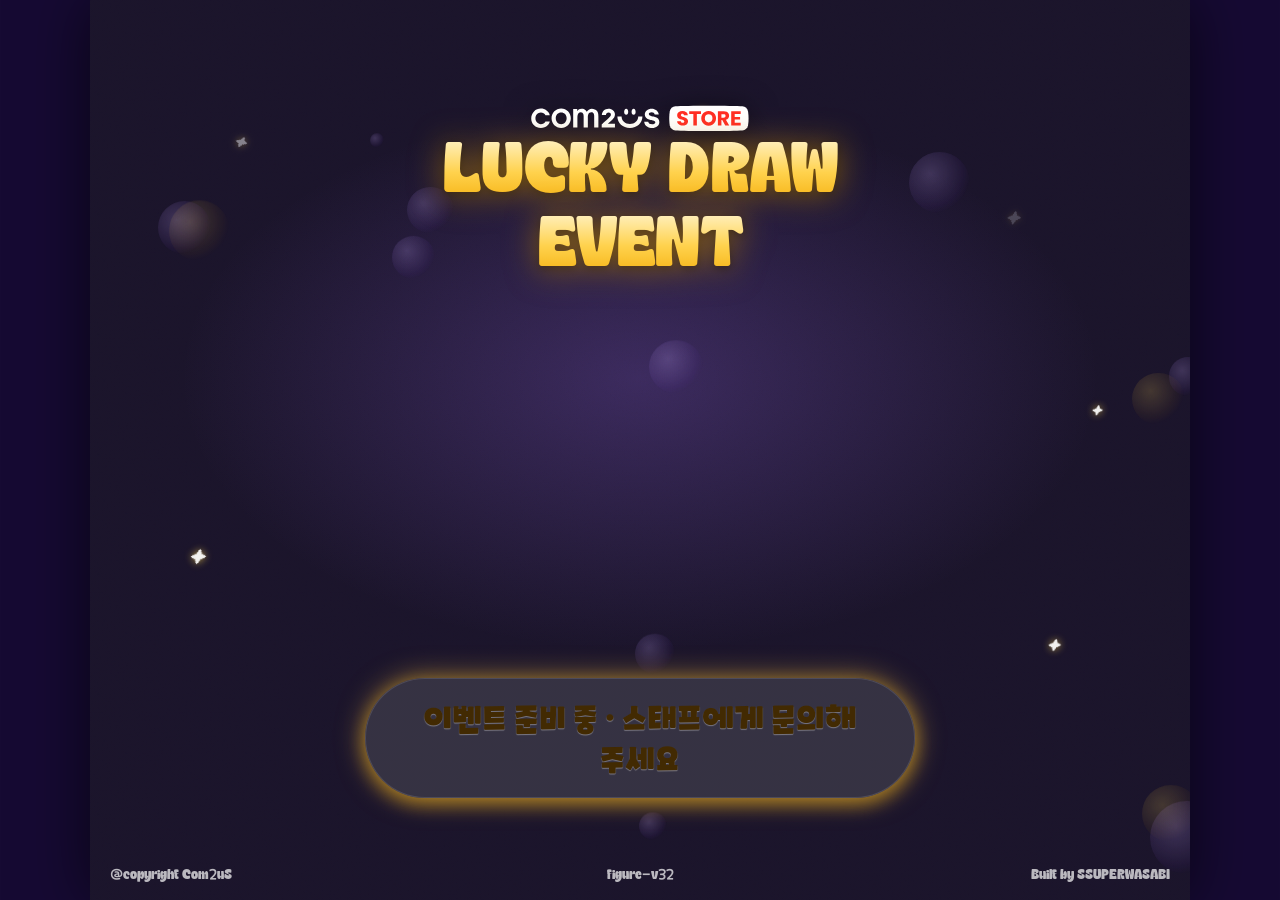
<file: index.html>
<!doctype html>
<html lang="ko">
<meta charset="utf-8">
<meta name="viewport" content="width=device-width, initial-scale=1">
<meta http-equiv="refresh" content="0;url=./app/">
<title>Figure Draw — 사내 피규어 배포 이벤트</title>
<a href="./app/">피규어 이벤트 앱 열기</a>
</html>
</file>
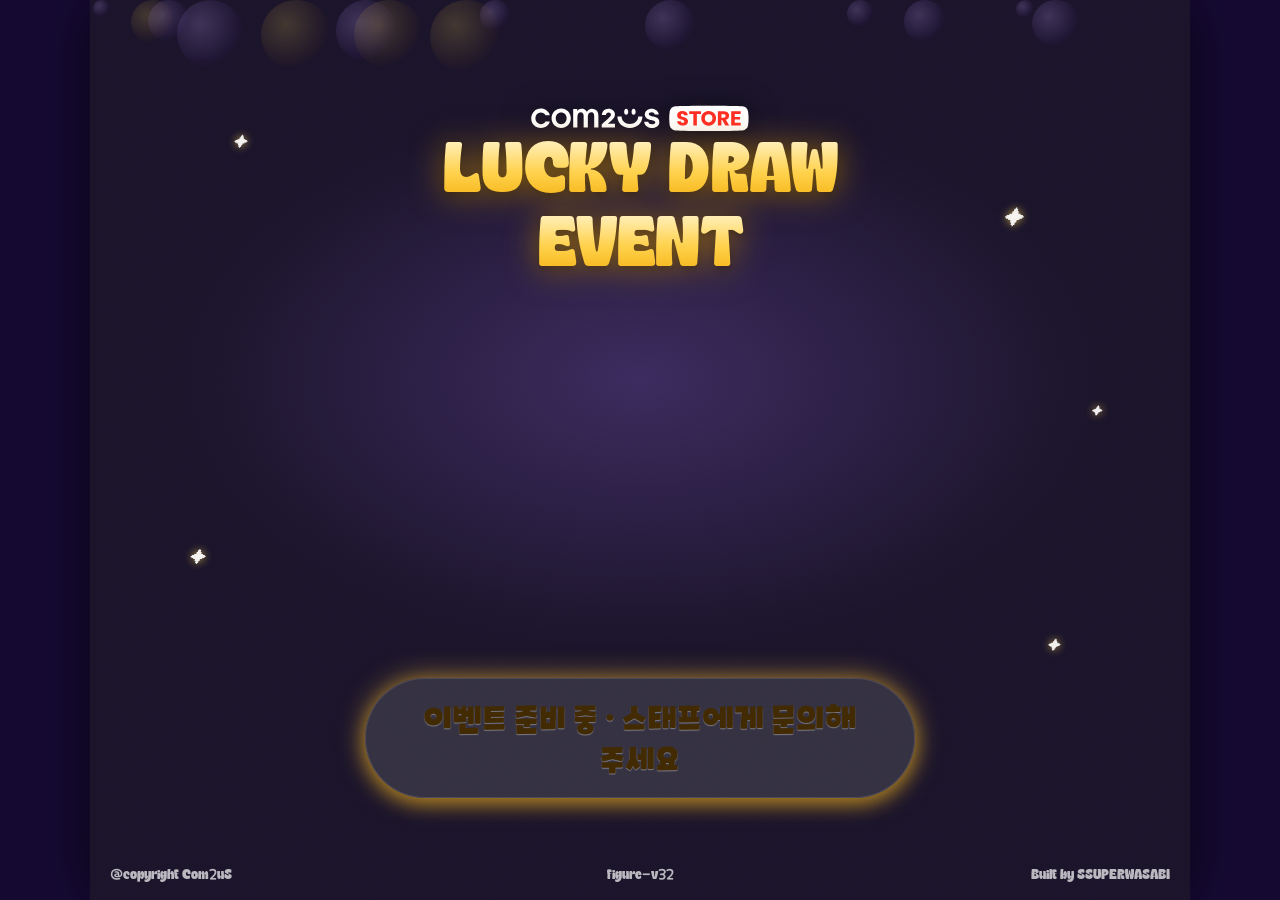
<file: app/index.html>
<!DOCTYPE html>
<html lang="ko">
<head>
<meta charset="UTF-8">
<meta name="viewport" content="width=device-width, initial-scale=1.0, maximum-scale=1.0, user-scalable=no, viewport-fit=cover">
<meta name="apple-mobile-web-app-capable" content="yes">
<meta name="apple-mobile-web-app-status-bar-style" content="black-translucent">
<meta name="theme-color" content="#160A33">
<link rel="manifest" href="manifest.webmanifest">
<link rel="apple-touch-icon" href="assets/icon-192.png">
<title>제라투 피규어 드로우</title>

<style>
  /* ════════ Com2uS Lucky Draw 디자인 시스템 토큰 (퍼플+골드) ════════ */
  @font-face{font-family:"Pretendard";font-weight:300;font-display:swap;src:local("Pretendard Light"),url("assets/fonts/Pretendard-Light.otf") format("opentype")}
  @font-face{font-family:"Pretendard";font-weight:400;font-display:swap;src:local("Pretendard Regular"),url("assets/fonts/Pretendard-Regular.otf") format("opentype")}
  @font-face{font-family:"Pretendard";font-weight:500;font-display:swap;src:local("Pretendard Medium"),url("assets/fonts/Pretendard-Medium.otf") format("opentype")}
  @font-face{font-family:"Pretendard";font-weight:600;font-display:swap;src:local("Pretendard SemiBold"),url("assets/fonts/Pretendard-SemiBold.otf") format("opentype")}
  @font-face{font-family:"Pretendard";font-weight:700;font-display:swap;src:local("Pretendard Bold"),url("assets/fonts/Pretendard-Bold.otf") format("opentype")}
  @font-face{font-family:"Pretendard";font-weight:800;font-display:swap;src:local("Pretendard ExtraBold"),url("assets/fonts/Pretendard-ExtraBold.otf") format("opentype")}
  @font-face{font-family:"Pretendard";font-weight:900;font-display:swap;src:local("Pretendard Black"),url("assets/fonts/Pretendard-Black.otf") format("opentype")}
  /* Gyoza — 영문 디스플레이(블랙). 한글 글리프 없음 → 한글은 CookieRun 폴백 */
  @font-face{font-family:"Gyoza";font-weight:100 900;font-style:normal;font-display:swap;src:url("assets/fonts/Gyoza-Black.otf") format("opentype")}
  /* CookieRun — 한글 디스플레이(둥근). Gyoza와 페어링 */
  @font-face{font-family:"CookieRun";font-weight:100 500;font-style:normal;font-display:swap;src:url("assets/fonts/CookieRun-Regular.ttf") format("truetype")}
  @font-face{font-family:"CookieRun";font-weight:600 700;font-style:normal;font-display:swap;src:url("assets/fonts/CookieRun-Bold.ttf") format("truetype")}
  @font-face{font-family:"CookieRun";font-weight:800 900;font-style:normal;font-display:swap;src:url("assets/fonts/CookieRun-Black.ttf") format("truetype")}
  :root{
    --white:#FFFFFF;--ink-900:#000;--ink-700:#333;--ink-500:#666;--ink-400:#999;
    --line-300:#DDD;--paper-0:#FAFAFC;
    --brand-red:#DC2828;--brand-red-strong:#E40521;--brand-vivid:#FF2E24;
    --purple-950:#160A33;--purple-900:#1E0F45;--purple-800:#2A1860;--purple-700:#3D2585;--purple-600:#5A33B5;--purple-500:#7B3FE4;--purple-400:#9B6BF0;--purple-300:#C0A3F7;
    --gold-700:#B8860B;--gold-600:#F2A800;--gold-500:#FFC93C;--gold-400:#FFD84D;--gold-300:#FFE588;--gold-ink:#5A3D00;
    --grade-a:#F0B41E;--grade-a-deep:#C5860C;--grade-b:#3B82E0;--grade-b-deep:#1E55B8;--grade-c:#46A63F;--grade-c-deep:#2C7A28;--grade-d:#8B4FD8;--grade-d-deep:#6128B0;--grade-e:#C97B3C;--grade-e-deep:#9A5621;--grade-f:#23A39A;--grade-f-deep:#137C75;--grade-special:#9B5FE0;--grade-special-deep:#6F33C0;--grade-lucky:#FFD24D;--grade-lucky-deep:#D99A14;
    --ticket-fill:#F2A015;--ticket-empty:#DDD;--danger:#DC2828;--soldout:#8A8A93;
    --surface-card:var(--white);--surface-glass:rgba(255,255,255,.07);--surface-glass-line:rgba(255,255,255,.16);
    --text-strong:var(--ink-900);--text-muted:var(--ink-500);--text-faint:var(--ink-400);
    --font-sans:"Gyoza","CookieRun","Pretendard",-apple-system,BlinkMacSystemFont,"Apple SD Gothic Neo","Segoe UI",Roboto,"Noto Sans KR",sans-serif;
    --r-sm:8px;--r-md:12px;--r-lg:20px;--r-xl:28px;--r-2xl:36px;--r-pill:999px;
    --shadow-card:0 10px 28px rgba(11,4,34,.28);--shadow-pop:0 24px 64px rgba(8,2,28,.55);--shadow-inset-top:inset 0 2px 0 rgba(255,255,255,.55);
    --glow-purple:0 0 0 1px rgba(155,107,240,.55),0 0 24px rgba(123,63,228,.55),0 0 56px rgba(123,63,228,.30);
    --glow-gold:0 0 28px rgba(255,201,60,.55),0 6px 18px rgba(242,168,0,.45);--glow-gold-sm:0 0 14px rgba(255,201,60,.5);
    --grad-stage:radial-gradient(120% 90% at 50% 28%,#3D2585 0%,#2A1860 38%,#1E0F45 68%,#160A33 100%);
    --grad-gold:linear-gradient(180deg,#FFE588 0%,#FFD14A 42%,#F8B521 72%,#F2A800 100%);
    --grad-gold-press:linear-gradient(180deg,#F8B521 0%,#F2A800 60%,#D99500 100%);
    --grad-lucky:linear-gradient(135deg,#FFE9A8 0%,#FFD24D 45%,#E9A41C 100%);
    --grad-frame:linear-gradient(160deg,#9B6BF0 0%,#7B3FE4 50%,#5A33B5 100%);
    --prize-well:linear-gradient(160deg,#F4F1FA,#ECE7F6);
    --ease-inout:cubic-bezier(.65,0,.35,1);
  }
  @keyframes ld-pulse-glow{0%,100%{box-shadow:var(--shadow-inset-top),0 0 18px rgba(255,201,60,.45),0 6px 18px rgba(242,168,0,.4)}50%{box-shadow:var(--shadow-inset-top),0 0 34px rgba(255,201,60,.85),0 8px 24px rgba(242,168,0,.55)}}
  @keyframes ld-twinkle{0%,100%{opacity:.35;transform:translateY(-50%) scale(.8) rotate(0)}50%{opacity:1;transform:translateY(-50%) scale(1.15) rotate(45deg)}}

  * { margin:0; padding:0; box-sizing:border-box; -webkit-tap-highlight-color:transparent; -webkit-touch-callout:none; }
  html, body { height:100%; overscroll-behavior:none; }
  body {
    font-family:var(--font-sans);
    background:var(--purple-950); display:flex; justify-content:center;
    overflow:hidden; user-select:none; touch-action:manipulation;
  }
  #kiosk {
    width:100%; max-width:520px; height:100vh; height:100dvh;
    background:var(--grad-stage);
    position:relative; overflow:hidden; box-shadow:0 0 60px rgba(0,0,0,.6);
  }
  /* 무대 별가루 (faint star field) */
  #kiosk::before { content:""; position:absolute; inset:0; pointer-events:none; z-index:0; opacity:.5;
    background-image:
      radial-gradient(1.5px 1.5px at 18% 12%,rgba(255,255,255,.8),transparent),
      radial-gradient(1.5px 1.5px at 72% 22%,rgba(255,255,255,.6),transparent),
      radial-gradient(1.5px 1.5px at 40% 78%,rgba(255,255,255,.5),transparent),
      radial-gradient(1.5px 1.5px at 86% 64%,rgba(255,255,255,.6),transparent),
      radial-gradient(1.5px 1.5px at 60% 90%,rgba(255,255,255,.4),transparent); }
  .screen { position:absolute; inset:0; display:none; flex-direction:column; animation:fadeIn .35s ease; z-index:1; }
  .screen.active { display:flex; }
  @keyframes fadeIn { from{opacity:0;transform:translateY(12px)} to{opacity:1;transform:none} }

  /* 공통 */
  .btn { border:none; cursor:pointer; font-weight:900; font-family:inherit; border-radius:var(--r-pill); transition:transform .12s,filter .15s; }
  .btn:active { transform:scale(.97); filter:brightness(1.04); }
  .btn-yellow { position:relative; display:block; background:var(--grad-gold); color:var(--gold-ink); font-size:20px; letter-spacing:-.01em; padding:18px 0; width:78%; margin:0 auto; border-radius:var(--r-pill); box-shadow:var(--shadow-inset-top),var(--glow-gold); overflow:hidden; animation:ld-pulse-glow 1.8s var(--ease-inout) infinite; }
  .btn-yellow::before,.btn-yellow::after { content:"✦"; position:absolute; top:50%; transform:translateY(-50%); color:rgba(255,255,255,.85); font-size:.72em; pointer-events:none; animation:ld-twinkle 1.6s ease-in-out infinite; }
  .btn-yellow::before { left:9% } .btn-yellow::after { right:9%; animation-delay:.8s }
  .btn-yellow:active { background:var(--grad-gold-press); }
  .btn-yellow:disabled { background:linear-gradient(180deg,#cfc8d6,#b3aabb); color:#7a7580; filter:none; box-shadow:none; cursor:default; animation:none; }
  .btn-yellow:disabled::before,.btn-yellow:disabled::after { display:none }
  .btn-ghost { background:var(--surface-glass); color:#fff; font-size:14px; padding:10px 22px; border:1.5px solid var(--surface-glass-line); }
  .topbar { background:rgba(8,2,28,.42); backdrop-filter:blur(4px); padding:14px 16px; color:#fff; font-size:15px; font-weight:700; flex-shrink:0; display:flex; align-items:center; gap:10px; position:relative; z-index:2; }
  .topbar .back { background:var(--surface-glass); border:1.5px solid var(--surface-glass-line); color:#fff; width:40px; height:40px; min-width:40px; border-radius:50%; font-size:20px; cursor:pointer; }
  .topbar .back:active { transform:scale(.94); }
  .topbar .title { flex:1; line-height:1.3; }
  .topbar .title em { color:var(--gold-400); font-style:normal; font-weight:800; }
  .topbar .title small { display:block; font-weight:400; font-size:11px; opacity:.75; margin-top:3px; }
  /* S1 브랜드 텍스트 스택 (박스 없이 — 영상 위 가독성용 그림자 + 은은한 플로팅) */
  .idle-brand { display:flex; flex-direction:column; align-items:center; gap:16px; text-align:center; padding:0 24px; animation:idleFloat 6s var(--ease-inout) infinite; }
  @keyframes idleFloat { 0%,100%{transform:translateY(0)} 50%{transform:translateY(-9px)} }
  .idle-wordmark { width:280px; height:auto; filter:drop-shadow(0 3px 14px rgba(0,0,0,.55)); }
  .idle-headline { color:#fff; font-weight:900; line-height:.96; letter-spacing:-.02em; }
  .idle-headline .ld-1 { display:block; font-size:100px; text-shadow:0 4px 18px rgba(0,0,0,.7),0 1px 3px rgba(0,0,0,.6); }
  .idle-headline .ld-2 { display:block; font-size:128px; background:linear-gradient(180deg,#FFF1C2 0%,#FFD24D 46%,#F2A800 100%); -webkit-background-clip:text; background-clip:text; color:transparent; filter:drop-shadow(0 2px 16px rgba(242,168,0,.55)) drop-shadow(0 2px 4px rgba(0,0,0,.5)); }
  .idle-sub { font-size:34px; font-weight:700; letter-spacing:.01em; color:rgba(255,255,255,.95); text-shadow:0 2px 12px rgba(0,0,0,.78); }
  .idle-sub:empty { display:none; }
  .img-fallback { display:flex; align-items:center; justify-content:center; background:var(--prize-well); color:var(--purple-600); font-weight:800; }
  /* 이미지 조정(위치/확대/크롭) — imgTag 래퍼가 클리핑, 안쪽 img에 transform 적용 */
  .imgadj-wrap { overflow:hidden; }
  .imgadj-wrap>img { width:100%; height:100%; display:block; object-fit:cover; }
  .prize-cell .p-img>img, #result-card .rc-img>img { object-fit:contain; }
  #ip-hero-bg .imgadj-wrap { position:absolute; inset:0; }
  /* 조정 모달 */
  .adj-modal { position:absolute; inset:0; z-index:120; background:rgba(8,2,28,.78); display:flex; align-items:center; justify-content:center; padding:18px; }
  .adj-box { width:100%; max-width:460px; background:var(--purple-900); border:1px solid var(--surface-glass-line); border-radius:var(--r-lg); padding:18px; color:#eee; box-shadow:var(--shadow-pop); }
  .adj-title { font-weight:800; color:var(--gold-400); margin-bottom:12px; }
  .adj-preview { width:100%; aspect-ratio:16/9; background:#000; border-radius:var(--r-md); overflow:hidden; margin-bottom:14px; cursor:grab; touch-action:none; user-select:none; }
  .adj-preview.dragging { cursor:grabbing; }
  .adj-preview img { width:100%; height:100%; display:block; object-fit:cover; pointer-events:none; -webkit-user-drag:none; }
  .adj-ctrl { display:flex; align-items:center; gap:10px; margin-bottom:10px; }
  .adj-ctrl label { width:64px; font-size:13px; color:#b3acd6; flex-shrink:0; }
  .adj-ctrl input[type=range] { flex:1; accent-color:var(--gold-500); }
  .adj-actions { display:flex; gap:8px; justify-content:flex-end; margin-top:12px; }
  /* 관리자 프라이즈 행 버튼 컴팩트 */
  .prize-edit-row .adm-btn { padding:6px 2px; font-size:11px; }
  /* 등급 엠블럼 (공유) — AI 생성 메달 이미지(글자 베이크됨), data-tone으로 매핑 */
  .grade,.rc-grade { background:center/contain no-repeat; font-size:0; color:transparent; border:none; box-shadow:none; }
  [data-tone="a"]{background-image:url("assets/badges/badge-a.png")}
  [data-tone="b"]{background-image:url("assets/badges/badge-b.png")}
  [data-tone="c"]{background-image:url("assets/badges/badge-c.png")}
  [data-tone="d"]{background-image:url("assets/badges/badge-d.png")}
  [data-tone="e"]{background-image:url("assets/badges/badge-e.png")}
  [data-tone="f"]{background-image:url("assets/badges/badge-f.png")}
  [data-tone="special"]{background-image:url("assets/badges/badge-special.png")}
  [data-tone="lucky"]{background-image:url("assets/badges/badge-lucky.png")}
  /* ════ 공용 무대 네온 프레임 (S2~S6) — 퍼플 기본 / .gold 변형 ════ */
  .stageframe { position:relative; border-radius:var(--r-2xl); padding:7px; background:var(--grad-frame); box-shadow:var(--glow-purple); }
  .stageframe.gold { background:linear-gradient(160deg,#FFE07A 0%,#F2A800 55%,#B8860B 100%); box-shadow:var(--glow-gold); }
  .stageframe>.sf-in { position:relative; border-radius:var(--r-xl); background:linear-gradient(165deg,#241248,#140A2C); border:1.5px solid rgba(155,107,240,.5); overflow:hidden; }
  .stageframe.gold>.sf-in { background:linear-gradient(165deg,#2a1d05,#140C02); border-color:rgba(255,214,102,.55); }
  .stageframe>.sf-in::before { content:""; position:absolute; inset:0; pointer-events:none; z-index:0; opacity:.55;
    background-image:
      radial-gradient(1.5px 1.5px at 16% 14%,rgba(255,255,255,.8),transparent),
      radial-gradient(1.5px 1.5px at 80% 20%,rgba(255,255,255,.6),transparent),
      radial-gradient(1.5px 1.5px at 30% 82%,rgba(255,255,255,.5),transparent),
      radial-gradient(1.5px 1.5px at 88% 74%,rgba(255,255,255,.6),transparent),
      radial-gradient(1.5px 1.5px at 60% 92%,rgba(255,255,255,.4),transparent); }
  .sf-corners i { position:absolute; color:rgba(255,255,255,.85); font-size:16px; text-shadow:0 0 8px rgba(255,255,255,.6); pointer-events:none; z-index:3; animation:sfTw 2.4s ease-in-out infinite; }
  .sf-corners i:nth-child(1){top:9px;left:11px}.sf-corners i:nth-child(2){top:9px;right:11px;animation-delay:.6s}.sf-corners i:nth-child(3){bottom:9px;left:11px;animation-delay:1.1s}.sf-corners i:nth-child(4){bottom:9px;right:11px;animation-delay:1.6s}
  .stageframe.gold .sf-corners i{color:#FFF1C2;text-shadow:0 0 8px rgba(255,210,90,.85)}
  @keyframes sfTw{0%,100%{opacity:.3;transform:scale(.8)}50%{opacity:1;transform:scale(1.15)}}

  /* S1 대기 — 시네마틱 폴리시(스포트라이트·비네팅·그레인·보케·시머·스파클) */
  #scr-idle { justify-content:center; align-items:center; cursor:pointer; gap:40px; }
  #idle-video { position:absolute; inset:0; width:100%; height:100%; object-fit:cover; z-index:0; }
  /* 루핑 영상/배경 가독성 레이어 — 차콜 35% 스크림 + 중앙 보라 스포트라이트 */
  #scr-idle::before { content:""; position:absolute; inset:0; z-index:1; pointer-events:none;
    background:
      radial-gradient(58% 42% at 50% 42%, rgba(155,107,240,.26), transparent 72%),
      linear-gradient(rgba(46,46,51,.35), rgba(46,46,51,.35)); }
  /* 미세 그레인 — 밴딩 제거·질감 */
  #scr-idle::after { content:""; position:absolute; inset:0; z-index:1; pointer-events:none; opacity:.05; mix-blend-mode:overlay;
    background-image:url("data:image/svg+xml,%3Csvg xmlns='http://www.w3.org/2000/svg' width='80' height='80'%3E%3Cfilter id='n'%3E%3CfeTurbulence type='fractalNoise' baseFrequency='0.85' numOctaves='2' stitchTiles='stitch'/%3E%3C/filter%3E%3Crect width='100%25' height='100%25' filter='url(%23n)'/%3E%3C/svg%3E"); background-size:120px 120px; }
  #scr-idle > *:not(.idle-media-slot):not(#idle-media-cover):not(#idle-video-blur):not(#idle-video-veil):not(.bubbles):not(.idle-sparkles):not(#admin-tap) { position:relative; z-index:3; }
  #scr-idle .touch-banner { position:relative; overflow:hidden; background:var(--grad-lucky); border:1px solid rgba(255,255,255,.5); color:var(--gold-ink); font-size:18px; font-weight:800; padding:15px 38px; border-radius:var(--r-pill); text-shadow:0 1px 1px rgba(255,255,255,.35); animation:pulse 1.6s infinite; }
  #scr-idle .touch-banner::after { content:""; position:absolute; top:0; left:-65%; width:55%; height:100%; pointer-events:none; background:linear-gradient(100deg,transparent,rgba(255,255,255,.45),transparent); animation:bannerShimmer 3.4s ease-in-out infinite; }
  @keyframes bannerShimmer { 0%{left:-65%} 55%,100%{left:135%} }
  @keyframes pulse { 0%{box-shadow:var(--shadow-inset-top),0 8px 22px rgba(0,0,0,.38),0 0 0 0 rgba(255,201,60,.55)} 70%{box-shadow:var(--shadow-inset-top),0 8px 22px rgba(0,0,0,.38),0 0 0 20px rgba(255,201,60,0)} 100%{box-shadow:var(--shadow-inset-top),0 8px 22px rgba(0,0,0,.38),0 0 0 0 rgba(255,201,60,0)} }
  #scr-idle.soldout .touch-banner { background:rgba(80,80,90,.5); border-color:rgba(255,255,255,.12); animation:none; }
  #scr-idle.soldout .touch-banner::after { display:none; }
  /* 부유 보케 + 골드 더스트 */
  .bubbles { position:absolute; inset:0; pointer-events:none; overflow:hidden; z-index:1; }
  .bubbles i { position:absolute; display:block; border-radius:50%; filter:blur(.5px); background:radial-gradient(circle at 35% 35%, rgba(192,163,247,.22), rgba(123,63,228,.05) 60%, transparent 72%); animation:rise linear infinite; }
  .bubbles i:nth-child(3n) { background:radial-gradient(circle at 35% 35%, rgba(255,216,77,.18), rgba(242,168,0,.04) 55%, transparent 70%); }
  @keyframes rise { from{transform:translateY(110vh)} to{transform:translateY(-20vh)} }
  /* 반짝이는 ✦ 스파클 (가장자리 위주) */
  .idle-sparkles { position:absolute; inset:0; pointer-events:none; z-index:2; }
  .idle-sparkles i { position:absolute; color:rgba(255,255,255,.92); text-shadow:0 0 8px rgba(255,216,77,.7); animation:sparkleTw 2.6s ease-in-out infinite; }
  @keyframes sparkleTw { 0%,100%{opacity:.22;transform:scale(.7) rotate(0)} 50%{opacity:1;transform:scale(1.15) rotate(45deg)} }
  #admin-tap { position:absolute; top:0; right:0; width:110px; height:110px; z-index:9; }
  #scr-idle .copyright { position:absolute; bottom:16px; font-size:11px; color:rgba(255,255,255,.5); z-index:3; }

  /* S2 IP 선택 — 상단 히어로(배경 이미지 + BI 로고 + 타이틀 오버레이) */
  #ip-hero { flex-shrink:0; height:200px; position:relative; overflow:hidden; display:flex; align-items:flex-end; }
  #ip-hero-bg { position:absolute; inset:0; z-index:0; }
  #ip-hero-bg img, #ip-hero-bg .img-fallback { width:100%; height:100%; object-fit:cover; font-size:30px; }
  .ip-hero-cap { position:relative; z-index:2; width:100%; padding:16px 18px; display:flex; flex-direction:column; align-items:flex-start; gap:8px; background:linear-gradient(to top,rgba(0,0,0,.72),rgba(0,0,0,.15) 62%,transparent); }
  .ip-hero-logo { width:150px; height:auto; filter:drop-shadow(0 2px 8px rgba(0,0,0,.65)); }
  .ip-hero-line { color:#fff; font-size:24px; font-weight:900; letter-spacing:-.01em; line-height:1.2; text-shadow:0 2px 10px rgba(0,0,0,.85); }
  #ip-list { flex:1; overflow-y:auto; padding:14px; display:flex; flex-direction:column; gap:12px; }
  .ip-card { background:#1a1030; border-radius:var(--r-lg); overflow:hidden; color:#fff; cursor:pointer; border:1.5px solid var(--surface-glass-line); transition:transform .14s; display:block; height:118px; position:relative; box-shadow:var(--shadow-card); }
  .ip-card:active { transform:scale(.99); }
  .ip-card .ipimg { position:absolute; inset:0; width:100%; height:100%; object-fit:cover; font-size:40px; }
  .ip-card .ipinfo { position:absolute; inset:0; z-index:2; padding:0 56px 0 18px; display:flex; flex-direction:column; justify-content:center; gap:6px; background:linear-gradient(90deg,rgba(8,2,28,.88) 0%,rgba(8,2,28,.62) 40%,rgba(8,2,28,.05) 72%,transparent 100%); }
  .ip-card .ipinfo h3 { font-size:21px; font-weight:800; line-height:1.15; word-break:keep-all; text-shadow:0 2px 8px rgba(0,0,0,.7); }
  .ip-card .ipinfo .stock { font-size:13px; color:rgba(255,255,255,.75); } .ip-card .ipinfo .stock b { color:var(--gold-400); font-size:22px; font-weight:900; }
  .ip-card .gauge { height:7px; width:60%; background:rgba(255,255,255,.18); border-radius:4px; overflow:hidden; margin-top:2px; }
  .ip-card .gauge i { display:block; height:100%; background:var(--grad-gold); }
  .ip-card::after { content:"›"; position:absolute; right:14px; top:50%; transform:translateY(-50%); z-index:2; width:38px; height:38px; border-radius:50%; background:rgba(255,255,255,.16); border:1.5px solid rgba(255,255,255,.4); display:flex; align-items:center; justify-content:center; font-size:24px; font-weight:800; color:#fff; }
  .ip-card.soldout { filter:grayscale(.9) brightness(.6); pointer-events:none; }
  .ip-card.soldout::after { display:none; }
  .ip-card .soldout-badge { position:absolute; top:10px; right:10px; z-index:3; background:var(--soldout); color:#fff; font-size:12px; font-weight:900; letter-spacing:.04em; padding:5px 12px; border-radius:var(--r-pill); display:none; }
  .ip-card.soldout .soldout-badge { display:block; }

  /* S3 경품 라인업 — 다크 카드 + 좌 이미지 / 우 흰 정보패널 */
  #prize-grid { flex:1; overflow-y:auto; padding:20px 14px; display:grid; grid-template-columns:1fr 1fr; gap:16px; align-content:start; }
  .prize-cell { display:flex; align-items:stretch; gap:12px; background:linear-gradient(160deg,#2A1860,#160A33); border-radius:var(--r-lg); border:1.5px solid rgba(155,107,240,.4); padding:12px 12px 12px 14px; position:relative; box-shadow:var(--shadow-card); min-height:152px; }
  .prize-cell::after { content:"✦✦"; position:absolute; top:10px; right:14px; font-size:12px; letter-spacing:2px; color:rgba(192,163,247,.55); pointer-events:none; z-index:2; }
  .prize-cell.lucky { background:var(--grad-lucky); border-color:rgba(255,255,255,.55); box-shadow:var(--glow-gold-sm),var(--shadow-card); }
  .prize-cell.lucky::after { color:rgba(255,255,255,.8); }
  .prize-cell .grade { position:absolute; top:-12px; left:-10px; z-index:3; width:64px; height:64px; }
  .prize-cell .p-img { flex:1.1; align-self:stretch; border-radius:var(--r-md); object-fit:contain; background:rgba(0,0,0,.2); font-size:48px; min-width:0; }
  .prize-cell .p-body { flex:1; min-width:0; display:flex; flex-direction:column; justify-content:center; gap:8px; background:#fff; border-radius:var(--r-md); padding:12px 14px; }
  .prize-cell .p-name { font-size:16px; font-weight:800; color:var(--text-strong); line-height:1.25; word-break:keep-all; }
  .prize-cell .p-meta { display:flex; align-items:center; gap:6px; font-size:13px; color:var(--text-muted); border-top:1px solid #ececec; padding-top:9px; }
  .prize-cell .p-meta .tk-chip { width:22px; height:15px; border-radius:3px; transform:rotate(-8deg); background:linear-gradient(180deg,#FFD14A,#F2A015); box-shadow:inset 0 0 0 1px rgba(0,0,0,.12); flex-shrink:0; }
  .prize-cell .p-meta b { color:var(--text-strong); font-size:19px; font-weight:900; }
  .prize-cell .p-meta b.low { color:var(--danger); }
  .prize-cell .p-meta .tot { color:var(--text-faint); font-weight:700; }
  .prize-cell .p-sub { font-size:13px; color:var(--text-muted); border-top:1px solid #ececec; padding-top:9px; }
  .ticket-gauge { display:flex; flex-wrap:wrap; gap:4px; }
  .ticket-gauge i { width:12px; height:15px; border-radius:3px; background:var(--ticket-empty); }
  .ticket-gauge i.on { background:var(--ticket-fill); box-shadow:inset 0 0 0 1px rgba(0,0,0,.08); }
  .prize-cell.out { filter:grayscale(.9); opacity:.55; }
  .prize-cell .out-badge { position:absolute; inset:0; display:none; align-items:center; justify-content:center; background:rgba(40,38,48,.5); color:#fff; font-weight:900; font-size:20px; letter-spacing:.04em; border-radius:var(--r-lg); z-index:2; }
  .prize-cell.out .out-badge { display:flex; }
  .lineup-footer { flex-shrink:0; padding:14px 0 18px; background:rgba(8,2,28,.32); }
  .lineup-footer .hint { text-align:center; color:rgba(255,255,255,.82); font-size:16px; margin-bottom:12px; padding:0 16px; word-break:keep-all; }

  /* S4 뽑기 — 중앙 네온 프레임 박스 + NPC */
  #scr-draw { color:#fff; }
  #draw-stage { flex:1; display:flex; align-items:center; justify-content:center; padding:20px; }
  #draw-box { position:relative; width:min(82vw,56vh); padding:6px 0 8px; text-align:center; display:flex; flex-direction:column; align-items:center; gap:16px; animation:cardIn .5s cubic-bezier(.2,1.5,.4,1); }
  @keyframes ld-twinkle2 { 0%,100%{opacity:.35;transform:scale(.8) rotate(0)} 50%{opacity:1;transform:scale(1.15) rotate(45deg)} }
  #draw-box .npc-art { position:relative; width:100%; aspect-ratio:578/615; }
  #draw-box .npc-art .npc-media { position:absolute; inset:6.5%; border-radius:18px; overflow:hidden; font-size:108px; display:flex; align-items:center; justify-content:center; background:#160A33; }
  #draw-box .npc-art .npc-media>img, #draw-box .npc-art .npc-media>video { width:100%; height:100%; object-fit:cover; display:block; }
  #draw-box .npc-art .npc-frame { position:absolute; inset:0; width:100%; height:100%; pointer-events:none; z-index:2; }
  #draw-box .draw-msg { font-size:17px; font-weight:700; color:#fff; }
  #ticket-box { flex:1; width:100%; display:flex; flex-wrap:wrap; gap:14px; align-content:center; justify-content:center; padding:16px 28px; }
  .ticket { width:66px; height:90px; border-radius:var(--r-sm); cursor:pointer; background:linear-gradient(180deg,#FDF6E3,#F5E6BD); border:2px dashed var(--gold-700); display:flex; align-items:center; justify-content:center; font-size:26px; color:var(--gold-700); font-weight:900; box-shadow:0 4px 10px rgba(0,0,0,.35); transition:transform .15s; animation:wobble 2.4s ease-in-out infinite; }
  .ticket:nth-child(2n){animation-delay:.4s} .ticket:nth-child(3n){animation-delay:.9s}
  @keyframes wobble { 0%,100%{transform:rotate(-3deg)} 50%{transform:rotate(3deg)} }
  .ticket:active { transform:scale(1.15); }
  .ticket.disabled { pointer-events:none; }
  .ticket.opening { animation:ticketOpen .5s forwards; }
  @keyframes ticketOpen { to{transform:scale(2.4);opacity:0} }

  /* 당첨 연출 (S6 진입 시 — 구 S5 통합) */
  @keyframes cardIn { from{transform:scale(.2) rotate(-12deg);opacity:0} to{transform:none;opacity:1} }
  /* 번개 이펙트 */
  #fx-flash { position:absolute; inset:0; background:radial-gradient(circle,#FFF8D0,#FFD14A 60%,transparent); opacity:0; pointer-events:none; z-index:30; }
  #fx-flash.go { animation:flash .6s ease-out; }
  @keyframes flash { 0%{opacity:0} 12%{opacity:.95} 30%{opacity:.2} 45%{opacity:.85} 100%{opacity:0} }
  .shake { animation:shake .5s; }
  @keyframes shake { 0%,100%{transform:translate(0,0)} 20%{transform:translate(-8px,4px)} 40%{transform:translate(8px,-4px)} 60%{transform:translate(-6px,-3px)} 80%{transform:translate(6px,3px)} }
  .bolt { position:absolute; top:-10%; width:6px; height:60%; background:linear-gradient(#fff,#FFD14A); box-shadow:0 0 16px var(--gold-400); z-index:31; opacity:0; transform-origin:top; }
  .bolt.go { animation:boltGo .5s ease-out; }
  @keyframes boltGo { 0%{opacity:0;transform:scaleY(0)} 20%{opacity:1;transform:scaleY(1)} 100%{opacity:0} }
  .confetti { position:absolute; inset:0; pointer-events:none; overflow:hidden; z-index:25; }
  .confetti i { position:absolute; width:10px; height:14px; top:-20px; animation:drop linear forwards; }
  @keyframes drop { to{transform:translateY(110vh) rotate(720deg)} }

  /* S6 결과 (스태프 제시) */
  #scr-result { --cw:min(92vw,33vh); color:#fff; justify-content:center; align-items:center; gap:18px; padding:10px; overflow-y:auto; }
  #scr-result h2 { font-size:78px; font-weight:900; letter-spacing:-.02em; line-height:1.05; text-align:center; width:100%; word-break:keep-all; }
  #result-card { position:relative; width:var(--cw); margin-top:3.5vh; aspect-ratio:1200/1600; container-type:inline-size; filter:drop-shadow(0 8px 24px rgba(0,0,0,.55)); animation:cardIn .55s cubic-bezier(.2,1.6,.4,1); }
  #result-card .rc-img { position:absolute; left:50%; top:38.6%; transform:translate(-50%,-50%); width:79%; height:61%; border-radius:10px; overflow:hidden; background:transparent; font-size:24cqw; color:#fff; display:flex; align-items:center; justify-content:center; z-index:1; }
  #result-card .rc-img>img { width:100%; height:100%; object-fit:cover; display:block; }
  #result-card .rc-frame { position:absolute; inset:0; width:100%; height:100%; z-index:2; pointer-events:none; }
  #result-card .rc-grade { position:absolute; top:-7%; left:50%; transform:translateX(-50%); width:30%; aspect-ratio:1/1; z-index:3; filter:drop-shadow(0 3px 7px rgba(0,0,0,.55)); }
  #result-card .rc-name { position:absolute; left:50%; top:84%; transform:translate(-50%,-50%); width:82%; text-align:center; font-size:6.2cqw; font-weight:900; line-height:1.12; word-break:keep-all; color:#FFE08A; text-shadow:0 2px 4px rgba(0,0,0,.95),0 0 3px rgba(0,0,0,.8); z-index:3; }
  #result-card .rc-ip { display:none; }
  #result-card.lastone-extra { filter:drop-shadow(0 0 16px var(--gold-400)) drop-shadow(0 8px 24px rgba(0,0,0,.5)); }
  #result-lastone { background:var(--grad-lucky); color:var(--gold-ink); border-radius:var(--r-lg); width:var(--cw); padding:16px; text-align:center; font-weight:800; font-size:17px; box-shadow:var(--glow-gold-sm); }
  #result-lastone .rl-name { font-size:24px; margin-top:6px; color:var(--text-strong); }
  #result-meta { color:rgba(255,255,255,.92); font-size:16px; text-align:center; white-space:nowrap; }
  #result-meta b { color:var(--gold-400); }
  #result-hint { font-size:20px; color:rgba(255,255,255,.8); }
  #result-infobox { width:var(--cw); display:flex; flex-direction:column; align-items:center; gap:6px; text-align:center; word-break:keep-all; overflow-wrap:break-word; }
  #scr-result .btn-yellow { width:var(--cw); margin-top:16px; }

  /* S9 관리자 — 차분한 다크 퍼플 크롬 */
  #scr-admin { background:var(--purple-950); color:#eee; }
  #scr-admin .topbar { background:rgba(0,0,0,.55); backdrop-filter:none; }
  #pin-pad { flex:1; display:flex; flex-direction:column; align-items:center; justify-content:center; gap:18px; }
  #pin-pad .pin-dots { font-size:32px; letter-spacing:10px; height:40px; color:var(--gold-400); }
  #pin-grid { display:grid; grid-template-columns:repeat(3,72px); gap:12px; }
  #pin-grid button { height:72px; border-radius:var(--r-md); border:none; background:var(--purple-700); color:#fff; font-size:24px; font-weight:800; cursor:pointer; }
  #pin-grid button:active { background:var(--gold-400); color:#222; }
  #admin-body { flex:1; overflow-y:auto; padding:14px; display:none; }
  #admin-body.show { display:block; }
  .adm-tabs { display:flex; gap:6px; margin-bottom:14px; flex-wrap:wrap; }
  .adm-tabs button { flex:1; min-width:74px; padding:10px 4px; border:none; border-radius:10px; background:var(--purple-800); color:#c9c2e6; font-weight:700; font-size:13px; cursor:pointer; }
  .adm-tabs button.active { background:var(--gold-400); color:#222; }
  .adm-pane { display:none; } .adm-pane.show { display:block; }
  .adm-card { background:var(--purple-800); border-radius:var(--r-md); padding:14px; margin-bottom:12px; }
  .adm-card h4 { font-size:15px; margin-bottom:10px; color:var(--gold-400); }
  .adm-row { display:flex; gap:8px; align-items:center; margin-bottom:8px; flex-wrap:wrap; }
  .adm-row label { font-size:12px; color:#b3acd6; width:64px; flex-shrink:0; }
  .adm-row input[type=text], .adm-row input[type=number], .adm-row select { flex:1; min-width:80px; padding:8px; border-radius:var(--r-sm); border:1px solid #443a6e; background:var(--purple-950); color:#fff; font-family:inherit; font-size:14px; }
  .adm-row input[type=number]{ max-width:90px; }
  .adm-btn { padding:9px 14px; border:none; border-radius:var(--r-sm); font-weight:700; cursor:pointer; font-size:13px; }
  .adm-btn.pri { background:var(--gold-400); color:#222; } .adm-btn.sec { background:var(--purple-600); color:#fff; } .adm-btn.dng { background:var(--brand-red); color:#fff; }
  .adm-thumb { width:42px; height:42px; border-radius:var(--r-sm); object-fit:cover; background:var(--purple-950); font-size:20px; display:inline-flex; align-items:center; justify-content:center; }
  table.adm-tbl { width:100%; border-collapse:collapse; font-size:13px; }
  table.adm-tbl th, table.adm-tbl td { border-bottom:1px solid #332a5e; padding:7px 5px; text-align:left; }
  table.adm-tbl th { color:var(--gold-400); }
  .prize-edit-row { display:grid; grid-template-columns:26px 40px 46px 1fr 46px 46px 44px 48px 44px 40px 40px 26px; gap:4px; align-items:center; margin-bottom:6px; }
  .cool-in { border-color:#7d6bd6 !important; } /* 등급별 쿨다운(분) 칸 */
  .prize-edit-row.p-hidden { opacity:.5; } /* 숨김 상품 행 — 흐리게 */
  .prize-edit-row .hid-on { background:var(--soldout,#8A8A93); color:#fff; border:none; }
  .rem-in { border-color:#caa24a !important; color:#ffe14d !important; } /* 잔여 수량 칸 — 골드로 구분 */
  .prize-edit-row .pmove { display:flex; flex-direction:column; gap:2px; }
  .prize-edit-row .pmove button { height:15px; line-height:1; font-size:9px; padding:0; border:none; border-radius:4px; background:var(--purple-600); color:#fff; cursor:pointer; }
  .prize-edit-row .pmove button:disabled { opacity:.3; cursor:default; }
  .prize-edit-row input, .prize-edit-row select { padding:6px; border-radius:6px; border:1px solid #443a6e; background:var(--purple-950); color:#fff; font-size:12.5px; width:100%; }
  .prize-edit-row .del { background:var(--brand-red); color:#fff; border:none; border-radius:6px; height:32px; cursor:pointer; }
  .prize-edit-row .bdl-on { background:var(--grad-gold,#caa24a); color:#2a1d05; border:none; }
  .bundle-block { margin:0 0 10px 22px; padding:8px 10px; border-left:2px solid #6b5bd6; background:rgba(107,91,214,.10); border-radius:8px; }
  .bundle-block .sub-row { display:grid; grid-template-columns:24px 1fr 56px 56px 48px 44px 26px; gap:4px; align-items:center; margin-bottom:6px; }
  .bundle-block .sub-row input { padding:6px; border-radius:6px; border:1px solid #443a6e; background:var(--purple-950); color:#fff; font-size:12.5px; width:100%; }
  .bundle-block .sub-row .sub-idx { font-size:11px; color:#9b8fd6; text-align:center; }
  .bundle-block .sub-row .del { background:var(--brand-red); color:#fff; border:none; border-radius:6px; height:30px; cursor:pointer; }
  .bundle-block .adm-btn { padding:6px 2px; font-size:11px; }
  .muted-note { font-size:11px; color:#9088b3; margin-top:4px; }
  .toast { position:absolute; bottom:24px; left:50%; transform:translateX(-50%); background:#000d; color:#fff; padding:10px 20px; border-radius:999px; font-size:14px; z-index:99; opacity:0; transition:opacity .3s; pointer-events:none; }
  .toast.show { opacity:1; }

  /* ───── 태블릿(세로) 최적화: 화면을 꽉 채우고 콘텐츠를 비례 확대 ───── */
  @media (min-width:600px){
    #kiosk { max-width:1100px; }
    body { font-size:18px; }
    .btn-yellow { font-size:27px; padding:22px 0; width:66%; }
    .btn-ghost { font-size:18px; padding:14px 30px; }
    .topbar { font-size:21px; padding:20px 24px; }
    .topbar .back { width:54px; height:54px; min-width:54px; font-size:27px; }
    .topbar .title small { font-size:14px; }
    .idle-brand { gap:22px; }
    .idle-wordmark { width:440px; }
    .idle-headline .ld-1 { font-size:144px; }
    .idle-headline .ld-2 { font-size:184px; }
    .idle-sub { font-size:52px; }
    #scr-idle { gap:54px; }
    #scr-idle .touch-banner { font-size:25px; padding:20px 48px; }
    #ip-hero { height:300px; }
    .ip-hero-cap { padding:24px 28px; gap:12px; }
    .ip-hero-logo { width:220px; }
    .ip-hero-line { font-size:34px; }
    #ip-list { padding:22px; gap:18px; }
    .ip-card { height:200px; }
    .ip-card .ipinfo { padding:0 80px 0 28px; gap:8px; }
    .ip-card .ipinfo h3 { font-size:30px; }
    .ip-card .ipinfo .stock { font-size:18px; } .ip-card .ipinfo .stock b { font-size:30px; }
    .ip-card::after { width:52px; height:52px; font-size:30px; right:20px; }
    #prize-grid { padding:24px 22px; gap:20px; }
    .prize-cell { padding:16px 16px 16px 18px; gap:16px; min-height:210px; }
    .prize-cell .grade { width:96px; height:96px; }
    .prize-cell .p-body { padding:16px 18px; gap:10px; }
    .prize-cell .p-name { font-size:22px; }
    .prize-cell .p-meta { font-size:16px; } .prize-cell .p-meta b { font-size:27px; } .prize-cell .p-meta .tk-chip { width:28px; height:19px; }
    .prize-cell .p-sub { font-size:16px; }
    .ticket-gauge i { width:15px; height:19px; }
    .lineup-footer { padding:18px 0 26px; }
    .lineup-footer .hint { font-size:22px; margin-bottom:16px; }
    #draw-box { gap:22px; }
    #draw-box .npc-art .npc-media { font-size:165px; }
    #draw-box .draw-msg { font-size:23px; }
    #scr-result { gap:18px; }
    #scr-result h2 { font-size:96px; }
    #result-lastone { font-size:19px; padding:12px; }
    #result-lastone .rl-name { font-size:26px; }
    #result-meta { font-size:18px; }
    #result-hint { font-size:22px; }
    #scr-result .btn-yellow { margin-top:28px; }
  }
</style>
<link rel="stylesheet" href="figure.css">
</head>
<body>
<div id="kiosk">

  <!-- S1 대기 -->
  <div class="screen active" id="scr-idle">
    <div id="idle-video-blur" aria-hidden="true" style="display:none"></div>
    <div id="idle-video-veil" aria-hidden="true" style="display:none"></div>
    <video id="idle-video" class="idle-media-slot" muted loop playsinline preload="auto" disablepictureinpicture></video>
    <video id="idle-video-next" class="idle-media-slot" muted loop playsinline preload="auto" disablepictureinpicture></video>
    <div id="idle-media-cover" aria-hidden="true"></div>
    <div class="bubbles" id="bubbles"></div>
    <div class="idle-sparkles">
      <i style="top:15%;left:13%;font-size:14px;animation-delay:0s">✦</i>
      <i style="top:23%;left:83%;font-size:20px;animation-delay:.5s">✦</i>
      <i style="top:61%;left:9%;font-size:16px;animation-delay:1.1s">✦</i>
      <i style="top:71%;left:87%;font-size:13px;animation-delay:1.7s">✦</i>
      <i style="top:45%;left:91%;font-size:11px;animation-delay:.8s">✦</i>
      <i style="top:12%;left:55%;font-size:12px;animation-delay:2.1s">✦</i>
    </div>
    <div id="admin-tap"></div>
    <div class="idle-brand">
      <img class="idle-wordmark" src="assets/com2us-store-logo-white.svg" alt="COM2US STORE">
      <div id="idle-logo" class="idle-headline"><span class="ld-2">LUCKY DRAW</span><span class="ld-2 ld-event">EVENT</span></div>
      <div class="idle-sub" id="idle-sub"></div>
    </div>
    <div class="touch-banner" id="idle-banner">화면을 터치하면 시작합니다.</div>
    <div class="copyright">@copyright Com2uS</div><div id="idle-version"></div><div class="idle-credit">Built by SSUPERWASABI</div>
  </div>

  <!-- S2 IP 선택 -->
  <div class="screen" id="scr-ip">
    <div class="topbar">
      <button class="back" onclick="resetToIdle()">←</button>
      <div class="title">참여할 상품을 선택하세요<small>상품을 터치하면 경품 라인업을 확인할 수 있습니다.</small></div>
    </div>
    <div id="ip-hero">
      <div id="ip-hero-bg"></div>
      <div class="ip-hero-cap">
        <img class="ip-hero-logo" src="assets/com2us-store-logo-white.svg" alt="COM2US STORE">
        <div class="ip-hero-line">LUCKY DRAW 제일복권 이벤트</div>
      </div>
    </div>
    <div id="ip-list"></div>
  </div>

  <!-- S3 경품 라인업 -->
  <div class="screen" id="scr-lineup">
    <div class="topbar">
      <button class="back" onclick="lineupBack()">←</button>
      <div class="title" id="lineup-title"></div>
    </div>
    <div id="prize-grid"></div>
    <div class="lineup-footer">
      <div class="hint">모두 당첨! 각 등급의 마지막 1개를 뽑으면 행운상(스토어 할인 쿠폰) 추가 🍀</div>
      <button class="btn btn-yellow" id="draw-start-btn" onclick="startDraw()">뽑기 시작</button>
    </div>
  </div>

  <!-- S4 뽑기 -->
  <div class="screen" id="scr-draw">
    <div class="topbar">
      <button class="back" onclick="drawBack()">←</button>
      <div class="title" id="draw-ipname"></div>
    </div>
    <div id="draw-stage">
      <div id="draw-box">
        <div class="npc-art">
          <div class="npc-media img-fallback" id="draw-npc">🎴</div>
          <img class="npc-frame" src="assets/frames/frame-normal.png?v=2" alt="">
        </div>
        <div class="draw-msg">버튼을 누르면 한 장 뽑습니다!</div>
        <button class="btn btn-yellow" id="draw-go-btn" onclick="pickDraw()">뽑기!</button>
      </div>
    </div>
  </div>

  <!-- S6 결과 (당첨 연출 포함 — 구 S5 통합) -->
  <div class="screen" id="scr-result" inert aria-hidden="true">
    <div id="result-media-cover" aria-hidden="true"></div>
    <h2>🎉 당첨을 축하합니다!</h2>
    <div id="result-card">
      <div class="rc-img img-fallback" id="rc-img">🏆</div>
      <video id="result-loop-video" class="rc-img" muted loop playsinline preload="auto" aria-hidden="true" disablepictureinpicture></video>
      <img class="rc-frame" id="rc-frame" src="assets/frames/frame-purple-card.png?v=2" alt="">
      <div class="rc-grade" id="rc-grade">A상</div>
      <div class="rc-name" id="rc-name"></div>
      <div class="rc-ip" id="rc-ip"></div>
    </div>
    <div id="result-lastone" style="display:none">🍀 행운상 추가 증정! (현장 지급)<div class="rl-name" id="rl-name"></div></div>
    <div id="result-infobox">
      <div id="result-meta"></div>
      <div id="result-hint">스태프에게 이 화면을 보여주세요</div>
    </div>
    <button class="btn btn-yellow" onclick="resetToIdle()">처음으로</button>
    <div id="result-countdown" class="figure-countdown" aria-live="polite"></div>
  </div>


  <div class="screen figure-screen" id="scr-scrolls">
    <div class="topbar"><button class="back" onclick="resetToIdle()" aria-label="처음으로">←</button><div class="title">소환서를 선택하세요</div></div>
    <div class="selection-status"><span id="scroll-status" aria-live="polite"></span><button onclick="randomScroll()">랜덤 선택</button></div>
    <div class="scroll-grid" id="scroll-grid"></div>
    <div class="figure-footer"><button class="btn btn-yellow" id="scroll-next" onclick="openSelectedScroll()" disabled>소환서 열기</button><p>12개의 소환서 중 하나를 선택해주세요</p></div>
  </div>
  <div class="screen figure-screen" id="scr-open">
    <div class="topbar"><button class="back" id="open-back" onclick="backFromScroll()" aria-label="소환서 다시 선택">←</button><div class="title">소환서를 펼쳐주세요<span id="open-number" class="open-number"></span></div></div>
    <div class="scroll-theatre">
      <div class="summon-ring"></div>
      <div class="scroll-drag" id="scroll-drag" role="button" tabindex="0" aria-label="왼쪽에서 오른쪽으로 드래그해 소환서 열기. Enter 키로도 열 수 있습니다.">
        <img class="scroll-fallback" src="assets/figure/sacred-poster.jpg" alt="" aria-hidden="true">
        <video id="scroll-idle-video" class="scroll-loop-video" src="assets/figure/sacred-idle.mp4" poster="assets/figure/sacred-poster.jpg" loop playsinline preload="auto" aria-hidden="true"></video>
        <video id="scroll-video" class="scroll-loop-video" src="assets/figure/sacred-open.mp4" muted playsinline preload="auto" aria-hidden="true"></video>
        <div class="drag-hint" aria-hidden="true"><div class="drag-track"><span class="drag-rail"></span><span class="drag-chevron-lane"><i class="drag-chevron" style="--i:0"></i><i class="drag-chevron" style="--i:1"></i><i class="drag-chevron" style="--i:2"></i><i class="drag-chevron" style="--i:3"></i><i class="drag-chevron" style="--i:4"></i><i class="drag-chevron" style="--i:5"></i><i class="drag-chevron" style="--i:6"></i><i class="drag-chevron" style="--i:7"></i><i class="drag-chevron" style="--i:8"></i><i class="drag-chevron" style="--i:9"></i></span><span class="drag-handle"><span class="drag-grip-dots"><i></i><i></i><i></i></span><span class="drag-handle-arrows"><i></i><i></i></span></span></div></div>
      </div>
      <div class="summon-particles" aria-hidden="true"><i style="--i:0"></i><i style="--i:1"></i><i style="--i:2"></i><i style="--i:3"></i><i style="--i:4"></i><i style="--i:5"></i><i style="--i:6"></i><i style="--i:7"></i><i style="--i:8"></i><i style="--i:9"></i><i style="--i:10"></i><i style="--i:11"></i><i style="--i:12"></i><i style="--i:13"></i><i style="--i:14"></i><i style="--i:15"></i><i style="--i:16"></i><i style="--i:17"></i><i style="--i:18"></i><i style="--i:19"></i><i style="--i:20"></i><i style="--i:21"></i><i style="--i:22"></i><i style="--i:23"></i><i style="--i:24"></i><i style="--i:25"></i><i style="--i:26"></i><i style="--i:27"></i><i style="--i:28"></i><i style="--i:29"></i><i style="--i:30"></i><i style="--i:31"></i></div><div class="summon-flash"></div>
    </div>
    <div class="drag-guide">스크롤을 오른쪽으로 밀거나 자동 오픈 버튼을 클릭하세요</div>
    <button class="btn btn-yellow" id="scroll-open-btn" onclick="revealScroll()">소환서 자동 오픈</button>
  </div>

  <!-- S9 관리자 -->
  <div class="screen" id="scr-admin">
    <div class="topbar">
      <button class="back" onclick="resetToIdle()">←</button>
      <div class="title">관리자 모드</div>
    </div>
    <div id="pin-pad">
      <div>PIN을 입력하세요</div>
      <div class="pin-dots" id="pin-dots"></div>
      <div id="pin-grid"></div>
    </div>
    <div id="admin-body">
      <div class="adm-tabs">
        <button data-pane="ips" class="active" onclick="admTab('ips')">IP·상품</button>
        <button data-pane="stock" onclick="admTab('stock')">재고</button>
        <button data-pane="log" onclick="admTab('log')">당첨로그</button>
        <button data-pane="settings" onclick="admTab('settings')">설정</button>
      </div>
      <div class="adm-pane show" id="pane-ips"></div>
      <div class="adm-pane" id="pane-stock"></div>
      <div class="adm-pane" id="pane-log"></div>
      <div class="adm-pane" id="pane-settings"></div>
    </div>
  </div>

  <!-- 연출 레이어 -->
  <div id="fx-flash"></div>
  <div class="confetti" id="confetti"></div>
  <div class="toast" id="toast"></div>

  <!-- 이미지 조정 모달 -->
  <div id="adjust-modal" class="adj-modal" style="display:none">
    <div class="adj-box">
      <div class="adj-title">이미지 조정 (위치 · 확대 · 크롭)</div>
      <div class="adj-preview" id="adj-preview"><img id="adj-img" alt=""></div>
      <div class="adj-ctrl"><label>가로 위치</label><input type="range" id="adj-x" min="0" max="100" value="50" oninput="adjApplyPreview()"></div>
      <div class="adj-ctrl"><label>세로 위치</label><input type="range" id="adj-y" min="0" max="100" value="50" oninput="adjApplyPreview()"></div>
      <div class="adj-ctrl"><label>확대</label><input type="range" id="adj-s" min="100" max="300" value="100" oninput="adjApplyPreview()"></div>
      <div class="muted-note">미리보기를 <b>드래그</b>해 위치 이동 · 슬라이더로 미세조정/확대 · 프레임 밖은 잘림(크롭) · 원본 보존</div>
      <div class="adj-actions"><button class="adm-btn sec" onclick="adjReset()">초기화</button><button class="adm-btn sec" onclick="adjClose()">취소</button><button class="adm-btn pri" onclick="adjSave()">적용</button></div>
    </div>
  </div>
</div>

<script src="idle-video.js"></script>
<script>
/* ════════════════ 저장소 키 ════════════════ */
const K_CFG='figure-draw.config.v1', K_STOCK='figure-draw.stock.v1', K_LOG='figure-draw.log.v1', K_COOL='figure-draw.cooldown.v1';
const K_STATE='figure-draw.draw-state.v1';
const APP_VER='figure-v32';  /* 캐시 갱신 확인용 — sw.js CACHE와 함께 올림 */

/* ════════════════ 기본 설정 (관리자 미설정 시) ════════════════ */
function defaultConfig(){
  return {
    eventName:'제라투 피규어 드로우', figureProbabilityEnabled:false, figureWinPercent:10, bgmMode:'screen', bgmSingleSlot:'idle', adminPin:'0000', idleTimeoutSec:30, muted:false, npcs:[], idleVideos:[], cooldownMin:15,
    showLineup:true,   // S3 경품 라인업 표시 (false = S1/S2 → 뽑기 직행)
    drawIdleSec:5,     // S4 뽑기 전 무입력 복귀(초, 0=끔) — 뽑기 확정 후에는 미적용
    ips:[{
      id:'ip1', name:'제라투 소환 이벤트', heroImageKey:null,
      lastOne:{name:'',imageKey:null},
      prizes:[
        {grade:'피규어',name:'제라투 피규어',imageKey:null,count:0,tier:'high',kind:'figure'},
        {grade:'참가상',name:'참가상',imageKey:null,count:0,tier:'normal',kind:'participation'},
      ],
    }],
  };
}

/* ════════════════ 설정/재고/로그 로드·저장 ════════════════ */
let cfg = loadCfg(), stock = loadStock(), logArr = loadLog();
function loadCfg(){ try{ const r=localStorage.getItem(K_CFG); if(r) return JSON.parse(r);}catch(e){} return defaultConfig(); }
function saveCfg(){ try{ localStorage.setItem(K_CFG, JSON.stringify(cfg)); return true; }catch(e){ return false; } }
/* 번들 상품: prize.bundle=true & prize.subs=[{name,imageKey,count}]. 재고 칸은 단순=숫자, 번들=하위별 배열 */
function isBundle(p){ return !!(p && p.bundle && Array.isArray(p.subs) && p.subs.length); }
function prizeFreshStock(p){ return isBundle(p) ? p.subs.map(s=>+s.count||0) : (+p.count||0); }
function cellRemain(cell){ return Array.isArray(cell) ? cell.reduce((a,b)=>a+(+b||0),0) : (+cell||0); }
function prizeRemain(ip,i){ const arr=stock[ip.id]; return arr ? cellRemain(arr[i]) : 0; }
function prizeTotal(p){ return isBundle(p) ? p.subs.reduce((a,s)=>a+(+s.count||0),0) : (+p.count||0); }
function freshStock(){ const s={}; cfg.ips.forEach(ip=> s[ip.id]=ip.prizes.map(prizeFreshStock)); return s; }
function loadStock(){
  try{ const state=JSON.parse(localStorage.getItem(K_STATE)); if(state&&state.stock)return state.stock; }catch(e){}
  try{ const r=localStorage.getItem(K_STOCK); if(r){ const s=JSON.parse(r); return s; } }catch(e){}
  return freshStock();
}
function saveStock(){ try{ localStorage.setItem(K_STATE,JSON.stringify({stock,log:logArr})); return true; }catch(e){ toast('재고 저장 실패: 저장 공간을 확인해주세요'); return false; } }
function loadLog(){ try{ const state=JSON.parse(localStorage.getItem(K_STATE)); if(state&&Array.isArray(state.log))return state.log; }catch(e){} try{ const r=localStorage.getItem(K_LOG); if(r) return JSON.parse(r);}catch(e){} return []; }
function saveLog(){ return saveStock(); }
/* 설정과 재고 정합성 보정 (등급 수가 바뀐 IP는 재고 배열 맞춤) */
function reconcileStock(){
  let changed=false;
  cfg.ips.forEach(ip=>{
    if(!Array.isArray(stock[ip.id]) || stock[ip.id].length!==ip.prizes.length){
      stock[ip.id]=ip.prizes.map(prizeFreshStock); changed=true;
    } else {
      /* 각 칸 모양(번들 배열↔숫자, 하위 길이) 보정 */
      ip.prizes.forEach((p,i)=>{
        const cell=stock[ip.id][i];
        if(isBundle(p)){ if(!Array.isArray(cell)||cell.length!==p.subs.length){ stock[ip.id][i]=prizeFreshStock(p); changed=true; } }
        else { if(typeof cell!=='number'){ stock[ip.id][i]=prizeFreshStock(p); changed=true; } }
      });
    }
  });
  Object.keys(stock).forEach(id=>{ if(!cfg.ips.find(ip=>ip.id===id)){ delete stock[id]; changed=true; } });
  if(changed) saveStock();
}
/* 잔여/전체 집계 — 숨김(hidden) 상품은 참여자 노출·추첨 대상이 아니므로 제외 */
function remainOf(ip){ return (stock[ip.id]||[]).reduce((a,b,i)=>a+((ip.prizes[i]&&ip.prizes[i].hidden)?0:cellRemain(b)),0); }
function totalOf(ip){ return ip.prizes.reduce((a,p)=>a+(p.hidden?0:prizeTotal(p)),0); }
function totalRemainAll(){ return cfg.ips.reduce((a,ip)=>a+remainOf(ip),0); }

/* ── 상위 등급 재당첨 방지(쿨다운) ──
   키: "ipId|등급명" → 만료시각(epoch ms). localStorage에 유지(새로고침 안전), .kuji 백업엔 미포함.
   cfg.cooldownMin(분): 기본 15, 0 = 기능 끔. 기존 설치(필드 없음)는 15로 간주 */
let cooldowns = loadCooldowns();
function loadCooldowns(){ try{ const r=localStorage.getItem(K_COOL); if(r) return JSON.parse(r); }catch(e){} return {}; }
function saveCooldowns(){ try{ localStorage.setItem(K_COOL, JSON.stringify(cooldowns)); }catch(e){} }
function cooldownMs(p){ // 등급별 coolMin 우선, 없으면 설정 탭 기본값(기본 15분). 0=끔
  const base = cfg.cooldownMin==null ? 15 : Math.max(0, parseInt(cfg.cooldownMin)||0);
  const m = (p && p.coolMin!=null) ? Math.max(0, parseInt(p.coolMin)||0) : base;
  return m*60000;
}
function isCooling(ip,p){ if(!p || p.tier!=='high' || !cooldownMs(p)) return false; const u=cooldowns[ip.id+'|'+p.grade]; return !!u && u>Date.now(); }
function coolLeftMin(ip,p){ const u=cooldowns[ip.id+'|'+p.grade]||0; return Math.max(0, Math.ceil((u-Date.now())/60000)); }
function startCooldown(ip,p){ if(!p || p.tier!=='high' || !cooldownMs(p)) return; cooldowns[ip.id+'|'+p.grade]=Date.now()+cooldownMs(p); saveCooldowns(); }

/* ════════════════ IndexedDB 이미지/미디어 저장 ════════════════ */
let idb=null;
function openIDB(){ return new Promise((res)=>{ const rq=indexedDB.open('figure-draw-media',1);
  rq.onupgradeneeded=()=>{ rq.result.createObjectStore('media'); };
  rq.onsuccess=()=>{ idb=rq.result; res(idb); }; rq.onerror=()=>res(null); }); }
function idbPut(key,val){ return new Promise((res)=>{ try{ if(!idb)return res(false); const tx=idb.transaction('media','readwrite'); tx.objectStore('media').put(val,key); tx.oncomplete=()=>res(true); tx.onerror=()=>res(false); tx.onabort=()=>res(false); }catch(e){ res(false); } }); }
function idbGet(key){ return new Promise((res)=>{ if(!idb||!key)return res(null); const tx=idb.transaction('media','readonly'); const rq=tx.objectStore('media').get(key); rq.onsuccess=()=>res(rq.result||null); rq.onerror=()=>res(null); }); }
/* iOS 안전: 미디어(영상·BGM·효과음·NPC)는 ArrayBuffer로 저장하고 읽을 때 Blob 재구성. iOS Safari/PWA의 IndexedDB Blob 저장·재생 결함 회피 */
function fileToArrayBuffer(f){ return new Promise(r=>{ const fr=new FileReader(); fr.onload=()=>r(fr.result); fr.onerror=()=>r(null); fr.readAsArrayBuffer(f); }); }
function mediaBlob(v){ if(!v) return null; if(v instanceof Blob) return v; if(v.buf){ try{ return new Blob([v.buf],{type:v.type||'application/octet-stream'}); }catch(e){ return null; } } return null; }
function idbDel(key){ return new Promise((res)=>{ if(!idb||!key)return res(); const tx=idb.transaction('media','readwrite'); tx.objectStore('media').delete(key); tx.oncomplete=()=>res(); tx.onerror=()=>res(); }); }
/* 백업용: 전체 항목 열거 / 스토어 비우기 */
function idbAll(){ return new Promise((res)=>{ try{ if(!idb)return res([]); const tx=idb.transaction('media','readonly'); const st=tx.objectStore('media'); const out=[]; const rq=st.openCursor(); rq.onsuccess=()=>{ const c=rq.result; if(c){ out.push({key:c.key,value:c.value}); c.continue(); } else res(out); }; rq.onerror=()=>res(out); }catch(e){ res([]); } }); }
/* 키 전용 커서 — iPad WebKit에서 getAllKeys()가 빈 배열을 돌려주는 결함 회피 (커서는 idbAll로 실기 검증됨) */
function idbKeys(){ return new Promise((res)=>{ try{ if(!idb)return res([]);
  const st=idb.transaction('media','readonly').objectStore('media'); const out=[];
  const rq=(typeof st.openKeyCursor==='function') ? st.openKeyCursor() : st.openCursor();
  rq.onsuccess=()=>{ const c=rq.result; if(c){ out.push(c.key); c.continue(); } else res(out); };
  rq.onerror=()=>res(out);
}catch(e){ res([]); } }); }
function idbClear(){ return new Promise((res)=>{ try{ if(!idb)return res(false); const tx=idb.transaction('media','readwrite'); tx.objectStore('media').clear(); tx.oncomplete=()=>res(true); tx.onerror=()=>res(false); }catch(e){ res(false); } }); }

/* 이미지 캐시(dataURL) — 부팅 시 config가 참조하는 모든 키 로드 */
const imgCache={};
async function loadAllImages(){
  const keys=new Set();
  if(cfg.heroBannerKey)keys.add(cfg.heroBannerKey);
  cfg.ips.forEach(ip=>{ if(ip.heroImageKey)keys.add(ip.heroImageKey); if(ip.lastOne&&ip.lastOne.imageKey)keys.add(ip.lastOne.imageKey); ip.prizes.forEach(p=>{ if(p.imageKey)keys.add(p.imageKey); if(isBundle(p)) p.subs.forEach(s=>{ if(s.imageKey)keys.add(s.imageKey); }); }); });
  for(const k of keys){ imgCache[k]=await idbGet(k); }
}
/* img 또는 fallback 마크업 */
function imgTag(key, cls, emoji){
  const src=key?imgCache[key]:null;
  if(src){
    const a=cfg.imgAdjust&&cfg.imgAdjust[key];
    const st=a?` style="object-position:${a.x}% ${a.y}%;transform:scale(${a.scale});transform-origin:${a.x}% ${a.y}%"`:'';
    return `<div class="${cls} imgadj-wrap"><img src="${src}"${st} alt=""></div>`;
  }
  return `<div class="${cls} img-fallback">${emoji||'🎁'}</div>`;
}

/* ════════════════ 화면 전환 + 30초 유휴 ════════════════ */
let currentScreen='scr-idle', idleTimer=null, idleScreens=['scr-ip','scr-lineup','scr-result'];
function go(id){
  document.querySelectorAll('.screen').forEach(s=>s.classList.remove('active'));
  document.getElementById(id).classList.add('active');
  currentScreen=id;
  document.getElementById('scr-idle').inert=id!=='scr-idle';
  if(id==='scr-idle'){idleDeck.visible=true;if(document.hidden)idleDeck.suspend();else idleDeck.resume();}
  else idleDeck.leave();
  manageIdle();
}
function manageIdle(){
  clearTimeout(idleTimer);
  if(idleScreens.includes(currentScreen)){
    idleTimer=setTimeout(resetToIdle, (cfg.idleTimeoutSec||30)*1000);
  } else if(currentScreen==='scr-draw'){
    // S4는 별도 짧은 복귀(기본 5초, 0=끔) — 뽑기 전 상태에만. 추첨 확정(drawing) 후에는 미적용
    const s = cfg.drawIdleSec==null ? 5 : Math.max(0, parseInt(cfg.drawIdleSec)||0);
    if(s>0) idleTimer=setTimeout(()=>{ if(currentScreen==='scr-draw' && !drawing) resetToIdle(); }, s*1000);
  }
}
function resetIdle(){ if(idleScreens.includes(currentScreen) || currentScreen==='scr-draw') manageIdle(); }
document.getElementById('kiosk').addEventListener('pointerdown', resetIdle, true);

/* ════════════════ S1 대기 ════════════════ */
let curIp=null, drawing=false, lastResult=null, lastNpcId=null, lastIdleVideoId=null;
let idleVideoBag=[],idleVideoRoster='';
function idleVideoRosterKey(vids){return JSON.stringify(vids.map(v=>v.id).sort());}
function nextIdleVideo(vids){
  const roster=idleVideoRosterKey(vids);
  if(roster!==idleVideoRoster){idleVideoBag=[];idleVideoRoster=roster;}
  if(!vids.length)return null;
  if(!idleVideoBag.length){
    idleVideoBag=vids.map(v=>v.id);
    for(let i=idleVideoBag.length-1;i>0;i--){const j=Math.floor(Math.random()*(i+1));[idleVideoBag[i],idleVideoBag[j]]=[idleVideoBag[j],idleVideoBag[i]];}
    if(idleVideoBag.length>1&&idleVideoBag[0]===lastIdleVideoId){const j=1+Math.floor(Math.random()*(idleVideoBag.length-1));[idleVideoBag[0],idleVideoBag[j]]=[idleVideoBag[j],idleVideoBag[0]];}
  }
  const id=idleVideoBag.shift();lastIdleVideoId=id;return vids.find(v=>v.id===id);
}
/* Prepare the next actual video element, not just its IndexedDB bytes. */
const idleDeck=new IdleVideoDeck({
  videos:[...document.querySelectorAll('.idle-media-slot')],
  list:()=>cfg.idleVideos||[],pick:nextIdleVideo,read:key=>idbGet(key),toBlob:mediaBlob,
  changed:video=>{
    captureIdleBackdrop(video);syncIdleBackdrop();
    document.dispatchEvent(new Event('idle-video-change'));
  }
});
window.idleVideoDiagnostics=idleDeck.diagnostics;
function primeNextIdleVideo(){return idleDeck.prime();}
function playIdleVideo(){return idleDeck.enter();}
/* This still is only the blurred letterbox fill, never a foreground poster. */
function captureIdleBackdrop(v=document.getElementById('idle-video')){
  if(!v||!v.videoWidth||!v.videoHeight||v.readyState<2||v._backdropId===v.dataset.idleId)return;
  try{
    const scale=Math.min(1,320/Math.max(v.videoWidth,v.videoHeight)),canvas=document.createElement('canvas');
    canvas.width=Math.max(2,Math.round(v.videoWidth*scale));canvas.height=Math.max(2,Math.round(v.videoHeight*scale));
    canvas.getContext('2d',{alpha:false}).drawImage(v,0,0,canvas.width,canvas.height);
    v._idleBackdrop=canvas.toDataURL('image/jpeg',.65);v._backdropId=v.dataset.idleId;
  }catch(e){}
}
function syncIdleBackdrop(){
  const v=document.getElementById('idle-video'),b=document.getElementById('idle-video-blur'),veil=document.getElementById('idle-video-veil');
  const need=v.classList.contains('is-current')&&v.videoWidth>0&&v.clientWidth>0&&Math.abs(v.videoWidth/v.videoHeight-v.clientWidth/v.clientHeight)>.03;
  b.style.display='block';b.style.backgroundImage=need&&v._idleBackdrop?`url("${v._idleBackdrop}")`:'none';
  veil.style.display=need?'block':'none';
}
for(const video of document.querySelectorAll('.idle-media-slot')){
  video.addEventListener('loadedmetadata',syncIdleBackdrop);
  video.addEventListener('loadeddata',()=>{captureIdleBackdrop(video);syncIdleBackdrop();});
}
document.addEventListener('visibilitychange',()=>{if(document.hidden)idleDeck.suspend();else idleDeck.resume();});
window.addEventListener('resize',syncIdleBackdrop);
async function bootIdle(){
  await idleDeck.enter({advance:false,visible:currentScreen==='scr-idle'});
  refreshIdleSoldout();
}
function refreshIdleSoldout(){
  const sold=totalRemainAll()===0;
  document.getElementById('scr-idle').classList.toggle('soldout', sold);
  document.getElementById('idle-banner').textContent = sold ? '금일 이벤트가 종료되었습니다.' : '화면을 터치하면 시작합니다.';
}
document.getElementById('scr-idle').addEventListener('click', e=>{
  if(e.target.id==='admin-tap') return;     // 관리자 진입 영역
  if(totalRemainAll()===0){ refreshIdleSoldout(); return; }
  startBgm('select');
  if(cfg.ips.filter(ip=>remainOf(ip)>0).length===1 && cfg.ips.length===1){ enterGame(cfg.ips[0]); }
  else goIp();
});
/* IP 확정 후 진입 분기: S3 표시(기본) → 라인업, 숨김 → 뽑기 화면 직행 */
function lineupOn(){ return cfg.showLineup!==false; }
function enterGame(ip){ curIp=ip; if(lineupOn()){ renderLineup(); go('scr-lineup'); } else { startDraw(); } }

/* ════════════════ S2 IP 선택 ════════════════ */
function goIp(){ renderIp(); go('scr-ip'); }
/* S3 뒤로가기: IP가 1개면 S2를 건너뛰었으므로 대기화면(S1)으로, 여러 개면 다시 렌더한 S2로 */
function lineupBack(){ if(cfg.ips.length<=1){ resetToIdle(); } else { renderIp(); go('scr-ip'); } }
/* S4 뒤로가기: S3 표시 중이면 라인업으로, 숨김이면 S3를 건너뛰었으므로 S2(IP 1개면 S1)로 */
function drawBack(){ if(lineupOn()){ renderLineup(); go('scr-lineup'); } else if(cfg.ips.length>1){ renderIp(); go('scr-ip'); } else { resetToIdle(); } }
async function renderIp(){
  // 상단 히어로 배경: 전용 배너 우선, 없으면 첫 IP 배너, 그것도 없으면 기본. 타이틀은 고정 마크업.
  const heroKey = cfg.heroBannerKey || (cfg.ips[0]&&cfg.ips[0].heroImageKey);
  document.getElementById('ip-hero-bg').innerHTML = imgTag(heroKey, '', '🎁');
  const list=document.getElementById('ip-list'); list.innerHTML='';
  cfg.ips.forEach(ip=>{
    const remain=remainOf(ip), total=totalOf(ip), sold=remain===0;
    const card=document.createElement('div');
    card.className='ip-card'+(sold?' soldout':'');
    card.innerHTML=`
      <div class="soldout-badge">SOLD OUT</div>
      ${imgTag(ip.heroImageKey,'ipimg', ip.name.slice(0,2))}
      <div class="ipinfo">
        <h3>${esc(ip.name)}</h3>
        <div class="stock">잔여 <b>${remain}</b> / ${total}</div>
        <div class="gauge"><i style="width:${total?remain/total*100:0}%"></i></div>
      </div>`;
    if(!sold) card.onclick=()=>{ enterGame(ip); };
    list.appendChild(card);
  });
}

/* ════════════════ S3 경품 라인업 ════════════════ */
function renderLineup(){
  const remain=remainOf(curIp), total=totalOf(curIp);
  document.getElementById('lineup-title').innerHTML=`${esc(curIp.name)} <em>잔여 ${remain}/${total}</em>`;
  const grid=document.getElementById('prize-grid'); grid.innerHTML='';
  curIp.prizes.forEach((p,i)=>{
    if(p.hidden) return; // 숨김 상품은 라인업 미표시
    const left=prizeRemain(curIp,i), tot=prizeTotal(p), out=left===0;
    let g='';
    const onCount=Math.min(left,10);
    for(let k=0;k<Math.min(tot,10);k++) g+=`<i class="${k<onCount?'on':''}"></i>`;
    const cell=document.createElement('div');
    cell.className='prize-cell'+(out?' out':'');
    cell.innerHTML=`
      <div class="grade" data-tone="${gradeTone(p.grade)}">${esc(p.grade)}</div>
      <div class="out-badge">품절</div>
      ${imgTag(p.imageKey,'p-img', gradeEmoji(p.tier))}
      <div class="p-body">
        <div class="p-name">${esc(p.name)}</div>
        <div class="p-meta"><span class="tk-chip"></span>잔여 <b class="${left<=1?'low':''}">${left}</b><span class="tot">/ ${tot}</span></div>
        <div class="ticket-gauge">${g}</div>
      </div>`;
    grid.appendChild(cell);
  });
  // LAST ONE
  if(curIp.lastOne && curIp.lastOne.name){
    const lo=document.createElement('div'); lo.className='prize-cell lucky';
    lo.innerHTML=`<div class="grade" data-tone="lucky">행운상</div>${imgTag(curIp.lastOne.imageKey,'p-img','🍀')}
      <div class="p-body"><div class="p-name">${esc(curIp.lastOne.name)}</div><div class="p-sub">행운상 · 각 등급 마지막 1개</div></div>`;
    grid.appendChild(lo);
  }
  const btn=document.getElementById('draw-start-btn'); btn.disabled = remain===0;
}
function gradeEmoji(tier){ return tier==='high'?'🏆':'🎁'; }
/* 등급명 → 디자인 시스템 등급 색(tone) 매핑 (A상 골드·B상 블루 …) */
function gradeTone(grade){ const c=(grade||'').trim().charAt(0).toUpperCase(); const m={A:'a',B:'b',C:'c',D:'d',E:'e',F:'f'}; if(m[c])return m[c]; if(/스페셜|special/i.test(grade))return 'special'; return 'a'; }

/* ════════════════ S4 뽑기 ════════════════ */
function startDraw(){
  if(remainOf(curIp)===0) return;
  drawing=false;
  startBgm('play');
  document.getElementById('draw-ipname').textContent=curIp.name;
  renderDrawBox();
  go('scr-draw');
}
async function renderDrawBox(){
  const btn=document.getElementById('draw-go-btn'); if(btn) btn.disabled=false;
  const el=document.getElementById('draw-npc');
  if(el._ourl){ try{ URL.revokeObjectURL(el._ourl); }catch(e){} el._ourl=null; }
  const npcs=cfg.npcs||[];
  if(!npcs.length){ el.innerHTML='🎴'; return; }
  // 매 뽑기마다 랜덤 — 단, 직전에 나온 NPC는 연속으로 제외
  let pool=npcs;
  if(npcs.length>1 && lastNpcId){ const f=npcs.filter(n=>n.id!==lastNpcId); if(f.length) pool=f; }
  const pick=pool[Math.floor(Math.random()*pool.length)];
  lastNpcId=pick.id;
  const blob=await idbGet('npc_'+pick.id);
  const nb=(typeof blob==='string')?dataURLtoBlob(blob):mediaBlob(blob);
  if(!nb){ el.innerHTML='🎴'; return; }
  const url=(el._ourl=URL.createObjectURL(nb));
  el.innerHTML = pick.type==='video'
    ? `<video src="${url}" muted loop playsinline autoplay></video>`
    : `<img src="${url}" alt="">`;
}
/* 추첨 원자 처리 — 단일 버튼, 연타 방지 */
function pickDraw(){
  if(drawing) return;
  drawing=true;
  clearTimeout(idleTimer); // S4 뽑기 전 복귀 타이머 해제 — 추첨 확정 후 복귀 금지
  const btn=document.getElementById('draw-go-btn'); if(btn) btn.disabled=true;
  playSfx('pick');
  // 비복원 추첨 (랜덤·100% 당첨) — 번들은 하위까지 평탄화하여 재고 비례로 추첨
  // 쿨다운 중인 상위 등급은 풀에서 제외하되, 제외 후 풀이 비면 쿨다운 무시(100% 당첨 보장)
  const arr=stock[curIp.id];
  const buildPool=(ignoreCool)=>{
    const pool=[];
    arr.forEach((cell,i)=>{
      const pz=curIp.prizes[i];
      if(pz && pz.hidden) return; // 숨김 상품은 폴백에서도 추첨 제외
      if(!ignoreCool && isCooling(curIp, pz)) return;
      if(Array.isArray(cell)){ cell.forEach((c,j)=>{ for(let k=0;k<c;k++) pool.push({i,sub:j}); }); }
      else { for(let k=0;k<cell;k++) pool.push({i,sub:null}); }
    });
    return pool;
  };
  let pool=buildPool(false); if(!pool.length) pool=buildPool(true);
  if(!pool.length){ // 노출 상품이 모두 소진 (예: 뽑기 화면 도중 숨김 전환) — 안전 복귀
    drawing=false; if(btn) btn.disabled=false; toast('추첨 가능한 상품이 없습니다'); go('scr-lineup'); renderLineup(); return;
  }
  const hit=pool[Math.floor(Math.random()*pool.length)];
  const idx=hit.i, sub=hit.sub;
  if(sub==null) arr[idx]--; else arr[idx][sub]--;
  saveStock();
  const prize=curIp.prizes[idx];
  // 번들이면 실제 받은 하위상품으로 표시 정보 구성
  const won = (sub!=null && isBundle(prize)) ? prize.subs[sub] : null;
  const wonName = won ? won.name : prize.name;
  const wonImageKey = won ? won.imageKey : prize.imageKey;
  // 행운상: 이 등급(번들이면 전체 하위 합계)의 마지막 1개를 뽑은 경우 (스토어 할인 쿠폰 현장 지급)
  const isLucky = cellRemain(arr[idx])===0 && !!(curIp.lastOne && curIp.lastOne.name);
  const serial = nextSerial();
  startCooldown(curIp, prize); // 상위 등급이면 재당첨 방지 시작
  logArr.push({ timestamp:new Date().toISOString(), ipId:curIp.id, ipName:curIp.name, grade:prize.grade, prizeName: won ? (prize.name+' - '+won.name) : prize.name, isLastOne:isLucky, luckyGrade:isLucky?prize.grade:'', serial }); saveLog();
  lastResult={ ip:curIp, prize, isLucky, serial, high:(prize.tier==='high'), wonName, wonImageKey };
  setTimeout(()=>showResult(), 360);
}
function nextSerial(){
  const today=dateKey(new Date());
  const n=logArr.filter(l=>dateKey(new Date(l.timestamp))===today).length;
  return n+1;
}
function dateKey(d){ return d.getFullYear()+'-'+String(d.getMonth()+1).padStart(2,'0')+'-'+String(d.getDate()).padStart(2,'0'); }

/* ════════════════ S6 결과 (당첨 연출 포함 — 구 S5 통합) ════════════════
   뽑기 직후 결과 화면이 연출과 함께 등장: 카드 cardIn 애니메이션 +
   상위/행운상 = specialFx(번개·색종이·업로드 스페셜 효과음), 일반 = 일반당첨음 */
function showResult(){
  renderResult();
  go('scr-result');
  const {high, isLucky}=lastResult;
  if(high || isLucky) specialFx(); else playSfx('win');
}
function renderResult(){
  const {ip, prize, isLucky, serial, high, wonName, wonImageKey}=lastResult;
  document.getElementById('rc-frame').src='assets/frames/frame-'+(high?'gold':'purple')+'-card.png?v=2';
  const rcg=document.getElementById('rc-grade'); rcg.textContent=prize.grade; rcg.dataset.tone=gradeTone(prize.grade);
  document.getElementById('rc-img').outerHTML = imgTag(wonImageKey!=null?wonImageKey:prize.imageKey,'rc-img', gradeEmoji(prize.tier)).replace('class="','id="rc-img" class="');
  document.getElementById('rc-name').textContent = wonName!=null?wonName:prize.name;
  document.getElementById('rc-ip').textContent=ip.name;
  const lo=document.getElementById('result-lastone');
  if(isLucky){ lo.style.display='block'; document.getElementById('rl-name').textContent=ip.lastOne.name; document.getElementById('result-card').classList.add('lastone-extra'); }
  else { lo.style.display='none'; document.getElementById('result-card').classList.remove('lastone-extra'); }
  const t=new Date();
  document.getElementById('result-meta').innerHTML=`${esc(ip.name)} / ${String(t.getHours()).padStart(2,'0')}:${String(t.getMinutes()).padStart(2,'0')}:${String(t.getSeconds()).padStart(2,'0')} / 일련번호 <b>#${serial}</b>`;
}
function resetToIdle(){
  drawing=false; lastResult=null; curIp=null;
  refreshIdleSoldout(); startBgm('idle'); playIdleVideo();
  go('scr-idle');
}

/* ════════════════ 연출 효과 ════════════════ */
function specialFx(){
  const k=document.getElementById('kiosk');
  const f=document.getElementById('fx-flash'); f.classList.remove('go'); void f.offsetWidth; f.classList.add('go');
  k.classList.remove('shake'); void k.offsetWidth; k.classList.add('shake');
  for(let i=0;i<5;i++){ const b=document.createElement('div'); b.className='bolt'; b.style.left=(10+i*20)+'%'; b.style.transform='rotate('+(-12+i*6)+'deg)'; k.appendChild(b); void b.offsetWidth; b.classList.add('go'); setTimeout(()=>b.remove(),700); }
  fireConfetti(); playSfx('fanfare');
}
function fireConfetti(){
  const wrap=document.getElementById('confetti'); const colors=['#FFD84D','#9B6BF0','#FF2E24','#3B82E0','#46A63F','#F2A800'];
  for(let i=0;i<46;i++){ const c=document.createElement('i'); c.style.left=Math.random()*100+'%'; c.style.background=colors[i%colors.length]; c.style.animationDuration=(1.2+Math.random()*1.5)+'s'; c.style.animationDelay=(Math.random()*.4)+'s'; wrap.appendChild(c); setTimeout(()=>c.remove(),3400); }
}
(function makeBubbles(){ const wrap=document.getElementById('bubbles'); for(let i=0;i<14;i++){ const b=document.createElement('i'); const s=14+Math.random()*60; b.style.width=b.style.height=s+'px'; b.style.left=Math.random()*100+'%'; b.style.animationDuration=(7+Math.random()*9)+'s'; b.style.animationDelay=(-Math.random()*10)+'s'; wrap.appendChild(b);} })();

/* ════════════════ 사운드 (효과음=WebAudio 합성, BGM=업로드 파일) ════════════════ */
let actx=null; function audioCtx(){ if(!actx){ try{ actx=new (window.AudioContext||window.webkitAudioContext)(); }catch(e){} } return actx; }
function unlockAudio(){const c=audioCtx();if(c&&c.state!=='running'&&c.state!=='closed')c.resume().catch(error=>console.warn('Audio resume failed',error));}
for(const event of ['pointerup','touchend','click','keydown'])document.addEventListener(event,unlockAudio,{capture:true,passive:true});
function tone(freq,dur,type,vol,delay){ const c=audioCtx(); if(!c||cfg.muted)return; const t=c.currentTime+(delay||0); const o=c.createOscillator(),g=c.createGain(); o.type=type||'sine'; o.frequency.value=freq; g.gain.setValueAtTime(0,t); g.gain.linearRampToValueAtTime(vol||.2,t+.01); g.gain.exponentialRampToValueAtTime(.001,t+dur); o.connect(g); g.connect(c.destination); o.start(t); o.stop(t+dur); }
/* 효과음: 업로드 파일 우선, 없으면 기본 합성음(WebAudio) 폴백
   ※ iOS는 blob <audio>를 재생 완료 후 되감아 재생하면 두 번째부터 무음이 되는 결함이 있어,
   업로드 효과음은 WebAudio 버퍼로 디코드해 매번 새 소스로 재생한다(재사용 없음 = 항상 소리남) */
const sfxEl={ pick:new Audio(), win:new Audio(), special:new Audio() }; const sfxUrls={}; const sfxBuf={};
async function sfxArrayBuffer(d){ try{ if(typeof d==='string'){ const b=dataURLtoBlob(d); return b? await b.arrayBuffer():null; } if(d&&d.buf) return d.buf.slice(0); const b=mediaBlob(d); return b? await b.arrayBuffer():null; }catch(e){ return null; } }
async function loadSfx(){ for(const k of ['pick','win','special']){ const d=await idbGet('sfx_'+k); if(!d){ delete sfxBuf[k]; sfxEl[k].src=''; continue; }
  try{ const ab=await sfxArrayBuffer(d); const c=audioCtx(); if(ab&&c){ sfxBuf[k]=await c.decodeAudioData(ab); sfxEl[k].src=''; continue; } }catch(e){}
  /* 디코드 실패 시에만 <audio> 폴백 */
  delete sfxBuf[k]; if(sfxUrls[k]){try{URL.revokeObjectURL(sfxUrls[k]);}catch(e){}}
  if(typeof d==='string'){ sfxEl[k].src=d; } else { const b=mediaBlob(d); if(b) sfxEl[k].src=sfxUrls[k]=URL.createObjectURL(b); } } }
function playSfx(kind){
  if(cfg.muted)return;
  const c=audioCtx();
  if(c&&c.state!=='running'){
    c.resume().then(()=>{if(c.state==='running'&&!cfg.muted)playSfxReady(kind,c);}).catch(error=>console.warn('Effect audio resume failed',error));return;
  }
  playSfxReady(kind,c);
}
function playSfxReady(kind,c){
  if(cfg.muted)return;
  const slot={pick:'pick',win:'win',fanfare:'special'}[kind];
  const buf=slot&&sfxBuf[slot];
  if(buf&&c){ try{ const s=c.createBufferSource(), g=c.createGain(); s.buffer=buf; g.gain.value=.8; s.connect(g); g.connect(c.destination); s.start(); return; }catch(e){} }
  const a=slot&&sfxEl[slot];
  if(a&&a.src){ try{ a.pause(); a.currentTime=0; a.volume=.8; const p=a.play(); if(p&&p.catch)p.catch(()=>{}); return; }catch(e){} }
  // 폴백: 기본 합성음
  if(kind==='pick'){ tone(660,.12,'triangle',.18); }
  else if(kind==='win'){ tone(523,.18,'sine',.2); tone(784,.25,'sine',.18,.12); }
  else if(kind==='fanfare'){ [523,659,784,1047].forEach((f,i)=>tone(f,.3,'sawtooth',.16,i*.11)); tone(1047,.5,'sine',.14,.5); }
}
/* BGM: 화면별 3슬롯 (대기 / 선택 / 뽑기), 루핑 */
const bgmEl={ idle:new Audio(), select:new Audio(), play:new Audio() }; Object.values(bgmEl).forEach(a=>a.loop=true); let curBgm=null; const bgmUrls={};
const bgmGains=new Map();let bgmDucked=false;
function syncBgmGain(a){
  const c=audioCtx();let gain=bgmGains.get(a);
  if(!gain&&c&&c.createMediaElementSource){
    try{gain=c.createGain();const source=c.createMediaElementSource(a);source.connect(gain);gain.connect(c.destination);bgmGains.set(a,gain);}catch(error){console.warn('BGM audio routing failed',error);}
  }
  const level=.4*(bgmDucked ? .25 : 1);
  if(gain){a.volume=1;gain.gain.cancelScheduledValues(c.currentTime);gain.gain.setValueAtTime(level,c.currentTime);}
  else a.volume=level; // Non-WebAudio fallback only.
}
function setBgmDucked(active){bgmDucked=!!active;Object.values(bgmEl).forEach(syncBgmGain);}
async function loadBgm(){ for(const slot of ['idle','select','play']){ const d=await idbGet('bgm_'+slot); if(!d)continue; if(bgmUrls[slot]){try{URL.revokeObjectURL(bgmUrls[slot]);}catch(e){}} if(typeof d==='string'){ bgmEl[slot].src=d; } else { const b=mediaBlob(d); if(b) bgmEl[slot].src=bgmUrls[slot]=URL.createObjectURL(b); } } }
function startBgm(slot){ if(curBgm&&curBgm!==slot){ try{bgmEl[curBgm].pause();}catch(e){} } curBgm=slot; if(cfg.muted)return; const a=bgmEl[slot]; if(a&&a.src){ syncBgmGain(a);unlockAudio();a.play().catch(error=>console.warn('BGM playback failed',error)); } }
function applyMute(){ if(cfg.muted){ Object.values(bgmEl).forEach(a=>{try{a.pause();}catch(e){}});} else if(curBgm){ startBgm(curBgm); } }

/* ════════════════ S9 관리자 ════════════════ */
let tapCount=0, tapTimer=null, pinBuf='';
document.getElementById('admin-tap').addEventListener('click', ()=>{
  tapCount++; clearTimeout(tapTimer); tapTimer=setTimeout(()=>tapCount=0,3000);
  if(tapCount>=5){ tapCount=0; openAdmin(); }
});
function openAdmin(){ pinBuf=''; renderPinDots(); document.getElementById('pin-pad').style.display='flex'; document.getElementById('admin-body').classList.remove('show'); go('scr-admin'); }
function renderPinDots(){ document.getElementById('pin-dots').textContent='●'.repeat(pinBuf.length)+'○'.repeat(Math.max(0,4-pinBuf.length)); }
(function buildPin(){ const g=document.getElementById('pin-grid'); ['1','2','3','4','5','6','7','8','9','⌫','0','✓'].forEach(k=>{ const b=document.createElement('button'); b.textContent=k; b.onclick=()=>pinKey(k); g.appendChild(b); }); })();
function pinKey(k){ if(k==='⌫'){ pinBuf=pinBuf.slice(0,-1); } else if(k==='✓'){ checkPin(); return; } else if(pinBuf.length<8){ pinBuf+=k; } renderPinDots(); if(pinBuf.length===String(cfg.adminPin).length) checkPin(); }
function checkPin(){ if(pinBuf===String(cfg.adminPin)){ document.getElementById('pin-pad').style.display='none'; document.getElementById('admin-body').classList.add('show'); admTab('ips'); } else { toast('PIN이 올바르지 않습니다'); pinBuf=''; renderPinDots(); } }
function admTab(name){ document.querySelectorAll('.adm-tabs button').forEach(b=>b.classList.toggle('active',b.dataset.pane===name)); document.querySelectorAll('.adm-pane').forEach(p=>p.classList.remove('show')); document.getElementById('pane-'+name).classList.add('show'); if(name==='ips')renderAdmIps(); if(name==='stock')renderAdmStock(); if(name==='log')renderAdmLog(); if(name==='settings')renderAdmSettings(); }

/* IP·상품 편집 */
function renderAdmIps(){
  const root=document.getElementById('pane-ips'); root.innerHTML='';
  cfg.ips.forEach((ip,ii)=>{
    const card=document.createElement('div'); card.className='adm-card';
    let prizeRows='';
    ip.prizes.forEach((p,pi)=>{
      const bundled=isBundle(p);
      prizeRows+=`<div class="prize-edit-row${p.hidden?' p-hidden':''}">
        <div class="pmove"><button onclick="admMovePrize(${ii},${pi},-1)" ${pi===0?'disabled':''} title="위로">▲</button><button onclick="admMovePrize(${ii},${pi},1)" ${pi===ip.prizes.length-1?'disabled':''} title="아래로">▼</button></div>
        <input value="${escAttr(p.grade)}" onchange="admEditPrize(${ii},${pi},'grade',this.value)" placeholder="등급">
        <select onchange="admEditPrize(${ii},${pi},'tier',this.value)"><option value="normal"${p.tier!=='high'?' selected':''}>일반</option><option value="high"${p.tier==='high'?' selected':''}>상위</option></select>
        <input value="${escAttr(p.name)}" onchange="admEditPrize(${ii},${pi},'name',this.value)" placeholder="${bundled?'번들명 (예: 가디언스클럽 랜덤)':'경품명'}">
        ${bundled
          ? `<input type="number" value="${prizeTotal(p)}" title="하위 수량 합계(자동)" disabled style="opacity:.55">`
          : `<input type="number" min="0" value="${p.count}" title="초기 수량 (저장 버튼으로 커밋)" onchange="admEditPrize(${ii},${pi},'count',this.value)">`}
        ${bundled
          ? `<input type="number" class="rem-in" value="${prizeRemain(ip,pi)}" title="잔여 합계(하위에서 조정)" disabled style="opacity:.55">`
          : `<input type="number" class="rem-in" min="0" value="${prizeRemain(ip,pi)}" title="잔여 수량 — 수정 시 즉시 반영" onchange="admEditRemain(${ii},${pi},this.value)">`}
        ${p.tier==='high'
          ? `<input type="number" class="cool-in" min="0" value="${p.coolMin==null?'':p.coolMin}" placeholder="${cfg.cooldownMin==null?15:cfg.cooldownMin}" title="이 등급 쿨다운(분) — 비우면 설정 탭 기본값, 0=이 등급만 끔" onchange="admEditPrize(${ii},${pi},'coolMin',this.value)">`
          : `<input type="number" class="cool-in" value="" title="쿨다운은 상위 등급만" disabled style="opacity:.35">`}
        <button class="adm-btn sec" onclick="admPickImg(${ii},${pi})">이미지</button>
        <button class="adm-btn sec" onclick="openAdjust(cfg.ips[${ii}].prizes[${pi}].imageKey,'prize')">조정</button>
        <button class="adm-btn sec ${bundled?'bdl-on':''}" onclick="admToggleBundle(${ii},${pi})" title="여러 하위상품을 묶어 당첨 시 랜덤 1개 지급">${bundled?'번들✓':'번들'}</button>
        <button class="adm-btn sec ${p.hidden?'hid-on':''}" onclick="admToggleHidden(${ii},${pi})" title="숨김 = 라인업 미표시·추첨 제외 (설정·재고 보존, 즉시 반영)">${p.hidden?'숨김':'노출'}</button>
        <button class="del" onclick="admDelPrize(${ii},${pi})">×</button>
      </div>`;
      if(bundled){
        let subRows='';
        p.subs.forEach((s,si)=>{
          subRows+=`<div class="sub-row">
            <span class="sub-idx">${si+1}</span>
            <input value="${escAttr(s.name)}" onchange="admEditSub(${ii},${pi},${si},'name',this.value)" placeholder="하위 경품명">
            <input type="number" min="0" value="${s.count}" title="초기 수량" onchange="admEditSub(${ii},${pi},${si},'count',this.value)">
            <input type="number" class="rem-in" min="0" value="${(Array.isArray((stock[ip.id]||[])[pi])?stock[ip.id][pi][si]:0)??0}" title="잔여 수량 — 수정 시 즉시 반영" onchange="admEditSubRemain(${ii},${pi},${si},this.value)">
            <button class="adm-btn sec" onclick="admPickSubImg(${ii},${pi},${si})">이미지</button>
            <button class="adm-btn sec" onclick="openAdjust((cfg.ips[${ii}].prizes[${pi}].subs[${si}]||{}).imageKey,'prize')">조정</button>
            <button class="del" onclick="admDelSub(${ii},${pi},${si})">×</button>
          </div>`;
        });
        prizeRows+=`<div class="bundle-block">
          ${subRows}
          <button class="adm-btn sec" onclick="admAddSub(${ii},${pi})">+ 하위상품 추가</button>
          <div class="muted-note">당첨 시 하위상품 중 재고 비례 무작위 1개 지급 · 대표이미지는 위 행 '이미지'</div>
        </div>`;
      }
    });
    card.innerHTML=`
      <h4>IP ${ii+1} <button class="adm-btn dng" style="float:right" onclick="admDelIp(${ii})">IP 삭제</button></h4>
      <div class="adm-row"><label>IP명</label><input value="${escAttr(ip.name)}" onchange="admEditIp(${ii},'name',this.value)"></div>
      <div class="adm-row"><label>배너</label><button class="adm-btn sec" onclick="admPickHero(${ii})">이미지 업로드</button><button class="adm-btn sec" onclick="openAdjust(cfg.ips[${ii}].heroImageKey,'ipcard')">조정</button><span class="adm-thumb">${ip.heroImageKey&&imgCache[ip.heroImageKey]?`<img src="${imgCache[ip.heroImageKey]}" style="width:100%;height:100%;object-fit:cover;border-radius:8px">`:'🎁'}</span></div>
      <div style="margin:10px 0 4px;font-size:12px;color:#ffe14d">순서(▲▼) / 등급 / 상위·일반 / 경품명 / 초기수량 / <b style="color:#ffe14d">잔여(골드칸·즉시반영)</b> / 쿨다운분(상위만·빈칸=기본값) / 이미지 / 조정 / 번들 / <b style="color:#ffe14d">노출·숨김(즉시반영)</b></div>
      ${prizeRows}
      <button class="adm-btn sec" onclick="admAddPrize(${ii})">+ 등급 추가</button>
      <div class="adm-row" style="margin-top:12px"><label>행운상</label><input value="${escAttr(ip.lastOne?ip.lastOne.name:'')}" placeholder="행운상 경품명 (예: 스토어 할인 쿠폰, 없으면 비움)" onchange="admEditLastOne(${ii},this.value)"><button class="adm-btn sec" onclick="admPickLastOne(${ii})">이미지</button><button class="adm-btn sec" onclick="openAdjust((cfg.ips[${ii}].lastOne||{}).imageKey,'lucky')">조정</button><button class="adm-btn dng" onclick="admDelLastOne(${ii})">삭제</button><span class="adm-thumb">${ip.lastOne&&ip.lastOne.imageKey&&imgCache[ip.lastOne.imageKey]?`<img src="${imgCache[ip.lastOne.imageKey]}" style="width:100%;height:100%;object-fit:cover;border-radius:8px">`:'🍀'}</span></div>
      <div class="muted-note">행운상: 각 등급의 마지막 1개를 뽑은 참여자에게 현장 지급 · 경품명을 비우거나 삭제하면 행운상 없음</div>`;
    root.appendChild(card);
  });
  const add=document.createElement('button'); add.className='adm-btn pri'; add.style.width='100%'; add.textContent='+ IP 추가 (최대 3개)';
  add.onclick=admAddIp; if(cfg.ips.length>=3) add.disabled=true; root.appendChild(add);
  const save=document.createElement('button'); save.className='adm-btn pri'; save.style.cssText='width:100%;margin-top:10px;padding:14px'; save.textContent='💾 저장 (재고는 유지됨)'; save.onclick=admSaveCfg; root.appendChild(save);
  const note=document.createElement('div'); note.className='muted-note'; note.style.marginTop='8px'; note.textContent='⚠️ 저장은 설정만 기록하며 재고(잔여 카운트)는 절대 건드리지 않습니다. 재고 전체 리셋은 [재고] 탭 하단 버튼(2단계 확인)으로만 가능합니다.'; root.appendChild(note);
}
function admEditIp(i,f,v){ cfg.ips[i][f]=v; }
function admEditPrize(i,pi,f,v){
  const p=cfg.ips[i].prizes[pi];
  if(f==='coolMin'){ // 빈칸 = 기본값 사용(필드 제거), 숫자 = 등급별 값(0=끔)
    if(String(v).trim()==='') delete p.coolMin; else p.coolMin=Math.max(0,parseInt(v)||0);
    return;
  }
  p[f] = f==='count'? (Math.max(0,parseInt(v)||0)) : v;
  if(f==='tier') renderAdmIps(); // 쿨다운 칸 활성/비활성 갱신
}
/* 잔여 수량 즉시 조정 — stock에 바로 쓰고 저장(설정 저장 버튼과 무관). 0~초기값 클램프 */
function admEditRemain(i,pi,v){
  const ip=cfg.ips[i], p=ip.prizes[pi]; let n=Math.max(0,parseInt(v)||0);
  const max=prizeTotal(p); if(n>max){ n=max; toast('잔여는 초기 수량('+max+') 이하만 가능'); }
  if(!Array.isArray(stock[ip.id])) reconcileStock();
  stock[ip.id][pi]=n; saveStock(); toast('잔여 '+n+'개로 조정됨'); renderAdmIps();
}
function admEditSubRemain(i,pi,si,v){
  const ip=cfg.ips[i], p=ip.prizes[pi]; let n=Math.max(0,parseInt(v)||0);
  const max=+((p.subs[si]||{}).count)||0; if(n>max){ n=max; toast('잔여는 초기 수량('+max+') 이하만 가능'); }
  if(!Array.isArray(stock[ip.id]) || !Array.isArray(stock[ip.id][pi])) reconcileStock();
  stock[ip.id][pi][si]=n; saveStock(); toast('잔여 '+n+'개로 조정됨'); renderAdmIps();
}
function admEditLastOne(i,v){ if(!cfg.ips[i].lastOne) cfg.ips[i].lastOne={name:'',imageKey:null}; cfg.ips[i].lastOne.name=v; }
/* 등급 추가/삭제 — prizes와 stock을 같은 인덱스로 함께 변경 + 즉시 저장 (길이 불일치로 인한 재고 전체 리셋 방지)
   새 등급은 숨김 상태로 시작: 이름·수량 작성 전 참여자 화면(S3)·추첨에 노출되지 않게 */
function admAddPrize(i){
  const ip=cfg.ips[i], p={grade:'',name:'',imageKey:null,count:1,tier:'normal',hidden:true};
  ip.prizes.push(p);
  if(Array.isArray(stock[ip.id])) stock[ip.id].push(prizeFreshStock(p)); else stock[ip.id]=ip.prizes.map(prizeFreshStock);
  saveCfg(); saveStock(); toast('새 등급 추가됨 (숨김 상태) — 작성 후 노출 버튼으로 공개'); renderAdmIps();
}
function admDelPrize(i,pi){
  const ip=cfg.ips[i], p=ip.prizes[pi];
  if(!confirm(`'${p.grade||p.name||'(이름없음)'}' 등급을 삭제할까요?\n이 등급의 재고 정보도 함께 삭제됩니다. (다른 등급 재고는 유지)`)) return;
  ip.prizes.splice(pi,1);
  if(Array.isArray(stock[ip.id])) stock[ip.id].splice(pi,1);
  saveCfg(); saveStock(); toast('등급 삭제됨'); renderAdmIps();
}
/* 상품 노출/숨김 — 긴급 운영용, 즉시 저장·즉시 반영. 숨김 = S3 미표시·추첨 제외·잔여 집계 제외 (설정·재고·이미지 보존) */
function admToggleHidden(i,pi){
  const p=cfg.ips[i].prizes[pi];
  if(p.hidden) delete p.hidden; else p.hidden=true;
  saveCfg();
  toast(p.hidden ? '숨김 처리됨 — 라인업·추첨에서 제외' : '노출됨 — 라인업·추첨에 포함');
  renderAdmIps();
}
/* 상품 순서 이동(▲▼) — prizes와 stock을 같은 인덱스로 함께 swap, 즉시 저장 → S3에 그대로 반영 */
function admMovePrize(i,pi,dir){ const ip=cfg.ips[i], pr=ip.prizes, j=pi+dir; if(j<0||j>=pr.length)return; [pr[pi],pr[j]]=[pr[j],pr[pi]]; const st=stock[ip.id]; if(Array.isArray(st)){ [st[pi],st[j]]=[st[j],st[pi]]; } saveCfg(); saveStock(); renderAdmIps(); toast('순서 변경됨'); }
/* ── 번들 상품 편집 ── */
/* 번들 전환/하위 편집 — 해당 상품의 stock 칸만 함께 갱신 + 즉시 저장 (다른 등급 재고에 영향 없음) */
function admToggleBundle(i,pi){
  const ip=cfg.ips[i], p=ip.prizes[pi];
  const remain=prizeRemain(ip,pi); // 전환 전 잔여 보존 시도
  if(isBundle(p)){ // 번들 해제 → 단순상품으로 (하위는 버림, 합계를 count로, 잔여는 하위 잔여 합계 유지)
    if(!confirm('번들을 해제하면 하위상품 목록이 삭제됩니다. 계속할까요?')) return;
    p.count=prizeTotal(p); delete p.bundle; delete p.subs;
    if(Array.isArray(stock[ip.id])) stock[ip.id][pi]=remain;
  } else { // 번들 전환 → 첫 하위상품 1개로 시작(기존 이미지는 대표이미지로 유지, 잔여는 하위 1칸으로 이어받음)
    p.bundle=true; p.subs=[{name:'',imageKey:null,count:Math.max(1,+p.count||1)}];
    if(Array.isArray(stock[ip.id])) stock[ip.id][pi]=[remain];
  }
  saveCfg(); saveStock(); renderAdmIps();
}
function admAddSub(i,pi){
  const ip=cfg.ips[i], p=ip.prizes[pi]; if(!Array.isArray(p.subs))p.subs=[];
  p.subs.push({name:'',imageKey:null,count:1});
  const cell=(stock[ip.id]||[])[pi]; if(Array.isArray(cell)) cell.push(1);
  saveCfg(); saveStock(); renderAdmIps();
}
function admDelSub(i,pi,si){
  const ip=cfg.ips[i], p=cfg.ips[i].prizes[pi];
  p.subs.splice(si,1);
  const cell=(stock[ip.id]||[])[pi]; if(Array.isArray(cell)) cell.splice(si,1);
  if(!p.subs.length){ delete p.bundle; delete p.subs; p.count=p.count||1; if(Array.isArray(stock[ip.id])) stock[ip.id][pi]=+p.count||1; }
  saveCfg(); saveStock(); renderAdmIps();
}
function admEditSub(i,pi,si,f,v){ const s=cfg.ips[i].prizes[pi].subs[si]; s[f]= f==='count'? (Math.max(0,parseInt(v)||0)) : v; if(f==='count') renderAdmIps(); }
async function admPickSubImg(i,pi,si){ const key='img_'+cfg.ips[i].id+'_p'+pi+'s'+si+'_'+Date.now(); const k=await uploadImg(key); if(k){ cfg.ips[i].prizes[pi].subs[si].imageKey=k; toast('하위 이미지 적용됨 (저장 잊지 마세요)'); renderAdmIps(); } }
function admAddIp(){ if(cfg.ips.length>=3)return; cfg.ips.push({id:'ip'+Date.now(),name:'새 IP',heroImageKey:null,lastOne:{name:'',imageKey:null},prizes:[{grade:'A상',name:'',imageKey:null,count:1,tier:'high'}]}); renderAdmIps(); }
function admDelIp(i){ if(cfg.ips.length<=1){toast('최소 1개 IP가 필요합니다');return;} if(confirm('이 IP를 삭제할까요?')){ cfg.ips.splice(i,1); renderAdmIps(); } }
/* 이미지 업로드 */
function pickFile(accept){ return new Promise(res=>{ const inp=document.createElement('input'); inp.type='file'; /* iOS 파일앱은 accept="audio/*"로 mp3/wav를 회색 비활성화함 → 오디오는 필터 제거(전체 선택 가능) */ if(accept && !/audio/.test(accept)) inp.accept=accept; /* iOS 안정: input을 DOM에 붙여 클릭(분리된 input은 파일피커가 멈추는 경우 있음) */ inp.style.cssText='position:fixed;left:-9999px;top:0;opacity:0'; let done=false; const finish=(f)=>{ if(done)return; done=true; res(f); setTimeout(()=>{try{inp.remove();}catch(e){}},0); }; inp.onchange=()=>finish(inp.files[0]||null); document.body.appendChild(inp); inp.click(); }); }
function fileToDataURL(f){ return new Promise(res=>{ const r=new FileReader(); r.onload=()=>res(r.result); r.onerror=()=>res(null); r.readAsDataURL(f); }); }
async function uploadImg(key){ const f=await pickFile('image/*'); if(!f)return null; if(f.size>1.5*1024*1024){ toast('이미지는 1.5MB 이하 권장'); } const d=await fileToDataURL(f); if(!d)return null; await idbPut(key,d); imgCache[key]=d; return key; }
async function admPickImg(i,pi){ const key='img_'+cfg.ips[i].id+'_p'+pi+'_'+Date.now(); const k=await uploadImg(key); if(k){ cfg.ips[i].prizes[pi].imageKey=k; toast('이미지 적용됨 (저장 잊지 마세요)'); renderAdmIps(); } }
async function admPickHero(i){ const key='img_'+cfg.ips[i].id+'_hero_'+Date.now(); const k=await uploadImg(key); if(k){ cfg.ips[i].heroImageKey=k; renderAdmIps(); } }
async function admPickLastOne(i){ if(!cfg.ips[i].lastOne)cfg.ips[i].lastOne={name:'',imageKey:null}; const key='img_'+cfg.ips[i].id+'_lo_'+Date.now(); const k=await uploadImg(key); if(k){ cfg.ips[i].lastOne.imageKey=k; renderAdmIps(); } }
async function admDelLastOne(i){ if(!confirm('이 IP의 행운상을 삭제할까요?')) return; const lo=cfg.ips[i].lastOne; if(lo&&lo.imageKey){ try{await idbDel(lo.imageKey);}catch(e){} } cfg.ips[i].lastOne={name:'',imageKey:null}; saveCfg(); toast('행운상 삭제됨'); renderAdmIps(); }
/* 설정 저장 — 재고는 절대 건드리지 않는다 (2026-07-08 현장 사고: 저장 confirm의 리셋 유도로 실재고 카운트 소실).
   재고 전체 리셋은 재고 탭의 2단계 확인 버튼(admResetStock)으로만 가능. */
function admSaveCfg(){
  // 빈 등급 정리 (번들은 하위가 있으면 유지) — stock을 같은 인덱스로 함께 정리해 재고 보존
  cfg.ips.forEach(ip=>{
    const st=Array.isArray(stock[ip.id])?stock[ip.id]:null, keep=[], stKeep=[];
    ip.prizes.forEach((p,i)=>{ if(p.grade||p.name||isBundle(p)){ keep.push(p); if(st) stKeep.push(st[i]!==undefined?st[i]:prizeFreshStock(p)); } });
    ip.prizes=keep; if(st) stock[ip.id]=stKeep;
  });
  saveCfg(); reconcileStock(); saveStock();
  toast('설정 저장됨 — 재고(잔여)는 그대로 유지');
  renderAdmIps();
}

/* 재고 현황 */
function renderAdmStock(){
  const root=document.getElementById('pane-stock'); let html=`<div class="adm-card"><h4>전체 잔여: ${totalRemainAll()}장</h4>`;
  cfg.ips.forEach(ip=>{
    html+=`<div style="margin:10px 0 4px;font-weight:700">${esc(ip.name)} — 잔여 ${remainOf(ip)}/${totalOf(ip)}</div><table class="adm-tbl"><tr><th>등급</th><th>경품</th><th>잔여/초기</th></tr>`;
    ip.prizes.forEach((p,i)=>{
      html+=`<tr><td>${esc(p.grade)}</td><td>${esc(p.name)}${isBundle(p)?' <span style="color:#ffe14d">(번들)</span>':''}${p.hidden?' <span style="color:#8A8A93">(숨김)</span>':''}</td><td>${prizeRemain(ip,i)} / ${prizeTotal(p)}${isCooling(ip,p)?` <span style="color:#ffe14d">🔒${coolLeftMin(ip,p)}분</span>`:''}</td></tr>`;
      if(isBundle(p)){ const cell=(stock[ip.id]||[])[i]||[]; p.subs.forEach((s,si)=>{ html+=`<tr><td></td><td style="padding-left:18px;color:#cfc3ff">└ ${esc(s.name||'(이름없음)')}</td><td>${(cell[si]??0)} / ${(+s.count||0)}</td></tr>`; }); }
    });
    html+=`</table>`;
  });
  html+=`</div><button class="adm-btn dng" style="width:100%;padding:14px" onclick="admResetStock()">⚠️ 재고 전체 리셋</button>`;
  root.innerHTML=html;
}
function admResetStock(){ if(confirm('재고를 초기 수량으로 되돌릴까요?')){ if(confirm('정말 초기화하시겠습니까? (되돌릴 수 없음)')){ stock=freshStock(); saveStock(); toast('재고 초기화 완료'); renderAdmStock(); } } }

/* 당첨 로그 + CSV */
function renderAdmLog(){
  const root=document.getElementById('pane-log');
  const today=dateKey(new Date()); const todayCnt=logArr.filter(l=>dateKey(new Date(l.timestamp))===today).length;
  let html=`<div class="adm-card"><h4>당첨 로그 (총 ${logArr.length}건 · 오늘 ${todayCnt}건)</h4>
    <button class="adm-btn pri" onclick="exportCsv()">📄 CSV 내보내기</button>
    <button class="adm-btn dng" style="float:right" onclick="admClearLog()">로그 삭제</button>
    <table class="adm-tbl" style="margin-top:10px"><tr><th>#</th><th>시각</th><th>IP</th><th>등급</th><th>경품</th></tr>`;
  logArr.slice(-50).reverse().forEach(l=>{ const t=new Date(l.timestamp); html+=`<tr><td>${l.serial||''}</td><td>${String(t.getMonth()+1).padStart(2,'0')}/${String(t.getDate()).padStart(2,'0')} ${String(t.getHours()).padStart(2,'0')}:${String(t.getMinutes()).padStart(2,'0')}</td><td>${esc(l.ipName)}</td><td>${esc(l.grade)}${l.isLastOne?' +LO':''}</td><td>${esc(l.prizeName)}</td></tr>`; });
  html+=`</table><div class="muted-note">최근 50건 표시 · CSV는 전체</div></div>`;
  root.innerHTML=html;
}
function exportCsv(){
  const rows=[['serial','timestamp','ipId','ipName','grade','prizeName','isLastOne']];
  logArr.forEach(l=>rows.push([l.serial||'',l.timestamp,l.ipId,l.ipName,l.grade,l.prizeName,l.isLastOne?'TRUE':'FALSE']));
  const csv='﻿'+rows.map(r=>r.map(c=>`"${String(c).replace(/"/g,'""')}"`).join(',')).join('\r\n');
  const blob=new Blob([csv],{type:'text/csv;charset=utf-8'}); const url=URL.createObjectURL(blob);
  const a=document.createElement('a'); a.href=url; a.download=`kuji-log-${dateKey(new Date()).replace(/-/g,'')}.csv`; a.click(); setTimeout(()=>URL.revokeObjectURL(url),1000);
  toast('CSV 다운로드');
}
function admClearLog(){ if(confirm('당첨 로그를 모두 삭제할까요? (CSV 백업 권장)')){ logArr=[]; saveLog(); toast('로그 삭제됨'); renderAdmLog(); } }

/* ════════════════ 설정 백업/복원 (.kuji) ════════════════
   v2(2026-07-09): 아이패드에서 영상 포함 전체 백업이 메모리 초과로 크래시(흰 화면)하던 문제 대응 —
   범위 선택(전체/영상 제외) + 순차 로딩(피크 완화). 영상 제외 백업은 가져올 때 대상 기기의 영상을 유지. */
const KUJI_MAGIC='KUJI', KUJI_VER=2;
/* 이 기기 설정 기준 영상 키 집합 (대기영상 + 영상 NPC + 레거시) */
function videoKeySet(c){ const s=new Set(['idle_video']); ((c&&c.ips)||[]).forEach(ip=>(ip.prizes||[]).forEach(p=>{if(p.videoKey)s.add(p.videoKey);if(p.popupVideoKey)s.add(p.popupVideoKey);})); ((c&&c.idleVideos)||[]).forEach(x=>s.add('idlevid_'+x.id)); ((c&&c.npcs)||[]).forEach(n=>{ if(n.type==='video') s.add('npc_'+n.id); }); return s; }
function summarizeMedia(arr){ const c={img:0,audio:0,other:0}; (arr||[]).forEach(m=>{ if(m.kind==='image')c.img++; else if(/^(bgm_|sfx_)/.test(m.key))c.audio++; else c.other++; }); return c; }
function dlBlob(blob,name){ const url=URL.createObjectURL(blob); const a=document.createElement('a'); a.href=url; a.download=name; document.body.appendChild(a); a.click(); setTimeout(()=>{ try{a.remove();}catch(e){} URL.revokeObjectURL(url); },1500); }
function backupName(){ const d=new Date(), p=n=>String(n).padStart(2,'0'); return `kuji-backup-${d.getFullYear()}${p(d.getMonth()+1)}${p(d.getDate())}-${p(d.getHours())}${p(d.getMinutes())}.kuji`; }
/* 분할 백업(v30): 총 미디어가 크면(이번 사례 423MB) 한 덩어리 Blob 조립이 iOS 메모리 한도에 걸려
   빈 파일(0바이트)이 됨 → 60MB 이하 조각 파일(.kuji 1ofN…)로 나눠 내보내고, 가져올 때 순서대로 합친다.
   v31: 분할은 iOS에서만 — PC(데스크탑)는 메모리 여유가 커서 단일 파일로 내보냄 (PC 마스터 → 드라이브/USB → 아이패드 가져오기 운영) */
const IS_IOS = /iPad|iPhone|iPod/.test(navigator.userAgent) || (navigator.platform==='MacIntel' && navigator.maxTouchPoints>1);
let KUJI_CHUNK_CAP = IS_IOS ? 60*1048576 : Infinity;
let _exportJob=null;
async function exportBackup(scope){
  if(!scope){ showExportScopeSheet(); return; } // 1단계: 범위 선택 (전체 / 영상 제외)
  closeExportSheet();
  try{
    toast('백업 계획 수립 중…');
    const excl = scope==='novideo' ? videoKeySet(cfg) : null;
    const allKeys=await idbKeys();
    const keys=allKeys.filter(k=>!excl || !excl.has(String(k)));
    // 1차 스캔: 항목별 크기만 측정(값은 즉시 해제) → 60MB 이하 조각으로 분할 계획
    const plan=[]; let cur=[], curBytes=0;
    for(const key of keys){
      const value=await idbGet(key);
      let n=0;
      if(typeof value==='string') n=value.length;
      else if(value && value.buf) n=value.buf.byteLength||0;
      else if(value instanceof Blob) n=value.size;
      else if(value instanceof ArrayBuffer) n=value.byteLength;
      else continue;
      if(curBytes>0 && curBytes+n>KUJI_CHUNK_CAP){ plan.push(cur); cur=[]; curBytes=0; }
      cur.push(key); curBytes+=n;
    }
    if(cur.length || !plan.length) plan.push(cur);
    _exportJob={ scope, plan, idx:0, total:plan.length, stamp:backupName().replace('.kuji',''), diag:{totalKeys:allKeys.length, picked:keys.length} };
    await buildExportPart();
  }catch(e){ toast('백업 실패: '+((e&&e.message)||e)); }
}
async function buildExportPart(){
  const job=_exportJob; if(!job) return;
  try{
    toast(`백업 파일 ${job.idx+1}/${job.total} 생성 중…`);
    const enc=new TextEncoder();
    const media=[], parts=[]; let off=0;
    for(const key of job.plan[job.idx]){
      const value=await idbGet(key);
      let bytes=null, kind, type='';
      if(typeof value==='string'){ kind='image'; bytes=enc.encode(value); }
      else if(value && value.buf){ kind='buf'; type=value.type||''; bytes=new Uint8Array(value.buf); }
      else if(value instanceof Blob){ kind='buf'; type=value.type||''; bytes=new Uint8Array(await value.arrayBuffer()); }
      else if(value instanceof ArrayBuffer){ kind='buf'; bytes=new Uint8Array(value); }
      else continue;
      media.push({ key:String(key), kind, type, off, len:bytes.length });
      parts.push(bytes); off+=bytes.length;
    }
    // 설정·재고·로그는 1번 파일에만 담는다
    const manifest={ v:2, app:'kuji', scope:job.scope, part:job.idx+1, parts:job.total, exportedAt:new Date().toISOString(),
      ls: job.idx===0 ? { cfg:localStorage.getItem(K_CFG), stock:JSON.stringify(stock), log:JSON.stringify(logArr) } : undefined, media };
    const mBytes=enc.encode(JSON.stringify(manifest));
    const header=new Uint8Array(8); header.set(enc.encode(KUJI_MAGIC),0);
    new DataView(header.buffer).setUint32(4, mBytes.length, true);
    const expected=8+mBytes.length+off;
    let blob=new Blob([header, mBytes, ...parts], {type:'application/octet-stream'});
    if(blob.size!==expected){ // 그래도 유실되면 소분 누적 재조립
      let acc=new Blob([header, mBytes], {type:'application/octet-stream'});
      for(let i=0;i<parts.length;i+=8) acc=new Blob([acc, ...parts.slice(i,i+8)], {type:'application/octet-stream'});
      blob=acc;
    }
    const sizeOk=(blob.size===expected);
    const name = job.total>1 ? `${job.stamp}-${job.idx+1}of${job.total}.kuji` : `${job.stamp}.kuji`;
    const mb=(blob.size/1048576).toFixed(1);
    const c=summarizeMedia(media);
    /* iOS 공유시트는 "사용자 터치 직후"에만 열 수 있다 → 준비 완료 시트의 버튼 터치(새 제스처)로 share 호출 */
    _exportPack={blob, name, mb, c, scope:job.scope, part:job.idx+1, parts:job.total,
      diag:{total:job.diag.totalKeys, picked:job.diag.picked, packed:media.length, expected, actual:blob.size, sizeOk}};
    showExportSheet();
  }catch(e){ toast('백업 실패: '+((e&&e.message)||e)); }
}
function exportNextPart(){ if(!_exportJob) return; if(_exportJob.idx+1>=_exportJob.total){ cancelExport(); return; } _exportJob.idx++; const el=document.getElementById('export-sheet'); if(el) el.remove(); _exportPack=null; buildExportPart(); }
function cancelExport(){ closeExportSheet(); _exportJob=null; }
function showExportScopeSheet(){
  closeExportSheet();
  const el=document.createElement('div'); el.id='export-sheet';
  el.style.cssText='position:fixed;inset:0;background:rgba(8,2,28,.78);z-index:99;display:flex;align-items:center;justify-content:center;padding:24px';
  el.innerHTML=`<div style="background:#1F1147;border:1px solid #3A2A6E;border-radius:14px;max-width:440px;width:100%;padding:20px;color:#fff">
    <h4 style="margin:0 0 10px">내보내기 범위 선택</h4>
    <button class="adm-btn pri" style="width:100%;padding:14px;margin-bottom:8px" onclick="exportBackup('novideo')">🖼 영상 제외 (권장 · 가볍고 안정적)</button>
    <div style="font-size:12px;color:#B3ACD6;line-height:1.6;margin:0 0 12px">설정·재고·로그·이미지·BGM·효과음 포함. 가져오는 기기의 <b>영상은 지우지 않고 유지</b>합니다.</div>
    <button class="adm-btn sec" style="width:100%;padding:14px;margin-bottom:8px" onclick="exportBackup('full')">🎬 전체 (영상 포함)</button>
    <div style="font-size:12px;color:#B3ACD6;line-height:1.6;margin:0 0 12px">⚠️ 영상이 많으면 용량이 매우 커져 <b>기기 메모리 부족으로 실패(흰 화면)</b>할 수 있습니다.</div>
    <button class="adm-btn dng" style="width:100%;padding:10px" onclick="closeExportSheet()">닫기</button>
  </div>`;
  document.body.appendChild(el);
}
let _exportPack=null;
function showExportSheet(){
  const old=document.getElementById('export-sheet'); if(old) old.remove();
  const {mb,c,part,parts}=_exportPack;
  let canShare=false;
  try{ canShare=!!(navigator.canShare && navigator.canShare({files:[new File([_exportPack.blob], _exportPack.name, {type:'application/octet-stream'})]})); }catch(e){}
  const multi=parts>1, last=part>=parts;
  const el=document.createElement('div'); el.id='export-sheet';
  el.style.cssText='position:fixed;inset:0;background:rgba(8,2,28,.78);z-index:99;display:flex;align-items:center;justify-content:center;padding:24px';
  el.innerHTML=`<div style="background:#1F1147;border:1px solid #3A2A6E;border-radius:14px;max-width:440px;width:100%;padding:20px;color:#fff">
    <h4 style="margin:0 0 10px">📦 백업 파일 ${multi?`<b style="color:#FFD84D">${part} / ${parts}</b> `:''}준비 완료 <span style="font-size:12px;color:#B3ACD6">(${_exportPack.scope==='novideo'?'영상 제외':'전체'})</span></h4>
    ${multi?`<div style="font-size:12px;color:#FFD84D;line-height:1.6;margin-bottom:8px">용량이 커서 ${parts}개 파일로 나눴습니다. <b>각 파일을 전송 → [다음 파일]</b>을 반복해 전부 전달하세요. 가져올 땐 1번 파일부터 순서대로.</div>`:''}
    <div style="font-size:13px;color:#B3ACD6;line-height:1.7;margin-bottom:14px">이 파일: 📷 ${c.img} · 🔊 ${c.audio} · 🎬 ${c.other} · 용량 <b style="color:#FFD84D">${mb}MB</b>
    <br><span style="font-size:11px;opacity:.7">진단: 키 ${_exportPack.diag.total} → 대상 ${_exportPack.diag.picked} → 이 파일 ${_exportPack.diag.packed}개 · 예상 ${(_exportPack.diag.expected/1048576).toFixed(2)}MB → 파일 ${(_exportPack.diag.actual/1048576).toFixed(2)}MB${_exportPack.diag.sizeOk?' ✓':' ⚠️ 조립 이상 — 이 화면을 캡처해 전달해주세요'}</span></div>
    ${canShare?`<button class="adm-btn pri" style="width:100%;padding:14px;margin-bottom:8px" onclick="exportShare()">📤 공유시트 열기 (에어드랍·파일에 저장·카톡)</button>`:''}
    <button class="adm-btn sec" style="width:100%;padding:14px;margin-bottom:8px" onclick="exportDownload()">⬇️ 다운로드로 저장${canShare?' (예비)':''}</button>
    ${multi&&!last?`<button class="adm-btn sec" style="width:100%;padding:14px;margin-bottom:8px;border:1px solid #FFD84D;color:#FFD84D" onclick="exportNextPart()">▶ 다음 파일 (${part+1}/${parts}) 준비</button>`:''}
    <button class="adm-btn dng" style="width:100%;padding:10px" onclick="cancelExport()">닫기</button>
  </div>`;
  document.body.appendChild(el);
}
function closeExportSheet(){ const el=document.getElementById('export-sheet'); if(el) el.remove(); _exportPack=null; }
async function exportShare(){ // 버튼 터치 = 새 사용자 제스처 → share 확실히 동작
  if(!_exportPack) return;
  const {blob,name,mb,part,parts}=_exportPack;
  try{
    await navigator.share({ files:[new File([blob], name, {type:'application/octet-stream'})], title:'쿠지 설정 백업'+(parts>1?` ${part}/${parts}`:'') });
    toast(`${parts>1?`파일 ${part}/${parts} `:''}공유 완료 (${mb}MB)`);
    if(parts>1 && part<parts) exportNextPart(); else cancelExport();
  }catch(e){
    if(e && e.name==='AbortError'){ toast('공유 취소됨 — 다시 시도할 수 있습니다'); return; } // 시트 유지
    toast('공유 실패 — 아래 다운로드로 저장하세요');
  }
}
function exportDownload(){
  if(!_exportPack) return;
  const {blob,name,mb,part,parts}=_exportPack;
  dlBlob(blob,name); toast(`${parts>1?`파일 ${part}/${parts} `:''}다운로드 (${mb}MB)`);
  if(parts>1 && part<parts) exportNextPart(); else cancelExport();
}
async function importBackup(){
  const f=await pickFile(); if(!f) return;
  if(!confirm('백업을 가져오면 현재 기기의 설정·재고·로그·미디어가 백업 내용으로 덮어써집니다.\n(영상 제외 백업이면 이 기기의 영상은 유지됩니다)\n계속할까요?')) return;
  if(!confirm('정말 복원할까요? (되돌릴 수 없음)')) return;
  try{
    toast('복원 중… (파일이 크면 시간이 걸립니다)');
    const buf=await fileToArrayBuffer(f); if(!buf) throw new Error('파일을 읽을 수 없습니다');
    const c=await applyBackup(buf);
    alert(`복원 완료${c.parts>1?` (파일 ${c.part}/${c.parts})`:''}${c.scope==='novideo'?' · 영상 제외 — 이 기기 영상 유지':''}\n📷 이미지 ${c.img} · 🔊 오디오 ${c.audio} · 🎬 영상/기타 ${c.other}${c.parts>1&&c.part<c.parts?`\n\n▶ 새로고침 후 ${c.part+1}번 파일도 이어서 가져오세요!`:''}\n확인을 누르면 새로고침합니다.`);
    location.reload();
  }catch(e){ toast('복원 실패: '+((e&&e.message)||e)); }
}
/* 백업 적용 코어 — scope==='novideo'면 이 기기의 영상(대기영상·영상NPC)과 cfg의 영상 목록을 보존 */
async function applyBackup(buf){
  const u8=new Uint8Array(buf), dec=new TextDecoder();
  if(dec.decode(u8.subarray(0,4))!==KUJI_MAGIC) throw new Error('쿠지 백업 파일이 아닙니다');
  const mLen=new DataView(buf,4,4).getUint32(0,true);
  const manifest=JSON.parse(dec.decode(u8.subarray(8,8+mLen)));
  if(manifest.app!=='kuji') throw new Error('형식이 올바르지 않습니다');
  if((manifest.v|0)>KUJI_VER) throw new Error('더 최신 버전 백업입니다. 앱을 업데이트하세요');
  const scope=manifest.scope||'full';
  const base=8+mLen, ls=manifest.ls||{};
  let oldCfg=null; try{ oldCfg=JSON.parse(localStorage.getItem(K_CFG)); }catch(e){}
  if(ls.cfg!=null){
    if(scope==='novideo' && oldCfg){
      // 영상 목록은 이 기기 것을 유지 (백업 cfg의 영상 참조는 이 기기에 파일이 없음)
      const nc=JSON.parse(ls.cfg);
      nc.idleVideos = oldCfg.idleVideos||[];
      (nc.ips||[]).forEach(ip=>(ip.prizes||[]).forEach((p,i)=>{ const oldIp=(oldCfg.ips||[]).find(x=>x.id===ip.id); const old=oldIp&&oldIp.prizes[i]; for(const key of ['videoKey','popupVideoKey']){delete p[key];if(old&&old[key])p[key]=old[key];} }));
      nc.npcs = [ ...((nc.npcs||[]).filter(n=>n.type!=='video')), ...((oldCfg.npcs||[]).filter(n=>n.type==='video')) ];
      localStorage.setItem(K_CFG, JSON.stringify(nc));
    } else localStorage.setItem(K_CFG, ls.cfg);
  }
  if(ls.stock!=null) localStorage.setItem(K_STOCK, ls.stock);
  if(ls.log!=null) localStorage.setItem(K_LOG, ls.log);
  if(ls.stock!=null || ls.log!=null) localStorage.setItem(K_STATE, JSON.stringify({stock:ls.stock!=null?JSON.parse(ls.stock):stock,log:ls.log!=null?JSON.parse(ls.log):logArr}));
  // 분할 백업: 1번 파일에서만 기존 데이터 정리, 2번째부터는 덧쓰기만 (순서대로 가져오기 전제)
  if((manifest.part||1)===1){
    if(scope==='novideo'){
      const keep=videoKeySet(oldCfg||{});
      const keys=await idbKeys();
      for(const k of keys){ if(!keep.has(String(k))) await idbDel(k); }
    } else { await idbClear(); }
  }
  for(const m of (manifest.media||[])){
    const slice=u8.subarray(base+m.off, base+m.off+m.len);
    if(m.kind==='image') await idbPut(m.key, dec.decode(slice));
    else await idbPut(m.key, { buf: slice.slice().buffer, type:m.type||'' });
  }
  const c=summarizeMedia(manifest.media||[]); c.scope=scope; c.part=manifest.part||1; c.parts=manifest.parts||1;
  return c;
}

/* 설정 */
function renderAdmSettings(){
  const root=document.getElementById('pane-settings');
  const npcRows=(cfg.npcs||[]).map((n,i)=>`<div class="adm-row"><label>NPC ${i+1}</label><span style="flex:1">${n.type==='video'?'🎬 영상':'🖼 이미지'}</span><button class="adm-btn dng" onclick="delNpc('${n.id}')">삭제</button></div>`).join('') || '<div class="muted-note">등록된 NPC 없음 (없으면 기본 🎴 표시)</div>';
  const idleVidRows=(cfg.idleVideos||[]).map((x,i)=>`<div class="adm-row"><label>영상 ${i+1}</label><span style="flex:1">🎬 영상</span><button class="adm-btn dng" onclick="delIdleVideo('${x.id}')">삭제</button></div>`).join('') || '<div class="muted-note">등록된 대기영상 없음</div>';
  root.innerHTML=`<div class="adm-card"><h4>기본 설정</h4>
    <div class="adm-row"><label>이벤트명</label><input id="set-name" value="${escAttr(cfg.eventName)}"></div>
    <div class="adm-row"><label>PIN</label><input id="set-pin" value="${escAttr(cfg.adminPin)}"></div>
    <div class="adm-row"><label>유휴(초)</label><input id="set-idle" type="number" min="3" value="${cfg.idleTimeoutSec}" title="IP선택·라인업·결과 화면 무입력 복귀(최소 3초)"></div>
    <div class="adm-row"><label>라인업(S3)</label><button class="adm-btn ${lineupOn()?'sec':'dng'}" onclick="toggleLineup()">${lineupOn()?'👁 표시 중':'🙈 숨김 중 (뽑기 직행)'}</button></div>
    <div class="adm-row"><label>뽑기복귀(초)</label><input id="set-drawidle" type="number" min="0" value="${cfg.drawIdleSec==null?5:cfg.drawIdleSec}"></div>
    <div class="muted-note">라인업 숨김 = 경품 리스트 화면(S3) 없이 S1(IP 여러 개면 IP선택) → <b>바로 뽑기 화면</b> · 뽑기복귀 = 뽑기 화면에서 무입력 N초 후 대기화면 복귀(<b>뽑기 버튼 누르기 전에만</b>, 0=끔) · 토글은 즉시 반영</div>
    <div class="adm-row"><label>쿨다운(분)</label><input id="set-cool" type="number" min="0" value="${cfg.cooldownMin==null?15:cfg.cooldownMin}"></div>
    <div class="muted-note">쿨다운 <b>기본값</b>: 상위(A·B·C·스페셜) 등급 당첨 후 <b>같은 등급</b>이 N분간 안 뽑히게 함 · <b>0 = 사용 안 함</b> · 상품 탭에서 <b>등급별로 따로</b> 지정 가능(빈칸=이 기본값) · 남은 재고가 전부 쿨다운 중이면 무시하고 지급(100% 당첨 유지)</div>
    <div class="adm-row"><label>음소거</label><button class="adm-btn ${cfg.muted?'dng':'sec'}" onclick="toggleMute()">${cfg.muted?'🔇 음소거 ON':'🔊 소리 ON'}</button></div>
    <button class="adm-btn pri" style="width:100%;margin-top:8px" onclick="saveSettings()">설정 저장</button>
  </div>
  <div class="adm-card"><h4>S2 상단 히어로 배너</h4>
    <div class="adm-row"><label>배너</label><button class="adm-btn sec" onclick="admPickHeroBanner()">이미지 업로드</button><button class="adm-btn sec" onclick="openAdjust(cfg.heroBannerKey,'hero')">조정</button><button class="adm-btn dng" onclick="delHeroBanner()">삭제</button><span class="adm-thumb">${cfg.heroBannerKey&&imgCache[cfg.heroBannerKey]?`<img src="${imgCache[cfg.heroBannerKey]}" style="width:100%;height:100%;object-fit:cover;border-radius:8px">`:'🎁'}</span></div>
    <div class="muted-note">IP 선택(S2) 화면 상단 배너 전용. 미설정 시 1번 IP 배너를 사용 · 가로형 권장</div>
  </div>
  <div class="adm-card"><h4>대기 영상 (전체 1회씩 무작위 순환)</h4>
    ${idleVidRows}
    <div class="adm-row" style="margin-top:8px"><button class="adm-btn sec" onclick="addIdleVideo()">+ 영상 추가</button></div>
    <div class="muted-note">대기화면에 들어갈 때마다 랜덤으로 하나 재생(직전과 다른 영상) · 세로 MP4 무음 · 최대 150MB</div>
  </div>
  <div class="adm-card"><h4>뽑기 NPC (여러 개 = 랜덤 표시)</h4>
    ${npcRows}
    <div class="adm-row" style="margin-top:8px"><button class="adm-btn sec" onclick="addNpc('image/*','image')">+ 이미지 추가</button><button class="adm-btn sec" onclick="addNpc('video/*','video')">+ 영상 추가</button></div>
    <div class="muted-note">뽑기 화면마다 랜덤으로 하나 표시 · 영상은 무음 루핑 · 이미지 8MB / 영상 60MB</div>
  </div>
  <div class="adm-card"><h4>배경음악 (BGM · 루핑)</h4>
    <div class="adm-row"><label>대기</label><button class="adm-btn sec" onclick="uploadMedia('bgm_idle','audio/*')">업로드</button><button class="adm-btn dng" onclick="delMedia('bgm_idle')">삭제</button></div>
    <div class="adm-row"><label>선택</label><button class="adm-btn sec" onclick="uploadMedia('bgm_select','audio/*')">업로드</button><button class="adm-btn dng" onclick="delMedia('bgm_select')">삭제</button></div>
    <div class="adm-row"><label>뽑기</label><button class="adm-btn sec" onclick="uploadMedia('bgm_play','audio/*')">업로드</button><button class="adm-btn dng" onclick="delMedia('bgm_play')">삭제</button></div>
    <div class="muted-note">대기 / IP·라인업(선택) / 뽑기·연출·결과 화면별로 자동 전환·루핑 · mp3/m4a/wav, 최대 30MB</div>
  </div>
  <div class="adm-card"><h4>효과음 (미설정 시 기본음)</h4>
    <div class="adm-row"><label>뽑기음</label><button class="adm-btn sec" onclick="uploadMedia('sfx_pick','audio/*')">업로드</button><button class="adm-btn dng" onclick="delMedia('sfx_pick')">삭제</button></div>
    <div class="adm-row"><label>일반당첨</label><button class="adm-btn sec" onclick="uploadMedia('sfx_win','audio/*')">업로드</button><button class="adm-btn dng" onclick="delMedia('sfx_win')">삭제</button></div>
    <div class="adm-row"><label>스페셜</label><button class="adm-btn sec" onclick="uploadMedia('sfx_special','audio/*')">업로드</button><button class="adm-btn dng" onclick="delMedia('sfx_special')">삭제</button></div>
    <div class="muted-note">스페셜 = A·B·C·행운상 당첨 시 금빛 번개 사운드. 업로드 안 하면 기본 합성음 사용</div>
  </div>
  <div class="adm-card"><h4>설정 백업 / 복원</h4>
    <div class="adm-row" style="gap:10px">
      <button class="adm-btn pri" style="flex:1" onclick="exportBackup()">📤 설정 내보내기</button>
      <button class="adm-btn sec" style="flex:1" onclick="importBackup()">📥 설정 가져오기</button>
    </div>
    <div class="muted-note">현재 기기의 모든 설정·이미지·BGM·효과음·영상을 <b>.kuji 파일 1개</b>로 저장/복원. 새 기기 세팅·재설치·기기 교체 대비.<br>⚠️ <b>가져오기는 현재 데이터를 전부 덮어씁니다.</b> 영상이 많으면 파일이 크고 시간이 걸립니다. (아이패드는 공유시트로 파일앱·에어드랍 저장)</div>
  </div>
  <div class="muted-note" style="text-align:center;margin:14px 0 4px">앱 버전 <b>${APP_VER}</b></div>`;
}
function saveSettings(){ cfg.eventName=document.getElementById('set-name').value||'컴투스 팝업 쿠지'; cfg.adminPin=document.getElementById('set-pin').value||'0000'; cfg.idleTimeoutSec=Math.max(3,parseInt(document.getElementById('set-idle').value)||30); const cv=parseInt(document.getElementById('set-cool').value); cfg.cooldownMin=isNaN(cv)?15:Math.max(0,cv); const dv=parseInt(document.getElementById('set-drawidle').value); cfg.drawIdleSec=isNaN(dv)?5:Math.max(0,dv); saveCfg(); bootIdle(); toast('설정 저장됨'); }
/* S3 라인업 표시/숨김 — 즉시 저장·즉시 반영 (현장 전환용) */
function toggleLineup(){ cfg.showLineup = !lineupOn(); saveCfg(); toast(lineupOn()?'라인업(S3) 표시 — 기존 플로우':'라인업(S3) 숨김 — 뽑기 직행'); renderAdmSettings(); }
async function admPickHeroBanner(){ const key='hero_banner_'+Date.now(); const k=await uploadImg(key); if(k){ if(cfg.heroBannerKey){try{await idbDel(cfg.heroBannerKey);}catch(e){}} cfg.heroBannerKey=k; saveCfg(); toast('히어로 배너 등록됨'); renderAdmSettings(); } }
async function delHeroBanner(){ if(cfg.heroBannerKey){ try{await idbDel(cfg.heroBannerKey);}catch(e){} cfg.heroBannerKey=null; saveCfg(); toast('삭제됨'); renderAdmSettings(); } }

/* ── 이미지 조정 모달 (위치·확대·크롭, 모든 이미지 공통) ── */
let adjKey=null;
function openAdjust(key, kind){
  if(!key||!imgCache[key]){ toast('먼저 이미지를 업로드하세요'); return; }
  adjKey=key;
  // 실제 화면에서의 표시 비율을 계산해 미리보기에 그대로 적용 (현재 키오스크 폭 기준)
  const kioskW=(document.getElementById('kiosk').clientWidth)||520;
  const tab=kioskW>=600;
  let aspect, fit='cover';
  if(kind==='hero'){ aspect=kioskW/(tab?300:200); }
  else if(kind==='ipcard'){ const pad=(tab?22:14)*2; aspect=(kioskW-pad)/(tab?200:118); }
  else { aspect=1; fit='contain'; } // 경품/행운상 = 정사각(contain)
  const a=(cfg.imgAdjust&&cfg.imgAdjust[key])||{x:50,y:50,scale:1};
  document.getElementById('adj-preview').style.aspectRatio=(+aspect).toFixed(4);
  const img=document.getElementById('adj-img'); img.src=imgCache[key]; img.style.objectFit=fit;
  document.getElementById('adj-x').value=a.x; document.getElementById('adj-y').value=a.y; document.getElementById('adj-s').value=Math.round((a.scale||1)*100);
  adjApplyPreview();
  document.getElementById('adjust-modal').style.display='flex';
}
function adjVals(){ return { x:+document.getElementById('adj-x').value, y:+document.getElementById('adj-y').value, s:(+document.getElementById('adj-s').value)/100 }; }
function adjApplyPreview(){ const v=adjVals(); const img=document.getElementById('adj-img'); img.style.objectPosition=v.x+'% '+v.y+'%'; img.style.transform='scale('+v.s+')'; img.style.transformOrigin=v.x+'% '+v.y+'%'; }
function adjReset(){ document.getElementById('adj-x').value=50; document.getElementById('adj-y').value=50; document.getElementById('adj-s').value=100; adjApplyPreview(); }
function adjClose(){ document.getElementById('adjust-modal').style.display='none'; adjKey=null; }
function adjSave(){ if(!adjKey)return; const v=adjVals(); cfg.imgAdjust=cfg.imgAdjust||{}; if(v.x===50&&v.y===50&&v.s===1){ delete cfg.imgAdjust[adjKey]; } else { cfg.imgAdjust[adjKey]={x:v.x,y:v.y,scale:v.s}; } saveCfg(); toast('조정 저장됨'); adjClose(); }
/* 미리보기 드래그-이동 → 가로/세로 위치 슬라이더와 실시간 동기화 */
(function initAdjDrag(){
  const pv=document.getElementById('adj-preview'); if(!pv)return;
  let drag=false,sx,sy,svx,svy,w,h;
  pv.addEventListener('pointerdown',function(e){ drag=true; pv.classList.add('dragging'); try{pv.setPointerCapture(e.pointerId);}catch(_){} sx=e.clientX; sy=e.clientY; svx=+document.getElementById('adj-x').value; svy=+document.getElementById('adj-y').value; const r=pv.getBoundingClientRect(); w=r.width||1; h=r.height||1; e.preventDefault(); });
  pv.addEventListener('pointermove',function(e){ if(!drag)return; const s=(+document.getElementById('adj-s').value)/100||1; let nx=svx-(e.clientX-sx)/w*100/s; let ny=svy-(e.clientY-sy)/h*100/s; nx=Math.max(0,Math.min(100,Math.round(nx))); ny=Math.max(0,Math.min(100,Math.round(ny))); document.getElementById('adj-x').value=nx; document.getElementById('adj-y').value=ny; adjApplyPreview(); });
  function end(){ drag=false; pv.classList.remove('dragging'); }
  pv.addEventListener('pointerup',end); pv.addEventListener('pointercancel',end);
})();
function toggleMute(){ cfg.muted=!cfg.muted; saveCfg(); applyMute(); renderAdmSettings(); }
async function uploadMedia(key,accept){
  const f=await pickFile(accept); if(!f)return;
  const isVid = key==='idle_video';
  const isAudio = key.startsWith('bgm_') || key.startsWith('sfx_');
  const cap = isVid?150:(isAudio?30:8);
  if(f.size>cap*1024*1024){ toast(`${cap}MB 이하만 가능`); return; }
  if(isVid || isAudio){ // iOS 안전: ArrayBuffer로 저장
    const buf=await fileToArrayBuffer(f); if(!buf){ toast('파일 읽기 실패'); return; }
    const ok=await idbPut(key, {buf, type:f.type||(isVid?'video/mp4':'audio/mpeg')});
    if(!ok){ toast('저장 실패 — 용량 초과/브라우저 제한'); return; }
    if(isVid) await bootIdle();
    else if(key.startsWith('bgm_')) await loadBgm();
    else await loadSfx();
    toast('업로드 완료'); return;
  }
  const d=await fileToDataURL(f); if(!d)return; await idbPut(key,d); // 이미지 등은 dataURL
  toast('업로드 완료');
}
async function delMedia(key){ await idbDel(key); if(key.startsWith('bgm_')){ const slot=key.slice(4); bgmEl[slot]&&(bgmEl[slot].src=''); } else if(key.startsWith('sfx_')){ const slot=key.slice(4); sfxEl[slot]&&(sfxEl[slot].src=''); } else if(key==='idle_video'){ await bootIdle(); } toast('삭제됨'); }
/* 뽑기 NPC (이미지/영상 여러 개 → 랜덤 표시) */
async function addNpc(accept,type){
  const f=await pickFile(accept); if(!f)return;
  const cap=type==='video'?60:8;
  if(f.size>cap*1024*1024){ toast(`${cap}MB 이하만 가능`); return; }
  const id='n'+Date.now()+Math.floor(Math.random()*1000);
  const buf=await fileToArrayBuffer(f); if(!buf){ toast('파일 읽기 실패'); return; }
  if(!await idbPut('npc_'+id, {buf, type:f.type||(type==='video'?'video/mp4':'image/png')})){ toast('저장 실패 — 용량/브라우저 제한'); return; }
  if(!Array.isArray(cfg.npcs)) cfg.npcs=[];
  cfg.npcs.push({id,type}); saveCfg();
  toast('NPC 추가됨'); renderAdmSettings();
}
async function delNpc(id){ await idbDel('npc_'+id); cfg.npcs=(cfg.npcs||[]).filter(n=>n.id!==id); saveCfg(); toast('삭제됨'); renderAdmSettings(); }

/* 대기영상 (여러 개 → 대기화면 진입마다 랜덤, 직전 제외) */
async function addIdleVideo(){
  const f=await pickFile('video/*'); if(!f)return;
  if(f.size>150*1024*1024){ toast('150MB 이하만 가능'); return; }
  const id='iv'+Date.now()+Math.floor(Math.random()*1000);
  const buf=await fileToArrayBuffer(f); if(!buf){ toast('파일 읽기 실패'); return; }
  if(!await idbPut('idlevid_'+id, {buf, type:f.type||'video/mp4'})){ toast('저장 실패 — 용량/브라우저 제한'); return; }
  if(!Array.isArray(cfg.idleVideos)) cfg.idleVideos=[];
  cfg.idleVideos.push({id}); saveCfg();
  toast('대기영상 추가됨'); renderAdmSettings();
}
async function delIdleVideo(id){ await idbDel('idlevid_'+id); cfg.idleVideos=(cfg.idleVideos||[]).filter(x=>x.id!==id); saveCfg(); toast('삭제됨'); renderAdmSettings(); }

/* ════════════════ 유틸 ════════════════ */
function dataURLtoBlob(d){ try{ const [h,b]=d.split(','); const mime=(h.match(/:(.*?);/)||[])[1]||'image/png'; const bin=atob(b); const u=new Uint8Array(bin.length); for(let i=0;i<bin.length;i++)u[i]=bin.charCodeAt(i); return new Blob([u],{type:mime}); }catch(e){ return null; } }
function esc(s){ return String(s==null?'':s).replace(/[&<>]/g,c=>({'&':'&amp;','<':'&lt;','>':'&gt;'}[c])); }
function escAttr(s){ return String(s==null?'':s).replace(/"/g,'&quot;').replace(/</g,'&lt;'); }
let toastTimer=null; function toast(msg){ const t=document.getElementById('toast'); t.textContent=msg; t.classList.add('show'); clearTimeout(toastTimer); toastTimer=setTimeout(()=>t.classList.remove('show'),1800); }

/* 화면 줌/제스처 방지 */
document.addEventListener('gesturestart',e=>e.preventDefault());
document.addEventListener('dblclick',e=>e.preventDefault(),{passive:false});

/* ════════════════ 부팅 ════════════════ */
(async function boot(){
  await openIDB();
  reconcileStock();
  // npcs 배열 보정 + 기존 단일 NPC(draw_npc) 자동 이전
  if(!Array.isArray(cfg.npcs)) cfg.npcs=[];
  if(!cfg.imgAdjust) cfg.imgAdjust={};
  try{
    if(cfg.npcs.length===0){
      const old=await idbGet('draw_npc');
      if(old){ const id='n'+Date.now(); const blob=(typeof old==='string')?dataURLtoBlob(old):old;
        if(blob){ await idbPut('npc_'+id,blob); cfg.npcs.push({id,type:'image'}); saveCfg(); await idbDel('draw_npc'); } }
    }
  }catch(e){}
  // 대기영상: 기존 단일 idle_video → idleVideos 배열 자동 이전
  if(!Array.isArray(cfg.idleVideos)) cfg.idleVideos=[];
  try{
    if(cfg.idleVideos.length===0){
      const oldv=await idbGet('idle_video');
      if(oldv){ const id='iv'+Date.now(); const blob=(typeof oldv==='string')?dataURLtoBlob(oldv):oldv;
        if(blob){ await idbPut('idlevid_'+id,blob); cfg.idleVideos.push({id}); saveCfg(); await idbDel('idle_video'); } }
    }
  }catch(e){}
  // Start the large idle-video read first. Supporting media no longer blocks its request.
  await bootIdle();
  await Promise.all([loadAllImages(),loadBgm(),loadSfx()]);
  applyMute();
  // 서비스워커: 실제 배포(HTTPS 도메인)에서만 캐싱. localhost 개발 중에는 끄고 항상 최신 파일 사용.
  const isLocal = ['localhost','127.0.0.1','::1',''].includes(location.hostname);
  if('serviceWorker' in navigator){
    if(isLocal){
      try{
        const regs = await navigator.serviceWorker.getRegistrations();
        if(regs.some(r=>r.scope===new URL('./',location.href).href)){
          const scope=new URL('./',location.href).href;
          await Promise.all(regs.filter(r=>r.scope===scope).map(r=>r.unregister()));
          if(window.caches){ const ks=await caches.keys(); await Promise.all(ks.filter(k=>k.startsWith('figure-draw-')).map(k=>caches.delete(k))); }
          location.reload(); return;
        }
      }catch(e){}
    } else {
      try{
        let refreshing=false;
        navigator.serviceWorker.addEventListener('controllerchange',()=>{if(refreshing)return;refreshing=true;location.reload();});
        const registration=await navigator.serviceWorker.register('sw.js',{updateViaCache:'none'});
        registration.update().catch(()=>{});
      }catch(e){}
    }
  }
})();
</script>
<script src="draw-engine.js"></script>
<div id="summon-stage" aria-hidden="true">
  <video id="summon-video-blur" src="assets/figure/zeratu-summon.mp4" muted playsinline preload="auto" tabindex="-1"></video>
  <div id="summon-veil" aria-hidden="true"></div>
  <video id="summon-video" src="assets/figure/zeratu-summon.mp4" poster="assets/figure/zeratu-summon.jpg" playsinline preload="auto" tabindex="-1"></video>
</div>
<div id="scroll-whiteout" aria-hidden="true"></div>
<script src="scroll-audio.js"></script>
<script src="result-video.js"></script>
<script src="figure.js"></script>
</body>
</html>
</file>
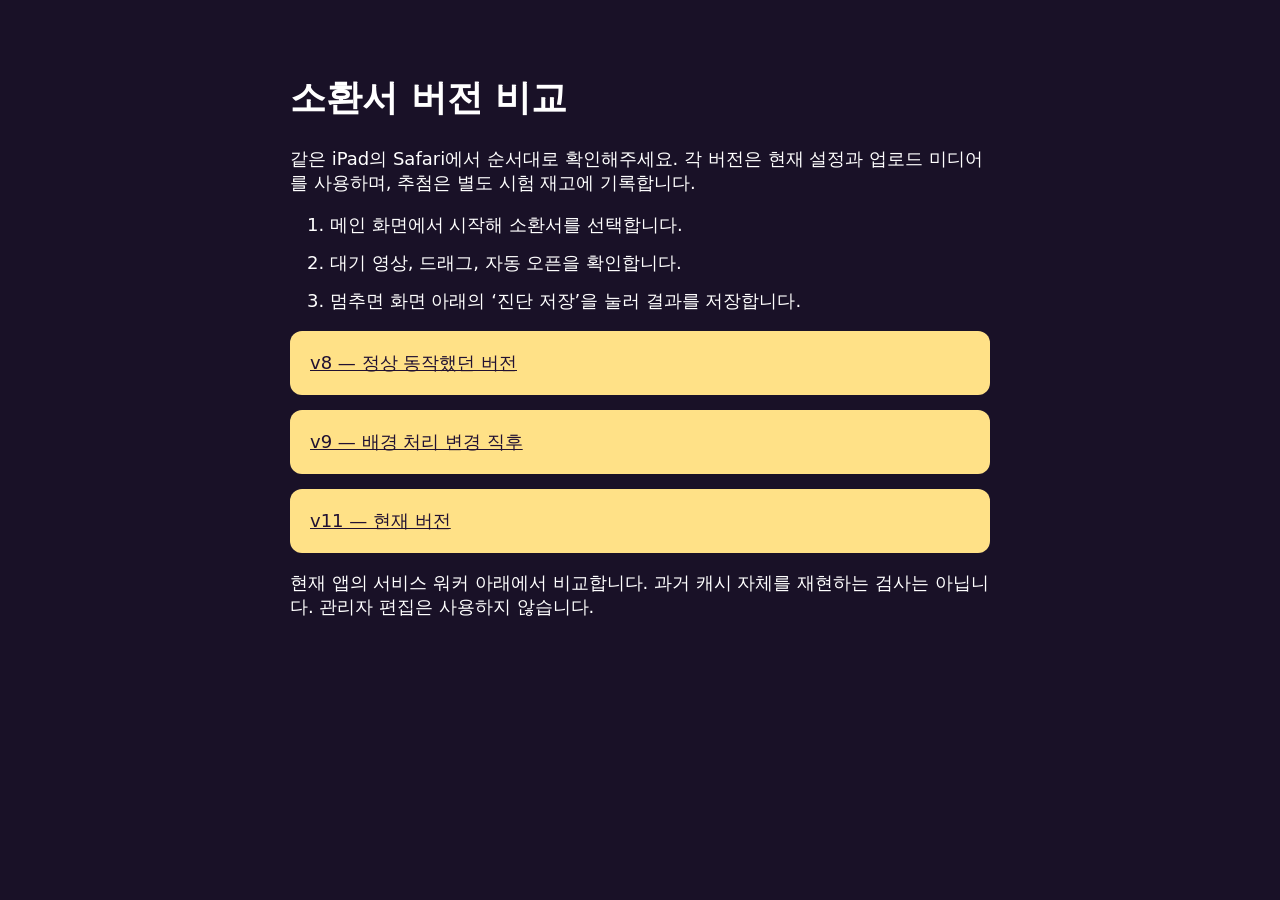
<file: app/review/index.html>
<!doctype html><html lang="ko"><meta charset="utf-8"><meta name="viewport" content="width=device-width,initial-scale=1"><title>소환서 버전 비교</title>
<style>body{font:18px system-ui;margin:30px auto;padding:20px;max-width:700px;background:#191127;color:white}a{display:block;padding:20px;margin:15px 0;background:#ffe187;color:#211132;border-radius:12px}li{margin:14px 0}</style>
<h1>소환서 버전 비교</h1><p>같은 iPad의 Safari에서 순서대로 확인해주세요. 각 버전은 현재 설정과 업로드 미디어를 사용하며, 추첨은 별도 시험 재고에 기록합니다.</p>
<ol><li>메인 화면에서 시작해 소환서를 선택합니다.</li><li>대기 영상, 드래그, 자동 오픈을 확인합니다.</li><li>멈추면 화면 아래의 ‘진단 저장’을 눌러 결과를 저장합니다.</li></ol>
<a href="v8/index.html">v8 — 정상 동작했던 버전</a><a href="v9/index.html">v9 — 배경 처리 변경 직후</a><a href="v11/index.html">v11 — 현재 버전</a>
<p>현재 앱의 서비스 워커 아래에서 비교합니다. 과거 캐시 자체를 재현하는 검사는 아닙니다. 관리자 편집은 사용하지 않습니다.</p></html>
</file>
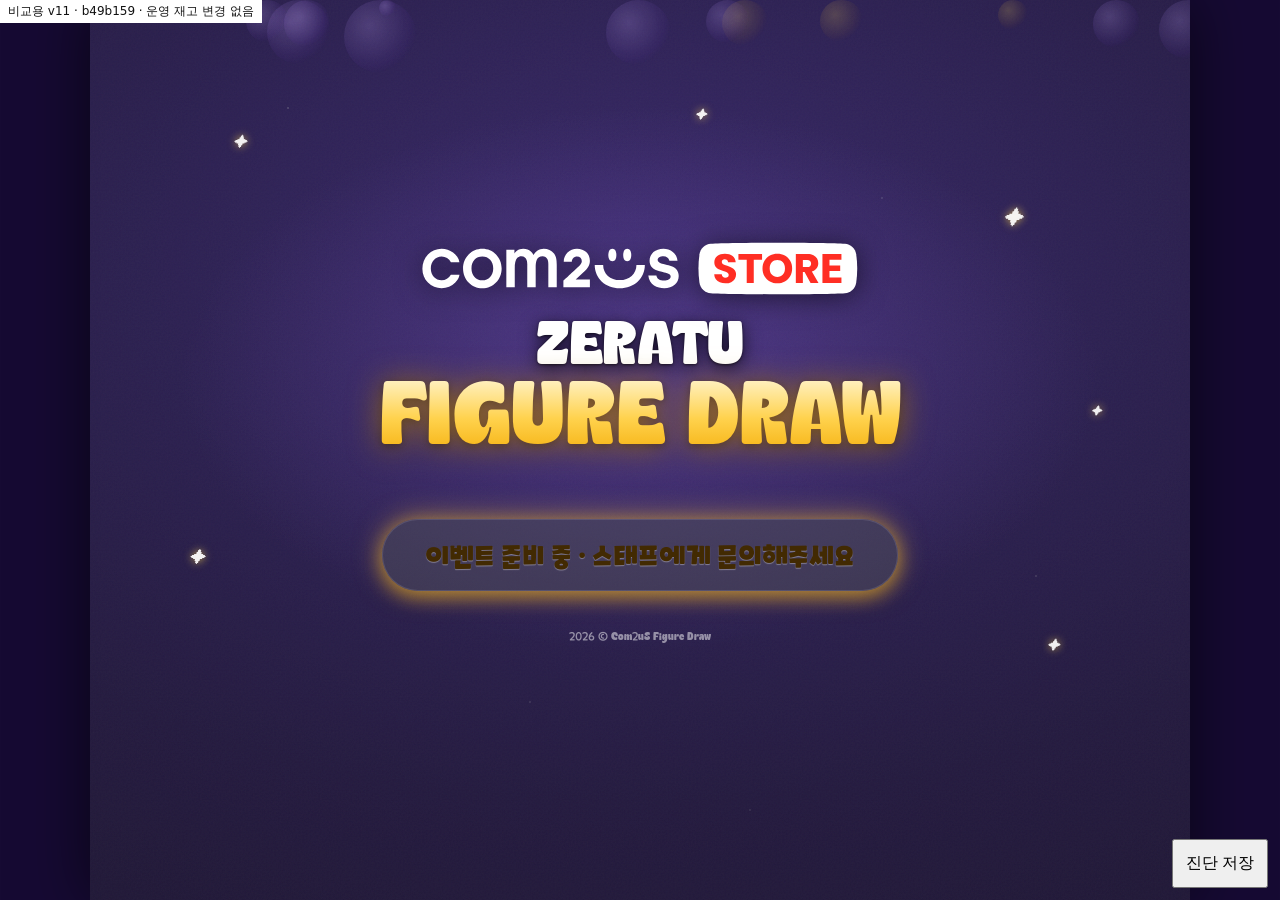
<file: app/review/v11/index.html>
<!DOCTYPE html>
<html lang="ko">
<head><script>for(const key of ["config.v1","stock.v1","log.v1","cooldown.v1","draw-state.v1"]){const value=localStorage.getItem('figure-draw.'+key);if(value!==null)localStorage.setItem("figure-review-v11."+key,value);else localStorage.removeItem("figure-review-v11."+key);}</script><base href="../../">
<meta charset="UTF-8">
<meta name="viewport" content="width=device-width, initial-scale=1.0, maximum-scale=1.0, user-scalable=no, viewport-fit=cover">
<meta name="apple-mobile-web-app-capable" content="yes">
<meta name="apple-mobile-web-app-status-bar-style" content="black-translucent">
<meta name="theme-color" content="#160A33">
<link rel="manifest" href="manifest.webmanifest">
<link rel="apple-touch-icon" href="assets/icon-192.png">
<title>제라투 피규어 드로우</title>

<style>
  /* ════════ Com2uS Lucky Draw 디자인 시스템 토큰 (퍼플+골드) ════════ */
  @font-face{font-family:"Pretendard";font-weight:300;font-display:swap;src:local("Pretendard Light"),url("assets/fonts/Pretendard-Light.otf") format("opentype")}
  @font-face{font-family:"Pretendard";font-weight:400;font-display:swap;src:local("Pretendard Regular"),url("assets/fonts/Pretendard-Regular.otf") format("opentype")}
  @font-face{font-family:"Pretendard";font-weight:500;font-display:swap;src:local("Pretendard Medium"),url("assets/fonts/Pretendard-Medium.otf") format("opentype")}
  @font-face{font-family:"Pretendard";font-weight:600;font-display:swap;src:local("Pretendard SemiBold"),url("assets/fonts/Pretendard-SemiBold.otf") format("opentype")}
  @font-face{font-family:"Pretendard";font-weight:700;font-display:swap;src:local("Pretendard Bold"),url("assets/fonts/Pretendard-Bold.otf") format("opentype")}
  @font-face{font-family:"Pretendard";font-weight:800;font-display:swap;src:local("Pretendard ExtraBold"),url("assets/fonts/Pretendard-ExtraBold.otf") format("opentype")}
  @font-face{font-family:"Pretendard";font-weight:900;font-display:swap;src:local("Pretendard Black"),url("assets/fonts/Pretendard-Black.otf") format("opentype")}
  /* Gyoza — 영문 디스플레이(블랙). 한글 글리프 없음 → 한글은 CookieRun 폴백 */
  @font-face{font-family:"Gyoza";font-weight:100 900;font-style:normal;font-display:swap;src:url("assets/fonts/Gyoza-Black.otf") format("opentype")}
  /* CookieRun — 한글 디스플레이(둥근). Gyoza와 페어링 */
  @font-face{font-family:"CookieRun";font-weight:100 500;font-style:normal;font-display:swap;src:url("assets/fonts/CookieRun-Regular.ttf") format("truetype")}
  @font-face{font-family:"CookieRun";font-weight:600 700;font-style:normal;font-display:swap;src:url("assets/fonts/CookieRun-Bold.ttf") format("truetype")}
  @font-face{font-family:"CookieRun";font-weight:800 900;font-style:normal;font-display:swap;src:url("assets/fonts/CookieRun-Black.ttf") format("truetype")}
  :root{
    --white:#FFFFFF;--ink-900:#000;--ink-700:#333;--ink-500:#666;--ink-400:#999;
    --line-300:#DDD;--paper-0:#FAFAFC;
    --brand-red:#DC2828;--brand-red-strong:#E40521;--brand-vivid:#FF2E24;
    --purple-950:#160A33;--purple-900:#1E0F45;--purple-800:#2A1860;--purple-700:#3D2585;--purple-600:#5A33B5;--purple-500:#7B3FE4;--purple-400:#9B6BF0;--purple-300:#C0A3F7;
    --gold-700:#B8860B;--gold-600:#F2A800;--gold-500:#FFC93C;--gold-400:#FFD84D;--gold-300:#FFE588;--gold-ink:#5A3D00;
    --grade-a:#F0B41E;--grade-a-deep:#C5860C;--grade-b:#3B82E0;--grade-b-deep:#1E55B8;--grade-c:#46A63F;--grade-c-deep:#2C7A28;--grade-d:#8B4FD8;--grade-d-deep:#6128B0;--grade-e:#C97B3C;--grade-e-deep:#9A5621;--grade-f:#23A39A;--grade-f-deep:#137C75;--grade-special:#9B5FE0;--grade-special-deep:#6F33C0;--grade-lucky:#FFD24D;--grade-lucky-deep:#D99A14;
    --ticket-fill:#F2A015;--ticket-empty:#DDD;--danger:#DC2828;--soldout:#8A8A93;
    --surface-card:var(--white);--surface-glass:rgba(255,255,255,.07);--surface-glass-line:rgba(255,255,255,.16);
    --text-strong:var(--ink-900);--text-muted:var(--ink-500);--text-faint:var(--ink-400);
    --font-sans:"Gyoza","CookieRun","Pretendard",-apple-system,BlinkMacSystemFont,"Apple SD Gothic Neo","Segoe UI",Roboto,"Noto Sans KR",sans-serif;
    --r-sm:8px;--r-md:12px;--r-lg:20px;--r-xl:28px;--r-2xl:36px;--r-pill:999px;
    --shadow-card:0 10px 28px rgba(11,4,34,.28);--shadow-pop:0 24px 64px rgba(8,2,28,.55);--shadow-inset-top:inset 0 2px 0 rgba(255,255,255,.55);
    --glow-purple:0 0 0 1px rgba(155,107,240,.55),0 0 24px rgba(123,63,228,.55),0 0 56px rgba(123,63,228,.30);
    --glow-gold:0 0 28px rgba(255,201,60,.55),0 6px 18px rgba(242,168,0,.45);--glow-gold-sm:0 0 14px rgba(255,201,60,.5);
    --grad-stage:radial-gradient(120% 90% at 50% 28%,#3D2585 0%,#2A1860 38%,#1E0F45 68%,#160A33 100%);
    --grad-gold:linear-gradient(180deg,#FFE588 0%,#FFD14A 42%,#F8B521 72%,#F2A800 100%);
    --grad-gold-press:linear-gradient(180deg,#F8B521 0%,#F2A800 60%,#D99500 100%);
    --grad-lucky:linear-gradient(135deg,#FFE9A8 0%,#FFD24D 45%,#E9A41C 100%);
    --grad-frame:linear-gradient(160deg,#9B6BF0 0%,#7B3FE4 50%,#5A33B5 100%);
    --prize-well:linear-gradient(160deg,#F4F1FA,#ECE7F6);
    --ease-inout:cubic-bezier(.65,0,.35,1);
  }
  @keyframes ld-pulse-glow{0%,100%{box-shadow:var(--shadow-inset-top),0 0 18px rgba(255,201,60,.45),0 6px 18px rgba(242,168,0,.4)}50%{box-shadow:var(--shadow-inset-top),0 0 34px rgba(255,201,60,.85),0 8px 24px rgba(242,168,0,.55)}}
  @keyframes ld-twinkle{0%,100%{opacity:.35;transform:translateY(-50%) scale(.8) rotate(0)}50%{opacity:1;transform:translateY(-50%) scale(1.15) rotate(45deg)}}

  * { margin:0; padding:0; box-sizing:border-box; -webkit-tap-highlight-color:transparent; -webkit-touch-callout:none; }
  html, body { height:100%; overscroll-behavior:none; }
  body {
    font-family:var(--font-sans);
    background:var(--purple-950); display:flex; justify-content:center;
    overflow:hidden; user-select:none; touch-action:manipulation;
  }
  #kiosk {
    width:100%; max-width:520px; height:100vh; height:100dvh;
    background:var(--grad-stage);
    position:relative; overflow:hidden; box-shadow:0 0 60px rgba(0,0,0,.6);
  }
  /* 무대 별가루 (faint star field) */
  #kiosk::before { content:""; position:absolute; inset:0; pointer-events:none; z-index:0; opacity:.5;
    background-image:
      radial-gradient(1.5px 1.5px at 18% 12%,rgba(255,255,255,.8),transparent),
      radial-gradient(1.5px 1.5px at 72% 22%,rgba(255,255,255,.6),transparent),
      radial-gradient(1.5px 1.5px at 40% 78%,rgba(255,255,255,.5),transparent),
      radial-gradient(1.5px 1.5px at 86% 64%,rgba(255,255,255,.6),transparent),
      radial-gradient(1.5px 1.5px at 60% 90%,rgba(255,255,255,.4),transparent); }
  .screen { position:absolute; inset:0; display:none; flex-direction:column; animation:fadeIn .35s ease; z-index:1; }
  .screen.active { display:flex; }
  @keyframes fadeIn { from{opacity:0;transform:translateY(12px)} to{opacity:1;transform:none} }

  /* 공통 */
  .btn { border:none; cursor:pointer; font-weight:900; font-family:inherit; border-radius:var(--r-pill); transition:transform .12s,filter .15s; }
  .btn:active { transform:scale(.97); filter:brightness(1.04); }
  .btn-yellow { position:relative; display:block; background:var(--grad-gold); color:var(--gold-ink); font-size:20px; letter-spacing:-.01em; padding:18px 0; width:78%; margin:0 auto; border-radius:var(--r-pill); box-shadow:var(--shadow-inset-top),var(--glow-gold); overflow:hidden; animation:ld-pulse-glow 1.8s var(--ease-inout) infinite; }
  .btn-yellow::before,.btn-yellow::after { content:"✦"; position:absolute; top:50%; transform:translateY(-50%); color:rgba(255,255,255,.85); font-size:.72em; pointer-events:none; animation:ld-twinkle 1.6s ease-in-out infinite; }
  .btn-yellow::before { left:9% } .btn-yellow::after { right:9%; animation-delay:.8s }
  .btn-yellow:active { background:var(--grad-gold-press); }
  .btn-yellow:disabled { background:linear-gradient(180deg,#cfc8d6,#b3aabb); color:#7a7580; filter:none; box-shadow:none; cursor:default; animation:none; }
  .btn-yellow:disabled::before,.btn-yellow:disabled::after { display:none }
  .btn-ghost { background:var(--surface-glass); color:#fff; font-size:14px; padding:10px 22px; border:1.5px solid var(--surface-glass-line); }
  .topbar { background:rgba(8,2,28,.42); backdrop-filter:blur(4px); padding:14px 16px; color:#fff; font-size:15px; font-weight:700; flex-shrink:0; display:flex; align-items:center; gap:10px; position:relative; z-index:2; }
  .topbar .back { background:var(--surface-glass); border:1.5px solid var(--surface-glass-line); color:#fff; width:40px; height:40px; min-width:40px; border-radius:50%; font-size:20px; cursor:pointer; }
  .topbar .back:active { transform:scale(.94); }
  .topbar .title { flex:1; line-height:1.3; }
  .topbar .title em { color:var(--gold-400); font-style:normal; font-weight:800; }
  .topbar .title small { display:block; font-weight:400; font-size:11px; opacity:.75; margin-top:3px; }
  /* S1 브랜드 텍스트 스택 (박스 없이 — 영상 위 가독성용 그림자 + 은은한 플로팅) */
  .idle-brand { display:flex; flex-direction:column; align-items:center; gap:16px; text-align:center; padding:0 24px; animation:idleFloat 6s var(--ease-inout) infinite; }
  @keyframes idleFloat { 0%,100%{transform:translateY(0)} 50%{transform:translateY(-9px)} }
  .idle-wordmark { width:280px; height:auto; filter:drop-shadow(0 3px 14px rgba(0,0,0,.55)); }
  .idle-headline { color:#fff; font-weight:900; line-height:.96; letter-spacing:-.02em; }
  .idle-headline .ld-1 { display:block; font-size:100px; text-shadow:0 4px 18px rgba(0,0,0,.7),0 1px 3px rgba(0,0,0,.6); }
  .idle-headline .ld-2 { display:block; font-size:128px; background:linear-gradient(180deg,#FFF1C2 0%,#FFD24D 46%,#F2A800 100%); -webkit-background-clip:text; background-clip:text; color:transparent; filter:drop-shadow(0 2px 16px rgba(242,168,0,.55)) drop-shadow(0 2px 4px rgba(0,0,0,.5)); }
  .idle-sub { font-size:34px; font-weight:700; letter-spacing:.01em; color:rgba(255,255,255,.95); text-shadow:0 2px 12px rgba(0,0,0,.78); }
  .idle-sub:empty { display:none; }
  .img-fallback { display:flex; align-items:center; justify-content:center; background:var(--prize-well); color:var(--purple-600); font-weight:800; }
  /* 이미지 조정(위치/확대/크롭) — imgTag 래퍼가 클리핑, 안쪽 img에 transform 적용 */
  .imgadj-wrap { overflow:hidden; }
  .imgadj-wrap>img { width:100%; height:100%; display:block; object-fit:cover; }
  .prize-cell .p-img>img, #result-card .rc-img>img { object-fit:contain; }
  #ip-hero-bg .imgadj-wrap { position:absolute; inset:0; }
  /* 조정 모달 */
  .adj-modal { position:absolute; inset:0; z-index:120; background:rgba(8,2,28,.78); display:flex; align-items:center; justify-content:center; padding:18px; }
  .adj-box { width:100%; max-width:460px; background:var(--purple-900); border:1px solid var(--surface-glass-line); border-radius:var(--r-lg); padding:18px; color:#eee; box-shadow:var(--shadow-pop); }
  .adj-title { font-weight:800; color:var(--gold-400); margin-bottom:12px; }
  .adj-preview { width:100%; aspect-ratio:16/9; background:#000; border-radius:var(--r-md); overflow:hidden; margin-bottom:14px; cursor:grab; touch-action:none; user-select:none; }
  .adj-preview.dragging { cursor:grabbing; }
  .adj-preview img { width:100%; height:100%; display:block; object-fit:cover; pointer-events:none; -webkit-user-drag:none; }
  .adj-ctrl { display:flex; align-items:center; gap:10px; margin-bottom:10px; }
  .adj-ctrl label { width:64px; font-size:13px; color:#b3acd6; flex-shrink:0; }
  .adj-ctrl input[type=range] { flex:1; accent-color:var(--gold-500); }
  .adj-actions { display:flex; gap:8px; justify-content:flex-end; margin-top:12px; }
  /* 관리자 프라이즈 행 버튼 컴팩트 */
  .prize-edit-row .adm-btn { padding:6px 2px; font-size:11px; }
  /* 등급 엠블럼 (공유) — AI 생성 메달 이미지(글자 베이크됨), data-tone으로 매핑 */
  .grade,.rc-grade { background:center/contain no-repeat; font-size:0; color:transparent; border:none; box-shadow:none; }
  [data-tone="a"]{background-image:url("assets/badges/badge-a.png")}
  [data-tone="b"]{background-image:url("assets/badges/badge-b.png")}
  [data-tone="c"]{background-image:url("assets/badges/badge-c.png")}
  [data-tone="d"]{background-image:url("assets/badges/badge-d.png")}
  [data-tone="e"]{background-image:url("assets/badges/badge-e.png")}
  [data-tone="f"]{background-image:url("assets/badges/badge-f.png")}
  [data-tone="special"]{background-image:url("assets/badges/badge-special.png")}
  [data-tone="lucky"]{background-image:url("assets/badges/badge-lucky.png")}
  /* ════ 공용 무대 네온 프레임 (S2~S6) — 퍼플 기본 / .gold 변형 ════ */
  .stageframe { position:relative; border-radius:var(--r-2xl); padding:7px; background:var(--grad-frame); box-shadow:var(--glow-purple); }
  .stageframe.gold { background:linear-gradient(160deg,#FFE07A 0%,#F2A800 55%,#B8860B 100%); box-shadow:var(--glow-gold); }
  .stageframe>.sf-in { position:relative; border-radius:var(--r-xl); background:linear-gradient(165deg,#241248,#140A2C); border:1.5px solid rgba(155,107,240,.5); overflow:hidden; }
  .stageframe.gold>.sf-in { background:linear-gradient(165deg,#2a1d05,#140C02); border-color:rgba(255,214,102,.55); }
  .stageframe>.sf-in::before { content:""; position:absolute; inset:0; pointer-events:none; z-index:0; opacity:.55;
    background-image:
      radial-gradient(1.5px 1.5px at 16% 14%,rgba(255,255,255,.8),transparent),
      radial-gradient(1.5px 1.5px at 80% 20%,rgba(255,255,255,.6),transparent),
      radial-gradient(1.5px 1.5px at 30% 82%,rgba(255,255,255,.5),transparent),
      radial-gradient(1.5px 1.5px at 88% 74%,rgba(255,255,255,.6),transparent),
      radial-gradient(1.5px 1.5px at 60% 92%,rgba(255,255,255,.4),transparent); }
  .sf-corners i { position:absolute; color:rgba(255,255,255,.85); font-size:16px; text-shadow:0 0 8px rgba(255,255,255,.6); pointer-events:none; z-index:3; animation:sfTw 2.4s ease-in-out infinite; }
  .sf-corners i:nth-child(1){top:9px;left:11px}.sf-corners i:nth-child(2){top:9px;right:11px;animation-delay:.6s}.sf-corners i:nth-child(3){bottom:9px;left:11px;animation-delay:1.1s}.sf-corners i:nth-child(4){bottom:9px;right:11px;animation-delay:1.6s}
  .stageframe.gold .sf-corners i{color:#FFF1C2;text-shadow:0 0 8px rgba(255,210,90,.85)}
  @keyframes sfTw{0%,100%{opacity:.3;transform:scale(.8)}50%{opacity:1;transform:scale(1.15)}}

  /* S1 대기 — 시네마틱 폴리시(스포트라이트·비네팅·그레인·보케·시머·스파클) */
  #scr-idle { justify-content:center; align-items:center; cursor:pointer; gap:40px; }
  #idle-video { position:absolute; inset:0; width:100%; height:100%; object-fit:cover; z-index:0; }
  /* 루핑 영상/배경 가독성 레이어 — 차콜 35% 스크림 + 중앙 보라 스포트라이트 */
  #scr-idle::before { content:""; position:absolute; inset:0; z-index:1; pointer-events:none;
    background:
      radial-gradient(58% 42% at 50% 42%, rgba(155,107,240,.26), transparent 72%),
      linear-gradient(rgba(46,46,51,.35), rgba(46,46,51,.35)); }
  /* 미세 그레인 — 밴딩 제거·질감 */
  #scr-idle::after { content:""; position:absolute; inset:0; z-index:1; pointer-events:none; opacity:.05; mix-blend-mode:overlay;
    background-image:url("data:image/svg+xml,%3Csvg xmlns='http://www.w3.org/2000/svg' width='80' height='80'%3E%3Cfilter id='n'%3E%3CfeTurbulence type='fractalNoise' baseFrequency='0.85' numOctaves='2' stitchTiles='stitch'/%3E%3C/filter%3E%3Crect width='100%25' height='100%25' filter='url(%23n)'/%3E%3C/svg%3E"); background-size:120px 120px; }
  #scr-idle > *:not(#idle-video):not(#idle-video-blur):not(#idle-video-veil):not(.bubbles):not(.idle-sparkles):not(#admin-tap) { position:relative; z-index:3; }
  #scr-idle .touch-banner { position:relative; overflow:hidden; background:var(--grad-lucky); border:1px solid rgba(255,255,255,.5); color:var(--gold-ink); font-size:18px; font-weight:800; padding:15px 38px; border-radius:var(--r-pill); text-shadow:0 1px 1px rgba(255,255,255,.35); animation:pulse 1.6s infinite; }
  #scr-idle .touch-banner::after { content:""; position:absolute; top:0; left:-65%; width:55%; height:100%; pointer-events:none; background:linear-gradient(100deg,transparent,rgba(255,255,255,.45),transparent); animation:bannerShimmer 3.4s ease-in-out infinite; }
  @keyframes bannerShimmer { 0%{left:-65%} 55%,100%{left:135%} }
  @keyframes pulse { 0%{box-shadow:var(--shadow-inset-top),0 8px 22px rgba(0,0,0,.38),0 0 0 0 rgba(255,201,60,.55)} 70%{box-shadow:var(--shadow-inset-top),0 8px 22px rgba(0,0,0,.38),0 0 0 20px rgba(255,201,60,0)} 100%{box-shadow:var(--shadow-inset-top),0 8px 22px rgba(0,0,0,.38),0 0 0 0 rgba(255,201,60,0)} }
  #scr-idle.soldout .touch-banner { background:rgba(80,80,90,.5); border-color:rgba(255,255,255,.12); animation:none; }
  #scr-idle.soldout .touch-banner::after { display:none; }
  /* 부유 보케 + 골드 더스트 */
  .bubbles { position:absolute; inset:0; pointer-events:none; overflow:hidden; z-index:1; }
  .bubbles i { position:absolute; display:block; border-radius:50%; filter:blur(.5px); background:radial-gradient(circle at 35% 35%, rgba(192,163,247,.22), rgba(123,63,228,.05) 60%, transparent 72%); animation:rise linear infinite; }
  .bubbles i:nth-child(3n) { background:radial-gradient(circle at 35% 35%, rgba(255,216,77,.18), rgba(242,168,0,.04) 55%, transparent 70%); }
  @keyframes rise { from{transform:translateY(110vh)} to{transform:translateY(-20vh)} }
  /* 반짝이는 ✦ 스파클 (가장자리 위주) */
  .idle-sparkles { position:absolute; inset:0; pointer-events:none; z-index:2; }
  .idle-sparkles i { position:absolute; color:rgba(255,255,255,.92); text-shadow:0 0 8px rgba(255,216,77,.7); animation:sparkleTw 2.6s ease-in-out infinite; }
  @keyframes sparkleTw { 0%,100%{opacity:.22;transform:scale(.7) rotate(0)} 50%{opacity:1;transform:scale(1.15) rotate(45deg)} }
  #admin-tap { position:absolute; top:0; right:0; width:110px; height:110px; z-index:9; }
  #scr-idle .copyright { position:absolute; bottom:16px; font-size:11px; color:rgba(255,255,255,.5); z-index:3; }

  /* S2 IP 선택 — 상단 히어로(배경 이미지 + BI 로고 + 타이틀 오버레이) */
  #ip-hero { flex-shrink:0; height:200px; position:relative; overflow:hidden; display:flex; align-items:flex-end; }
  #ip-hero-bg { position:absolute; inset:0; z-index:0; }
  #ip-hero-bg img, #ip-hero-bg .img-fallback { width:100%; height:100%; object-fit:cover; font-size:30px; }
  .ip-hero-cap { position:relative; z-index:2; width:100%; padding:16px 18px; display:flex; flex-direction:column; align-items:flex-start; gap:8px; background:linear-gradient(to top,rgba(0,0,0,.72),rgba(0,0,0,.15) 62%,transparent); }
  .ip-hero-logo { width:150px; height:auto; filter:drop-shadow(0 2px 8px rgba(0,0,0,.65)); }
  .ip-hero-line { color:#fff; font-size:24px; font-weight:900; letter-spacing:-.01em; line-height:1.2; text-shadow:0 2px 10px rgba(0,0,0,.85); }
  #ip-list { flex:1; overflow-y:auto; padding:14px; display:flex; flex-direction:column; gap:12px; }
  .ip-card { background:#1a1030; border-radius:var(--r-lg); overflow:hidden; color:#fff; cursor:pointer; border:1.5px solid var(--surface-glass-line); transition:transform .14s; display:block; height:118px; position:relative; box-shadow:var(--shadow-card); }
  .ip-card:active { transform:scale(.99); }
  .ip-card .ipimg { position:absolute; inset:0; width:100%; height:100%; object-fit:cover; font-size:40px; }
  .ip-card .ipinfo { position:absolute; inset:0; z-index:2; padding:0 56px 0 18px; display:flex; flex-direction:column; justify-content:center; gap:6px; background:linear-gradient(90deg,rgba(8,2,28,.88) 0%,rgba(8,2,28,.62) 40%,rgba(8,2,28,.05) 72%,transparent 100%); }
  .ip-card .ipinfo h3 { font-size:21px; font-weight:800; line-height:1.15; word-break:keep-all; text-shadow:0 2px 8px rgba(0,0,0,.7); }
  .ip-card .ipinfo .stock { font-size:13px; color:rgba(255,255,255,.75); } .ip-card .ipinfo .stock b { color:var(--gold-400); font-size:22px; font-weight:900; }
  .ip-card .gauge { height:7px; width:60%; background:rgba(255,255,255,.18); border-radius:4px; overflow:hidden; margin-top:2px; }
  .ip-card .gauge i { display:block; height:100%; background:var(--grad-gold); }
  .ip-card::after { content:"›"; position:absolute; right:14px; top:50%; transform:translateY(-50%); z-index:2; width:38px; height:38px; border-radius:50%; background:rgba(255,255,255,.16); border:1.5px solid rgba(255,255,255,.4); display:flex; align-items:center; justify-content:center; font-size:24px; font-weight:800; color:#fff; }
  .ip-card.soldout { filter:grayscale(.9) brightness(.6); pointer-events:none; }
  .ip-card.soldout::after { display:none; }
  .ip-card .soldout-badge { position:absolute; top:10px; right:10px; z-index:3; background:var(--soldout); color:#fff; font-size:12px; font-weight:900; letter-spacing:.04em; padding:5px 12px; border-radius:var(--r-pill); display:none; }
  .ip-card.soldout .soldout-badge { display:block; }

  /* S3 경품 라인업 — 다크 카드 + 좌 이미지 / 우 흰 정보패널 */
  #prize-grid { flex:1; overflow-y:auto; padding:20px 14px; display:grid; grid-template-columns:1fr 1fr; gap:16px; align-content:start; }
  .prize-cell { display:flex; align-items:stretch; gap:12px; background:linear-gradient(160deg,#2A1860,#160A33); border-radius:var(--r-lg); border:1.5px solid rgba(155,107,240,.4); padding:12px 12px 12px 14px; position:relative; box-shadow:var(--shadow-card); min-height:152px; }
  .prize-cell::after { content:"✦✦"; position:absolute; top:10px; right:14px; font-size:12px; letter-spacing:2px; color:rgba(192,163,247,.55); pointer-events:none; z-index:2; }
  .prize-cell.lucky { background:var(--grad-lucky); border-color:rgba(255,255,255,.55); box-shadow:var(--glow-gold-sm),var(--shadow-card); }
  .prize-cell.lucky::after { color:rgba(255,255,255,.8); }
  .prize-cell .grade { position:absolute; top:-12px; left:-10px; z-index:3; width:64px; height:64px; }
  .prize-cell .p-img { flex:1.1; align-self:stretch; border-radius:var(--r-md); object-fit:contain; background:rgba(0,0,0,.2); font-size:48px; min-width:0; }
  .prize-cell .p-body { flex:1; min-width:0; display:flex; flex-direction:column; justify-content:center; gap:8px; background:#fff; border-radius:var(--r-md); padding:12px 14px; }
  .prize-cell .p-name { font-size:16px; font-weight:800; color:var(--text-strong); line-height:1.25; word-break:keep-all; }
  .prize-cell .p-meta { display:flex; align-items:center; gap:6px; font-size:13px; color:var(--text-muted); border-top:1px solid #ececec; padding-top:9px; }
  .prize-cell .p-meta .tk-chip { width:22px; height:15px; border-radius:3px; transform:rotate(-8deg); background:linear-gradient(180deg,#FFD14A,#F2A015); box-shadow:inset 0 0 0 1px rgba(0,0,0,.12); flex-shrink:0; }
  .prize-cell .p-meta b { color:var(--text-strong); font-size:19px; font-weight:900; }
  .prize-cell .p-meta b.low { color:var(--danger); }
  .prize-cell .p-meta .tot { color:var(--text-faint); font-weight:700; }
  .prize-cell .p-sub { font-size:13px; color:var(--text-muted); border-top:1px solid #ececec; padding-top:9px; }
  .ticket-gauge { display:flex; flex-wrap:wrap; gap:4px; }
  .ticket-gauge i { width:12px; height:15px; border-radius:3px; background:var(--ticket-empty); }
  .ticket-gauge i.on { background:var(--ticket-fill); box-shadow:inset 0 0 0 1px rgba(0,0,0,.08); }
  .prize-cell.out { filter:grayscale(.9); opacity:.55; }
  .prize-cell .out-badge { position:absolute; inset:0; display:none; align-items:center; justify-content:center; background:rgba(40,38,48,.5); color:#fff; font-weight:900; font-size:20px; letter-spacing:.04em; border-radius:var(--r-lg); z-index:2; }
  .prize-cell.out .out-badge { display:flex; }
  .lineup-footer { flex-shrink:0; padding:14px 0 18px; background:rgba(8,2,28,.32); }
  .lineup-footer .hint { text-align:center; color:rgba(255,255,255,.82); font-size:16px; margin-bottom:12px; padding:0 16px; word-break:keep-all; }

  /* S4 뽑기 — 중앙 네온 프레임 박스 + NPC */
  #scr-draw { color:#fff; }
  #draw-stage { flex:1; display:flex; align-items:center; justify-content:center; padding:20px; }
  #draw-box { position:relative; width:min(82vw,56vh); padding:6px 0 8px; text-align:center; display:flex; flex-direction:column; align-items:center; gap:16px; animation:cardIn .5s cubic-bezier(.2,1.5,.4,1); }
  @keyframes ld-twinkle2 { 0%,100%{opacity:.35;transform:scale(.8) rotate(0)} 50%{opacity:1;transform:scale(1.15) rotate(45deg)} }
  #draw-box .npc-art { position:relative; width:100%; aspect-ratio:578/615; }
  #draw-box .npc-art .npc-media { position:absolute; inset:6.5%; border-radius:18px; overflow:hidden; font-size:108px; display:flex; align-items:center; justify-content:center; background:#160A33; }
  #draw-box .npc-art .npc-media>img, #draw-box .npc-art .npc-media>video { width:100%; height:100%; object-fit:cover; display:block; }
  #draw-box .npc-art .npc-frame { position:absolute; inset:0; width:100%; height:100%; pointer-events:none; z-index:2; }
  #draw-box .draw-msg { font-size:17px; font-weight:700; color:#fff; }
  #ticket-box { flex:1; width:100%; display:flex; flex-wrap:wrap; gap:14px; align-content:center; justify-content:center; padding:16px 28px; }
  .ticket { width:66px; height:90px; border-radius:var(--r-sm); cursor:pointer; background:linear-gradient(180deg,#FDF6E3,#F5E6BD); border:2px dashed var(--gold-700); display:flex; align-items:center; justify-content:center; font-size:26px; color:var(--gold-700); font-weight:900; box-shadow:0 4px 10px rgba(0,0,0,.35); transition:transform .15s; animation:wobble 2.4s ease-in-out infinite; }
  .ticket:nth-child(2n){animation-delay:.4s} .ticket:nth-child(3n){animation-delay:.9s}
  @keyframes wobble { 0%,100%{transform:rotate(-3deg)} 50%{transform:rotate(3deg)} }
  .ticket:active { transform:scale(1.15); }
  .ticket.disabled { pointer-events:none; }
  .ticket.opening { animation:ticketOpen .5s forwards; }
  @keyframes ticketOpen { to{transform:scale(2.4);opacity:0} }

  /* 당첨 연출 (S6 진입 시 — 구 S5 통합) */
  @keyframes cardIn { from{transform:scale(.2) rotate(-12deg);opacity:0} to{transform:none;opacity:1} }
  /* 번개 이펙트 */
  #fx-flash { position:absolute; inset:0; background:radial-gradient(circle,#FFF8D0,#FFD14A 60%,transparent); opacity:0; pointer-events:none; z-index:30; }
  #fx-flash.go { animation:flash .6s ease-out; }
  @keyframes flash { 0%{opacity:0} 12%{opacity:.95} 30%{opacity:.2} 45%{opacity:.85} 100%{opacity:0} }
  .shake { animation:shake .5s; }
  @keyframes shake { 0%,100%{transform:translate(0,0)} 20%{transform:translate(-8px,4px)} 40%{transform:translate(8px,-4px)} 60%{transform:translate(-6px,-3px)} 80%{transform:translate(6px,3px)} }
  .bolt { position:absolute; top:-10%; width:6px; height:60%; background:linear-gradient(#fff,#FFD14A); box-shadow:0 0 16px var(--gold-400); z-index:31; opacity:0; transform-origin:top; }
  .bolt.go { animation:boltGo .5s ease-out; }
  @keyframes boltGo { 0%{opacity:0;transform:scaleY(0)} 20%{opacity:1;transform:scaleY(1)} 100%{opacity:0} }
  .confetti { position:absolute; inset:0; pointer-events:none; overflow:hidden; z-index:25; }
  .confetti i { position:absolute; width:10px; height:14px; top:-20px; animation:drop linear forwards; }
  @keyframes drop { to{transform:translateY(110vh) rotate(720deg)} }

  /* S6 결과 (스태프 제시) */
  #scr-result { --cw:min(92vw,33vh); color:#fff; justify-content:center; align-items:center; gap:18px; padding:10px; overflow-y:auto; }
  #scr-result h2 { font-size:78px; font-weight:900; letter-spacing:-.02em; line-height:1.05; text-align:center; width:100%; word-break:keep-all; }
  #result-card { position:relative; width:var(--cw); margin-top:3.5vh; aspect-ratio:1200/1600; container-type:inline-size; filter:drop-shadow(0 8px 24px rgba(0,0,0,.55)); animation:cardIn .55s cubic-bezier(.2,1.6,.4,1); }
  #result-card .rc-img { position:absolute; left:50%; top:38.6%; transform:translate(-50%,-50%); width:79%; height:61%; border-radius:10px; overflow:hidden; background:transparent; font-size:24cqw; color:#fff; display:flex; align-items:center; justify-content:center; z-index:1; }
  #result-card .rc-img>img { width:100%; height:100%; object-fit:cover; display:block; }
  #result-card .rc-frame { position:absolute; inset:0; width:100%; height:100%; z-index:2; pointer-events:none; }
  #result-card .rc-grade { position:absolute; top:-7%; left:50%; transform:translateX(-50%); width:30%; aspect-ratio:1/1; z-index:3; filter:drop-shadow(0 3px 7px rgba(0,0,0,.55)); }
  #result-card .rc-name { position:absolute; left:50%; top:84%; transform:translate(-50%,-50%); width:82%; text-align:center; font-size:6.2cqw; font-weight:900; line-height:1.12; word-break:keep-all; color:#FFE08A; text-shadow:0 2px 4px rgba(0,0,0,.95),0 0 3px rgba(0,0,0,.8); z-index:3; }
  #result-card .rc-ip { display:none; }
  #result-card.lastone-extra { filter:drop-shadow(0 0 16px var(--gold-400)) drop-shadow(0 8px 24px rgba(0,0,0,.5)); }
  #result-lastone { background:var(--grad-lucky); color:var(--gold-ink); border-radius:var(--r-lg); width:var(--cw); padding:16px; text-align:center; font-weight:800; font-size:17px; box-shadow:var(--glow-gold-sm); }
  #result-lastone .rl-name { font-size:24px; margin-top:6px; color:var(--text-strong); }
  #result-meta { color:rgba(255,255,255,.92); font-size:16px; text-align:center; white-space:nowrap; }
  #result-meta b { color:var(--gold-400); }
  #result-hint { font-size:20px; color:rgba(255,255,255,.8); }
  #result-infobox { width:var(--cw); display:flex; flex-direction:column; align-items:center; gap:6px; text-align:center; word-break:keep-all; overflow-wrap:break-word; }
  #scr-result .btn-yellow { width:var(--cw); margin-top:16px; }

  /* S9 관리자 — 차분한 다크 퍼플 크롬 */
  #scr-admin { background:var(--purple-950); color:#eee; }
  #scr-admin .topbar { background:rgba(0,0,0,.55); backdrop-filter:none; }
  #pin-pad { flex:1; display:flex; flex-direction:column; align-items:center; justify-content:center; gap:18px; }
  #pin-pad .pin-dots { font-size:32px; letter-spacing:10px; height:40px; color:var(--gold-400); }
  #pin-grid { display:grid; grid-template-columns:repeat(3,72px); gap:12px; }
  #pin-grid button { height:72px; border-radius:var(--r-md); border:none; background:var(--purple-700); color:#fff; font-size:24px; font-weight:800; cursor:pointer; }
  #pin-grid button:active { background:var(--gold-400); color:#222; }
  #admin-body { flex:1; overflow-y:auto; padding:14px; display:none; }
  #admin-body.show { display:block; }
  .adm-tabs { display:flex; gap:6px; margin-bottom:14px; flex-wrap:wrap; }
  .adm-tabs button { flex:1; min-width:74px; padding:10px 4px; border:none; border-radius:10px; background:var(--purple-800); color:#c9c2e6; font-weight:700; font-size:13px; cursor:pointer; }
  .adm-tabs button.active { background:var(--gold-400); color:#222; }
  .adm-pane { display:none; } .adm-pane.show { display:block; }
  .adm-card { background:var(--purple-800); border-radius:var(--r-md); padding:14px; margin-bottom:12px; }
  .adm-card h4 { font-size:15px; margin-bottom:10px; color:var(--gold-400); }
  .adm-row { display:flex; gap:8px; align-items:center; margin-bottom:8px; flex-wrap:wrap; }
  .adm-row label { font-size:12px; color:#b3acd6; width:64px; flex-shrink:0; }
  .adm-row input[type=text], .adm-row input[type=number], .adm-row select { flex:1; min-width:80px; padding:8px; border-radius:var(--r-sm); border:1px solid #443a6e; background:var(--purple-950); color:#fff; font-family:inherit; font-size:14px; }
  .adm-row input[type=number]{ max-width:90px; }
  .adm-btn { padding:9px 14px; border:none; border-radius:var(--r-sm); font-weight:700; cursor:pointer; font-size:13px; }
  .adm-btn.pri { background:var(--gold-400); color:#222; } .adm-btn.sec { background:var(--purple-600); color:#fff; } .adm-btn.dng { background:var(--brand-red); color:#fff; }
  .adm-thumb { width:42px; height:42px; border-radius:var(--r-sm); object-fit:cover; background:var(--purple-950); font-size:20px; display:inline-flex; align-items:center; justify-content:center; }
  table.adm-tbl { width:100%; border-collapse:collapse; font-size:13px; }
  table.adm-tbl th, table.adm-tbl td { border-bottom:1px solid #332a5e; padding:7px 5px; text-align:left; }
  table.adm-tbl th { color:var(--gold-400); }
  .prize-edit-row { display:grid; grid-template-columns:26px 40px 46px 1fr 46px 46px 44px 48px 44px 40px 40px 26px; gap:4px; align-items:center; margin-bottom:6px; }
  .cool-in { border-color:#7d6bd6 !important; } /* 등급별 쿨다운(분) 칸 */
  .prize-edit-row.p-hidden { opacity:.5; } /* 숨김 상품 행 — 흐리게 */
  .prize-edit-row .hid-on { background:var(--soldout,#8A8A93); color:#fff; border:none; }
  .rem-in { border-color:#caa24a !important; color:#ffe14d !important; } /* 잔여 수량 칸 — 골드로 구분 */
  .prize-edit-row .pmove { display:flex; flex-direction:column; gap:2px; }
  .prize-edit-row .pmove button { height:15px; line-height:1; font-size:9px; padding:0; border:none; border-radius:4px; background:var(--purple-600); color:#fff; cursor:pointer; }
  .prize-edit-row .pmove button:disabled { opacity:.3; cursor:default; }
  .prize-edit-row input, .prize-edit-row select { padding:6px; border-radius:6px; border:1px solid #443a6e; background:var(--purple-950); color:#fff; font-size:12.5px; width:100%; }
  .prize-edit-row .del { background:var(--brand-red); color:#fff; border:none; border-radius:6px; height:32px; cursor:pointer; }
  .prize-edit-row .bdl-on { background:var(--grad-gold,#caa24a); color:#2a1d05; border:none; }
  .bundle-block { margin:0 0 10px 22px; padding:8px 10px; border-left:2px solid #6b5bd6; background:rgba(107,91,214,.10); border-radius:8px; }
  .bundle-block .sub-row { display:grid; grid-template-columns:24px 1fr 56px 56px 48px 44px 26px; gap:4px; align-items:center; margin-bottom:6px; }
  .bundle-block .sub-row input { padding:6px; border-radius:6px; border:1px solid #443a6e; background:var(--purple-950); color:#fff; font-size:12.5px; width:100%; }
  .bundle-block .sub-row .sub-idx { font-size:11px; color:#9b8fd6; text-align:center; }
  .bundle-block .sub-row .del { background:var(--brand-red); color:#fff; border:none; border-radius:6px; height:30px; cursor:pointer; }
  .bundle-block .adm-btn { padding:6px 2px; font-size:11px; }
  .muted-note { font-size:11px; color:#9088b3; margin-top:4px; }
  .toast { position:absolute; bottom:24px; left:50%; transform:translateX(-50%); background:#000d; color:#fff; padding:10px 20px; border-radius:999px; font-size:14px; z-index:99; opacity:0; transition:opacity .3s; pointer-events:none; }
  .toast.show { opacity:1; }

  /* ───── 태블릿(세로) 최적화: 화면을 꽉 채우고 콘텐츠를 비례 확대 ───── */
  @media (min-width:600px){
    #kiosk { max-width:1100px; }
    body { font-size:18px; }
    .btn-yellow { font-size:27px; padding:22px 0; width:66%; }
    .btn-ghost { font-size:18px; padding:14px 30px; }
    .topbar { font-size:21px; padding:20px 24px; }
    .topbar .back { width:54px; height:54px; min-width:54px; font-size:27px; }
    .topbar .title small { font-size:14px; }
    .idle-brand { gap:22px; }
    .idle-wordmark { width:440px; }
    .idle-headline .ld-1 { font-size:144px; }
    .idle-headline .ld-2 { font-size:184px; }
    .idle-sub { font-size:52px; }
    #scr-idle { gap:54px; }
    #scr-idle .touch-banner { font-size:25px; padding:20px 48px; }
    #ip-hero { height:300px; }
    .ip-hero-cap { padding:24px 28px; gap:12px; }
    .ip-hero-logo { width:220px; }
    .ip-hero-line { font-size:34px; }
    #ip-list { padding:22px; gap:18px; }
    .ip-card { height:200px; }
    .ip-card .ipinfo { padding:0 80px 0 28px; gap:8px; }
    .ip-card .ipinfo h3 { font-size:30px; }
    .ip-card .ipinfo .stock { font-size:18px; } .ip-card .ipinfo .stock b { font-size:30px; }
    .ip-card::after { width:52px; height:52px; font-size:30px; right:20px; }
    #prize-grid { padding:24px 22px; gap:20px; }
    .prize-cell { padding:16px 16px 16px 18px; gap:16px; min-height:210px; }
    .prize-cell .grade { width:96px; height:96px; }
    .prize-cell .p-body { padding:16px 18px; gap:10px; }
    .prize-cell .p-name { font-size:22px; }
    .prize-cell .p-meta { font-size:16px; } .prize-cell .p-meta b { font-size:27px; } .prize-cell .p-meta .tk-chip { width:28px; height:19px; }
    .prize-cell .p-sub { font-size:16px; }
    .ticket-gauge i { width:15px; height:19px; }
    .lineup-footer { padding:18px 0 26px; }
    .lineup-footer .hint { font-size:22px; margin-bottom:16px; }
    #draw-box { gap:22px; }
    #draw-box .npc-art .npc-media { font-size:165px; }
    #draw-box .draw-msg { font-size:23px; }
    #scr-result { gap:18px; }
    #scr-result h2 { font-size:96px; }
    #result-lastone { font-size:19px; padding:12px; }
    #result-lastone .rl-name { font-size:26px; }
    #result-meta { font-size:18px; }
    #result-hint { font-size:22px; }
    #scr-result .btn-yellow { margin-top:28px; }
  }
</style>
<link rel="stylesheet" href="review/v11/figure.css">
<style>#admin-tap{display:none!important}#version-review-label{position:fixed;top:0;left:0;z-index:9999;background:#fff;color:#111;font:12px system-ui;padding:3px 8px;pointer-events:none}</style></head>
<body><div id="version-review-label">비교용 v11 · b49b159 · 운영 재고 변경 없음</div>
<div id="kiosk">

  <!-- S1 대기 -->
  <div class="screen active" id="scr-idle">
    <video id="idle-video-blur" muted loop playsinline aria-hidden="true" tabindex="-1" style="display:none"></video>
    <div id="idle-video-veil" aria-hidden="true" style="display:none"></div>
    <video id="idle-video" muted loop playsinline autoplay style="display:none"></video>
    <div class="bubbles" id="bubbles"></div>
    <div class="idle-sparkles">
      <i style="top:15%;left:13%;font-size:14px;animation-delay:0s">✦</i>
      <i style="top:23%;left:83%;font-size:20px;animation-delay:.5s">✦</i>
      <i style="top:61%;left:9%;font-size:16px;animation-delay:1.1s">✦</i>
      <i style="top:71%;left:87%;font-size:13px;animation-delay:1.7s">✦</i>
      <i style="top:45%;left:91%;font-size:11px;animation-delay:.8s">✦</i>
      <i style="top:12%;left:55%;font-size:12px;animation-delay:2.1s">✦</i>
    </div>
    <div id="admin-tap"></div>
    <div class="idle-brand">
      <img class="idle-wordmark" src="assets/com2us-store-logo-white.svg" alt="COM2US STORE">
      <div id="idle-logo" class="idle-headline"><span class="ld-1">ZERATU</span><span class="ld-2">FIGURE DRAW</span></div>
      <div class="idle-sub" id="idle-sub"></div>
    </div>
    <div class="touch-banner" id="idle-banner">화면을 터치하면 시작합니다.</div>
    <div class="copyright">2026 © Com2uS Figure Draw</div>
  </div>

  <!-- S2 IP 선택 -->
  <div class="screen" id="scr-ip">
    <div class="topbar">
      <button class="back" onclick="resetToIdle()">←</button>
      <div class="title">참여할 상품을 선택하세요<small>상품을 터치하면 경품 라인업을 확인할 수 있습니다.</small></div>
    </div>
    <div id="ip-hero">
      <div id="ip-hero-bg"></div>
      <div class="ip-hero-cap">
        <img class="ip-hero-logo" src="assets/com2us-store-logo-white.svg" alt="COM2US STORE">
        <div class="ip-hero-line">LUCKY DRAW 제일복권 이벤트</div>
      </div>
    </div>
    <div id="ip-list"></div>
  </div>

  <!-- S3 경품 라인업 -->
  <div class="screen" id="scr-lineup">
    <div class="topbar">
      <button class="back" onclick="lineupBack()">←</button>
      <div class="title" id="lineup-title"></div>
    </div>
    <div id="prize-grid"></div>
    <div class="lineup-footer">
      <div class="hint">모두 당첨! 각 등급의 마지막 1개를 뽑으면 행운상(스토어 할인 쿠폰) 추가 🍀</div>
      <button class="btn btn-yellow" id="draw-start-btn" onclick="startDraw()">뽑기 시작</button>
    </div>
  </div>

  <!-- S4 뽑기 -->
  <div class="screen" id="scr-draw">
    <div class="topbar">
      <button class="back" onclick="drawBack()">←</button>
      <div class="title" id="draw-ipname"></div>
    </div>
    <div id="draw-stage">
      <div id="draw-box">
        <div class="npc-art">
          <div class="npc-media img-fallback" id="draw-npc">🎴</div>
          <img class="npc-frame" src="assets/frames/frame-normal.png?v=2" alt="">
        </div>
        <div class="draw-msg">버튼을 누르면 한 장 뽑습니다!</div>
        <button class="btn btn-yellow" id="draw-go-btn" onclick="pickDraw()">뽑기!</button>
      </div>
    </div>
  </div>

  <!-- S6 결과 (당첨 연출 포함 — 구 S5 통합) -->
  <div class="screen" id="scr-result">
    <h2>🎉 당첨을 축하합니다!</h2>
    <div id="result-card">
      <div class="rc-img img-fallback" id="rc-img">🏆</div>
      <img class="rc-frame" id="rc-frame" src="assets/frames/frame-purple-card.png?v=2" alt="">
      <div class="rc-grade" id="rc-grade">A상</div>
      <div class="rc-name" id="rc-name"></div>
      <div class="rc-ip" id="rc-ip"></div>
    </div>
    <div id="result-lastone" style="display:none">🍀 행운상 추가 증정! (현장 지급)<div class="rl-name" id="rl-name"></div></div>
    <div id="result-infobox">
      <div id="result-meta"></div>
      <div id="result-hint">스태프에게 이 화면을 보여주세요</div>
    </div>
    <button class="btn btn-yellow" onclick="resetToIdle()">처음으로</button>
    <div id="result-countdown" class="figure-countdown" aria-live="polite"></div>
  </div>


  <div class="screen figure-screen" id="scr-scrolls">
    <div class="topbar"><button class="back" onclick="resetToIdle()" aria-label="처음으로">←</button><div class="title">소환서를 선택하세요</div></div>
    <div class="selection-status"><span id="scroll-status" aria-live="polite"></span><button onclick="randomScroll()">랜덤 선택</button></div>
    <div class="scroll-grid" id="scroll-grid"></div>
    <div class="figure-footer"><button class="btn btn-yellow" id="scroll-next" onclick="openSelectedScroll()" disabled>소환서 열기</button><p>12개의 소환서 중 하나를 선택해주세요</p></div>
  </div>
  <div class="screen figure-screen" id="scr-open">
    <div class="topbar"><button class="back" id="open-back" onclick="if(!drawing)go('scr-scrolls')" aria-label="소환서 다시 선택">←</button><div class="title">소환서를 펼쳐주세요<span id="open-number" class="open-number"></span></div></div>
    <div class="scroll-theatre">
      <div class="summon-ring"></div>
      <div class="scroll-drag" id="scroll-drag" role="button" tabindex="0" aria-label="왼쪽에서 오른쪽으로 드래그해 소환서 열기. Enter 키로도 열 수 있습니다.">
        <img class="scroll-fallback" src="assets/figure/sacred-poster.jpg" alt="" aria-hidden="true">
        <video id="scroll-idle-video" class="scroll-loop-video" src="assets/figure/sacred-idle.mp4" poster="assets/figure/sacred-poster.jpg" loop playsinline preload="auto" aria-hidden="true"></video>
        <video id="scroll-video" class="scroll-loop-video" src="assets/figure/sacred-open.mp4" muted playsinline preload="auto" aria-hidden="true"></video>
      </div>
      <div class="drag-hint" aria-hidden="true"><div class="drag-track"><span class="drag-trail"></span><img class="drag-handle" src="assets/figure/drag-arrow.svg" alt=""></div></div>
      <div class="summon-particles" aria-hidden="true"><i style="--i:0"></i><i style="--i:1"></i><i style="--i:2"></i><i style="--i:3"></i><i style="--i:4"></i><i style="--i:5"></i><i style="--i:6"></i><i style="--i:7"></i><i style="--i:8"></i><i style="--i:9"></i><i style="--i:10"></i><i style="--i:11"></i><i style="--i:12"></i><i style="--i:13"></i><i style="--i:14"></i><i style="--i:15"></i><i style="--i:16"></i><i style="--i:17"></i><i style="--i:18"></i><i style="--i:19"></i><i style="--i:20"></i><i style="--i:21"></i><i style="--i:22"></i><i style="--i:23"></i><i style="--i:24"></i><i style="--i:25"></i><i style="--i:26"></i><i style="--i:27"></i><i style="--i:28"></i><i style="--i:29"></i><i style="--i:30"></i><i style="--i:31"></i></div><div class="summon-flash"></div>
    </div>
    <div class="drag-guide">스크롤을 오른쪽으로 밀거나 자동 오픈 버튼을 클릭하세요</div>
    <button class="btn btn-yellow" id="scroll-open-btn" onclick="revealScroll()">소환서 자동 오픈</button>
  </div>

  <!-- S9 관리자 -->
  <div class="screen" id="scr-admin">
    <div class="topbar">
      <button class="back" onclick="resetToIdle()">←</button>
      <div class="title">관리자 모드</div>
    </div>
    <div id="pin-pad">
      <div>PIN을 입력하세요</div>
      <div class="pin-dots" id="pin-dots"></div>
      <div id="pin-grid"></div>
    </div>
    <div id="admin-body">
      <div class="adm-tabs">
        <button data-pane="ips" class="active" onclick="admTab('ips')">IP·상품</button>
        <button data-pane="stock" onclick="admTab('stock')">재고</button>
        <button data-pane="log" onclick="admTab('log')">당첨로그</button>
        <button data-pane="settings" onclick="admTab('settings')">설정</button>
      </div>
      <div class="adm-pane show" id="pane-ips"></div>
      <div class="adm-pane" id="pane-stock"></div>
      <div class="adm-pane" id="pane-log"></div>
      <div class="adm-pane" id="pane-settings"></div>
    </div>
  </div>

  <!-- 연출 레이어 -->
  <div id="fx-flash"></div>
  <div class="confetti" id="confetti"></div>
  <div class="toast" id="toast"></div>

  <!-- 이미지 조정 모달 -->
  <div id="adjust-modal" class="adj-modal" style="display:none">
    <div class="adj-box">
      <div class="adj-title">이미지 조정 (위치 · 확대 · 크롭)</div>
      <div class="adj-preview" id="adj-preview"><img id="adj-img" alt=""></div>
      <div class="adj-ctrl"><label>가로 위치</label><input type="range" id="adj-x" min="0" max="100" value="50" oninput="adjApplyPreview()"></div>
      <div class="adj-ctrl"><label>세로 위치</label><input type="range" id="adj-y" min="0" max="100" value="50" oninput="adjApplyPreview()"></div>
      <div class="adj-ctrl"><label>확대</label><input type="range" id="adj-s" min="100" max="300" value="100" oninput="adjApplyPreview()"></div>
      <div class="muted-note">미리보기를 <b>드래그</b>해 위치 이동 · 슬라이더로 미세조정/확대 · 프레임 밖은 잘림(크롭) · 원본 보존</div>
      <div class="adj-actions"><button class="adm-btn sec" onclick="adjReset()">초기화</button><button class="adm-btn sec" onclick="adjClose()">취소</button><button class="adm-btn pri" onclick="adjSave()">적용</button></div>
    </div>
  </div>
</div>

<script>
/* ════════════════ 저장소 키 ════════════════ */
const K_CFG='figure-review-v11.config.v1', K_STOCK='figure-review-v11.stock.v1', K_LOG='figure-review-v11.log.v1', K_COOL='figure-review-v11.cooldown.v1';
const K_STATE='figure-review-v11.draw-state.v1';
const APP_VER='figure-v11';  /* 캐시 갱신 확인용 — sw.js CACHE와 함께 올림 */

/* ════════════════ 기본 설정 (관리자 미설정 시) ════════════════ */
function defaultConfig(){
  return {
    eventName:'제라투 피규어 드로우', figureProbabilityEnabled:false, figureWinPercent:10, bgmMode:'screen', bgmSingleSlot:'idle', adminPin:'0000', idleTimeoutSec:30, muted:false, npcs:[], idleVideos:[], cooldownMin:15,
    showLineup:true,   // S3 경품 라인업 표시 (false = S1/S2 → 뽑기 직행)
    drawIdleSec:5,     // S4 뽑기 전 무입력 복귀(초, 0=끔) — 뽑기 확정 후에는 미적용
    ips:[{
      id:'ip1', name:'제라투 소환 이벤트', heroImageKey:null,
      lastOne:{name:'',imageKey:null},
      prizes:[
        {grade:'피규어',name:'제라투 피규어',imageKey:null,count:0,tier:'high',kind:'figure'},
        {grade:'참가상',name:'참가상',imageKey:null,count:0,tier:'normal',kind:'participation'},
      ],
    }],
  };
}

/* ════════════════ 설정/재고/로그 로드·저장 ════════════════ */
let cfg = loadCfg(), stock = loadStock(), logArr = loadLog();
function loadCfg(){ try{ const r=localStorage.getItem(K_CFG); if(r) return JSON.parse(r);}catch(e){} return defaultConfig(); }
function saveCfg(){ try{ localStorage.setItem(K_CFG, JSON.stringify(cfg)); return true; }catch(e){ return false; } }
/* 번들 상품: prize.bundle=true & prize.subs=[{name,imageKey,count}]. 재고 칸은 단순=숫자, 번들=하위별 배열 */
function isBundle(p){ return !!(p && p.bundle && Array.isArray(p.subs) && p.subs.length); }
function prizeFreshStock(p){ return isBundle(p) ? p.subs.map(s=>+s.count||0) : (+p.count||0); }
function cellRemain(cell){ return Array.isArray(cell) ? cell.reduce((a,b)=>a+(+b||0),0) : (+cell||0); }
function prizeRemain(ip,i){ const arr=stock[ip.id]; return arr ? cellRemain(arr[i]) : 0; }
function prizeTotal(p){ return isBundle(p) ? p.subs.reduce((a,s)=>a+(+s.count||0),0) : (+p.count||0); }
function freshStock(){ const s={}; cfg.ips.forEach(ip=> s[ip.id]=ip.prizes.map(prizeFreshStock)); return s; }
function loadStock(){
  try{ const state=JSON.parse(localStorage.getItem(K_STATE)); if(state&&state.stock)return state.stock; }catch(e){}
  try{ const r=localStorage.getItem(K_STOCK); if(r){ const s=JSON.parse(r); return s; } }catch(e){}
  return freshStock();
}
function saveStock(){ try{ localStorage.setItem(K_STATE,JSON.stringify({stock,log:logArr})); return true; }catch(e){ toast('재고 저장 실패: 저장 공간을 확인해주세요'); return false; } }
function loadLog(){ try{ const state=JSON.parse(localStorage.getItem(K_STATE)); if(state&&Array.isArray(state.log))return state.log; }catch(e){} try{ const r=localStorage.getItem(K_LOG); if(r) return JSON.parse(r);}catch(e){} return []; }
function saveLog(){ return saveStock(); }
/* 설정과 재고 정합성 보정 (등급 수가 바뀐 IP는 재고 배열 맞춤) */
function reconcileStock(){
  let changed=false;
  cfg.ips.forEach(ip=>{
    if(!Array.isArray(stock[ip.id]) || stock[ip.id].length!==ip.prizes.length){
      stock[ip.id]=ip.prizes.map(prizeFreshStock); changed=true;
    } else {
      /* 각 칸 모양(번들 배열↔숫자, 하위 길이) 보정 */
      ip.prizes.forEach((p,i)=>{
        const cell=stock[ip.id][i];
        if(isBundle(p)){ if(!Array.isArray(cell)||cell.length!==p.subs.length){ stock[ip.id][i]=prizeFreshStock(p); changed=true; } }
        else { if(typeof cell!=='number'){ stock[ip.id][i]=prizeFreshStock(p); changed=true; } }
      });
    }
  });
  Object.keys(stock).forEach(id=>{ if(!cfg.ips.find(ip=>ip.id===id)){ delete stock[id]; changed=true; } });
  if(changed) saveStock();
}
/* 잔여/전체 집계 — 숨김(hidden) 상품은 참여자 노출·추첨 대상이 아니므로 제외 */
function remainOf(ip){ return (stock[ip.id]||[]).reduce((a,b,i)=>a+((ip.prizes[i]&&ip.prizes[i].hidden)?0:cellRemain(b)),0); }
function totalOf(ip){ return ip.prizes.reduce((a,p)=>a+(p.hidden?0:prizeTotal(p)),0); }
function totalRemainAll(){ return cfg.ips.reduce((a,ip)=>a+remainOf(ip),0); }

/* ── 상위 등급 재당첨 방지(쿨다운) ──
   키: "ipId|등급명" → 만료시각(epoch ms). localStorage에 유지(새로고침 안전), .kuji 백업엔 미포함.
   cfg.cooldownMin(분): 기본 15, 0 = 기능 끔. 기존 설치(필드 없음)는 15로 간주 */
let cooldowns = loadCooldowns();
function loadCooldowns(){ try{ const r=localStorage.getItem(K_COOL); if(r) return JSON.parse(r); }catch(e){} return {}; }
function saveCooldowns(){ try{ localStorage.setItem(K_COOL, JSON.stringify(cooldowns)); }catch(e){} }
function cooldownMs(p){ // 등급별 coolMin 우선, 없으면 설정 탭 기본값(기본 15분). 0=끔
  const base = cfg.cooldownMin==null ? 15 : Math.max(0, parseInt(cfg.cooldownMin)||0);
  const m = (p && p.coolMin!=null) ? Math.max(0, parseInt(p.coolMin)||0) : base;
  return m*60000;
}
function isCooling(ip,p){ if(!p || p.tier!=='high' || !cooldownMs(p)) return false; const u=cooldowns[ip.id+'|'+p.grade]; return !!u && u>Date.now(); }
function coolLeftMin(ip,p){ const u=cooldowns[ip.id+'|'+p.grade]||0; return Math.max(0, Math.ceil((u-Date.now())/60000)); }
function startCooldown(ip,p){ if(!p || p.tier!=='high' || !cooldownMs(p)) return; cooldowns[ip.id+'|'+p.grade]=Date.now()+cooldownMs(p); saveCooldowns(); }

/* ════════════════ IndexedDB 이미지/미디어 저장 ════════════════ */
let idb=null;
function openIDB(){ return new Promise((res)=>{ const rq=indexedDB.open('figure-draw-media',1);
  rq.onupgradeneeded=()=>{ rq.result.createObjectStore('media'); };
  rq.onsuccess=()=>{ idb=rq.result; res(idb); }; rq.onerror=()=>res(null); }); }
function idbPut(key,val){ return new Promise((res)=>{ try{ if(!idb)return res(false); const tx=idb.transaction('media','readonly'); tx.objectStore('media').put(val,key); tx.oncomplete=()=>res(true); tx.onerror=()=>res(false); tx.onabort=()=>res(false); }catch(e){ res(false); } }); }
function idbGet(key){ return new Promise((res)=>{ if(!idb||!key)return res(null); const tx=idb.transaction('media','readonly'); const rq=tx.objectStore('media').get(key); rq.onsuccess=()=>res(rq.result||null); rq.onerror=()=>res(null); }); }
/* iOS 안전: 미디어(영상·BGM·효과음·NPC)는 ArrayBuffer로 저장하고 읽을 때 Blob 재구성. iOS Safari/PWA의 IndexedDB Blob 저장·재생 결함 회피 */
function fileToArrayBuffer(f){ return new Promise(r=>{ const fr=new FileReader(); fr.onload=()=>r(fr.result); fr.onerror=()=>r(null); fr.readAsArrayBuffer(f); }); }
function mediaBlob(v){ if(!v) return null; if(v instanceof Blob) return v; if(v.buf){ try{ return new Blob([v.buf],{type:v.type||'application/octet-stream'}); }catch(e){ return null; } } return null; }
function idbDel(key){ return new Promise((res)=>{ if(!idb||!key)return res(); const tx=idb.transaction('media','readonly'); tx.objectStore('media').delete(key); tx.oncomplete=()=>res(); tx.onerror=()=>res(); }); }
/* 백업용: 전체 항목 열거 / 스토어 비우기 */
function idbAll(){ return new Promise((res)=>{ try{ if(!idb)return res([]); const tx=idb.transaction('media','readonly'); const st=tx.objectStore('media'); const out=[]; const rq=st.openCursor(); rq.onsuccess=()=>{ const c=rq.result; if(c){ out.push({key:c.key,value:c.value}); c.continue(); } else res(out); }; rq.onerror=()=>res(out); }catch(e){ res([]); } }); }
/* 키 전용 커서 — iPad WebKit에서 getAllKeys()가 빈 배열을 돌려주는 결함 회피 (커서는 idbAll로 실기 검증됨) */
function idbKeys(){ return new Promise((res)=>{ try{ if(!idb)return res([]);
  const st=idb.transaction('media','readonly').objectStore('media'); const out=[];
  const rq=(typeof st.openKeyCursor==='function') ? st.openKeyCursor() : st.openCursor();
  rq.onsuccess=()=>{ const c=rq.result; if(c){ out.push(c.key); c.continue(); } else res(out); };
  rq.onerror=()=>res(out);
}catch(e){ res([]); } }); }
function idbClear(){ return new Promise((res)=>{ try{ if(!idb)return res(false); const tx=idb.transaction('media','readonly'); tx.objectStore('media').clear(); tx.oncomplete=()=>res(true); tx.onerror=()=>res(false); }catch(e){ res(false); } }); }

/* 이미지 캐시(dataURL) — 부팅 시 config가 참조하는 모든 키 로드 */
const imgCache={};
async function loadAllImages(){
  const keys=new Set();
  if(cfg.heroBannerKey)keys.add(cfg.heroBannerKey);
  cfg.ips.forEach(ip=>{ if(ip.heroImageKey)keys.add(ip.heroImageKey); if(ip.lastOne&&ip.lastOne.imageKey)keys.add(ip.lastOne.imageKey); ip.prizes.forEach(p=>{ if(p.imageKey)keys.add(p.imageKey); if(isBundle(p)) p.subs.forEach(s=>{ if(s.imageKey)keys.add(s.imageKey); }); }); });
  for(const k of keys){ imgCache[k]=await idbGet(k); }
}
/* img 또는 fallback 마크업 */
function imgTag(key, cls, emoji){
  const src=key?imgCache[key]:null;
  if(src){
    const a=cfg.imgAdjust&&cfg.imgAdjust[key];
    const st=a?` style="object-position:${a.x}% ${a.y}%;transform:scale(${a.scale});transform-origin:${a.x}% ${a.y}%"`:'';
    return `<div class="${cls} imgadj-wrap"><img src="${src}"${st} alt=""></div>`;
  }
  return `<div class="${cls} img-fallback">${emoji||'🎁'}</div>`;
}

/* ════════════════ 화면 전환 + 30초 유휴 ════════════════ */
let currentScreen='scr-idle', idleTimer=null, idleScreens=['scr-ip','scr-lineup','scr-result'];
function go(id){
  document.querySelectorAll('.screen').forEach(s=>s.classList.remove('active'));
  document.getElementById(id).classList.add('active');
  currentScreen=id;
  manageIdle();
}
function manageIdle(){
  clearTimeout(idleTimer);
  if(idleScreens.includes(currentScreen)){
    idleTimer=setTimeout(resetToIdle, (cfg.idleTimeoutSec||30)*1000);
  } else if(currentScreen==='scr-draw'){
    // S4는 별도 짧은 복귀(기본 5초, 0=끔) — 뽑기 전 상태에만. 추첨 확정(drawing) 후에는 미적용
    const s = cfg.drawIdleSec==null ? 5 : Math.max(0, parseInt(cfg.drawIdleSec)||0);
    if(s>0) idleTimer=setTimeout(()=>{ if(currentScreen==='scr-draw' && !drawing) resetToIdle(); }, s*1000);
  }
}
function resetIdle(){ if(idleScreens.includes(currentScreen) || currentScreen==='scr-draw') manageIdle(); }
document.getElementById('kiosk').addEventListener('pointerdown', resetIdle, true);

/* ════════════════ S1 대기 ════════════════ */
let curIp=null, drawing=false, lastResult=null, lastNpcId=null, lastIdleVideoId=null;
let idleMediaEpoch=0;
async function playIdleVideo(){
  const epoch=++idleMediaEpoch;
  const v=document.getElementById('idle-video');
  const background=document.getElementById('idle-video-blur');
  v.pause();background.pause();background.removeAttribute('src');
  if(v._ourl){ try{ URL.revokeObjectURL(v._ourl); }catch(e){} v._ourl=null; }
  const vids=cfg.idleVideos||[];
  let blob=null;
  if(vids.length){
    let pool=vids;
    if(vids.length>1 && lastIdleVideoId){ const f=vids.filter(x=>x.id!==lastIdleVideoId); if(f.length) pool=f; }
    const pick=pool[Math.floor(Math.random()*pool.length)];
    lastIdleVideoId=pick.id;
    blob=await idbGet('idlevid_'+pick.id);
  }
  if(epoch!==idleMediaEpoch)return;
  if(blob){ try{ let src; if(typeof blob==='string'){ src=blob; } else { const b=mediaBlob(blob); if(!b) throw 0; src=v._ourl=URL.createObjectURL(b); } v.src=src; v.style.display='block'; v.play().catch(()=>{}); }catch(e){ v.style.display='none'; } }
  else { v.removeAttribute('src'); v.style.display='none'; }
  if(v.style.display!=='none'){ background.src=v.src; if(currentScreen!=='scr-idle')v.pause(); }
  syncIdleBackdrop();
}
/* Idle backdrop: an enlarged copy of the same video is shown only when the video's aspect differs from the stage,
   and it is blurred by a backdrop-filter veil instead of a filter on the video (a filtered <video> loses object-fit on iOS Safari). */
function syncIdleBackdrop(){
  const v=document.getElementById('idle-video'),b=document.getElementById('idle-video-blur'),veil=document.getElementById('idle-video-veil');
  const need=v.style.display!=='none'&&v.videoWidth>0&&v.clientWidth>0&&Math.abs(v.videoWidth/v.videoHeight-v.clientWidth/v.clientHeight)>.03;
  b.style.display=veil.style.display=need?'block':'none';
  if(need){ if(currentScreen==='scr-idle'&&b.paused) b.play().catch(()=>{}); } else { try{b.pause();}catch(e){} }
}
document.getElementById('idle-video').addEventListener('loadedmetadata',syncIdleBackdrop);
window.addEventListener('resize',()=>{ if(document.getElementById('idle-video').style.display!=='none') syncIdleBackdrop(); });
async function bootIdle(){
  await playIdleVideo();
  refreshIdleSoldout();
}
function refreshIdleSoldout(){
  const sold=totalRemainAll()===0;
  document.getElementById('scr-idle').classList.toggle('soldout', sold);
  document.getElementById('idle-banner').textContent = sold ? '금일 이벤트가 종료되었습니다.' : '화면을 터치하면 시작합니다.';
}
document.getElementById('scr-idle').addEventListener('click', e=>{
  if(e.target.id==='admin-tap') return;     // 관리자 진입 영역
  if(totalRemainAll()===0){ refreshIdleSoldout(); return; }
  startBgm('select');
  if(cfg.ips.filter(ip=>remainOf(ip)>0).length===1 && cfg.ips.length===1){ enterGame(cfg.ips[0]); }
  else goIp();
});
/* IP 확정 후 진입 분기: S3 표시(기본) → 라인업, 숨김 → 뽑기 화면 직행 */
function lineupOn(){ return cfg.showLineup!==false; }
function enterGame(ip){ curIp=ip; if(lineupOn()){ renderLineup(); go('scr-lineup'); } else { startDraw(); } }

/* ════════════════ S2 IP 선택 ════════════════ */
function goIp(){ renderIp(); go('scr-ip'); }
/* S3 뒤로가기: IP가 1개면 S2를 건너뛰었으므로 대기화면(S1)으로, 여러 개면 다시 렌더한 S2로 */
function lineupBack(){ if(cfg.ips.length<=1){ resetToIdle(); } else { renderIp(); go('scr-ip'); } }
/* S4 뒤로가기: S3 표시 중이면 라인업으로, 숨김이면 S3를 건너뛰었으므로 S2(IP 1개면 S1)로 */
function drawBack(){ if(lineupOn()){ renderLineup(); go('scr-lineup'); } else if(cfg.ips.length>1){ renderIp(); go('scr-ip'); } else { resetToIdle(); } }
async function renderIp(){
  // 상단 히어로 배경: 전용 배너 우선, 없으면 첫 IP 배너, 그것도 없으면 기본. 타이틀은 고정 마크업.
  const heroKey = cfg.heroBannerKey || (cfg.ips[0]&&cfg.ips[0].heroImageKey);
  document.getElementById('ip-hero-bg').innerHTML = imgTag(heroKey, '', '🎁');
  const list=document.getElementById('ip-list'); list.innerHTML='';
  cfg.ips.forEach(ip=>{
    const remain=remainOf(ip), total=totalOf(ip), sold=remain===0;
    const card=document.createElement('div');
    card.className='ip-card'+(sold?' soldout':'');
    card.innerHTML=`
      <div class="soldout-badge">SOLD OUT</div>
      ${imgTag(ip.heroImageKey,'ipimg', ip.name.slice(0,2))}
      <div class="ipinfo">
        <h3>${esc(ip.name)}</h3>
        <div class="stock">잔여 <b>${remain}</b> / ${total}</div>
        <div class="gauge"><i style="width:${total?remain/total*100:0}%"></i></div>
      </div>`;
    if(!sold) card.onclick=()=>{ enterGame(ip); };
    list.appendChild(card);
  });
}

/* ════════════════ S3 경품 라인업 ════════════════ */
function renderLineup(){
  const remain=remainOf(curIp), total=totalOf(curIp);
  document.getElementById('lineup-title').innerHTML=`${esc(curIp.name)} <em>잔여 ${remain}/${total}</em>`;
  const grid=document.getElementById('prize-grid'); grid.innerHTML='';
  curIp.prizes.forEach((p,i)=>{
    if(p.hidden) return; // 숨김 상품은 라인업 미표시
    const left=prizeRemain(curIp,i), tot=prizeTotal(p), out=left===0;
    let g='';
    const onCount=Math.min(left,10);
    for(let k=0;k<Math.min(tot,10);k++) g+=`<i class="${k<onCount?'on':''}"></i>`;
    const cell=document.createElement('div');
    cell.className='prize-cell'+(out?' out':'');
    cell.innerHTML=`
      <div class="grade" data-tone="${gradeTone(p.grade)}">${esc(p.grade)}</div>
      <div class="out-badge">품절</div>
      ${imgTag(p.imageKey,'p-img', gradeEmoji(p.tier))}
      <div class="p-body">
        <div class="p-name">${esc(p.name)}</div>
        <div class="p-meta"><span class="tk-chip"></span>잔여 <b class="${left<=1?'low':''}">${left}</b><span class="tot">/ ${tot}</span></div>
        <div class="ticket-gauge">${g}</div>
      </div>`;
    grid.appendChild(cell);
  });
  // LAST ONE
  if(curIp.lastOne && curIp.lastOne.name){
    const lo=document.createElement('div'); lo.className='prize-cell lucky';
    lo.innerHTML=`<div class="grade" data-tone="lucky">행운상</div>${imgTag(curIp.lastOne.imageKey,'p-img','🍀')}
      <div class="p-body"><div class="p-name">${esc(curIp.lastOne.name)}</div><div class="p-sub">행운상 · 각 등급 마지막 1개</div></div>`;
    grid.appendChild(lo);
  }
  const btn=document.getElementById('draw-start-btn'); btn.disabled = remain===0;
}
function gradeEmoji(tier){ return tier==='high'?'🏆':'🎁'; }
/* 등급명 → 디자인 시스템 등급 색(tone) 매핑 (A상 골드·B상 블루 …) */
function gradeTone(grade){ const c=(grade||'').trim().charAt(0).toUpperCase(); const m={A:'a',B:'b',C:'c',D:'d',E:'e',F:'f'}; if(m[c])return m[c]; if(/스페셜|special/i.test(grade))return 'special'; return 'a'; }

/* ════════════════ S4 뽑기 ════════════════ */
function startDraw(){
  if(remainOf(curIp)===0) return;
  drawing=false;
  startBgm('play');
  document.getElementById('draw-ipname').textContent=curIp.name;
  renderDrawBox();
  go('scr-draw');
}
async function renderDrawBox(){
  const btn=document.getElementById('draw-go-btn'); if(btn) btn.disabled=false;
  const el=document.getElementById('draw-npc');
  if(el._ourl){ try{ URL.revokeObjectURL(el._ourl); }catch(e){} el._ourl=null; }
  const npcs=cfg.npcs||[];
  if(!npcs.length){ el.innerHTML='🎴'; return; }
  // 매 뽑기마다 랜덤 — 단, 직전에 나온 NPC는 연속으로 제외
  let pool=npcs;
  if(npcs.length>1 && lastNpcId){ const f=npcs.filter(n=>n.id!==lastNpcId); if(f.length) pool=f; }
  const pick=pool[Math.floor(Math.random()*pool.length)];
  lastNpcId=pick.id;
  const blob=await idbGet('npc_'+pick.id);
  const nb=(typeof blob==='string')?dataURLtoBlob(blob):mediaBlob(blob);
  if(!nb){ el.innerHTML='🎴'; return; }
  const url=(el._ourl=URL.createObjectURL(nb));
  el.innerHTML = pick.type==='video'
    ? `<video src="${url}" muted loop playsinline autoplay></video>`
    : `<img src="${url}" alt="">`;
}
/* 추첨 원자 처리 — 단일 버튼, 연타 방지 */
function pickDraw(){
  if(drawing) return;
  drawing=true;
  clearTimeout(idleTimer); // S4 뽑기 전 복귀 타이머 해제 — 추첨 확정 후 복귀 금지
  const btn=document.getElementById('draw-go-btn'); if(btn) btn.disabled=true;
  playSfx('pick');
  // 비복원 추첨 (랜덤·100% 당첨) — 번들은 하위까지 평탄화하여 재고 비례로 추첨
  // 쿨다운 중인 상위 등급은 풀에서 제외하되, 제외 후 풀이 비면 쿨다운 무시(100% 당첨 보장)
  const arr=stock[curIp.id];
  const buildPool=(ignoreCool)=>{
    const pool=[];
    arr.forEach((cell,i)=>{
      const pz=curIp.prizes[i];
      if(pz && pz.hidden) return; // 숨김 상품은 폴백에서도 추첨 제외
      if(!ignoreCool && isCooling(curIp, pz)) return;
      if(Array.isArray(cell)){ cell.forEach((c,j)=>{ for(let k=0;k<c;k++) pool.push({i,sub:j}); }); }
      else { for(let k=0;k<cell;k++) pool.push({i,sub:null}); }
    });
    return pool;
  };
  let pool=buildPool(false); if(!pool.length) pool=buildPool(true);
  if(!pool.length){ // 노출 상품이 모두 소진 (예: 뽑기 화면 도중 숨김 전환) — 안전 복귀
    drawing=false; if(btn) btn.disabled=false; toast('추첨 가능한 상품이 없습니다'); go('scr-lineup'); renderLineup(); return;
  }
  const hit=pool[Math.floor(Math.random()*pool.length)];
  const idx=hit.i, sub=hit.sub;
  if(sub==null) arr[idx]--; else arr[idx][sub]--;
  saveStock();
  const prize=curIp.prizes[idx];
  // 번들이면 실제 받은 하위상품으로 표시 정보 구성
  const won = (sub!=null && isBundle(prize)) ? prize.subs[sub] : null;
  const wonName = won ? won.name : prize.name;
  const wonImageKey = won ? won.imageKey : prize.imageKey;
  // 행운상: 이 등급(번들이면 전체 하위 합계)의 마지막 1개를 뽑은 경우 (스토어 할인 쿠폰 현장 지급)
  const isLucky = cellRemain(arr[idx])===0 && !!(curIp.lastOne && curIp.lastOne.name);
  const serial = nextSerial();
  startCooldown(curIp, prize); // 상위 등급이면 재당첨 방지 시작
  logArr.push({ timestamp:new Date().toISOString(), ipId:curIp.id, ipName:curIp.name, grade:prize.grade, prizeName: won ? (prize.name+' - '+won.name) : prize.name, isLastOne:isLucky, luckyGrade:isLucky?prize.grade:'', serial }); saveLog();
  lastResult={ ip:curIp, prize, isLucky, serial, high:(prize.tier==='high'), wonName, wonImageKey };
  setTimeout(()=>showResult(), 360);
}
function nextSerial(){
  const today=dateKey(new Date());
  const n=logArr.filter(l=>dateKey(new Date(l.timestamp))===today).length;
  return n+1;
}
function dateKey(d){ return d.getFullYear()+'-'+String(d.getMonth()+1).padStart(2,'0')+'-'+String(d.getDate()).padStart(2,'0'); }

/* ════════════════ S6 결과 (당첨 연출 포함 — 구 S5 통합) ════════════════
   뽑기 직후 결과 화면이 연출과 함께 등장: 카드 cardIn 애니메이션 +
   상위/행운상 = specialFx(번개·색종이·업로드 스페셜 효과음), 일반 = 일반당첨음 */
function showResult(){
  renderResult();
  go('scr-result');
  const {high, isLucky}=lastResult;
  if(high || isLucky) specialFx(); else playSfx('win');
}
function renderResult(){
  const {ip, prize, isLucky, serial, high, wonName, wonImageKey}=lastResult;
  document.getElementById('rc-frame').src='assets/frames/frame-'+(high?'gold':'purple')+'-card.png?v=2';
  const rcg=document.getElementById('rc-grade'); rcg.textContent=prize.grade; rcg.dataset.tone=gradeTone(prize.grade);
  document.getElementById('rc-img').outerHTML = imgTag(wonImageKey!=null?wonImageKey:prize.imageKey,'rc-img', gradeEmoji(prize.tier)).replace('class="','id="rc-img" class="');
  document.getElementById('rc-name').textContent = wonName!=null?wonName:prize.name;
  document.getElementById('rc-ip').textContent=ip.name;
  const lo=document.getElementById('result-lastone');
  if(isLucky){ lo.style.display='block'; document.getElementById('rl-name').textContent=ip.lastOne.name; document.getElementById('result-card').classList.add('lastone-extra'); }
  else { lo.style.display='none'; document.getElementById('result-card').classList.remove('lastone-extra'); }
  const t=new Date();
  document.getElementById('result-meta').innerHTML=`${esc(ip.name)} / ${String(t.getHours()).padStart(2,'0')}:${String(t.getMinutes()).padStart(2,'0')}:${String(t.getSeconds()).padStart(2,'0')} / 일련번호 <b>#${serial}</b>`;
}
function resetToIdle(){
  drawing=false; lastResult=null; curIp=null;
  refreshIdleSoldout(); startBgm('idle'); playIdleVideo();
  go('scr-idle');
}

/* ════════════════ 연출 효과 ════════════════ */
function specialFx(){
  const k=document.getElementById('kiosk');
  const f=document.getElementById('fx-flash'); f.classList.remove('go'); void f.offsetWidth; f.classList.add('go');
  k.classList.remove('shake'); void k.offsetWidth; k.classList.add('shake');
  for(let i=0;i<5;i++){ const b=document.createElement('div'); b.className='bolt'; b.style.left=(10+i*20)+'%'; b.style.transform='rotate('+(-12+i*6)+'deg)'; k.appendChild(b); void b.offsetWidth; b.classList.add('go'); setTimeout(()=>b.remove(),700); }
  fireConfetti(); playSfx('fanfare');
}
function fireConfetti(){
  const wrap=document.getElementById('confetti'); const colors=['#FFD84D','#9B6BF0','#FF2E24','#3B82E0','#46A63F','#F2A800'];
  for(let i=0;i<46;i++){ const c=document.createElement('i'); c.style.left=Math.random()*100+'%'; c.style.background=colors[i%colors.length]; c.style.animationDuration=(1.2+Math.random()*1.5)+'s'; c.style.animationDelay=(Math.random()*.4)+'s'; wrap.appendChild(c); setTimeout(()=>c.remove(),3400); }
}
(function makeBubbles(){ const wrap=document.getElementById('bubbles'); for(let i=0;i<14;i++){ const b=document.createElement('i'); const s=14+Math.random()*60; b.style.width=b.style.height=s+'px'; b.style.left=Math.random()*100+'%'; b.style.animationDuration=(7+Math.random()*9)+'s'; b.style.animationDelay=(-Math.random()*10)+'s'; wrap.appendChild(b);} })();

/* ════════════════ 사운드 (효과음=WebAudio 합성, BGM=업로드 파일) ════════════════ */
let actx=null; function audioCtx(){ if(!actx){ try{ actx=new (window.AudioContext||window.webkitAudioContext)(); }catch(e){} } return actx; }
function tone(freq,dur,type,vol,delay){ const c=audioCtx(); if(!c||cfg.muted)return; const t=c.currentTime+(delay||0); const o=c.createOscillator(),g=c.createGain(); o.type=type||'sine'; o.frequency.value=freq; g.gain.setValueAtTime(0,t); g.gain.linearRampToValueAtTime(vol||.2,t+.01); g.gain.exponentialRampToValueAtTime(.001,t+dur); o.connect(g); g.connect(c.destination); o.start(t); o.stop(t+dur); }
/* 효과음: 업로드 파일 우선, 없으면 기본 합성음(WebAudio) 폴백
   ※ iOS는 blob <audio>를 재생 완료 후 되감아 재생하면 두 번째부터 무음이 되는 결함이 있어,
   업로드 효과음은 WebAudio 버퍼로 디코드해 매번 새 소스로 재생한다(재사용 없음 = 항상 소리남) */
const sfxEl={ pick:new Audio(), win:new Audio(), special:new Audio() }; const sfxUrls={}; const sfxBuf={};
async function sfxArrayBuffer(d){ try{ if(typeof d==='string'){ const b=dataURLtoBlob(d); return b? await b.arrayBuffer():null; } if(d&&d.buf) return d.buf.slice(0); const b=mediaBlob(d); return b? await b.arrayBuffer():null; }catch(e){ return null; } }
async function loadSfx(){ for(const k of ['pick','win','special']){ const d=await idbGet('sfx_'+k); if(!d){ delete sfxBuf[k]; sfxEl[k].src=''; continue; }
  try{ const ab=await sfxArrayBuffer(d); const c=audioCtx(); if(ab&&c){ sfxBuf[k]=await c.decodeAudioData(ab); sfxEl[k].src=''; continue; } }catch(e){}
  /* 디코드 실패 시에만 <audio> 폴백 */
  delete sfxBuf[k]; if(sfxUrls[k]){try{URL.revokeObjectURL(sfxUrls[k]);}catch(e){}}
  if(typeof d==='string'){ sfxEl[k].src=d; } else { const b=mediaBlob(d); if(b) sfxEl[k].src=sfxUrls[k]=URL.createObjectURL(b); } } }
function playSfx(kind){
  if(cfg.muted)return;
  const slot={pick:'pick',win:'win',fanfare:'special'}[kind];
  const c=audioCtx(); if(c&&c.state==='suspended'){ try{c.resume();}catch(e){} }
  const buf=slot&&sfxBuf[slot];
  if(buf&&c){ try{ const s=c.createBufferSource(), g=c.createGain(); s.buffer=buf; g.gain.value=.8; s.connect(g); g.connect(c.destination); s.start(); return; }catch(e){} }
  const a=slot&&sfxEl[slot];
  if(a&&a.src){ try{ a.pause(); a.currentTime=0; a.volume=.8; const p=a.play(); if(p&&p.catch)p.catch(()=>{}); return; }catch(e){} }
  // 폴백: 기본 합성음
  if(kind==='pick'){ tone(660,.12,'triangle',.18); }
  else if(kind==='win'){ tone(523,.18,'sine',.2); tone(784,.25,'sine',.18,.12); }
  else if(kind==='fanfare'){ [523,659,784,1047].forEach((f,i)=>tone(f,.3,'sawtooth',.16,i*.11)); tone(1047,.5,'sine',.14,.5); }
}
/* BGM: 화면별 3슬롯 (대기 / 선택 / 뽑기), 루핑 */
const bgmEl={ idle:new Audio(), select:new Audio(), play:new Audio() }; Object.values(bgmEl).forEach(a=>a.loop=true); let curBgm=null; const bgmUrls={};
async function loadBgm(){ for(const slot of ['idle','select','play']){ const d=await idbGet('bgm_'+slot); if(!d)continue; if(bgmUrls[slot]){try{URL.revokeObjectURL(bgmUrls[slot]);}catch(e){}} if(typeof d==='string'){ bgmEl[slot].src=d; } else { const b=mediaBlob(d); if(b) bgmEl[slot].src=bgmUrls[slot]=URL.createObjectURL(b); } } }
function startBgm(slot){ if(curBgm&&curBgm!==slot){ try{bgmEl[curBgm].pause();}catch(e){} } curBgm=slot; if(cfg.muted)return; const a=bgmEl[slot]; if(a&&a.src){ a.volume=.4; a.play().catch(()=>{}); } }
function applyMute(){ if(cfg.muted){ Object.values(bgmEl).forEach(a=>{try{a.pause();}catch(e){}});} else if(curBgm){ startBgm(curBgm); } }

/* ════════════════ S9 관리자 ════════════════ */
let tapCount=0, tapTimer=null, pinBuf='';
document.getElementById('admin-tap').addEventListener('click', ()=>{
  tapCount++; clearTimeout(tapTimer); tapTimer=setTimeout(()=>tapCount=0,3000);
  if(tapCount>=5){ tapCount=0; openAdmin(); }
});
function openAdmin(){ pinBuf=''; renderPinDots(); document.getElementById('pin-pad').style.display='flex'; document.getElementById('admin-body').classList.remove('show'); go('scr-admin'); }
function renderPinDots(){ document.getElementById('pin-dots').textContent='●'.repeat(pinBuf.length)+'○'.repeat(Math.max(0,4-pinBuf.length)); }
(function buildPin(){ const g=document.getElementById('pin-grid'); ['1','2','3','4','5','6','7','8','9','⌫','0','✓'].forEach(k=>{ const b=document.createElement('button'); b.textContent=k; b.onclick=()=>pinKey(k); g.appendChild(b); }); })();
function pinKey(k){ if(k==='⌫'){ pinBuf=pinBuf.slice(0,-1); } else if(k==='✓'){ checkPin(); return; } else if(pinBuf.length<8){ pinBuf+=k; } renderPinDots(); if(pinBuf.length===String(cfg.adminPin).length) checkPin(); }
function checkPin(){ if(pinBuf===String(cfg.adminPin)){ document.getElementById('pin-pad').style.display='none'; document.getElementById('admin-body').classList.add('show'); admTab('ips'); } else { toast('PIN이 올바르지 않습니다'); pinBuf=''; renderPinDots(); } }
function admTab(name){ document.querySelectorAll('.adm-tabs button').forEach(b=>b.classList.toggle('active',b.dataset.pane===name)); document.querySelectorAll('.adm-pane').forEach(p=>p.classList.remove('show')); document.getElementById('pane-'+name).classList.add('show'); if(name==='ips')renderAdmIps(); if(name==='stock')renderAdmStock(); if(name==='log')renderAdmLog(); if(name==='settings')renderAdmSettings(); }

/* IP·상품 편집 */
function renderAdmIps(){
  const root=document.getElementById('pane-ips'); root.innerHTML='';
  cfg.ips.forEach((ip,ii)=>{
    const card=document.createElement('div'); card.className='adm-card';
    let prizeRows='';
    ip.prizes.forEach((p,pi)=>{
      const bundled=isBundle(p);
      prizeRows+=`<div class="prize-edit-row${p.hidden?' p-hidden':''}">
        <div class="pmove"><button onclick="admMovePrize(${ii},${pi},-1)" ${pi===0?'disabled':''} title="위로">▲</button><button onclick="admMovePrize(${ii},${pi},1)" ${pi===ip.prizes.length-1?'disabled':''} title="아래로">▼</button></div>
        <input value="${escAttr(p.grade)}" onchange="admEditPrize(${ii},${pi},'grade',this.value)" placeholder="등급">
        <select onchange="admEditPrize(${ii},${pi},'tier',this.value)"><option value="normal"${p.tier!=='high'?' selected':''}>일반</option><option value="high"${p.tier==='high'?' selected':''}>상위</option></select>
        <input value="${escAttr(p.name)}" onchange="admEditPrize(${ii},${pi},'name',this.value)" placeholder="${bundled?'번들명 (예: 가디언스클럽 랜덤)':'경품명'}">
        ${bundled
          ? `<input type="number" value="${prizeTotal(p)}" title="하위 수량 합계(자동)" disabled style="opacity:.55">`
          : `<input type="number" min="0" value="${p.count}" title="초기 수량 (저장 버튼으로 커밋)" onchange="admEditPrize(${ii},${pi},'count',this.value)">`}
        ${bundled
          ? `<input type="number" class="rem-in" value="${prizeRemain(ip,pi)}" title="잔여 합계(하위에서 조정)" disabled style="opacity:.55">`
          : `<input type="number" class="rem-in" min="0" value="${prizeRemain(ip,pi)}" title="잔여 수량 — 수정 시 즉시 반영" onchange="admEditRemain(${ii},${pi},this.value)">`}
        ${p.tier==='high'
          ? `<input type="number" class="cool-in" min="0" value="${p.coolMin==null?'':p.coolMin}" placeholder="${cfg.cooldownMin==null?15:cfg.cooldownMin}" title="이 등급 쿨다운(분) — 비우면 설정 탭 기본값, 0=이 등급만 끔" onchange="admEditPrize(${ii},${pi},'coolMin',this.value)">`
          : `<input type="number" class="cool-in" value="" title="쿨다운은 상위 등급만" disabled style="opacity:.35">`}
        <button class="adm-btn sec" onclick="admPickImg(${ii},${pi})">이미지</button>
        <button class="adm-btn sec" onclick="openAdjust(cfg.ips[${ii}].prizes[${pi}].imageKey,'prize')">조정</button>
        <button class="adm-btn sec ${bundled?'bdl-on':''}" onclick="admToggleBundle(${ii},${pi})" title="여러 하위상품을 묶어 당첨 시 랜덤 1개 지급">${bundled?'번들✓':'번들'}</button>
        <button class="adm-btn sec ${p.hidden?'hid-on':''}" onclick="admToggleHidden(${ii},${pi})" title="숨김 = 라인업 미표시·추첨 제외 (설정·재고 보존, 즉시 반영)">${p.hidden?'숨김':'노출'}</button>
        <button class="del" onclick="admDelPrize(${ii},${pi})">×</button>
      </div>`;
      if(bundled){
        let subRows='';
        p.subs.forEach((s,si)=>{
          subRows+=`<div class="sub-row">
            <span class="sub-idx">${si+1}</span>
            <input value="${escAttr(s.name)}" onchange="admEditSub(${ii},${pi},${si},'name',this.value)" placeholder="하위 경품명">
            <input type="number" min="0" value="${s.count}" title="초기 수량" onchange="admEditSub(${ii},${pi},${si},'count',this.value)">
            <input type="number" class="rem-in" min="0" value="${(Array.isArray((stock[ip.id]||[])[pi])?stock[ip.id][pi][si]:0)??0}" title="잔여 수량 — 수정 시 즉시 반영" onchange="admEditSubRemain(${ii},${pi},${si},this.value)">
            <button class="adm-btn sec" onclick="admPickSubImg(${ii},${pi},${si})">이미지</button>
            <button class="adm-btn sec" onclick="openAdjust((cfg.ips[${ii}].prizes[${pi}].subs[${si}]||{}).imageKey,'prize')">조정</button>
            <button class="del" onclick="admDelSub(${ii},${pi},${si})">×</button>
          </div>`;
        });
        prizeRows+=`<div class="bundle-block">
          ${subRows}
          <button class="adm-btn sec" onclick="admAddSub(${ii},${pi})">+ 하위상품 추가</button>
          <div class="muted-note">당첨 시 하위상품 중 재고 비례 무작위 1개 지급 · 대표이미지는 위 행 '이미지'</div>
        </div>`;
      }
    });
    card.innerHTML=`
      <h4>IP ${ii+1} <button class="adm-btn dng" style="float:right" onclick="admDelIp(${ii})">IP 삭제</button></h4>
      <div class="adm-row"><label>IP명</label><input value="${escAttr(ip.name)}" onchange="admEditIp(${ii},'name',this.value)"></div>
      <div class="adm-row"><label>배너</label><button class="adm-btn sec" onclick="admPickHero(${ii})">이미지 업로드</button><button class="adm-btn sec" onclick="openAdjust(cfg.ips[${ii}].heroImageKey,'ipcard')">조정</button><span class="adm-thumb">${ip.heroImageKey&&imgCache[ip.heroImageKey]?`<img src="${imgCache[ip.heroImageKey]}" style="width:100%;height:100%;object-fit:cover;border-radius:8px">`:'🎁'}</span></div>
      <div style="margin:10px 0 4px;font-size:12px;color:#ffe14d">순서(▲▼) / 등급 / 상위·일반 / 경품명 / 초기수량 / <b style="color:#ffe14d">잔여(골드칸·즉시반영)</b> / 쿨다운분(상위만·빈칸=기본값) / 이미지 / 조정 / 번들 / <b style="color:#ffe14d">노출·숨김(즉시반영)</b></div>
      ${prizeRows}
      <button class="adm-btn sec" onclick="admAddPrize(${ii})">+ 등급 추가</button>
      <div class="adm-row" style="margin-top:12px"><label>행운상</label><input value="${escAttr(ip.lastOne?ip.lastOne.name:'')}" placeholder="행운상 경품명 (예: 스토어 할인 쿠폰, 없으면 비움)" onchange="admEditLastOne(${ii},this.value)"><button class="adm-btn sec" onclick="admPickLastOne(${ii})">이미지</button><button class="adm-btn sec" onclick="openAdjust((cfg.ips[${ii}].lastOne||{}).imageKey,'lucky')">조정</button><button class="adm-btn dng" onclick="admDelLastOne(${ii})">삭제</button><span class="adm-thumb">${ip.lastOne&&ip.lastOne.imageKey&&imgCache[ip.lastOne.imageKey]?`<img src="${imgCache[ip.lastOne.imageKey]}" style="width:100%;height:100%;object-fit:cover;border-radius:8px">`:'🍀'}</span></div>
      <div class="muted-note">행운상: 각 등급의 마지막 1개를 뽑은 참여자에게 현장 지급 · 경품명을 비우거나 삭제하면 행운상 없음</div>`;
    root.appendChild(card);
  });
  const add=document.createElement('button'); add.className='adm-btn pri'; add.style.width='100%'; add.textContent='+ IP 추가 (최대 3개)';
  add.onclick=admAddIp; if(cfg.ips.length>=3) add.disabled=true; root.appendChild(add);
  const save=document.createElement('button'); save.className='adm-btn pri'; save.style.cssText='width:100%;margin-top:10px;padding:14px'; save.textContent='💾 저장 (재고는 유지됨)'; save.onclick=admSaveCfg; root.appendChild(save);
  const note=document.createElement('div'); note.className='muted-note'; note.style.marginTop='8px'; note.textContent='⚠️ 저장은 설정만 기록하며 재고(잔여 카운트)는 절대 건드리지 않습니다. 재고 전체 리셋은 [재고] 탭 하단 버튼(2단계 확인)으로만 가능합니다.'; root.appendChild(note);
}
function admEditIp(i,f,v){ cfg.ips[i][f]=v; }
function admEditPrize(i,pi,f,v){
  const p=cfg.ips[i].prizes[pi];
  if(f==='coolMin'){ // 빈칸 = 기본값 사용(필드 제거), 숫자 = 등급별 값(0=끔)
    if(String(v).trim()==='') delete p.coolMin; else p.coolMin=Math.max(0,parseInt(v)||0);
    return;
  }
  p[f] = f==='count'? (Math.max(0,parseInt(v)||0)) : v;
  if(f==='tier') renderAdmIps(); // 쿨다운 칸 활성/비활성 갱신
}
/* 잔여 수량 즉시 조정 — stock에 바로 쓰고 저장(설정 저장 버튼과 무관). 0~초기값 클램프 */
function admEditRemain(i,pi,v){
  const ip=cfg.ips[i], p=ip.prizes[pi]; let n=Math.max(0,parseInt(v)||0);
  const max=prizeTotal(p); if(n>max){ n=max; toast('잔여는 초기 수량('+max+') 이하만 가능'); }
  if(!Array.isArray(stock[ip.id])) reconcileStock();
  stock[ip.id][pi]=n; saveStock(); toast('잔여 '+n+'개로 조정됨'); renderAdmIps();
}
function admEditSubRemain(i,pi,si,v){
  const ip=cfg.ips[i], p=ip.prizes[pi]; let n=Math.max(0,parseInt(v)||0);
  const max=+((p.subs[si]||{}).count)||0; if(n>max){ n=max; toast('잔여는 초기 수량('+max+') 이하만 가능'); }
  if(!Array.isArray(stock[ip.id]) || !Array.isArray(stock[ip.id][pi])) reconcileStock();
  stock[ip.id][pi][si]=n; saveStock(); toast('잔여 '+n+'개로 조정됨'); renderAdmIps();
}
function admEditLastOne(i,v){ if(!cfg.ips[i].lastOne) cfg.ips[i].lastOne={name:'',imageKey:null}; cfg.ips[i].lastOne.name=v; }
/* 등급 추가/삭제 — prizes와 stock을 같은 인덱스로 함께 변경 + 즉시 저장 (길이 불일치로 인한 재고 전체 리셋 방지)
   새 등급은 숨김 상태로 시작: 이름·수량 작성 전 참여자 화면(S3)·추첨에 노출되지 않게 */
function admAddPrize(i){
  const ip=cfg.ips[i], p={grade:'',name:'',imageKey:null,count:1,tier:'normal',hidden:true};
  ip.prizes.push(p);
  if(Array.isArray(stock[ip.id])) stock[ip.id].push(prizeFreshStock(p)); else stock[ip.id]=ip.prizes.map(prizeFreshStock);
  saveCfg(); saveStock(); toast('새 등급 추가됨 (숨김 상태) — 작성 후 노출 버튼으로 공개'); renderAdmIps();
}
function admDelPrize(i,pi){
  const ip=cfg.ips[i], p=ip.prizes[pi];
  if(!confirm(`'${p.grade||p.name||'(이름없음)'}' 등급을 삭제할까요?\n이 등급의 재고 정보도 함께 삭제됩니다. (다른 등급 재고는 유지)`)) return;
  ip.prizes.splice(pi,1);
  if(Array.isArray(stock[ip.id])) stock[ip.id].splice(pi,1);
  saveCfg(); saveStock(); toast('등급 삭제됨'); renderAdmIps();
}
/* 상품 노출/숨김 — 긴급 운영용, 즉시 저장·즉시 반영. 숨김 = S3 미표시·추첨 제외·잔여 집계 제외 (설정·재고·이미지 보존) */
function admToggleHidden(i,pi){
  const p=cfg.ips[i].prizes[pi];
  if(p.hidden) delete p.hidden; else p.hidden=true;
  saveCfg();
  toast(p.hidden ? '숨김 처리됨 — 라인업·추첨에서 제외' : '노출됨 — 라인업·추첨에 포함');
  renderAdmIps();
}
/* 상품 순서 이동(▲▼) — prizes와 stock을 같은 인덱스로 함께 swap, 즉시 저장 → S3에 그대로 반영 */
function admMovePrize(i,pi,dir){ const ip=cfg.ips[i], pr=ip.prizes, j=pi+dir; if(j<0||j>=pr.length)return; [pr[pi],pr[j]]=[pr[j],pr[pi]]; const st=stock[ip.id]; if(Array.isArray(st)){ [st[pi],st[j]]=[st[j],st[pi]]; } saveCfg(); saveStock(); renderAdmIps(); toast('순서 변경됨'); }
/* ── 번들 상품 편집 ── */
/* 번들 전환/하위 편집 — 해당 상품의 stock 칸만 함께 갱신 + 즉시 저장 (다른 등급 재고에 영향 없음) */
function admToggleBundle(i,pi){
  const ip=cfg.ips[i], p=ip.prizes[pi];
  const remain=prizeRemain(ip,pi); // 전환 전 잔여 보존 시도
  if(isBundle(p)){ // 번들 해제 → 단순상품으로 (하위는 버림, 합계를 count로, 잔여는 하위 잔여 합계 유지)
    if(!confirm('번들을 해제하면 하위상품 목록이 삭제됩니다. 계속할까요?')) return;
    p.count=prizeTotal(p); delete p.bundle; delete p.subs;
    if(Array.isArray(stock[ip.id])) stock[ip.id][pi]=remain;
  } else { // 번들 전환 → 첫 하위상품 1개로 시작(기존 이미지는 대표이미지로 유지, 잔여는 하위 1칸으로 이어받음)
    p.bundle=true; p.subs=[{name:'',imageKey:null,count:Math.max(1,+p.count||1)}];
    if(Array.isArray(stock[ip.id])) stock[ip.id][pi]=[remain];
  }
  saveCfg(); saveStock(); renderAdmIps();
}
function admAddSub(i,pi){
  const ip=cfg.ips[i], p=ip.prizes[pi]; if(!Array.isArray(p.subs))p.subs=[];
  p.subs.push({name:'',imageKey:null,count:1});
  const cell=(stock[ip.id]||[])[pi]; if(Array.isArray(cell)) cell.push(1);
  saveCfg(); saveStock(); renderAdmIps();
}
function admDelSub(i,pi,si){
  const ip=cfg.ips[i], p=cfg.ips[i].prizes[pi];
  p.subs.splice(si,1);
  const cell=(stock[ip.id]||[])[pi]; if(Array.isArray(cell)) cell.splice(si,1);
  if(!p.subs.length){ delete p.bundle; delete p.subs; p.count=p.count||1; if(Array.isArray(stock[ip.id])) stock[ip.id][pi]=+p.count||1; }
  saveCfg(); saveStock(); renderAdmIps();
}
function admEditSub(i,pi,si,f,v){ const s=cfg.ips[i].prizes[pi].subs[si]; s[f]= f==='count'? (Math.max(0,parseInt(v)||0)) : v; if(f==='count') renderAdmIps(); }
async function admPickSubImg(i,pi,si){ const key='img_'+cfg.ips[i].id+'_p'+pi+'s'+si+'_'+Date.now(); const k=await uploadImg(key); if(k){ cfg.ips[i].prizes[pi].subs[si].imageKey=k; toast('하위 이미지 적용됨 (저장 잊지 마세요)'); renderAdmIps(); } }
function admAddIp(){ if(cfg.ips.length>=3)return; cfg.ips.push({id:'ip'+Date.now(),name:'새 IP',heroImageKey:null,lastOne:{name:'',imageKey:null},prizes:[{grade:'A상',name:'',imageKey:null,count:1,tier:'high'}]}); renderAdmIps(); }
function admDelIp(i){ if(cfg.ips.length<=1){toast('최소 1개 IP가 필요합니다');return;} if(confirm('이 IP를 삭제할까요?')){ cfg.ips.splice(i,1); renderAdmIps(); } }
/* 이미지 업로드 */
function pickFile(accept){ return new Promise(res=>{ const inp=document.createElement('input'); inp.type='file'; /* iOS 파일앱은 accept="audio/*"로 mp3/wav를 회색 비활성화함 → 오디오는 필터 제거(전체 선택 가능) */ if(accept && !/audio/.test(accept)) inp.accept=accept; /* iOS 안정: input을 DOM에 붙여 클릭(분리된 input은 파일피커가 멈추는 경우 있음) */ inp.style.cssText='position:fixed;left:-9999px;top:0;opacity:0'; let done=false; const finish=(f)=>{ if(done)return; done=true; res(f); setTimeout(()=>{try{inp.remove();}catch(e){}},0); }; inp.onchange=()=>finish(inp.files[0]||null); document.body.appendChild(inp); inp.click(); }); }
function fileToDataURL(f){ return new Promise(res=>{ const r=new FileReader(); r.onload=()=>res(r.result); r.onerror=()=>res(null); r.readAsDataURL(f); }); }
async function uploadImg(key){ const f=await pickFile('image/*'); if(!f)return null; if(f.size>1.5*1024*1024){ toast('이미지는 1.5MB 이하 권장'); } const d=await fileToDataURL(f); if(!d)return null; await idbPut(key,d); imgCache[key]=d; return key; }
async function admPickImg(i,pi){ const key='img_'+cfg.ips[i].id+'_p'+pi+'_'+Date.now(); const k=await uploadImg(key); if(k){ cfg.ips[i].prizes[pi].imageKey=k; toast('이미지 적용됨 (저장 잊지 마세요)'); renderAdmIps(); } }
async function admPickHero(i){ const key='img_'+cfg.ips[i].id+'_hero_'+Date.now(); const k=await uploadImg(key); if(k){ cfg.ips[i].heroImageKey=k; renderAdmIps(); } }
async function admPickLastOne(i){ if(!cfg.ips[i].lastOne)cfg.ips[i].lastOne={name:'',imageKey:null}; const key='img_'+cfg.ips[i].id+'_lo_'+Date.now(); const k=await uploadImg(key); if(k){ cfg.ips[i].lastOne.imageKey=k; renderAdmIps(); } }
async function admDelLastOne(i){ if(!confirm('이 IP의 행운상을 삭제할까요?')) return; const lo=cfg.ips[i].lastOne; if(lo&&lo.imageKey){ try{await idbDel(lo.imageKey);}catch(e){} } cfg.ips[i].lastOne={name:'',imageKey:null}; saveCfg(); toast('행운상 삭제됨'); renderAdmIps(); }
/* 설정 저장 — 재고는 절대 건드리지 않는다 (2026-07-08 현장 사고: 저장 confirm의 리셋 유도로 실재고 카운트 소실).
   재고 전체 리셋은 재고 탭의 2단계 확인 버튼(admResetStock)으로만 가능. */
function admSaveCfg(){
  // 빈 등급 정리 (번들은 하위가 있으면 유지) — stock을 같은 인덱스로 함께 정리해 재고 보존
  cfg.ips.forEach(ip=>{
    const st=Array.isArray(stock[ip.id])?stock[ip.id]:null, keep=[], stKeep=[];
    ip.prizes.forEach((p,i)=>{ if(p.grade||p.name||isBundle(p)){ keep.push(p); if(st) stKeep.push(st[i]!==undefined?st[i]:prizeFreshStock(p)); } });
    ip.prizes=keep; if(st) stock[ip.id]=stKeep;
  });
  saveCfg(); reconcileStock(); saveStock();
  toast('설정 저장됨 — 재고(잔여)는 그대로 유지');
  renderAdmIps();
}

/* 재고 현황 */
function renderAdmStock(){
  const root=document.getElementById('pane-stock'); let html=`<div class="adm-card"><h4>전체 잔여: ${totalRemainAll()}장</h4>`;
  cfg.ips.forEach(ip=>{
    html+=`<div style="margin:10px 0 4px;font-weight:700">${esc(ip.name)} — 잔여 ${remainOf(ip)}/${totalOf(ip)}</div><table class="adm-tbl"><tr><th>등급</th><th>경품</th><th>잔여/초기</th></tr>`;
    ip.prizes.forEach((p,i)=>{
      html+=`<tr><td>${esc(p.grade)}</td><td>${esc(p.name)}${isBundle(p)?' <span style="color:#ffe14d">(번들)</span>':''}${p.hidden?' <span style="color:#8A8A93">(숨김)</span>':''}</td><td>${prizeRemain(ip,i)} / ${prizeTotal(p)}${isCooling(ip,p)?` <span style="color:#ffe14d">🔒${coolLeftMin(ip,p)}분</span>`:''}</td></tr>`;
      if(isBundle(p)){ const cell=(stock[ip.id]||[])[i]||[]; p.subs.forEach((s,si)=>{ html+=`<tr><td></td><td style="padding-left:18px;color:#cfc3ff">└ ${esc(s.name||'(이름없음)')}</td><td>${(cell[si]??0)} / ${(+s.count||0)}</td></tr>`; }); }
    });
    html+=`</table>`;
  });
  html+=`</div><button class="adm-btn dng" style="width:100%;padding:14px" onclick="admResetStock()">⚠️ 재고 전체 리셋</button>`;
  root.innerHTML=html;
}
function admResetStock(){ if(confirm('재고를 초기 수량으로 되돌릴까요?')){ if(confirm('정말 초기화하시겠습니까? (되돌릴 수 없음)')){ stock=freshStock(); saveStock(); toast('재고 초기화 완료'); renderAdmStock(); } } }

/* 당첨 로그 + CSV */
function renderAdmLog(){
  const root=document.getElementById('pane-log');
  const today=dateKey(new Date()); const todayCnt=logArr.filter(l=>dateKey(new Date(l.timestamp))===today).length;
  let html=`<div class="adm-card"><h4>당첨 로그 (총 ${logArr.length}건 · 오늘 ${todayCnt}건)</h4>
    <button class="adm-btn pri" onclick="exportCsv()">📄 CSV 내보내기</button>
    <button class="adm-btn dng" style="float:right" onclick="admClearLog()">로그 삭제</button>
    <table class="adm-tbl" style="margin-top:10px"><tr><th>#</th><th>시각</th><th>IP</th><th>등급</th><th>경품</th></tr>`;
  logArr.slice(-50).reverse().forEach(l=>{ const t=new Date(l.timestamp); html+=`<tr><td>${l.serial||''}</td><td>${String(t.getMonth()+1).padStart(2,'0')}/${String(t.getDate()).padStart(2,'0')} ${String(t.getHours()).padStart(2,'0')}:${String(t.getMinutes()).padStart(2,'0')}</td><td>${esc(l.ipName)}</td><td>${esc(l.grade)}${l.isLastOne?' +LO':''}</td><td>${esc(l.prizeName)}</td></tr>`; });
  html+=`</table><div class="muted-note">최근 50건 표시 · CSV는 전체</div></div>`;
  root.innerHTML=html;
}
function exportCsv(){
  const rows=[['serial','timestamp','ipId','ipName','grade','prizeName','isLastOne']];
  logArr.forEach(l=>rows.push([l.serial||'',l.timestamp,l.ipId,l.ipName,l.grade,l.prizeName,l.isLastOne?'TRUE':'FALSE']));
  const csv='﻿'+rows.map(r=>r.map(c=>`"${String(c).replace(/"/g,'""')}"`).join(',')).join('\r\n');
  const blob=new Blob([csv],{type:'text/csv;charset=utf-8'}); const url=URL.createObjectURL(blob);
  const a=document.createElement('a'); a.href=url; a.download=`kuji-log-${dateKey(new Date()).replace(/-/g,'')}.csv`; a.click(); setTimeout(()=>URL.revokeObjectURL(url),1000);
  toast('CSV 다운로드');
}
function admClearLog(){ if(confirm('당첨 로그를 모두 삭제할까요? (CSV 백업 권장)')){ logArr=[]; saveLog(); toast('로그 삭제됨'); renderAdmLog(); } }

/* ════════════════ 설정 백업/복원 (.kuji) ════════════════
   v2(2026-07-09): 아이패드에서 영상 포함 전체 백업이 메모리 초과로 크래시(흰 화면)하던 문제 대응 —
   범위 선택(전체/영상 제외) + 순차 로딩(피크 완화). 영상 제외 백업은 가져올 때 대상 기기의 영상을 유지. */
const KUJI_MAGIC='KUJI', KUJI_VER=2;
/* 이 기기 설정 기준 영상 키 집합 (대기영상 + 영상 NPC + 레거시) */
function videoKeySet(c){ const s=new Set(['idle_video']); ((c&&c.ips)||[]).forEach(ip=>(ip.prizes||[]).forEach(p=>{if(p.videoKey)s.add(p.videoKey);if(p.popupVideoKey)s.add(p.popupVideoKey);})); ((c&&c.idleVideos)||[]).forEach(x=>s.add('idlevid_'+x.id)); ((c&&c.npcs)||[]).forEach(n=>{ if(n.type==='video') s.add('npc_'+n.id); }); return s; }
function summarizeMedia(arr){ const c={img:0,audio:0,other:0}; (arr||[]).forEach(m=>{ if(m.kind==='image')c.img++; else if(/^(bgm_|sfx_)/.test(m.key))c.audio++; else c.other++; }); return c; }
function dlBlob(blob,name){ const url=URL.createObjectURL(blob); const a=document.createElement('a'); a.href=url; a.download=name; document.body.appendChild(a); a.click(); setTimeout(()=>{ try{a.remove();}catch(e){} URL.revokeObjectURL(url); },1500); }
function backupName(){ const d=new Date(), p=n=>String(n).padStart(2,'0'); return `kuji-backup-${d.getFullYear()}${p(d.getMonth()+1)}${p(d.getDate())}-${p(d.getHours())}${p(d.getMinutes())}.kuji`; }
/* 분할 백업(v30): 총 미디어가 크면(이번 사례 423MB) 한 덩어리 Blob 조립이 iOS 메모리 한도에 걸려
   빈 파일(0바이트)이 됨 → 60MB 이하 조각 파일(.kuji 1ofN…)로 나눠 내보내고, 가져올 때 순서대로 합친다.
   v31: 분할은 iOS에서만 — PC(데스크탑)는 메모리 여유가 커서 단일 파일로 내보냄 (PC 마스터 → 드라이브/USB → 아이패드 가져오기 운영) */
const IS_IOS = /iPad|iPhone|iPod/.test(navigator.userAgent) || (navigator.platform==='MacIntel' && navigator.maxTouchPoints>1);
let KUJI_CHUNK_CAP = IS_IOS ? 60*1048576 : Infinity;
let _exportJob=null;
async function exportBackup(scope){
  if(!scope){ showExportScopeSheet(); return; } // 1단계: 범위 선택 (전체 / 영상 제외)
  closeExportSheet();
  try{
    toast('백업 계획 수립 중…');
    const excl = scope==='novideo' ? videoKeySet(cfg) : null;
    const allKeys=await idbKeys();
    const keys=allKeys.filter(k=>!excl || !excl.has(String(k)));
    // 1차 스캔: 항목별 크기만 측정(값은 즉시 해제) → 60MB 이하 조각으로 분할 계획
    const plan=[]; let cur=[], curBytes=0;
    for(const key of keys){
      const value=await idbGet(key);
      let n=0;
      if(typeof value==='string') n=value.length;
      else if(value && value.buf) n=value.buf.byteLength||0;
      else if(value instanceof Blob) n=value.size;
      else if(value instanceof ArrayBuffer) n=value.byteLength;
      else continue;
      if(curBytes>0 && curBytes+n>KUJI_CHUNK_CAP){ plan.push(cur); cur=[]; curBytes=0; }
      cur.push(key); curBytes+=n;
    }
    if(cur.length || !plan.length) plan.push(cur);
    _exportJob={ scope, plan, idx:0, total:plan.length, stamp:backupName().replace('.kuji',''), diag:{totalKeys:allKeys.length, picked:keys.length} };
    await buildExportPart();
  }catch(e){ toast('백업 실패: '+((e&&e.message)||e)); }
}
async function buildExportPart(){
  const job=_exportJob; if(!job) return;
  try{
    toast(`백업 파일 ${job.idx+1}/${job.total} 생성 중…`);
    const enc=new TextEncoder();
    const media=[], parts=[]; let off=0;
    for(const key of job.plan[job.idx]){
      const value=await idbGet(key);
      let bytes=null, kind, type='';
      if(typeof value==='string'){ kind='image'; bytes=enc.encode(value); }
      else if(value && value.buf){ kind='buf'; type=value.type||''; bytes=new Uint8Array(value.buf); }
      else if(value instanceof Blob){ kind='buf'; type=value.type||''; bytes=new Uint8Array(await value.arrayBuffer()); }
      else if(value instanceof ArrayBuffer){ kind='buf'; bytes=new Uint8Array(value); }
      else continue;
      media.push({ key:String(key), kind, type, off, len:bytes.length });
      parts.push(bytes); off+=bytes.length;
    }
    // 설정·재고·로그는 1번 파일에만 담는다
    const manifest={ v:2, app:'kuji', scope:job.scope, part:job.idx+1, parts:job.total, exportedAt:new Date().toISOString(),
      ls: job.idx===0 ? { cfg:localStorage.getItem(K_CFG), stock:JSON.stringify(stock), log:JSON.stringify(logArr) } : undefined, media };
    const mBytes=enc.encode(JSON.stringify(manifest));
    const header=new Uint8Array(8); header.set(enc.encode(KUJI_MAGIC),0);
    new DataView(header.buffer).setUint32(4, mBytes.length, true);
    const expected=8+mBytes.length+off;
    let blob=new Blob([header, mBytes, ...parts], {type:'application/octet-stream'});
    if(blob.size!==expected){ // 그래도 유실되면 소분 누적 재조립
      let acc=new Blob([header, mBytes], {type:'application/octet-stream'});
      for(let i=0;i<parts.length;i+=8) acc=new Blob([acc, ...parts.slice(i,i+8)], {type:'application/octet-stream'});
      blob=acc;
    }
    const sizeOk=(blob.size===expected);
    const name = job.total>1 ? `${job.stamp}-${job.idx+1}of${job.total}.kuji` : `${job.stamp}.kuji`;
    const mb=(blob.size/1048576).toFixed(1);
    const c=summarizeMedia(media);
    /* iOS 공유시트는 "사용자 터치 직후"에만 열 수 있다 → 준비 완료 시트의 버튼 터치(새 제스처)로 share 호출 */
    _exportPack={blob, name, mb, c, scope:job.scope, part:job.idx+1, parts:job.total,
      diag:{total:job.diag.totalKeys, picked:job.diag.picked, packed:media.length, expected, actual:blob.size, sizeOk}};
    showExportSheet();
  }catch(e){ toast('백업 실패: '+((e&&e.message)||e)); }
}
function exportNextPart(){ if(!_exportJob) return; if(_exportJob.idx+1>=_exportJob.total){ cancelExport(); return; } _exportJob.idx++; const el=document.getElementById('export-sheet'); if(el) el.remove(); _exportPack=null; buildExportPart(); }
function cancelExport(){ closeExportSheet(); _exportJob=null; }
function showExportScopeSheet(){
  closeExportSheet();
  const el=document.createElement('div'); el.id='export-sheet';
  el.style.cssText='position:fixed;inset:0;background:rgba(8,2,28,.78);z-index:99;display:flex;align-items:center;justify-content:center;padding:24px';
  el.innerHTML=`<div style="background:#1F1147;border:1px solid #3A2A6E;border-radius:14px;max-width:440px;width:100%;padding:20px;color:#fff">
    <h4 style="margin:0 0 10px">내보내기 범위 선택</h4>
    <button class="adm-btn pri" style="width:100%;padding:14px;margin-bottom:8px" onclick="exportBackup('novideo')">🖼 영상 제외 (권장 · 가볍고 안정적)</button>
    <div style="font-size:12px;color:#B3ACD6;line-height:1.6;margin:0 0 12px">설정·재고·로그·이미지·BGM·효과음 포함. 가져오는 기기의 <b>영상은 지우지 않고 유지</b>합니다.</div>
    <button class="adm-btn sec" style="width:100%;padding:14px;margin-bottom:8px" onclick="exportBackup('full')">🎬 전체 (영상 포함)</button>
    <div style="font-size:12px;color:#B3ACD6;line-height:1.6;margin:0 0 12px">⚠️ 영상이 많으면 용량이 매우 커져 <b>기기 메모리 부족으로 실패(흰 화면)</b>할 수 있습니다.</div>
    <button class="adm-btn dng" style="width:100%;padding:10px" onclick="closeExportSheet()">닫기</button>
  </div>`;
  document.body.appendChild(el);
}
let _exportPack=null;
function showExportSheet(){
  const old=document.getElementById('export-sheet'); if(old) old.remove();
  const {mb,c,part,parts}=_exportPack;
  let canShare=false;
  try{ canShare=!!(navigator.canShare && navigator.canShare({files:[new File([_exportPack.blob], _exportPack.name, {type:'application/octet-stream'})]})); }catch(e){}
  const multi=parts>1, last=part>=parts;
  const el=document.createElement('div'); el.id='export-sheet';
  el.style.cssText='position:fixed;inset:0;background:rgba(8,2,28,.78);z-index:99;display:flex;align-items:center;justify-content:center;padding:24px';
  el.innerHTML=`<div style="background:#1F1147;border:1px solid #3A2A6E;border-radius:14px;max-width:440px;width:100%;padding:20px;color:#fff">
    <h4 style="margin:0 0 10px">📦 백업 파일 ${multi?`<b style="color:#FFD84D">${part} / ${parts}</b> `:''}준비 완료 <span style="font-size:12px;color:#B3ACD6">(${_exportPack.scope==='novideo'?'영상 제외':'전체'})</span></h4>
    ${multi?`<div style="font-size:12px;color:#FFD84D;line-height:1.6;margin-bottom:8px">용량이 커서 ${parts}개 파일로 나눴습니다. <b>각 파일을 전송 → [다음 파일]</b>을 반복해 전부 전달하세요. 가져올 땐 1번 파일부터 순서대로.</div>`:''}
    <div style="font-size:13px;color:#B3ACD6;line-height:1.7;margin-bottom:14px">이 파일: 📷 ${c.img} · 🔊 ${c.audio} · 🎬 ${c.other} · 용량 <b style="color:#FFD84D">${mb}MB</b>
    <br><span style="font-size:11px;opacity:.7">진단: 키 ${_exportPack.diag.total} → 대상 ${_exportPack.diag.picked} → 이 파일 ${_exportPack.diag.packed}개 · 예상 ${(_exportPack.diag.expected/1048576).toFixed(2)}MB → 파일 ${(_exportPack.diag.actual/1048576).toFixed(2)}MB${_exportPack.diag.sizeOk?' ✓':' ⚠️ 조립 이상 — 이 화면을 캡처해 전달해주세요'}</span></div>
    ${canShare?`<button class="adm-btn pri" style="width:100%;padding:14px;margin-bottom:8px" onclick="exportShare()">📤 공유시트 열기 (에어드랍·파일에 저장·카톡)</button>`:''}
    <button class="adm-btn sec" style="width:100%;padding:14px;margin-bottom:8px" onclick="exportDownload()">⬇️ 다운로드로 저장${canShare?' (예비)':''}</button>
    ${multi&&!last?`<button class="adm-btn sec" style="width:100%;padding:14px;margin-bottom:8px;border:1px solid #FFD84D;color:#FFD84D" onclick="exportNextPart()">▶ 다음 파일 (${part+1}/${parts}) 준비</button>`:''}
    <button class="adm-btn dng" style="width:100%;padding:10px" onclick="cancelExport()">닫기</button>
  </div>`;
  document.body.appendChild(el);
}
function closeExportSheet(){ const el=document.getElementById('export-sheet'); if(el) el.remove(); _exportPack=null; }
async function exportShare(){ // 버튼 터치 = 새 사용자 제스처 → share 확실히 동작
  if(!_exportPack) return;
  const {blob,name,mb,part,parts}=_exportPack;
  try{
    await navigator.share({ files:[new File([blob], name, {type:'application/octet-stream'})], title:'쿠지 설정 백업'+(parts>1?` ${part}/${parts}`:'') });
    toast(`${parts>1?`파일 ${part}/${parts} `:''}공유 완료 (${mb}MB)`);
    if(parts>1 && part<parts) exportNextPart(); else cancelExport();
  }catch(e){
    if(e && e.name==='AbortError'){ toast('공유 취소됨 — 다시 시도할 수 있습니다'); return; } // 시트 유지
    toast('공유 실패 — 아래 다운로드로 저장하세요');
  }
}
function exportDownload(){
  if(!_exportPack) return;
  const {blob,name,mb,part,parts}=_exportPack;
  dlBlob(blob,name); toast(`${parts>1?`파일 ${part}/${parts} `:''}다운로드 (${mb}MB)`);
  if(parts>1 && part<parts) exportNextPart(); else cancelExport();
}
async function importBackup(){
  const f=await pickFile(); if(!f) return;
  if(!confirm('백업을 가져오면 현재 기기의 설정·재고·로그·미디어가 백업 내용으로 덮어써집니다.\n(영상 제외 백업이면 이 기기의 영상은 유지됩니다)\n계속할까요?')) return;
  if(!confirm('정말 복원할까요? (되돌릴 수 없음)')) return;
  try{
    toast('복원 중… (파일이 크면 시간이 걸립니다)');
    const buf=await fileToArrayBuffer(f); if(!buf) throw new Error('파일을 읽을 수 없습니다');
    const c=await applyBackup(buf);
    alert(`복원 완료${c.parts>1?` (파일 ${c.part}/${c.parts})`:''}${c.scope==='novideo'?' · 영상 제외 — 이 기기 영상 유지':''}\n📷 이미지 ${c.img} · 🔊 오디오 ${c.audio} · 🎬 영상/기타 ${c.other}${c.parts>1&&c.part<c.parts?`\n\n▶ 새로고침 후 ${c.part+1}번 파일도 이어서 가져오세요!`:''}\n확인을 누르면 새로고침합니다.`);
    location.reload();
  }catch(e){ toast('복원 실패: '+((e&&e.message)||e)); }
}
/* 백업 적용 코어 — scope==='novideo'면 이 기기의 영상(대기영상·영상NPC)과 cfg의 영상 목록을 보존 */
async function applyBackup(buf){
  const u8=new Uint8Array(buf), dec=new TextDecoder();
  if(dec.decode(u8.subarray(0,4))!==KUJI_MAGIC) throw new Error('쿠지 백업 파일이 아닙니다');
  const mLen=new DataView(buf,4,4).getUint32(0,true);
  const manifest=JSON.parse(dec.decode(u8.subarray(8,8+mLen)));
  if(manifest.app!=='kuji') throw new Error('형식이 올바르지 않습니다');
  if((manifest.v|0)>KUJI_VER) throw new Error('더 최신 버전 백업입니다. 앱을 업데이트하세요');
  const scope=manifest.scope||'full';
  const base=8+mLen, ls=manifest.ls||{};
  let oldCfg=null; try{ oldCfg=JSON.parse(localStorage.getItem(K_CFG)); }catch(e){}
  if(ls.cfg!=null){
    if(scope==='novideo' && oldCfg){
      // 영상 목록은 이 기기 것을 유지 (백업 cfg의 영상 참조는 이 기기에 파일이 없음)
      const nc=JSON.parse(ls.cfg);
      nc.idleVideos = oldCfg.idleVideos||[];
      (nc.ips||[]).forEach(ip=>(ip.prizes||[]).forEach((p,i)=>{ const oldIp=(oldCfg.ips||[]).find(x=>x.id===ip.id); const old=oldIp&&oldIp.prizes[i]; for(const key of ['videoKey','popupVideoKey']){delete p[key];if(old&&old[key])p[key]=old[key];} }));
      nc.npcs = [ ...((nc.npcs||[]).filter(n=>n.type!=='video')), ...((oldCfg.npcs||[]).filter(n=>n.type==='video')) ];
      localStorage.setItem(K_CFG, JSON.stringify(nc));
    } else localStorage.setItem(K_CFG, ls.cfg);
  }
  if(ls.stock!=null) localStorage.setItem(K_STOCK, ls.stock);
  if(ls.log!=null) localStorage.setItem(K_LOG, ls.log);
  if(ls.stock!=null || ls.log!=null) localStorage.setItem(K_STATE, JSON.stringify({stock:ls.stock!=null?JSON.parse(ls.stock):stock,log:ls.log!=null?JSON.parse(ls.log):logArr}));
  // 분할 백업: 1번 파일에서만 기존 데이터 정리, 2번째부터는 덧쓰기만 (순서대로 가져오기 전제)
  if((manifest.part||1)===1){
    if(scope==='novideo'){
      const keep=videoKeySet(oldCfg||{});
      const keys=await idbKeys();
      for(const k of keys){ if(!keep.has(String(k))) await idbDel(k); }
    } else { await idbClear(); }
  }
  for(const m of (manifest.media||[])){
    const slice=u8.subarray(base+m.off, base+m.off+m.len);
    if(m.kind==='image') await idbPut(m.key, dec.decode(slice));
    else await idbPut(m.key, { buf: slice.slice().buffer, type:m.type||'' });
  }
  const c=summarizeMedia(manifest.media||[]); c.scope=scope; c.part=manifest.part||1; c.parts=manifest.parts||1;
  return c;
}

/* 설정 */
function renderAdmSettings(){
  const root=document.getElementById('pane-settings');
  const npcRows=(cfg.npcs||[]).map((n,i)=>`<div class="adm-row"><label>NPC ${i+1}</label><span style="flex:1">${n.type==='video'?'🎬 영상':'🖼 이미지'}</span><button class="adm-btn dng" onclick="delNpc('${n.id}')">삭제</button></div>`).join('') || '<div class="muted-note">등록된 NPC 없음 (없으면 기본 🎴 표시)</div>';
  const idleVidRows=(cfg.idleVideos||[]).map((x,i)=>`<div class="adm-row"><label>영상 ${i+1}</label><span style="flex:1">🎬 영상</span><button class="adm-btn dng" onclick="delIdleVideo('${x.id}')">삭제</button></div>`).join('') || '<div class="muted-note">등록된 대기영상 없음</div>';
  root.innerHTML=`<div class="adm-card"><h4>기본 설정</h4>
    <div class="adm-row"><label>이벤트명</label><input id="set-name" value="${escAttr(cfg.eventName)}"></div>
    <div class="adm-row"><label>PIN</label><input id="set-pin" value="${escAttr(cfg.adminPin)}"></div>
    <div class="adm-row"><label>유휴(초)</label><input id="set-idle" type="number" min="3" value="${cfg.idleTimeoutSec}" title="IP선택·라인업·결과 화면 무입력 복귀(최소 3초)"></div>
    <div class="adm-row"><label>라인업(S3)</label><button class="adm-btn ${lineupOn()?'sec':'dng'}" onclick="toggleLineup()">${lineupOn()?'👁 표시 중':'🙈 숨김 중 (뽑기 직행)'}</button></div>
    <div class="adm-row"><label>뽑기복귀(초)</label><input id="set-drawidle" type="number" min="0" value="${cfg.drawIdleSec==null?5:cfg.drawIdleSec}"></div>
    <div class="muted-note">라인업 숨김 = 경품 리스트 화면(S3) 없이 S1(IP 여러 개면 IP선택) → <b>바로 뽑기 화면</b> · 뽑기복귀 = 뽑기 화면에서 무입력 N초 후 대기화면 복귀(<b>뽑기 버튼 누르기 전에만</b>, 0=끔) · 토글은 즉시 반영</div>
    <div class="adm-row"><label>쿨다운(분)</label><input id="set-cool" type="number" min="0" value="${cfg.cooldownMin==null?15:cfg.cooldownMin}"></div>
    <div class="muted-note">쿨다운 <b>기본값</b>: 상위(A·B·C·스페셜) 등급 당첨 후 <b>같은 등급</b>이 N분간 안 뽑히게 함 · <b>0 = 사용 안 함</b> · 상품 탭에서 <b>등급별로 따로</b> 지정 가능(빈칸=이 기본값) · 남은 재고가 전부 쿨다운 중이면 무시하고 지급(100% 당첨 유지)</div>
    <div class="adm-row"><label>음소거</label><button class="adm-btn ${cfg.muted?'dng':'sec'}" onclick="toggleMute()">${cfg.muted?'🔇 음소거 ON':'🔊 소리 ON'}</button></div>
    <button class="adm-btn pri" style="width:100%;margin-top:8px" onclick="saveSettings()">설정 저장</button>
  </div>
  <div class="adm-card"><h4>S2 상단 히어로 배너</h4>
    <div class="adm-row"><label>배너</label><button class="adm-btn sec" onclick="admPickHeroBanner()">이미지 업로드</button><button class="adm-btn sec" onclick="openAdjust(cfg.heroBannerKey,'hero')">조정</button><button class="adm-btn dng" onclick="delHeroBanner()">삭제</button><span class="adm-thumb">${cfg.heroBannerKey&&imgCache[cfg.heroBannerKey]?`<img src="${imgCache[cfg.heroBannerKey]}" style="width:100%;height:100%;object-fit:cover;border-radius:8px">`:'🎁'}</span></div>
    <div class="muted-note">IP 선택(S2) 화면 상단 배너 전용. 미설정 시 1번 IP 배너를 사용 · 가로형 권장</div>
  </div>
  <div class="adm-card"><h4>대기 영상 (여러 개 = 진입마다 랜덤)</h4>
    ${idleVidRows}
    <div class="adm-row" style="margin-top:8px"><button class="adm-btn sec" onclick="addIdleVideo()">+ 영상 추가</button></div>
    <div class="muted-note">대기화면에 들어갈 때마다 랜덤으로 하나 재생(직전과 다른 영상) · 세로 MP4 무음 · 최대 150MB</div>
  </div>
  <div class="adm-card"><h4>뽑기 NPC (여러 개 = 랜덤 표시)</h4>
    ${npcRows}
    <div class="adm-row" style="margin-top:8px"><button class="adm-btn sec" onclick="addNpc('image/*','image')">+ 이미지 추가</button><button class="adm-btn sec" onclick="addNpc('video/*','video')">+ 영상 추가</button></div>
    <div class="muted-note">뽑기 화면마다 랜덤으로 하나 표시 · 영상은 무음 루핑 · 이미지 8MB / 영상 60MB</div>
  </div>
  <div class="adm-card"><h4>배경음악 (BGM · 루핑)</h4>
    <div class="adm-row"><label>대기</label><button class="adm-btn sec" onclick="uploadMedia('bgm_idle','audio/*')">업로드</button><button class="adm-btn dng" onclick="delMedia('bgm_idle')">삭제</button></div>
    <div class="adm-row"><label>선택</label><button class="adm-btn sec" onclick="uploadMedia('bgm_select','audio/*')">업로드</button><button class="adm-btn dng" onclick="delMedia('bgm_select')">삭제</button></div>
    <div class="adm-row"><label>뽑기</label><button class="adm-btn sec" onclick="uploadMedia('bgm_play','audio/*')">업로드</button><button class="adm-btn dng" onclick="delMedia('bgm_play')">삭제</button></div>
    <div class="muted-note">대기 / IP·라인업(선택) / 뽑기·연출·결과 화면별로 자동 전환·루핑 · mp3/m4a/wav, 최대 30MB</div>
  </div>
  <div class="adm-card"><h4>효과음 (미설정 시 기본음)</h4>
    <div class="adm-row"><label>뽑기음</label><button class="adm-btn sec" onclick="uploadMedia('sfx_pick','audio/*')">업로드</button><button class="adm-btn dng" onclick="delMedia('sfx_pick')">삭제</button></div>
    <div class="adm-row"><label>일반당첨</label><button class="adm-btn sec" onclick="uploadMedia('sfx_win','audio/*')">업로드</button><button class="adm-btn dng" onclick="delMedia('sfx_win')">삭제</button></div>
    <div class="adm-row"><label>스페셜</label><button class="adm-btn sec" onclick="uploadMedia('sfx_special','audio/*')">업로드</button><button class="adm-btn dng" onclick="delMedia('sfx_special')">삭제</button></div>
    <div class="muted-note">스페셜 = A·B·C·행운상 당첨 시 금빛 번개 사운드. 업로드 안 하면 기본 합성음 사용</div>
  </div>
  <div class="adm-card"><h4>설정 백업 / 복원</h4>
    <div class="adm-row" style="gap:10px">
      <button class="adm-btn pri" style="flex:1" onclick="exportBackup()">📤 설정 내보내기</button>
      <button class="adm-btn sec" style="flex:1" onclick="importBackup()">📥 설정 가져오기</button>
    </div>
    <div class="muted-note">현재 기기의 모든 설정·이미지·BGM·효과음·영상을 <b>.kuji 파일 1개</b>로 저장/복원. 새 기기 세팅·재설치·기기 교체 대비.<br>⚠️ <b>가져오기는 현재 데이터를 전부 덮어씁니다.</b> 영상이 많으면 파일이 크고 시간이 걸립니다. (아이패드는 공유시트로 파일앱·에어드랍 저장)</div>
  </div>
  <div class="muted-note" style="text-align:center;margin:14px 0 4px">앱 버전 <b>${APP_VER}</b></div>`;
}
function saveSettings(){ cfg.eventName=document.getElementById('set-name').value||'컴투스 팝업 쿠지'; cfg.adminPin=document.getElementById('set-pin').value||'0000'; cfg.idleTimeoutSec=Math.max(3,parseInt(document.getElementById('set-idle').value)||30); const cv=parseInt(document.getElementById('set-cool').value); cfg.cooldownMin=isNaN(cv)?15:Math.max(0,cv); const dv=parseInt(document.getElementById('set-drawidle').value); cfg.drawIdleSec=isNaN(dv)?5:Math.max(0,dv); saveCfg(); bootIdle(); toast('설정 저장됨'); }
/* S3 라인업 표시/숨김 — 즉시 저장·즉시 반영 (현장 전환용) */
function toggleLineup(){ cfg.showLineup = !lineupOn(); saveCfg(); toast(lineupOn()?'라인업(S3) 표시 — 기존 플로우':'라인업(S3) 숨김 — 뽑기 직행'); renderAdmSettings(); }
async function admPickHeroBanner(){ const key='hero_banner_'+Date.now(); const k=await uploadImg(key); if(k){ if(cfg.heroBannerKey){try{await idbDel(cfg.heroBannerKey);}catch(e){}} cfg.heroBannerKey=k; saveCfg(); toast('히어로 배너 등록됨'); renderAdmSettings(); } }
async function delHeroBanner(){ if(cfg.heroBannerKey){ try{await idbDel(cfg.heroBannerKey);}catch(e){} cfg.heroBannerKey=null; saveCfg(); toast('삭제됨'); renderAdmSettings(); } }

/* ── 이미지 조정 모달 (위치·확대·크롭, 모든 이미지 공통) ── */
let adjKey=null;
function openAdjust(key, kind){
  if(!key||!imgCache[key]){ toast('먼저 이미지를 업로드하세요'); return; }
  adjKey=key;
  // 실제 화면에서의 표시 비율을 계산해 미리보기에 그대로 적용 (현재 키오스크 폭 기준)
  const kioskW=(document.getElementById('kiosk').clientWidth)||520;
  const tab=kioskW>=600;
  let aspect, fit='cover';
  if(kind==='hero'){ aspect=kioskW/(tab?300:200); }
  else if(kind==='ipcard'){ const pad=(tab?22:14)*2; aspect=(kioskW-pad)/(tab?200:118); }
  else { aspect=1; fit='contain'; } // 경품/행운상 = 정사각(contain)
  const a=(cfg.imgAdjust&&cfg.imgAdjust[key])||{x:50,y:50,scale:1};
  document.getElementById('adj-preview').style.aspectRatio=(+aspect).toFixed(4);
  const img=document.getElementById('adj-img'); img.src=imgCache[key]; img.style.objectFit=fit;
  document.getElementById('adj-x').value=a.x; document.getElementById('adj-y').value=a.y; document.getElementById('adj-s').value=Math.round((a.scale||1)*100);
  adjApplyPreview();
  document.getElementById('adjust-modal').style.display='flex';
}
function adjVals(){ return { x:+document.getElementById('adj-x').value, y:+document.getElementById('adj-y').value, s:(+document.getElementById('adj-s').value)/100 }; }
function adjApplyPreview(){ const v=adjVals(); const img=document.getElementById('adj-img'); img.style.objectPosition=v.x+'% '+v.y+'%'; img.style.transform='scale('+v.s+')'; img.style.transformOrigin=v.x+'% '+v.y+'%'; }
function adjReset(){ document.getElementById('adj-x').value=50; document.getElementById('adj-y').value=50; document.getElementById('adj-s').value=100; adjApplyPreview(); }
function adjClose(){ document.getElementById('adjust-modal').style.display='none'; adjKey=null; }
function adjSave(){ if(!adjKey)return; const v=adjVals(); cfg.imgAdjust=cfg.imgAdjust||{}; if(v.x===50&&v.y===50&&v.s===1){ delete cfg.imgAdjust[adjKey]; } else { cfg.imgAdjust[adjKey]={x:v.x,y:v.y,scale:v.s}; } saveCfg(); toast('조정 저장됨'); adjClose(); }
/* 미리보기 드래그-이동 → 가로/세로 위치 슬라이더와 실시간 동기화 */
(function initAdjDrag(){
  const pv=document.getElementById('adj-preview'); if(!pv)return;
  let drag=false,sx,sy,svx,svy,w,h;
  pv.addEventListener('pointerdown',function(e){ drag=true; pv.classList.add('dragging'); try{pv.setPointerCapture(e.pointerId);}catch(_){} sx=e.clientX; sy=e.clientY; svx=+document.getElementById('adj-x').value; svy=+document.getElementById('adj-y').value; const r=pv.getBoundingClientRect(); w=r.width||1; h=r.height||1; e.preventDefault(); });
  pv.addEventListener('pointermove',function(e){ if(!drag)return; const s=(+document.getElementById('adj-s').value)/100||1; let nx=svx-(e.clientX-sx)/w*100/s; let ny=svy-(e.clientY-sy)/h*100/s; nx=Math.max(0,Math.min(100,Math.round(nx))); ny=Math.max(0,Math.min(100,Math.round(ny))); document.getElementById('adj-x').value=nx; document.getElementById('adj-y').value=ny; adjApplyPreview(); });
  function end(){ drag=false; pv.classList.remove('dragging'); }
  pv.addEventListener('pointerup',end); pv.addEventListener('pointercancel',end);
})();
function toggleMute(){ cfg.muted=!cfg.muted; saveCfg(); applyMute(); renderAdmSettings(); }
async function uploadMedia(key,accept){
  const f=await pickFile(accept); if(!f)return;
  const isVid = key==='idle_video';
  const isAudio = key.startsWith('bgm_') || key.startsWith('sfx_');
  const cap = isVid?150:(isAudio?30:8);
  if(f.size>cap*1024*1024){ toast(`${cap}MB 이하만 가능`); return; }
  if(isVid || isAudio){ // iOS 안전: ArrayBuffer로 저장
    const buf=await fileToArrayBuffer(f); if(!buf){ toast('파일 읽기 실패'); return; }
    const ok=await idbPut(key, {buf, type:f.type||(isVid?'video/mp4':'audio/mpeg')});
    if(!ok){ toast('저장 실패 — 용량 초과/브라우저 제한'); return; }
    if(isVid) await bootIdle();
    else if(key.startsWith('bgm_')) await loadBgm();
    else await loadSfx();
    toast('업로드 완료'); return;
  }
  const d=await fileToDataURL(f); if(!d)return; await idbPut(key,d); // 이미지 등은 dataURL
  toast('업로드 완료');
}
async function delMedia(key){ await idbDel(key); if(key.startsWith('bgm_')){ const slot=key.slice(4); bgmEl[slot]&&(bgmEl[slot].src=''); } else if(key.startsWith('sfx_')){ const slot=key.slice(4); sfxEl[slot]&&(sfxEl[slot].src=''); } else if(key==='idle_video'){ await bootIdle(); } toast('삭제됨'); }
/* 뽑기 NPC (이미지/영상 여러 개 → 랜덤 표시) */
async function addNpc(accept,type){
  const f=await pickFile(accept); if(!f)return;
  const cap=type==='video'?60:8;
  if(f.size>cap*1024*1024){ toast(`${cap}MB 이하만 가능`); return; }
  const id='n'+Date.now()+Math.floor(Math.random()*1000);
  const buf=await fileToArrayBuffer(f); if(!buf){ toast('파일 읽기 실패'); return; }
  if(!await idbPut('npc_'+id, {buf, type:f.type||(type==='video'?'video/mp4':'image/png')})){ toast('저장 실패 — 용량/브라우저 제한'); return; }
  if(!Array.isArray(cfg.npcs)) cfg.npcs=[];
  cfg.npcs.push({id,type}); saveCfg();
  toast('NPC 추가됨'); renderAdmSettings();
}
async function delNpc(id){ await idbDel('npc_'+id); cfg.npcs=(cfg.npcs||[]).filter(n=>n.id!==id); saveCfg(); toast('삭제됨'); renderAdmSettings(); }

/* 대기영상 (여러 개 → 대기화면 진입마다 랜덤, 직전 제외) */
async function addIdleVideo(){
  const f=await pickFile('video/*'); if(!f)return;
  if(f.size>150*1024*1024){ toast('150MB 이하만 가능'); return; }
  const id='iv'+Date.now()+Math.floor(Math.random()*1000);
  const buf=await fileToArrayBuffer(f); if(!buf){ toast('파일 읽기 실패'); return; }
  if(!await idbPut('idlevid_'+id, {buf, type:f.type||'video/mp4'})){ toast('저장 실패 — 용량/브라우저 제한'); return; }
  if(!Array.isArray(cfg.idleVideos)) cfg.idleVideos=[];
  cfg.idleVideos.push({id}); saveCfg();
  toast('대기영상 추가됨'); renderAdmSettings();
}
async function delIdleVideo(id){ await idbDel('idlevid_'+id); cfg.idleVideos=(cfg.idleVideos||[]).filter(x=>x.id!==id); saveCfg(); toast('삭제됨'); renderAdmSettings(); }

/* ════════════════ 유틸 ════════════════ */
function dataURLtoBlob(d){ try{ const [h,b]=d.split(','); const mime=(h.match(/:(.*?);/)||[])[1]||'image/png'; const bin=atob(b); const u=new Uint8Array(bin.length); for(let i=0;i<bin.length;i++)u[i]=bin.charCodeAt(i); return new Blob([u],{type:mime}); }catch(e){ return null; } }
function esc(s){ return String(s==null?'':s).replace(/[&<>]/g,c=>({'&':'&amp;','<':'&lt;','>':'&gt;'}[c])); }
function escAttr(s){ return String(s==null?'':s).replace(/"/g,'&quot;').replace(/</g,'&lt;'); }
let toastTimer=null; function toast(msg){ const t=document.getElementById('toast'); t.textContent=msg; t.classList.add('show'); clearTimeout(toastTimer); toastTimer=setTimeout(()=>t.classList.remove('show'),1800); }

/* 화면 줌/제스처 방지 */
document.addEventListener('gesturestart',e=>e.preventDefault());
document.addEventListener('dblclick',e=>e.preventDefault(),{passive:false});

/* ════════════════ 부팅 ════════════════ */
(async function boot(){
  await openIDB();
  reconcileStock();
  // npcs 배열 보정 + 기존 단일 NPC(draw_npc) 자동 이전
  if(!Array.isArray(cfg.npcs)) cfg.npcs=[];
  if(!cfg.imgAdjust) cfg.imgAdjust={};
  try{
    if(cfg.npcs.length===0){
      const old=await idbGet('draw_npc');
      if(old){ const id='n'+Date.now(); const blob=(typeof old==='string')?dataURLtoBlob(old):old;
        if(blob){ await idbPut('npc_'+id,blob); cfg.npcs.push({id,type:'image'}); saveCfg(); await idbDel('draw_npc'); } }
    }
  }catch(e){}
  // 대기영상: 기존 단일 idle_video → idleVideos 배열 자동 이전
  if(!Array.isArray(cfg.idleVideos)) cfg.idleVideos=[];
  try{
    if(cfg.idleVideos.length===0){
      const oldv=await idbGet('idle_video');
      if(oldv){ const id='iv'+Date.now(); const blob=(typeof oldv==='string')?dataURLtoBlob(oldv):oldv;
        if(blob){ await idbPut('idlevid_'+id,blob); cfg.idleVideos.push({id}); saveCfg(); await idbDel('idle_video'); } }
    }
  }catch(e){}
  await loadAllImages();
  await loadBgm();
  await loadSfx();
  await bootIdle();
  applyMute();
  // 서비스워커: 실제 배포(HTTPS 도메인)에서만 캐싱. localhost 개발 중에는 끄고 항상 최신 파일 사용.
  const isLocal = ['localhost','127.0.0.1','::1',''].includes(location.hostname);
  if(false){
    if(isLocal){
      try{
        const regs = await navigator.serviceWorker.getRegistrations();
        if(regs.some(r=>r.scope===new URL('./',location.href).href)){
          const scope=new URL('./',location.href).href;
          await Promise.all(regs.filter(r=>r.scope===scope).map(r=>r.unregister()));
          if(window.caches){ const ks=await caches.keys(); await Promise.all(ks.filter(k=>k.startsWith('figure-draw-')).map(k=>caches.delete(k))); }
          location.reload(); return;
        }
      }catch(e){}
    } else {
      try{ navigator.serviceWorker.register('sw.js'); }catch(e){}
    }
  }
})();
</script>
<script src="review/v11/draw-engine.js"></script>
<div id="summon-stage" aria-hidden="true">
  <video id="summon-video-blur" src="assets/figure/zeratu-summon.mp4" muted playsinline preload="auto" tabindex="-1"></video>
  <div id="summon-veil" aria-hidden="true"></div>
  <video id="summon-video" src="assets/figure/zeratu-summon.mp4" poster="assets/figure/zeratu-summon.jpg" playsinline preload="auto" tabindex="-1"></video>
</div>
<div id="scroll-whiteout" aria-hidden="true"></div>
<script src="review/v11/scroll-audio.js"></script>
<script src="review/v11/figure.js"></script>
<script src="review/recorder.js"></script></body>
</html>
</file>
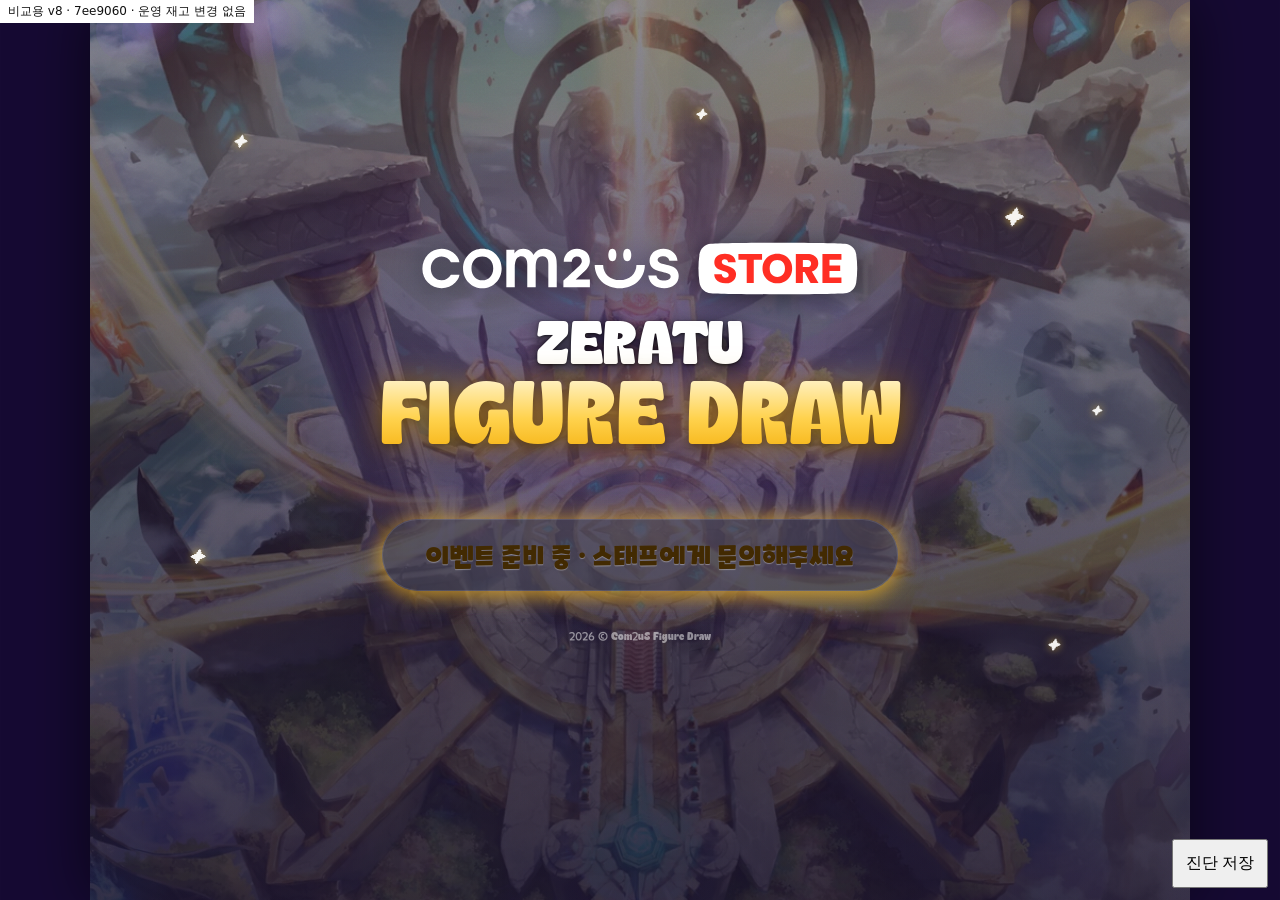
<file: app/review/v8/index.html>
<!DOCTYPE html>
<html lang="ko">
<head><script>for(const key of ["config.v1","stock.v1","log.v1","cooldown.v1","draw-state.v1"]){const value=localStorage.getItem('figure-draw.'+key);if(value!==null)localStorage.setItem("figure-review-v8."+key,value);else localStorage.removeItem("figure-review-v8."+key);}</script><base href="../../">
<meta charset="UTF-8">
<meta name="viewport" content="width=device-width, initial-scale=1.0, maximum-scale=1.0, user-scalable=no, viewport-fit=cover">
<meta name="apple-mobile-web-app-capable" content="yes">
<meta name="apple-mobile-web-app-status-bar-style" content="black-translucent">
<meta name="theme-color" content="#160A33">
<link rel="manifest" href="manifest.webmanifest">
<link rel="apple-touch-icon" href="assets/icon-192.png">
<title>제라투 피규어 드로우</title>

<style>
  /* ════════ Com2uS Lucky Draw 디자인 시스템 토큰 (퍼플+골드) ════════ */
  @font-face{font-family:"Pretendard";font-weight:300;font-display:swap;src:local("Pretendard Light"),url("assets/fonts/Pretendard-Light.otf") format("opentype")}
  @font-face{font-family:"Pretendard";font-weight:400;font-display:swap;src:local("Pretendard Regular"),url("assets/fonts/Pretendard-Regular.otf") format("opentype")}
  @font-face{font-family:"Pretendard";font-weight:500;font-display:swap;src:local("Pretendard Medium"),url("assets/fonts/Pretendard-Medium.otf") format("opentype")}
  @font-face{font-family:"Pretendard";font-weight:600;font-display:swap;src:local("Pretendard SemiBold"),url("assets/fonts/Pretendard-SemiBold.otf") format("opentype")}
  @font-face{font-family:"Pretendard";font-weight:700;font-display:swap;src:local("Pretendard Bold"),url("assets/fonts/Pretendard-Bold.otf") format("opentype")}
  @font-face{font-family:"Pretendard";font-weight:800;font-display:swap;src:local("Pretendard ExtraBold"),url("assets/fonts/Pretendard-ExtraBold.otf") format("opentype")}
  @font-face{font-family:"Pretendard";font-weight:900;font-display:swap;src:local("Pretendard Black"),url("assets/fonts/Pretendard-Black.otf") format("opentype")}
  /* Gyoza — 영문 디스플레이(블랙). 한글 글리프 없음 → 한글은 CookieRun 폴백 */
  @font-face{font-family:"Gyoza";font-weight:100 900;font-style:normal;font-display:swap;src:url("assets/fonts/Gyoza-Black.otf") format("opentype")}
  /* CookieRun — 한글 디스플레이(둥근). Gyoza와 페어링 */
  @font-face{font-family:"CookieRun";font-weight:100 500;font-style:normal;font-display:swap;src:url("assets/fonts/CookieRun-Regular.ttf") format("truetype")}
  @font-face{font-family:"CookieRun";font-weight:600 700;font-style:normal;font-display:swap;src:url("assets/fonts/CookieRun-Bold.ttf") format("truetype")}
  @font-face{font-family:"CookieRun";font-weight:800 900;font-style:normal;font-display:swap;src:url("assets/fonts/CookieRun-Black.ttf") format("truetype")}
  :root{
    --white:#FFFFFF;--ink-900:#000;--ink-700:#333;--ink-500:#666;--ink-400:#999;
    --line-300:#DDD;--paper-0:#FAFAFC;
    --brand-red:#DC2828;--brand-red-strong:#E40521;--brand-vivid:#FF2E24;
    --purple-950:#160A33;--purple-900:#1E0F45;--purple-800:#2A1860;--purple-700:#3D2585;--purple-600:#5A33B5;--purple-500:#7B3FE4;--purple-400:#9B6BF0;--purple-300:#C0A3F7;
    --gold-700:#B8860B;--gold-600:#F2A800;--gold-500:#FFC93C;--gold-400:#FFD84D;--gold-300:#FFE588;--gold-ink:#5A3D00;
    --grade-a:#F0B41E;--grade-a-deep:#C5860C;--grade-b:#3B82E0;--grade-b-deep:#1E55B8;--grade-c:#46A63F;--grade-c-deep:#2C7A28;--grade-d:#8B4FD8;--grade-d-deep:#6128B0;--grade-e:#C97B3C;--grade-e-deep:#9A5621;--grade-f:#23A39A;--grade-f-deep:#137C75;--grade-special:#9B5FE0;--grade-special-deep:#6F33C0;--grade-lucky:#FFD24D;--grade-lucky-deep:#D99A14;
    --ticket-fill:#F2A015;--ticket-empty:#DDD;--danger:#DC2828;--soldout:#8A8A93;
    --surface-card:var(--white);--surface-glass:rgba(255,255,255,.07);--surface-glass-line:rgba(255,255,255,.16);
    --text-strong:var(--ink-900);--text-muted:var(--ink-500);--text-faint:var(--ink-400);
    --font-sans:"Gyoza","CookieRun","Pretendard",-apple-system,BlinkMacSystemFont,"Apple SD Gothic Neo","Segoe UI",Roboto,"Noto Sans KR",sans-serif;
    --r-sm:8px;--r-md:12px;--r-lg:20px;--r-xl:28px;--r-2xl:36px;--r-pill:999px;
    --shadow-card:0 10px 28px rgba(11,4,34,.28);--shadow-pop:0 24px 64px rgba(8,2,28,.55);--shadow-inset-top:inset 0 2px 0 rgba(255,255,255,.55);
    --glow-purple:0 0 0 1px rgba(155,107,240,.55),0 0 24px rgba(123,63,228,.55),0 0 56px rgba(123,63,228,.30);
    --glow-gold:0 0 28px rgba(255,201,60,.55),0 6px 18px rgba(242,168,0,.45);--glow-gold-sm:0 0 14px rgba(255,201,60,.5);
    --grad-stage:radial-gradient(120% 90% at 50% 28%,#3D2585 0%,#2A1860 38%,#1E0F45 68%,#160A33 100%);
    --grad-gold:linear-gradient(180deg,#FFE588 0%,#FFD14A 42%,#F8B521 72%,#F2A800 100%);
    --grad-gold-press:linear-gradient(180deg,#F8B521 0%,#F2A800 60%,#D99500 100%);
    --grad-lucky:linear-gradient(135deg,#FFE9A8 0%,#FFD24D 45%,#E9A41C 100%);
    --grad-frame:linear-gradient(160deg,#9B6BF0 0%,#7B3FE4 50%,#5A33B5 100%);
    --prize-well:linear-gradient(160deg,#F4F1FA,#ECE7F6);
    --ease-inout:cubic-bezier(.65,0,.35,1);
  }
  @keyframes ld-pulse-glow{0%,100%{box-shadow:var(--shadow-inset-top),0 0 18px rgba(255,201,60,.45),0 6px 18px rgba(242,168,0,.4)}50%{box-shadow:var(--shadow-inset-top),0 0 34px rgba(255,201,60,.85),0 8px 24px rgba(242,168,0,.55)}}
  @keyframes ld-twinkle{0%,100%{opacity:.35;transform:translateY(-50%) scale(.8) rotate(0)}50%{opacity:1;transform:translateY(-50%) scale(1.15) rotate(45deg)}}

  * { margin:0; padding:0; box-sizing:border-box; -webkit-tap-highlight-color:transparent; -webkit-touch-callout:none; }
  html, body { height:100%; overscroll-behavior:none; }
  body {
    font-family:var(--font-sans);
    background:var(--purple-950); display:flex; justify-content:center;
    overflow:hidden; user-select:none; touch-action:manipulation;
  }
  #kiosk {
    width:100%; max-width:520px; height:100vh; height:100dvh;
    background:var(--grad-stage);
    position:relative; overflow:hidden; box-shadow:0 0 60px rgba(0,0,0,.6);
  }
  /* 무대 별가루 (faint star field) */
  #kiosk::before { content:""; position:absolute; inset:0; pointer-events:none; z-index:0; opacity:.5;
    background-image:
      radial-gradient(1.5px 1.5px at 18% 12%,rgba(255,255,255,.8),transparent),
      radial-gradient(1.5px 1.5px at 72% 22%,rgba(255,255,255,.6),transparent),
      radial-gradient(1.5px 1.5px at 40% 78%,rgba(255,255,255,.5),transparent),
      radial-gradient(1.5px 1.5px at 86% 64%,rgba(255,255,255,.6),transparent),
      radial-gradient(1.5px 1.5px at 60% 90%,rgba(255,255,255,.4),transparent); }
  .screen { position:absolute; inset:0; display:none; flex-direction:column; animation:fadeIn .35s ease; z-index:1; }
  .screen.active { display:flex; }
  @keyframes fadeIn { from{opacity:0;transform:translateY(12px)} to{opacity:1;transform:none} }

  /* 공통 */
  .btn { border:none; cursor:pointer; font-weight:900; font-family:inherit; border-radius:var(--r-pill); transition:transform .12s,filter .15s; }
  .btn:active { transform:scale(.97); filter:brightness(1.04); }
  .btn-yellow { position:relative; display:block; background:var(--grad-gold); color:var(--gold-ink); font-size:20px; letter-spacing:-.01em; padding:18px 0; width:78%; margin:0 auto; border-radius:var(--r-pill); box-shadow:var(--shadow-inset-top),var(--glow-gold); overflow:hidden; animation:ld-pulse-glow 1.8s var(--ease-inout) infinite; }
  .btn-yellow::before,.btn-yellow::after { content:"✦"; position:absolute; top:50%; transform:translateY(-50%); color:rgba(255,255,255,.85); font-size:.72em; pointer-events:none; animation:ld-twinkle 1.6s ease-in-out infinite; }
  .btn-yellow::before { left:9% } .btn-yellow::after { right:9%; animation-delay:.8s }
  .btn-yellow:active { background:var(--grad-gold-press); }
  .btn-yellow:disabled { background:linear-gradient(180deg,#cfc8d6,#b3aabb); color:#7a7580; filter:none; box-shadow:none; cursor:default; animation:none; }
  .btn-yellow:disabled::before,.btn-yellow:disabled::after { display:none }
  .btn-ghost { background:var(--surface-glass); color:#fff; font-size:14px; padding:10px 22px; border:1.5px solid var(--surface-glass-line); }
  .topbar { background:rgba(8,2,28,.42); backdrop-filter:blur(4px); padding:14px 16px; color:#fff; font-size:15px; font-weight:700; flex-shrink:0; display:flex; align-items:center; gap:10px; position:relative; z-index:2; }
  .topbar .back { background:var(--surface-glass); border:1.5px solid var(--surface-glass-line); color:#fff; width:40px; height:40px; min-width:40px; border-radius:50%; font-size:20px; cursor:pointer; }
  .topbar .back:active { transform:scale(.94); }
  .topbar .title { flex:1; line-height:1.3; }
  .topbar .title em { color:var(--gold-400); font-style:normal; font-weight:800; }
  .topbar .title small { display:block; font-weight:400; font-size:11px; opacity:.75; margin-top:3px; }
  /* S1 브랜드 텍스트 스택 (박스 없이 — 영상 위 가독성용 그림자 + 은은한 플로팅) */
  .idle-brand { display:flex; flex-direction:column; align-items:center; gap:16px; text-align:center; padding:0 24px; animation:idleFloat 6s var(--ease-inout) infinite; }
  @keyframes idleFloat { 0%,100%{transform:translateY(0)} 50%{transform:translateY(-9px)} }
  .idle-wordmark { width:280px; height:auto; filter:drop-shadow(0 3px 14px rgba(0,0,0,.55)); }
  .idle-headline { color:#fff; font-weight:900; line-height:.96; letter-spacing:-.02em; }
  .idle-headline .ld-1 { display:block; font-size:100px; text-shadow:0 4px 18px rgba(0,0,0,.7),0 1px 3px rgba(0,0,0,.6); }
  .idle-headline .ld-2 { display:block; font-size:128px; background:linear-gradient(180deg,#FFF1C2 0%,#FFD24D 46%,#F2A800 100%); -webkit-background-clip:text; background-clip:text; color:transparent; filter:drop-shadow(0 2px 16px rgba(242,168,0,.55)) drop-shadow(0 2px 4px rgba(0,0,0,.5)); }
  .idle-sub { font-size:34px; font-weight:700; letter-spacing:.01em; color:rgba(255,255,255,.95); text-shadow:0 2px 12px rgba(0,0,0,.78); }
  .idle-sub:empty { display:none; }
  .img-fallback { display:flex; align-items:center; justify-content:center; background:var(--prize-well); color:var(--purple-600); font-weight:800; }
  /* 이미지 조정(위치/확대/크롭) — imgTag 래퍼가 클리핑, 안쪽 img에 transform 적용 */
  .imgadj-wrap { overflow:hidden; }
  .imgadj-wrap>img { width:100%; height:100%; display:block; object-fit:cover; }
  .prize-cell .p-img>img, #result-card .rc-img>img { object-fit:contain; }
  #ip-hero-bg .imgadj-wrap { position:absolute; inset:0; }
  /* 조정 모달 */
  .adj-modal { position:absolute; inset:0; z-index:120; background:rgba(8,2,28,.78); display:flex; align-items:center; justify-content:center; padding:18px; }
  .adj-box { width:100%; max-width:460px; background:var(--purple-900); border:1px solid var(--surface-glass-line); border-radius:var(--r-lg); padding:18px; color:#eee; box-shadow:var(--shadow-pop); }
  .adj-title { font-weight:800; color:var(--gold-400); margin-bottom:12px; }
  .adj-preview { width:100%; aspect-ratio:16/9; background:#000; border-radius:var(--r-md); overflow:hidden; margin-bottom:14px; cursor:grab; touch-action:none; user-select:none; }
  .adj-preview.dragging { cursor:grabbing; }
  .adj-preview img { width:100%; height:100%; display:block; object-fit:cover; pointer-events:none; -webkit-user-drag:none; }
  .adj-ctrl { display:flex; align-items:center; gap:10px; margin-bottom:10px; }
  .adj-ctrl label { width:64px; font-size:13px; color:#b3acd6; flex-shrink:0; }
  .adj-ctrl input[type=range] { flex:1; accent-color:var(--gold-500); }
  .adj-actions { display:flex; gap:8px; justify-content:flex-end; margin-top:12px; }
  /* 관리자 프라이즈 행 버튼 컴팩트 */
  .prize-edit-row .adm-btn { padding:6px 2px; font-size:11px; }
  /* 등급 엠블럼 (공유) — AI 생성 메달 이미지(글자 베이크됨), data-tone으로 매핑 */
  .grade,.rc-grade { background:center/contain no-repeat; font-size:0; color:transparent; border:none; box-shadow:none; }
  [data-tone="a"]{background-image:url("assets/badges/badge-a.png")}
  [data-tone="b"]{background-image:url("assets/badges/badge-b.png")}
  [data-tone="c"]{background-image:url("assets/badges/badge-c.png")}
  [data-tone="d"]{background-image:url("assets/badges/badge-d.png")}
  [data-tone="e"]{background-image:url("assets/badges/badge-e.png")}
  [data-tone="f"]{background-image:url("assets/badges/badge-f.png")}
  [data-tone="special"]{background-image:url("assets/badges/badge-special.png")}
  [data-tone="lucky"]{background-image:url("assets/badges/badge-lucky.png")}
  /* ════ 공용 무대 네온 프레임 (S2~S6) — 퍼플 기본 / .gold 변형 ════ */
  .stageframe { position:relative; border-radius:var(--r-2xl); padding:7px; background:var(--grad-frame); box-shadow:var(--glow-purple); }
  .stageframe.gold { background:linear-gradient(160deg,#FFE07A 0%,#F2A800 55%,#B8860B 100%); box-shadow:var(--glow-gold); }
  .stageframe>.sf-in { position:relative; border-radius:var(--r-xl); background:linear-gradient(165deg,#241248,#140A2C); border:1.5px solid rgba(155,107,240,.5); overflow:hidden; }
  .stageframe.gold>.sf-in { background:linear-gradient(165deg,#2a1d05,#140C02); border-color:rgba(255,214,102,.55); }
  .stageframe>.sf-in::before { content:""; position:absolute; inset:0; pointer-events:none; z-index:0; opacity:.55;
    background-image:
      radial-gradient(1.5px 1.5px at 16% 14%,rgba(255,255,255,.8),transparent),
      radial-gradient(1.5px 1.5px at 80% 20%,rgba(255,255,255,.6),transparent),
      radial-gradient(1.5px 1.5px at 30% 82%,rgba(255,255,255,.5),transparent),
      radial-gradient(1.5px 1.5px at 88% 74%,rgba(255,255,255,.6),transparent),
      radial-gradient(1.5px 1.5px at 60% 92%,rgba(255,255,255,.4),transparent); }
  .sf-corners i { position:absolute; color:rgba(255,255,255,.85); font-size:16px; text-shadow:0 0 8px rgba(255,255,255,.6); pointer-events:none; z-index:3; animation:sfTw 2.4s ease-in-out infinite; }
  .sf-corners i:nth-child(1){top:9px;left:11px}.sf-corners i:nth-child(2){top:9px;right:11px;animation-delay:.6s}.sf-corners i:nth-child(3){bottom:9px;left:11px;animation-delay:1.1s}.sf-corners i:nth-child(4){bottom:9px;right:11px;animation-delay:1.6s}
  .stageframe.gold .sf-corners i{color:#FFF1C2;text-shadow:0 0 8px rgba(255,210,90,.85)}
  @keyframes sfTw{0%,100%{opacity:.3;transform:scale(.8)}50%{opacity:1;transform:scale(1.15)}}

  /* S1 대기 — 시네마틱 폴리시(스포트라이트·비네팅·그레인·보케·시머·스파클) */
  #scr-idle { justify-content:center; align-items:center; cursor:pointer; gap:40px; }
  #idle-video { position:absolute; inset:0; width:100%; height:100%; object-fit:cover; z-index:0; }
  /* 루핑 영상/배경 가독성 레이어 — 차콜 35% 스크림 + 중앙 보라 스포트라이트 */
  #scr-idle::before { content:""; position:absolute; inset:0; z-index:1; pointer-events:none;
    background:
      radial-gradient(58% 42% at 50% 42%, rgba(155,107,240,.26), transparent 72%),
      linear-gradient(rgba(46,46,51,.35), rgba(46,46,51,.35)); }
  /* 미세 그레인 — 밴딩 제거·질감 */
  #scr-idle::after { content:""; position:absolute; inset:0; z-index:1; pointer-events:none; opacity:.05; mix-blend-mode:overlay;
    background-image:url("data:image/svg+xml,%3Csvg xmlns='http://www.w3.org/2000/svg' width='80' height='80'%3E%3Cfilter id='n'%3E%3CfeTurbulence type='fractalNoise' baseFrequency='0.85' numOctaves='2' stitchTiles='stitch'/%3E%3C/filter%3E%3Crect width='100%25' height='100%25' filter='url(%23n)'/%3E%3C/svg%3E"); background-size:120px 120px; }
  #scr-idle > *:not(#idle-video):not(#idle-video-blur):not(.bubbles):not(.idle-sparkles):not(#admin-tap) { position:relative; z-index:3; }
  #scr-idle .touch-banner { position:relative; overflow:hidden; background:var(--grad-lucky); border:1px solid rgba(255,255,255,.5); color:var(--gold-ink); font-size:18px; font-weight:800; padding:15px 38px; border-radius:var(--r-pill); text-shadow:0 1px 1px rgba(255,255,255,.35); animation:pulse 1.6s infinite; }
  #scr-idle .touch-banner::after { content:""; position:absolute; top:0; left:-65%; width:55%; height:100%; pointer-events:none; background:linear-gradient(100deg,transparent,rgba(255,255,255,.45),transparent); animation:bannerShimmer 3.4s ease-in-out infinite; }
  @keyframes bannerShimmer { 0%{left:-65%} 55%,100%{left:135%} }
  @keyframes pulse { 0%{box-shadow:var(--shadow-inset-top),0 8px 22px rgba(0,0,0,.38),0 0 0 0 rgba(255,201,60,.55)} 70%{box-shadow:var(--shadow-inset-top),0 8px 22px rgba(0,0,0,.38),0 0 0 20px rgba(255,201,60,0)} 100%{box-shadow:var(--shadow-inset-top),0 8px 22px rgba(0,0,0,.38),0 0 0 0 rgba(255,201,60,0)} }
  #scr-idle.soldout .touch-banner { background:rgba(80,80,90,.5); border-color:rgba(255,255,255,.12); animation:none; }
  #scr-idle.soldout .touch-banner::after { display:none; }
  /* 부유 보케 + 골드 더스트 */
  .bubbles { position:absolute; inset:0; pointer-events:none; overflow:hidden; z-index:1; }
  .bubbles i { position:absolute; display:block; border-radius:50%; filter:blur(.5px); background:radial-gradient(circle at 35% 35%, rgba(192,163,247,.22), rgba(123,63,228,.05) 60%, transparent 72%); animation:rise linear infinite; }
  .bubbles i:nth-child(3n) { background:radial-gradient(circle at 35% 35%, rgba(255,216,77,.18), rgba(242,168,0,.04) 55%, transparent 70%); }
  @keyframes rise { from{transform:translateY(110vh)} to{transform:translateY(-20vh)} }
  /* 반짝이는 ✦ 스파클 (가장자리 위주) */
  .idle-sparkles { position:absolute; inset:0; pointer-events:none; z-index:2; }
  .idle-sparkles i { position:absolute; color:rgba(255,255,255,.92); text-shadow:0 0 8px rgba(255,216,77,.7); animation:sparkleTw 2.6s ease-in-out infinite; }
  @keyframes sparkleTw { 0%,100%{opacity:.22;transform:scale(.7) rotate(0)} 50%{opacity:1;transform:scale(1.15) rotate(45deg)} }
  #admin-tap { position:absolute; top:0; right:0; width:110px; height:110px; z-index:9; }
  #scr-idle .copyright { position:absolute; bottom:16px; font-size:11px; color:rgba(255,255,255,.5); z-index:3; }

  /* S2 IP 선택 — 상단 히어로(배경 이미지 + BI 로고 + 타이틀 오버레이) */
  #ip-hero { flex-shrink:0; height:200px; position:relative; overflow:hidden; display:flex; align-items:flex-end; }
  #ip-hero-bg { position:absolute; inset:0; z-index:0; }
  #ip-hero-bg img, #ip-hero-bg .img-fallback { width:100%; height:100%; object-fit:cover; font-size:30px; }
  .ip-hero-cap { position:relative; z-index:2; width:100%; padding:16px 18px; display:flex; flex-direction:column; align-items:flex-start; gap:8px; background:linear-gradient(to top,rgba(0,0,0,.72),rgba(0,0,0,.15) 62%,transparent); }
  .ip-hero-logo { width:150px; height:auto; filter:drop-shadow(0 2px 8px rgba(0,0,0,.65)); }
  .ip-hero-line { color:#fff; font-size:24px; font-weight:900; letter-spacing:-.01em; line-height:1.2; text-shadow:0 2px 10px rgba(0,0,0,.85); }
  #ip-list { flex:1; overflow-y:auto; padding:14px; display:flex; flex-direction:column; gap:12px; }
  .ip-card { background:#1a1030; border-radius:var(--r-lg); overflow:hidden; color:#fff; cursor:pointer; border:1.5px solid var(--surface-glass-line); transition:transform .14s; display:block; height:118px; position:relative; box-shadow:var(--shadow-card); }
  .ip-card:active { transform:scale(.99); }
  .ip-card .ipimg { position:absolute; inset:0; width:100%; height:100%; object-fit:cover; font-size:40px; }
  .ip-card .ipinfo { position:absolute; inset:0; z-index:2; padding:0 56px 0 18px; display:flex; flex-direction:column; justify-content:center; gap:6px; background:linear-gradient(90deg,rgba(8,2,28,.88) 0%,rgba(8,2,28,.62) 40%,rgba(8,2,28,.05) 72%,transparent 100%); }
  .ip-card .ipinfo h3 { font-size:21px; font-weight:800; line-height:1.15; word-break:keep-all; text-shadow:0 2px 8px rgba(0,0,0,.7); }
  .ip-card .ipinfo .stock { font-size:13px; color:rgba(255,255,255,.75); } .ip-card .ipinfo .stock b { color:var(--gold-400); font-size:22px; font-weight:900; }
  .ip-card .gauge { height:7px; width:60%; background:rgba(255,255,255,.18); border-radius:4px; overflow:hidden; margin-top:2px; }
  .ip-card .gauge i { display:block; height:100%; background:var(--grad-gold); }
  .ip-card::after { content:"›"; position:absolute; right:14px; top:50%; transform:translateY(-50%); z-index:2; width:38px; height:38px; border-radius:50%; background:rgba(255,255,255,.16); border:1.5px solid rgba(255,255,255,.4); display:flex; align-items:center; justify-content:center; font-size:24px; font-weight:800; color:#fff; }
  .ip-card.soldout { filter:grayscale(.9) brightness(.6); pointer-events:none; }
  .ip-card.soldout::after { display:none; }
  .ip-card .soldout-badge { position:absolute; top:10px; right:10px; z-index:3; background:var(--soldout); color:#fff; font-size:12px; font-weight:900; letter-spacing:.04em; padding:5px 12px; border-radius:var(--r-pill); display:none; }
  .ip-card.soldout .soldout-badge { display:block; }

  /* S3 경품 라인업 — 다크 카드 + 좌 이미지 / 우 흰 정보패널 */
  #prize-grid { flex:1; overflow-y:auto; padding:20px 14px; display:grid; grid-template-columns:1fr 1fr; gap:16px; align-content:start; }
  .prize-cell { display:flex; align-items:stretch; gap:12px; background:linear-gradient(160deg,#2A1860,#160A33); border-radius:var(--r-lg); border:1.5px solid rgba(155,107,240,.4); padding:12px 12px 12px 14px; position:relative; box-shadow:var(--shadow-card); min-height:152px; }
  .prize-cell::after { content:"✦✦"; position:absolute; top:10px; right:14px; font-size:12px; letter-spacing:2px; color:rgba(192,163,247,.55); pointer-events:none; z-index:2; }
  .prize-cell.lucky { background:var(--grad-lucky); border-color:rgba(255,255,255,.55); box-shadow:var(--glow-gold-sm),var(--shadow-card); }
  .prize-cell.lucky::after { color:rgba(255,255,255,.8); }
  .prize-cell .grade { position:absolute; top:-12px; left:-10px; z-index:3; width:64px; height:64px; }
  .prize-cell .p-img { flex:1.1; align-self:stretch; border-radius:var(--r-md); object-fit:contain; background:rgba(0,0,0,.2); font-size:48px; min-width:0; }
  .prize-cell .p-body { flex:1; min-width:0; display:flex; flex-direction:column; justify-content:center; gap:8px; background:#fff; border-radius:var(--r-md); padding:12px 14px; }
  .prize-cell .p-name { font-size:16px; font-weight:800; color:var(--text-strong); line-height:1.25; word-break:keep-all; }
  .prize-cell .p-meta { display:flex; align-items:center; gap:6px; font-size:13px; color:var(--text-muted); border-top:1px solid #ececec; padding-top:9px; }
  .prize-cell .p-meta .tk-chip { width:22px; height:15px; border-radius:3px; transform:rotate(-8deg); background:linear-gradient(180deg,#FFD14A,#F2A015); box-shadow:inset 0 0 0 1px rgba(0,0,0,.12); flex-shrink:0; }
  .prize-cell .p-meta b { color:var(--text-strong); font-size:19px; font-weight:900; }
  .prize-cell .p-meta b.low { color:var(--danger); }
  .prize-cell .p-meta .tot { color:var(--text-faint); font-weight:700; }
  .prize-cell .p-sub { font-size:13px; color:var(--text-muted); border-top:1px solid #ececec; padding-top:9px; }
  .ticket-gauge { display:flex; flex-wrap:wrap; gap:4px; }
  .ticket-gauge i { width:12px; height:15px; border-radius:3px; background:var(--ticket-empty); }
  .ticket-gauge i.on { background:var(--ticket-fill); box-shadow:inset 0 0 0 1px rgba(0,0,0,.08); }
  .prize-cell.out { filter:grayscale(.9); opacity:.55; }
  .prize-cell .out-badge { position:absolute; inset:0; display:none; align-items:center; justify-content:center; background:rgba(40,38,48,.5); color:#fff; font-weight:900; font-size:20px; letter-spacing:.04em; border-radius:var(--r-lg); z-index:2; }
  .prize-cell.out .out-badge { display:flex; }
  .lineup-footer { flex-shrink:0; padding:14px 0 18px; background:rgba(8,2,28,.32); }
  .lineup-footer .hint { text-align:center; color:rgba(255,255,255,.82); font-size:16px; margin-bottom:12px; padding:0 16px; word-break:keep-all; }

  /* S4 뽑기 — 중앙 네온 프레임 박스 + NPC */
  #scr-draw { color:#fff; }
  #draw-stage { flex:1; display:flex; align-items:center; justify-content:center; padding:20px; }
  #draw-box { position:relative; width:min(82vw,56vh); padding:6px 0 8px; text-align:center; display:flex; flex-direction:column; align-items:center; gap:16px; animation:cardIn .5s cubic-bezier(.2,1.5,.4,1); }
  @keyframes ld-twinkle2 { 0%,100%{opacity:.35;transform:scale(.8) rotate(0)} 50%{opacity:1;transform:scale(1.15) rotate(45deg)} }
  #draw-box .npc-art { position:relative; width:100%; aspect-ratio:578/615; }
  #draw-box .npc-art .npc-media { position:absolute; inset:6.5%; border-radius:18px; overflow:hidden; font-size:108px; display:flex; align-items:center; justify-content:center; background:#160A33; }
  #draw-box .npc-art .npc-media>img, #draw-box .npc-art .npc-media>video { width:100%; height:100%; object-fit:cover; display:block; }
  #draw-box .npc-art .npc-frame { position:absolute; inset:0; width:100%; height:100%; pointer-events:none; z-index:2; }
  #draw-box .draw-msg { font-size:17px; font-weight:700; color:#fff; }
  #ticket-box { flex:1; width:100%; display:flex; flex-wrap:wrap; gap:14px; align-content:center; justify-content:center; padding:16px 28px; }
  .ticket { width:66px; height:90px; border-radius:var(--r-sm); cursor:pointer; background:linear-gradient(180deg,#FDF6E3,#F5E6BD); border:2px dashed var(--gold-700); display:flex; align-items:center; justify-content:center; font-size:26px; color:var(--gold-700); font-weight:900; box-shadow:0 4px 10px rgba(0,0,0,.35); transition:transform .15s; animation:wobble 2.4s ease-in-out infinite; }
  .ticket:nth-child(2n){animation-delay:.4s} .ticket:nth-child(3n){animation-delay:.9s}
  @keyframes wobble { 0%,100%{transform:rotate(-3deg)} 50%{transform:rotate(3deg)} }
  .ticket:active { transform:scale(1.15); }
  .ticket.disabled { pointer-events:none; }
  .ticket.opening { animation:ticketOpen .5s forwards; }
  @keyframes ticketOpen { to{transform:scale(2.4);opacity:0} }

  /* 당첨 연출 (S6 진입 시 — 구 S5 통합) */
  @keyframes cardIn { from{transform:scale(.2) rotate(-12deg);opacity:0} to{transform:none;opacity:1} }
  /* 번개 이펙트 */
  #fx-flash { position:absolute; inset:0; background:radial-gradient(circle,#FFF8D0,#FFD14A 60%,transparent); opacity:0; pointer-events:none; z-index:30; }
  #fx-flash.go { animation:flash .6s ease-out; }
  @keyframes flash { 0%{opacity:0} 12%{opacity:.95} 30%{opacity:.2} 45%{opacity:.85} 100%{opacity:0} }
  .shake { animation:shake .5s; }
  @keyframes shake { 0%,100%{transform:translate(0,0)} 20%{transform:translate(-8px,4px)} 40%{transform:translate(8px,-4px)} 60%{transform:translate(-6px,-3px)} 80%{transform:translate(6px,3px)} }
  .bolt { position:absolute; top:-10%; width:6px; height:60%; background:linear-gradient(#fff,#FFD14A); box-shadow:0 0 16px var(--gold-400); z-index:31; opacity:0; transform-origin:top; }
  .bolt.go { animation:boltGo .5s ease-out; }
  @keyframes boltGo { 0%{opacity:0;transform:scaleY(0)} 20%{opacity:1;transform:scaleY(1)} 100%{opacity:0} }
  .confetti { position:absolute; inset:0; pointer-events:none; overflow:hidden; z-index:25; }
  .confetti i { position:absolute; width:10px; height:14px; top:-20px; animation:drop linear forwards; }
  @keyframes drop { to{transform:translateY(110vh) rotate(720deg)} }

  /* S6 결과 (스태프 제시) */
  #scr-result { --cw:min(92vw,33vh); color:#fff; justify-content:center; align-items:center; gap:18px; padding:10px; overflow-y:auto; }
  #scr-result h2 { font-size:78px; font-weight:900; letter-spacing:-.02em; line-height:1.05; text-align:center; width:100%; word-break:keep-all; }
  #result-card { position:relative; width:var(--cw); margin-top:3.5vh; aspect-ratio:1200/1600; container-type:inline-size; filter:drop-shadow(0 8px 24px rgba(0,0,0,.55)); animation:cardIn .55s cubic-bezier(.2,1.6,.4,1); }
  #result-card .rc-img { position:absolute; left:50%; top:38.6%; transform:translate(-50%,-50%); width:79%; height:61%; border-radius:10px; overflow:hidden; background:transparent; font-size:24cqw; color:#fff; display:flex; align-items:center; justify-content:center; z-index:1; }
  #result-card .rc-img>img { width:100%; height:100%; object-fit:cover; display:block; }
  #result-card .rc-frame { position:absolute; inset:0; width:100%; height:100%; z-index:2; pointer-events:none; }
  #result-card .rc-grade { position:absolute; top:-7%; left:50%; transform:translateX(-50%); width:30%; aspect-ratio:1/1; z-index:3; filter:drop-shadow(0 3px 7px rgba(0,0,0,.55)); }
  #result-card .rc-name { position:absolute; left:50%; top:84%; transform:translate(-50%,-50%); width:82%; text-align:center; font-size:6.2cqw; font-weight:900; line-height:1.12; word-break:keep-all; color:#FFE08A; text-shadow:0 2px 4px rgba(0,0,0,.95),0 0 3px rgba(0,0,0,.8); z-index:3; }
  #result-card .rc-ip { display:none; }
  #result-card.lastone-extra { filter:drop-shadow(0 0 16px var(--gold-400)) drop-shadow(0 8px 24px rgba(0,0,0,.5)); }
  #result-lastone { background:var(--grad-lucky); color:var(--gold-ink); border-radius:var(--r-lg); width:var(--cw); padding:16px; text-align:center; font-weight:800; font-size:17px; box-shadow:var(--glow-gold-sm); }
  #result-lastone .rl-name { font-size:24px; margin-top:6px; color:var(--text-strong); }
  #result-meta { color:rgba(255,255,255,.92); font-size:16px; text-align:center; white-space:nowrap; }
  #result-meta b { color:var(--gold-400); }
  #result-hint { font-size:20px; color:rgba(255,255,255,.8); }
  #result-infobox { width:var(--cw); display:flex; flex-direction:column; align-items:center; gap:6px; text-align:center; word-break:keep-all; overflow-wrap:break-word; }
  #scr-result .btn-yellow { width:var(--cw); margin-top:16px; }

  /* S9 관리자 — 차분한 다크 퍼플 크롬 */
  #scr-admin { background:var(--purple-950); color:#eee; }
  #scr-admin .topbar { background:rgba(0,0,0,.55); backdrop-filter:none; }
  #pin-pad { flex:1; display:flex; flex-direction:column; align-items:center; justify-content:center; gap:18px; }
  #pin-pad .pin-dots { font-size:32px; letter-spacing:10px; height:40px; color:var(--gold-400); }
  #pin-grid { display:grid; grid-template-columns:repeat(3,72px); gap:12px; }
  #pin-grid button { height:72px; border-radius:var(--r-md); border:none; background:var(--purple-700); color:#fff; font-size:24px; font-weight:800; cursor:pointer; }
  #pin-grid button:active { background:var(--gold-400); color:#222; }
  #admin-body { flex:1; overflow-y:auto; padding:14px; display:none; }
  #admin-body.show { display:block; }
  .adm-tabs { display:flex; gap:6px; margin-bottom:14px; flex-wrap:wrap; }
  .adm-tabs button { flex:1; min-width:74px; padding:10px 4px; border:none; border-radius:10px; background:var(--purple-800); color:#c9c2e6; font-weight:700; font-size:13px; cursor:pointer; }
  .adm-tabs button.active { background:var(--gold-400); color:#222; }
  .adm-pane { display:none; } .adm-pane.show { display:block; }
  .adm-card { background:var(--purple-800); border-radius:var(--r-md); padding:14px; margin-bottom:12px; }
  .adm-card h4 { font-size:15px; margin-bottom:10px; color:var(--gold-400); }
  .adm-row { display:flex; gap:8px; align-items:center; margin-bottom:8px; flex-wrap:wrap; }
  .adm-row label { font-size:12px; color:#b3acd6; width:64px; flex-shrink:0; }
  .adm-row input[type=text], .adm-row input[type=number], .adm-row select { flex:1; min-width:80px; padding:8px; border-radius:var(--r-sm); border:1px solid #443a6e; background:var(--purple-950); color:#fff; font-family:inherit; font-size:14px; }
  .adm-row input[type=number]{ max-width:90px; }
  .adm-btn { padding:9px 14px; border:none; border-radius:var(--r-sm); font-weight:700; cursor:pointer; font-size:13px; }
  .adm-btn.pri { background:var(--gold-400); color:#222; } .adm-btn.sec { background:var(--purple-600); color:#fff; } .adm-btn.dng { background:var(--brand-red); color:#fff; }
  .adm-thumb { width:42px; height:42px; border-radius:var(--r-sm); object-fit:cover; background:var(--purple-950); font-size:20px; display:inline-flex; align-items:center; justify-content:center; }
  table.adm-tbl { width:100%; border-collapse:collapse; font-size:13px; }
  table.adm-tbl th, table.adm-tbl td { border-bottom:1px solid #332a5e; padding:7px 5px; text-align:left; }
  table.adm-tbl th { color:var(--gold-400); }
  .prize-edit-row { display:grid; grid-template-columns:26px 40px 46px 1fr 46px 46px 44px 48px 44px 40px 40px 26px; gap:4px; align-items:center; margin-bottom:6px; }
  .cool-in { border-color:#7d6bd6 !important; } /* 등급별 쿨다운(분) 칸 */
  .prize-edit-row.p-hidden { opacity:.5; } /* 숨김 상품 행 — 흐리게 */
  .prize-edit-row .hid-on { background:var(--soldout,#8A8A93); color:#fff; border:none; }
  .rem-in { border-color:#caa24a !important; color:#ffe14d !important; } /* 잔여 수량 칸 — 골드로 구분 */
  .prize-edit-row .pmove { display:flex; flex-direction:column; gap:2px; }
  .prize-edit-row .pmove button { height:15px; line-height:1; font-size:9px; padding:0; border:none; border-radius:4px; background:var(--purple-600); color:#fff; cursor:pointer; }
  .prize-edit-row .pmove button:disabled { opacity:.3; cursor:default; }
  .prize-edit-row input, .prize-edit-row select { padding:6px; border-radius:6px; border:1px solid #443a6e; background:var(--purple-950); color:#fff; font-size:12.5px; width:100%; }
  .prize-edit-row .del { background:var(--brand-red); color:#fff; border:none; border-radius:6px; height:32px; cursor:pointer; }
  .prize-edit-row .bdl-on { background:var(--grad-gold,#caa24a); color:#2a1d05; border:none; }
  .bundle-block { margin:0 0 10px 22px; padding:8px 10px; border-left:2px solid #6b5bd6; background:rgba(107,91,214,.10); border-radius:8px; }
  .bundle-block .sub-row { display:grid; grid-template-columns:24px 1fr 56px 56px 48px 44px 26px; gap:4px; align-items:center; margin-bottom:6px; }
  .bundle-block .sub-row input { padding:6px; border-radius:6px; border:1px solid #443a6e; background:var(--purple-950); color:#fff; font-size:12.5px; width:100%; }
  .bundle-block .sub-row .sub-idx { font-size:11px; color:#9b8fd6; text-align:center; }
  .bundle-block .sub-row .del { background:var(--brand-red); color:#fff; border:none; border-radius:6px; height:30px; cursor:pointer; }
  .bundle-block .adm-btn { padding:6px 2px; font-size:11px; }
  .muted-note { font-size:11px; color:#9088b3; margin-top:4px; }
  .toast { position:absolute; bottom:24px; left:50%; transform:translateX(-50%); background:#000d; color:#fff; padding:10px 20px; border-radius:999px; font-size:14px; z-index:99; opacity:0; transition:opacity .3s; pointer-events:none; }
  .toast.show { opacity:1; }

  /* ───── 태블릿(세로) 최적화: 화면을 꽉 채우고 콘텐츠를 비례 확대 ───── */
  @media (min-width:600px){
    #kiosk { max-width:1100px; }
    body { font-size:18px; }
    .btn-yellow { font-size:27px; padding:22px 0; width:66%; }
    .btn-ghost { font-size:18px; padding:14px 30px; }
    .topbar { font-size:21px; padding:20px 24px; }
    .topbar .back { width:54px; height:54px; min-width:54px; font-size:27px; }
    .topbar .title small { font-size:14px; }
    .idle-brand { gap:22px; }
    .idle-wordmark { width:440px; }
    .idle-headline .ld-1 { font-size:144px; }
    .idle-headline .ld-2 { font-size:184px; }
    .idle-sub { font-size:52px; }
    #scr-idle { gap:54px; }
    #scr-idle .touch-banner { font-size:25px; padding:20px 48px; }
    #ip-hero { height:300px; }
    .ip-hero-cap { padding:24px 28px; gap:12px; }
    .ip-hero-logo { width:220px; }
    .ip-hero-line { font-size:34px; }
    #ip-list { padding:22px; gap:18px; }
    .ip-card { height:200px; }
    .ip-card .ipinfo { padding:0 80px 0 28px; gap:8px; }
    .ip-card .ipinfo h3 { font-size:30px; }
    .ip-card .ipinfo .stock { font-size:18px; } .ip-card .ipinfo .stock b { font-size:30px; }
    .ip-card::after { width:52px; height:52px; font-size:30px; right:20px; }
    #prize-grid { padding:24px 22px; gap:20px; }
    .prize-cell { padding:16px 16px 16px 18px; gap:16px; min-height:210px; }
    .prize-cell .grade { width:96px; height:96px; }
    .prize-cell .p-body { padding:16px 18px; gap:10px; }
    .prize-cell .p-name { font-size:22px; }
    .prize-cell .p-meta { font-size:16px; } .prize-cell .p-meta b { font-size:27px; } .prize-cell .p-meta .tk-chip { width:28px; height:19px; }
    .prize-cell .p-sub { font-size:16px; }
    .ticket-gauge i { width:15px; height:19px; }
    .lineup-footer { padding:18px 0 26px; }
    .lineup-footer .hint { font-size:22px; margin-bottom:16px; }
    #draw-box { gap:22px; }
    #draw-box .npc-art .npc-media { font-size:165px; }
    #draw-box .draw-msg { font-size:23px; }
    #scr-result { gap:18px; }
    #scr-result h2 { font-size:96px; }
    #result-lastone { font-size:19px; padding:12px; }
    #result-lastone .rl-name { font-size:26px; }
    #result-meta { font-size:18px; }
    #result-hint { font-size:22px; }
    #scr-result .btn-yellow { margin-top:28px; }
  }
</style>
<link rel="stylesheet" href="review/v8/figure.css">
<style>#admin-tap{display:none!important}#version-review-label{position:fixed;top:0;left:0;z-index:9999;background:#fff;color:#111;font:12px system-ui;padding:3px 8px;pointer-events:none}</style></head>
<body><div id="version-review-label">비교용 v8 · 7ee9060 · 운영 재고 변경 없음</div>
<div id="kiosk">

  <!-- S1 대기 -->
  <div class="screen active" id="scr-idle">
    <video id="idle-video-blur" muted loop playsinline aria-hidden="true" tabindex="-1" style="display:none"></video>
    <video id="idle-video" muted loop playsinline autoplay style="display:none"></video>
    <div class="bubbles" id="bubbles"></div>
    <div class="idle-sparkles">
      <i style="top:15%;left:13%;font-size:14px;animation-delay:0s">✦</i>
      <i style="top:23%;left:83%;font-size:20px;animation-delay:.5s">✦</i>
      <i style="top:61%;left:9%;font-size:16px;animation-delay:1.1s">✦</i>
      <i style="top:71%;left:87%;font-size:13px;animation-delay:1.7s">✦</i>
      <i style="top:45%;left:91%;font-size:11px;animation-delay:.8s">✦</i>
      <i style="top:12%;left:55%;font-size:12px;animation-delay:2.1s">✦</i>
    </div>
    <div id="admin-tap"></div>
    <div class="idle-brand">
      <img class="idle-wordmark" src="assets/com2us-store-logo-white.svg" alt="COM2US STORE">
      <div id="idle-logo" class="idle-headline"><span class="ld-1">ZERATU</span><span class="ld-2">FIGURE DRAW</span></div>
      <div class="idle-sub" id="idle-sub"></div>
    </div>
    <div class="touch-banner" id="idle-banner">화면을 터치하면 시작합니다.</div>
    <div class="copyright">2026 © Com2uS Figure Draw</div>
  </div>

  <!-- S2 IP 선택 -->
  <div class="screen" id="scr-ip">
    <div class="topbar">
      <button class="back" onclick="resetToIdle()">←</button>
      <div class="title">참여할 상품을 선택하세요<small>상품을 터치하면 경품 라인업을 확인할 수 있습니다.</small></div>
    </div>
    <div id="ip-hero">
      <div id="ip-hero-bg"></div>
      <div class="ip-hero-cap">
        <img class="ip-hero-logo" src="assets/com2us-store-logo-white.svg" alt="COM2US STORE">
        <div class="ip-hero-line">LUCKY DRAW 제일복권 이벤트</div>
      </div>
    </div>
    <div id="ip-list"></div>
  </div>

  <!-- S3 경품 라인업 -->
  <div class="screen" id="scr-lineup">
    <div class="topbar">
      <button class="back" onclick="lineupBack()">←</button>
      <div class="title" id="lineup-title"></div>
    </div>
    <div id="prize-grid"></div>
    <div class="lineup-footer">
      <div class="hint">모두 당첨! 각 등급의 마지막 1개를 뽑으면 행운상(스토어 할인 쿠폰) 추가 🍀</div>
      <button class="btn btn-yellow" id="draw-start-btn" onclick="startDraw()">뽑기 시작</button>
    </div>
  </div>

  <!-- S4 뽑기 -->
  <div class="screen" id="scr-draw">
    <div class="topbar">
      <button class="back" onclick="drawBack()">←</button>
      <div class="title" id="draw-ipname"></div>
    </div>
    <div id="draw-stage">
      <div id="draw-box">
        <div class="npc-art">
          <div class="npc-media img-fallback" id="draw-npc">🎴</div>
          <img class="npc-frame" src="assets/frames/frame-normal.png?v=2" alt="">
        </div>
        <div class="draw-msg">버튼을 누르면 한 장 뽑습니다!</div>
        <button class="btn btn-yellow" id="draw-go-btn" onclick="pickDraw()">뽑기!</button>
      </div>
    </div>
  </div>

  <!-- S6 결과 (당첨 연출 포함 — 구 S5 통합) -->
  <div class="screen" id="scr-result">
    <h2>🎉 당첨을 축하합니다!</h2>
    <div id="result-card">
      <div class="rc-img img-fallback" id="rc-img">🏆</div>
      <img class="rc-frame" id="rc-frame" src="assets/frames/frame-purple-card.png?v=2" alt="">
      <div class="rc-grade" id="rc-grade">A상</div>
      <div class="rc-name" id="rc-name"></div>
      <div class="rc-ip" id="rc-ip"></div>
    </div>
    <div id="result-lastone" style="display:none">🍀 행운상 추가 증정! (현장 지급)<div class="rl-name" id="rl-name"></div></div>
    <div id="result-infobox">
      <div id="result-meta"></div>
      <div id="result-hint">스태프에게 이 화면을 보여주세요</div>
    </div>
    <button class="btn btn-yellow" onclick="resetToIdle()">처음으로</button>
    <div id="result-countdown" class="figure-countdown" aria-live="polite"></div>
  </div>


  <div class="screen figure-screen" id="scr-scrolls">
    <div class="topbar"><button class="back" onclick="resetToIdle()" aria-label="처음으로">←</button><div class="title">소환서를 선택하세요</div></div>
    <div class="selection-status"><span id="scroll-status" aria-live="polite"></span><button onclick="randomScroll()">랜덤 선택</button></div>
    <div class="scroll-grid" id="scroll-grid"></div>
    <div class="figure-footer"><button class="btn btn-yellow" id="scroll-next" onclick="openSelectedScroll()" disabled>소환서 열기</button><p>12개의 소환서 중 하나를 선택해주세요</p></div>
  </div>
  <div class="screen figure-screen" id="scr-open">
    <div class="topbar"><button class="back" id="open-back" onclick="if(!drawing)go('scr-scrolls')" aria-label="소환서 다시 선택">←</button><div class="title">소환서를 펼쳐주세요<span id="open-number" class="open-number"></span></div></div>
    <div class="scroll-theatre">
      <div class="summon-ring"></div>
      <div class="scroll-drag" id="scroll-drag" role="button" tabindex="0" aria-label="왼쪽에서 오른쪽으로 드래그해 소환서 열기. Enter 키로도 열 수 있습니다.">
        <video id="scroll-idle-video" class="scroll-loop-video" src="assets/figure/sacred-idle.mp4" poster="assets/figure/sacred-poster.jpg" loop playsinline preload="auto" aria-hidden="true"></video>
        <video id="scroll-video" class="scroll-loop-video" src="assets/figure/sacred-open.mp4" muted playsinline preload="auto" aria-hidden="true"></video>
      </div>
      <div class="drag-hint" aria-hidden="true"><div class="drag-track"><span class="drag-trail"></span><img class="drag-handle" src="assets/figure/drag-arrow.svg" alt=""></div></div>
      <div class="summon-particles" aria-hidden="true"><i style="--i:0"></i><i style="--i:1"></i><i style="--i:2"></i><i style="--i:3"></i><i style="--i:4"></i><i style="--i:5"></i><i style="--i:6"></i><i style="--i:7"></i><i style="--i:8"></i><i style="--i:9"></i><i style="--i:10"></i><i style="--i:11"></i><i style="--i:12"></i><i style="--i:13"></i><i style="--i:14"></i><i style="--i:15"></i><i style="--i:16"></i><i style="--i:17"></i><i style="--i:18"></i><i style="--i:19"></i><i style="--i:20"></i><i style="--i:21"></i><i style="--i:22"></i><i style="--i:23"></i><i style="--i:24"></i><i style="--i:25"></i><i style="--i:26"></i><i style="--i:27"></i><i style="--i:28"></i><i style="--i:29"></i><i style="--i:30"></i><i style="--i:31"></i></div><div class="summon-flash"></div>
    </div>
    <div class="drag-guide">스크롤을 오른쪽으로 밀거나 자동 오픈 버튼을 클릭하세요</div>
    <button class="btn btn-yellow" id="scroll-open-btn" onclick="revealScroll()">소환서 자동 오픈</button>
  </div>

  <!-- S9 관리자 -->
  <div class="screen" id="scr-admin">
    <div class="topbar">
      <button class="back" onclick="resetToIdle()">←</button>
      <div class="title">관리자 모드</div>
    </div>
    <div id="pin-pad">
      <div>PIN을 입력하세요</div>
      <div class="pin-dots" id="pin-dots"></div>
      <div id="pin-grid"></div>
    </div>
    <div id="admin-body">
      <div class="adm-tabs">
        <button data-pane="ips" class="active" onclick="admTab('ips')">IP·상품</button>
        <button data-pane="stock" onclick="admTab('stock')">재고</button>
        <button data-pane="log" onclick="admTab('log')">당첨로그</button>
        <button data-pane="settings" onclick="admTab('settings')">설정</button>
      </div>
      <div class="adm-pane show" id="pane-ips"></div>
      <div class="adm-pane" id="pane-stock"></div>
      <div class="adm-pane" id="pane-log"></div>
      <div class="adm-pane" id="pane-settings"></div>
    </div>
  </div>

  <!-- 연출 레이어 -->
  <div id="fx-flash"></div>
  <div class="confetti" id="confetti"></div>
  <div class="toast" id="toast"></div>

  <!-- 이미지 조정 모달 -->
  <div id="adjust-modal" class="adj-modal" style="display:none">
    <div class="adj-box">
      <div class="adj-title">이미지 조정 (위치 · 확대 · 크롭)</div>
      <div class="adj-preview" id="adj-preview"><img id="adj-img" alt=""></div>
      <div class="adj-ctrl"><label>가로 위치</label><input type="range" id="adj-x" min="0" max="100" value="50" oninput="adjApplyPreview()"></div>
      <div class="adj-ctrl"><label>세로 위치</label><input type="range" id="adj-y" min="0" max="100" value="50" oninput="adjApplyPreview()"></div>
      <div class="adj-ctrl"><label>확대</label><input type="range" id="adj-s" min="100" max="300" value="100" oninput="adjApplyPreview()"></div>
      <div class="muted-note">미리보기를 <b>드래그</b>해 위치 이동 · 슬라이더로 미세조정/확대 · 프레임 밖은 잘림(크롭) · 원본 보존</div>
      <div class="adj-actions"><button class="adm-btn sec" onclick="adjReset()">초기화</button><button class="adm-btn sec" onclick="adjClose()">취소</button><button class="adm-btn pri" onclick="adjSave()">적용</button></div>
    </div>
  </div>
</div>

<script>
/* ════════════════ 저장소 키 ════════════════ */
const K_CFG='figure-review-v8.config.v1', K_STOCK='figure-review-v8.stock.v1', K_LOG='figure-review-v8.log.v1', K_COOL='figure-review-v8.cooldown.v1';
const K_STATE='figure-review-v8.draw-state.v1';
const APP_VER='figure-v8';  /* 캐시 갱신 확인용 — sw.js CACHE와 함께 올림 */

/* ════════════════ 기본 설정 (관리자 미설정 시) ════════════════ */
function defaultConfig(){
  return {
    eventName:'제라투 피규어 드로우', figureProbabilityEnabled:false, figureWinPercent:10, bgmMode:'screen', bgmSingleSlot:'idle', adminPin:'0000', idleTimeoutSec:30, muted:false, npcs:[], idleVideos:[], cooldownMin:15,
    showLineup:true,   // S3 경품 라인업 표시 (false = S1/S2 → 뽑기 직행)
    drawIdleSec:5,     // S4 뽑기 전 무입력 복귀(초, 0=끔) — 뽑기 확정 후에는 미적용
    ips:[{
      id:'ip1', name:'제라투 소환 이벤트', heroImageKey:null,
      lastOne:{name:'',imageKey:null},
      prizes:[
        {grade:'피규어',name:'제라투 피규어',imageKey:null,count:0,tier:'high',kind:'figure'},
        {grade:'참가상',name:'참가상',imageKey:null,count:0,tier:'normal',kind:'participation'},
      ],
    }],
  };
}

/* ════════════════ 설정/재고/로그 로드·저장 ════════════════ */
let cfg = loadCfg(), stock = loadStock(), logArr = loadLog();
function loadCfg(){ try{ const r=localStorage.getItem(K_CFG); if(r) return JSON.parse(r);}catch(e){} return defaultConfig(); }
function saveCfg(){ try{ localStorage.setItem(K_CFG, JSON.stringify(cfg)); return true; }catch(e){ return false; } }
/* 번들 상품: prize.bundle=true & prize.subs=[{name,imageKey,count}]. 재고 칸은 단순=숫자, 번들=하위별 배열 */
function isBundle(p){ return !!(p && p.bundle && Array.isArray(p.subs) && p.subs.length); }
function prizeFreshStock(p){ return isBundle(p) ? p.subs.map(s=>+s.count||0) : (+p.count||0); }
function cellRemain(cell){ return Array.isArray(cell) ? cell.reduce((a,b)=>a+(+b||0),0) : (+cell||0); }
function prizeRemain(ip,i){ const arr=stock[ip.id]; return arr ? cellRemain(arr[i]) : 0; }
function prizeTotal(p){ return isBundle(p) ? p.subs.reduce((a,s)=>a+(+s.count||0),0) : (+p.count||0); }
function freshStock(){ const s={}; cfg.ips.forEach(ip=> s[ip.id]=ip.prizes.map(prizeFreshStock)); return s; }
function loadStock(){
  try{ const state=JSON.parse(localStorage.getItem(K_STATE)); if(state&&state.stock)return state.stock; }catch(e){}
  try{ const r=localStorage.getItem(K_STOCK); if(r){ const s=JSON.parse(r); return s; } }catch(e){}
  return freshStock();
}
function saveStock(){ try{ localStorage.setItem(K_STATE,JSON.stringify({stock,log:logArr})); return true; }catch(e){ toast('재고 저장 실패: 저장 공간을 확인해주세요'); return false; } }
function loadLog(){ try{ const state=JSON.parse(localStorage.getItem(K_STATE)); if(state&&Array.isArray(state.log))return state.log; }catch(e){} try{ const r=localStorage.getItem(K_LOG); if(r) return JSON.parse(r);}catch(e){} return []; }
function saveLog(){ return saveStock(); }
/* 설정과 재고 정합성 보정 (등급 수가 바뀐 IP는 재고 배열 맞춤) */
function reconcileStock(){
  let changed=false;
  cfg.ips.forEach(ip=>{
    if(!Array.isArray(stock[ip.id]) || stock[ip.id].length!==ip.prizes.length){
      stock[ip.id]=ip.prizes.map(prizeFreshStock); changed=true;
    } else {
      /* 각 칸 모양(번들 배열↔숫자, 하위 길이) 보정 */
      ip.prizes.forEach((p,i)=>{
        const cell=stock[ip.id][i];
        if(isBundle(p)){ if(!Array.isArray(cell)||cell.length!==p.subs.length){ stock[ip.id][i]=prizeFreshStock(p); changed=true; } }
        else { if(typeof cell!=='number'){ stock[ip.id][i]=prizeFreshStock(p); changed=true; } }
      });
    }
  });
  Object.keys(stock).forEach(id=>{ if(!cfg.ips.find(ip=>ip.id===id)){ delete stock[id]; changed=true; } });
  if(changed) saveStock();
}
/* 잔여/전체 집계 — 숨김(hidden) 상품은 참여자 노출·추첨 대상이 아니므로 제외 */
function remainOf(ip){ return (stock[ip.id]||[]).reduce((a,b,i)=>a+((ip.prizes[i]&&ip.prizes[i].hidden)?0:cellRemain(b)),0); }
function totalOf(ip){ return ip.prizes.reduce((a,p)=>a+(p.hidden?0:prizeTotal(p)),0); }
function totalRemainAll(){ return cfg.ips.reduce((a,ip)=>a+remainOf(ip),0); }

/* ── 상위 등급 재당첨 방지(쿨다운) ──
   키: "ipId|등급명" → 만료시각(epoch ms). localStorage에 유지(새로고침 안전), .kuji 백업엔 미포함.
   cfg.cooldownMin(분): 기본 15, 0 = 기능 끔. 기존 설치(필드 없음)는 15로 간주 */
let cooldowns = loadCooldowns();
function loadCooldowns(){ try{ const r=localStorage.getItem(K_COOL); if(r) return JSON.parse(r); }catch(e){} return {}; }
function saveCooldowns(){ try{ localStorage.setItem(K_COOL, JSON.stringify(cooldowns)); }catch(e){} }
function cooldownMs(p){ // 등급별 coolMin 우선, 없으면 설정 탭 기본값(기본 15분). 0=끔
  const base = cfg.cooldownMin==null ? 15 : Math.max(0, parseInt(cfg.cooldownMin)||0);
  const m = (p && p.coolMin!=null) ? Math.max(0, parseInt(p.coolMin)||0) : base;
  return m*60000;
}
function isCooling(ip,p){ if(!p || p.tier!=='high' || !cooldownMs(p)) return false; const u=cooldowns[ip.id+'|'+p.grade]; return !!u && u>Date.now(); }
function coolLeftMin(ip,p){ const u=cooldowns[ip.id+'|'+p.grade]||0; return Math.max(0, Math.ceil((u-Date.now())/60000)); }
function startCooldown(ip,p){ if(!p || p.tier!=='high' || !cooldownMs(p)) return; cooldowns[ip.id+'|'+p.grade]=Date.now()+cooldownMs(p); saveCooldowns(); }

/* ════════════════ IndexedDB 이미지/미디어 저장 ════════════════ */
let idb=null;
function openIDB(){ return new Promise((res)=>{ const rq=indexedDB.open('figure-draw-media',1);
  rq.onupgradeneeded=()=>{ rq.result.createObjectStore('media'); };
  rq.onsuccess=()=>{ idb=rq.result; res(idb); }; rq.onerror=()=>res(null); }); }
function idbPut(key,val){ return new Promise((res)=>{ try{ if(!idb)return res(false); const tx=idb.transaction('media','readonly'); tx.objectStore('media').put(val,key); tx.oncomplete=()=>res(true); tx.onerror=()=>res(false); tx.onabort=()=>res(false); }catch(e){ res(false); } }); }
function idbGet(key){ return new Promise((res)=>{ if(!idb||!key)return res(null); const tx=idb.transaction('media','readonly'); const rq=tx.objectStore('media').get(key); rq.onsuccess=()=>res(rq.result||null); rq.onerror=()=>res(null); }); }
/* iOS 안전: 미디어(영상·BGM·효과음·NPC)는 ArrayBuffer로 저장하고 읽을 때 Blob 재구성. iOS Safari/PWA의 IndexedDB Blob 저장·재생 결함 회피 */
function fileToArrayBuffer(f){ return new Promise(r=>{ const fr=new FileReader(); fr.onload=()=>r(fr.result); fr.onerror=()=>r(null); fr.readAsArrayBuffer(f); }); }
function mediaBlob(v){ if(!v) return null; if(v instanceof Blob) return v; if(v.buf){ try{ return new Blob([v.buf],{type:v.type||'application/octet-stream'}); }catch(e){ return null; } } return null; }
function idbDel(key){ return new Promise((res)=>{ if(!idb||!key)return res(); const tx=idb.transaction('media','readonly'); tx.objectStore('media').delete(key); tx.oncomplete=()=>res(); tx.onerror=()=>res(); }); }
/* 백업용: 전체 항목 열거 / 스토어 비우기 */
function idbAll(){ return new Promise((res)=>{ try{ if(!idb)return res([]); const tx=idb.transaction('media','readonly'); const st=tx.objectStore('media'); const out=[]; const rq=st.openCursor(); rq.onsuccess=()=>{ const c=rq.result; if(c){ out.push({key:c.key,value:c.value}); c.continue(); } else res(out); }; rq.onerror=()=>res(out); }catch(e){ res([]); } }); }
/* 키 전용 커서 — iPad WebKit에서 getAllKeys()가 빈 배열을 돌려주는 결함 회피 (커서는 idbAll로 실기 검증됨) */
function idbKeys(){ return new Promise((res)=>{ try{ if(!idb)return res([]);
  const st=idb.transaction('media','readonly').objectStore('media'); const out=[];
  const rq=(typeof st.openKeyCursor==='function') ? st.openKeyCursor() : st.openCursor();
  rq.onsuccess=()=>{ const c=rq.result; if(c){ out.push(c.key); c.continue(); } else res(out); };
  rq.onerror=()=>res(out);
}catch(e){ res([]); } }); }
function idbClear(){ return new Promise((res)=>{ try{ if(!idb)return res(false); const tx=idb.transaction('media','readonly'); tx.objectStore('media').clear(); tx.oncomplete=()=>res(true); tx.onerror=()=>res(false); }catch(e){ res(false); } }); }

/* 이미지 캐시(dataURL) — 부팅 시 config가 참조하는 모든 키 로드 */
const imgCache={};
async function loadAllImages(){
  const keys=new Set();
  if(cfg.heroBannerKey)keys.add(cfg.heroBannerKey);
  cfg.ips.forEach(ip=>{ if(ip.heroImageKey)keys.add(ip.heroImageKey); if(ip.lastOne&&ip.lastOne.imageKey)keys.add(ip.lastOne.imageKey); ip.prizes.forEach(p=>{ if(p.imageKey)keys.add(p.imageKey); if(isBundle(p)) p.subs.forEach(s=>{ if(s.imageKey)keys.add(s.imageKey); }); }); });
  for(const k of keys){ imgCache[k]=await idbGet(k); }
}
/* img 또는 fallback 마크업 */
function imgTag(key, cls, emoji){
  const src=key?imgCache[key]:null;
  if(src){
    const a=cfg.imgAdjust&&cfg.imgAdjust[key];
    const st=a?` style="object-position:${a.x}% ${a.y}%;transform:scale(${a.scale});transform-origin:${a.x}% ${a.y}%"`:'';
    return `<div class="${cls} imgadj-wrap"><img src="${src}"${st} alt=""></div>`;
  }
  return `<div class="${cls} img-fallback">${emoji||'🎁'}</div>`;
}

/* ════════════════ 화면 전환 + 30초 유휴 ════════════════ */
let currentScreen='scr-idle', idleTimer=null, idleScreens=['scr-ip','scr-lineup','scr-result'];
function go(id){
  document.querySelectorAll('.screen').forEach(s=>s.classList.remove('active'));
  document.getElementById(id).classList.add('active');
  currentScreen=id;
  manageIdle();
}
function manageIdle(){
  clearTimeout(idleTimer);
  if(idleScreens.includes(currentScreen)){
    idleTimer=setTimeout(resetToIdle, (cfg.idleTimeoutSec||30)*1000);
  } else if(currentScreen==='scr-draw'){
    // S4는 별도 짧은 복귀(기본 5초, 0=끔) — 뽑기 전 상태에만. 추첨 확정(drawing) 후에는 미적용
    const s = cfg.drawIdleSec==null ? 5 : Math.max(0, parseInt(cfg.drawIdleSec)||0);
    if(s>0) idleTimer=setTimeout(()=>{ if(currentScreen==='scr-draw' && !drawing) resetToIdle(); }, s*1000);
  }
}
function resetIdle(){ if(idleScreens.includes(currentScreen) || currentScreen==='scr-draw') manageIdle(); }
document.getElementById('kiosk').addEventListener('pointerdown', resetIdle, true);

/* ════════════════ S1 대기 ════════════════ */
let curIp=null, drawing=false, lastResult=null, lastNpcId=null, lastIdleVideoId=null;
let idleMediaEpoch=0;
async function playIdleVideo(){
  const epoch=++idleMediaEpoch;
  const v=document.getElementById('idle-video');
  const background=document.getElementById('idle-video-blur');
  v.pause();background.pause();background.removeAttribute('src');
  if(v._ourl){ try{ URL.revokeObjectURL(v._ourl); }catch(e){} v._ourl=null; }
  const vids=cfg.idleVideos||[];
  let blob=null;
  if(vids.length){
    let pool=vids;
    if(vids.length>1 && lastIdleVideoId){ const f=vids.filter(x=>x.id!==lastIdleVideoId); if(f.length) pool=f; }
    const pick=pool[Math.floor(Math.random()*pool.length)];
    lastIdleVideoId=pick.id;
    blob=await idbGet('idlevid_'+pick.id);
  }
  if(epoch!==idleMediaEpoch)return;
  if(blob){ try{ let src; if(typeof blob==='string'){ src=blob; } else { const b=mediaBlob(blob); if(!b) throw 0; src=v._ourl=URL.createObjectURL(b); } v.src=src; v.style.display='block'; v.play().catch(()=>{}); }catch(e){ v.style.display='none'; } }
  else { v.src='review/v8/idle.mp4'; v.style.display='block'; v.play().catch(()=>{}); }
  if(v.style.display!=='none'){
    background.src=v.src;background.style.display='block';
    if(currentScreen==='scr-idle')background.play().catch(()=>{});else v.pause();
  }else background.style.display='none';
}
async function bootIdle(){
  await playIdleVideo();
  refreshIdleSoldout();
}
function refreshIdleSoldout(){
  const sold=totalRemainAll()===0;
  document.getElementById('scr-idle').classList.toggle('soldout', sold);
  document.getElementById('idle-banner').textContent = sold ? '금일 이벤트가 종료되었습니다.' : '화면을 터치하면 시작합니다.';
}
document.getElementById('scr-idle').addEventListener('click', e=>{
  if(e.target.id==='admin-tap') return;     // 관리자 진입 영역
  if(totalRemainAll()===0){ refreshIdleSoldout(); return; }
  startBgm('select');
  if(cfg.ips.filter(ip=>remainOf(ip)>0).length===1 && cfg.ips.length===1){ enterGame(cfg.ips[0]); }
  else goIp();
});
/* IP 확정 후 진입 분기: S3 표시(기본) → 라인업, 숨김 → 뽑기 화면 직행 */
function lineupOn(){ return cfg.showLineup!==false; }
function enterGame(ip){ curIp=ip; if(lineupOn()){ renderLineup(); go('scr-lineup'); } else { startDraw(); } }

/* ════════════════ S2 IP 선택 ════════════════ */
function goIp(){ renderIp(); go('scr-ip'); }
/* S3 뒤로가기: IP가 1개면 S2를 건너뛰었으므로 대기화면(S1)으로, 여러 개면 다시 렌더한 S2로 */
function lineupBack(){ if(cfg.ips.length<=1){ resetToIdle(); } else { renderIp(); go('scr-ip'); } }
/* S4 뒤로가기: S3 표시 중이면 라인업으로, 숨김이면 S3를 건너뛰었으므로 S2(IP 1개면 S1)로 */
function drawBack(){ if(lineupOn()){ renderLineup(); go('scr-lineup'); } else if(cfg.ips.length>1){ renderIp(); go('scr-ip'); } else { resetToIdle(); } }
async function renderIp(){
  // 상단 히어로 배경: 전용 배너 우선, 없으면 첫 IP 배너, 그것도 없으면 기본. 타이틀은 고정 마크업.
  const heroKey = cfg.heroBannerKey || (cfg.ips[0]&&cfg.ips[0].heroImageKey);
  document.getElementById('ip-hero-bg').innerHTML = imgTag(heroKey, '', '🎁');
  const list=document.getElementById('ip-list'); list.innerHTML='';
  cfg.ips.forEach(ip=>{
    const remain=remainOf(ip), total=totalOf(ip), sold=remain===0;
    const card=document.createElement('div');
    card.className='ip-card'+(sold?' soldout':'');
    card.innerHTML=`
      <div class="soldout-badge">SOLD OUT</div>
      ${imgTag(ip.heroImageKey,'ipimg', ip.name.slice(0,2))}
      <div class="ipinfo">
        <h3>${esc(ip.name)}</h3>
        <div class="stock">잔여 <b>${remain}</b> / ${total}</div>
        <div class="gauge"><i style="width:${total?remain/total*100:0}%"></i></div>
      </div>`;
    if(!sold) card.onclick=()=>{ enterGame(ip); };
    list.appendChild(card);
  });
}

/* ════════════════ S3 경품 라인업 ════════════════ */
function renderLineup(){
  const remain=remainOf(curIp), total=totalOf(curIp);
  document.getElementById('lineup-title').innerHTML=`${esc(curIp.name)} <em>잔여 ${remain}/${total}</em>`;
  const grid=document.getElementById('prize-grid'); grid.innerHTML='';
  curIp.prizes.forEach((p,i)=>{
    if(p.hidden) return; // 숨김 상품은 라인업 미표시
    const left=prizeRemain(curIp,i), tot=prizeTotal(p), out=left===0;
    let g='';
    const onCount=Math.min(left,10);
    for(let k=0;k<Math.min(tot,10);k++) g+=`<i class="${k<onCount?'on':''}"></i>`;
    const cell=document.createElement('div');
    cell.className='prize-cell'+(out?' out':'');
    cell.innerHTML=`
      <div class="grade" data-tone="${gradeTone(p.grade)}">${esc(p.grade)}</div>
      <div class="out-badge">품절</div>
      ${imgTag(p.imageKey,'p-img', gradeEmoji(p.tier))}
      <div class="p-body">
        <div class="p-name">${esc(p.name)}</div>
        <div class="p-meta"><span class="tk-chip"></span>잔여 <b class="${left<=1?'low':''}">${left}</b><span class="tot">/ ${tot}</span></div>
        <div class="ticket-gauge">${g}</div>
      </div>`;
    grid.appendChild(cell);
  });
  // LAST ONE
  if(curIp.lastOne && curIp.lastOne.name){
    const lo=document.createElement('div'); lo.className='prize-cell lucky';
    lo.innerHTML=`<div class="grade" data-tone="lucky">행운상</div>${imgTag(curIp.lastOne.imageKey,'p-img','🍀')}
      <div class="p-body"><div class="p-name">${esc(curIp.lastOne.name)}</div><div class="p-sub">행운상 · 각 등급 마지막 1개</div></div>`;
    grid.appendChild(lo);
  }
  const btn=document.getElementById('draw-start-btn'); btn.disabled = remain===0;
}
function gradeEmoji(tier){ return tier==='high'?'🏆':'🎁'; }
/* 등급명 → 디자인 시스템 등급 색(tone) 매핑 (A상 골드·B상 블루 …) */
function gradeTone(grade){ const c=(grade||'').trim().charAt(0).toUpperCase(); const m={A:'a',B:'b',C:'c',D:'d',E:'e',F:'f'}; if(m[c])return m[c]; if(/스페셜|special/i.test(grade))return 'special'; return 'a'; }

/* ════════════════ S4 뽑기 ════════════════ */
function startDraw(){
  if(remainOf(curIp)===0) return;
  drawing=false;
  startBgm('play');
  document.getElementById('draw-ipname').textContent=curIp.name;
  renderDrawBox();
  go('scr-draw');
}
async function renderDrawBox(){
  const btn=document.getElementById('draw-go-btn'); if(btn) btn.disabled=false;
  const el=document.getElementById('draw-npc');
  if(el._ourl){ try{ URL.revokeObjectURL(el._ourl); }catch(e){} el._ourl=null; }
  const npcs=cfg.npcs||[];
  if(!npcs.length){ el.innerHTML='🎴'; return; }
  // 매 뽑기마다 랜덤 — 단, 직전에 나온 NPC는 연속으로 제외
  let pool=npcs;
  if(npcs.length>1 && lastNpcId){ const f=npcs.filter(n=>n.id!==lastNpcId); if(f.length) pool=f; }
  const pick=pool[Math.floor(Math.random()*pool.length)];
  lastNpcId=pick.id;
  const blob=await idbGet('npc_'+pick.id);
  const nb=(typeof blob==='string')?dataURLtoBlob(blob):mediaBlob(blob);
  if(!nb){ el.innerHTML='🎴'; return; }
  const url=(el._ourl=URL.createObjectURL(nb));
  el.innerHTML = pick.type==='video'
    ? `<video src="${url}" muted loop playsinline autoplay></video>`
    : `<img src="${url}" alt="">`;
}
/* 추첨 원자 처리 — 단일 버튼, 연타 방지 */
function pickDraw(){
  if(drawing) return;
  drawing=true;
  clearTimeout(idleTimer); // S4 뽑기 전 복귀 타이머 해제 — 추첨 확정 후 복귀 금지
  const btn=document.getElementById('draw-go-btn'); if(btn) btn.disabled=true;
  playSfx('pick');
  // 비복원 추첨 (랜덤·100% 당첨) — 번들은 하위까지 평탄화하여 재고 비례로 추첨
  // 쿨다운 중인 상위 등급은 풀에서 제외하되, 제외 후 풀이 비면 쿨다운 무시(100% 당첨 보장)
  const arr=stock[curIp.id];
  const buildPool=(ignoreCool)=>{
    const pool=[];
    arr.forEach((cell,i)=>{
      const pz=curIp.prizes[i];
      if(pz && pz.hidden) return; // 숨김 상품은 폴백에서도 추첨 제외
      if(!ignoreCool && isCooling(curIp, pz)) return;
      if(Array.isArray(cell)){ cell.forEach((c,j)=>{ for(let k=0;k<c;k++) pool.push({i,sub:j}); }); }
      else { for(let k=0;k<cell;k++) pool.push({i,sub:null}); }
    });
    return pool;
  };
  let pool=buildPool(false); if(!pool.length) pool=buildPool(true);
  if(!pool.length){ // 노출 상품이 모두 소진 (예: 뽑기 화면 도중 숨김 전환) — 안전 복귀
    drawing=false; if(btn) btn.disabled=false; toast('추첨 가능한 상품이 없습니다'); go('scr-lineup'); renderLineup(); return;
  }
  const hit=pool[Math.floor(Math.random()*pool.length)];
  const idx=hit.i, sub=hit.sub;
  if(sub==null) arr[idx]--; else arr[idx][sub]--;
  saveStock();
  const prize=curIp.prizes[idx];
  // 번들이면 실제 받은 하위상품으로 표시 정보 구성
  const won = (sub!=null && isBundle(prize)) ? prize.subs[sub] : null;
  const wonName = won ? won.name : prize.name;
  const wonImageKey = won ? won.imageKey : prize.imageKey;
  // 행운상: 이 등급(번들이면 전체 하위 합계)의 마지막 1개를 뽑은 경우 (스토어 할인 쿠폰 현장 지급)
  const isLucky = cellRemain(arr[idx])===0 && !!(curIp.lastOne && curIp.lastOne.name);
  const serial = nextSerial();
  startCooldown(curIp, prize); // 상위 등급이면 재당첨 방지 시작
  logArr.push({ timestamp:new Date().toISOString(), ipId:curIp.id, ipName:curIp.name, grade:prize.grade, prizeName: won ? (prize.name+' - '+won.name) : prize.name, isLastOne:isLucky, luckyGrade:isLucky?prize.grade:'', serial }); saveLog();
  lastResult={ ip:curIp, prize, isLucky, serial, high:(prize.tier==='high'), wonName, wonImageKey };
  setTimeout(()=>showResult(), 360);
}
function nextSerial(){
  const today=dateKey(new Date());
  const n=logArr.filter(l=>dateKey(new Date(l.timestamp))===today).length;
  return n+1;
}
function dateKey(d){ return d.getFullYear()+'-'+String(d.getMonth()+1).padStart(2,'0')+'-'+String(d.getDate()).padStart(2,'0'); }

/* ════════════════ S6 결과 (당첨 연출 포함 — 구 S5 통합) ════════════════
   뽑기 직후 결과 화면이 연출과 함께 등장: 카드 cardIn 애니메이션 +
   상위/행운상 = specialFx(번개·색종이·업로드 스페셜 효과음), 일반 = 일반당첨음 */
function showResult(){
  renderResult();
  go('scr-result');
  const {high, isLucky}=lastResult;
  if(high || isLucky) specialFx(); else playSfx('win');
}
function renderResult(){
  const {ip, prize, isLucky, serial, high, wonName, wonImageKey}=lastResult;
  document.getElementById('rc-frame').src='assets/frames/frame-'+(high?'gold':'purple')+'-card.png?v=2';
  const rcg=document.getElementById('rc-grade'); rcg.textContent=prize.grade; rcg.dataset.tone=gradeTone(prize.grade);
  document.getElementById('rc-img').outerHTML = imgTag(wonImageKey!=null?wonImageKey:prize.imageKey,'rc-img', gradeEmoji(prize.tier)).replace('class="','id="rc-img" class="');
  document.getElementById('rc-name').textContent = wonName!=null?wonName:prize.name;
  document.getElementById('rc-ip').textContent=ip.name;
  const lo=document.getElementById('result-lastone');
  if(isLucky){ lo.style.display='block'; document.getElementById('rl-name').textContent=ip.lastOne.name; document.getElementById('result-card').classList.add('lastone-extra'); }
  else { lo.style.display='none'; document.getElementById('result-card').classList.remove('lastone-extra'); }
  const t=new Date();
  document.getElementById('result-meta').innerHTML=`${esc(ip.name)} / ${String(t.getHours()).padStart(2,'0')}:${String(t.getMinutes()).padStart(2,'0')}:${String(t.getSeconds()).padStart(2,'0')} / 일련번호 <b>#${serial}</b>`;
}
function resetToIdle(){
  drawing=false; lastResult=null; curIp=null;
  refreshIdleSoldout(); startBgm('idle'); playIdleVideo();
  go('scr-idle');
}

/* ════════════════ 연출 효과 ════════════════ */
function specialFx(){
  const k=document.getElementById('kiosk');
  const f=document.getElementById('fx-flash'); f.classList.remove('go'); void f.offsetWidth; f.classList.add('go');
  k.classList.remove('shake'); void k.offsetWidth; k.classList.add('shake');
  for(let i=0;i<5;i++){ const b=document.createElement('div'); b.className='bolt'; b.style.left=(10+i*20)+'%'; b.style.transform='rotate('+(-12+i*6)+'deg)'; k.appendChild(b); void b.offsetWidth; b.classList.add('go'); setTimeout(()=>b.remove(),700); }
  fireConfetti(); playSfx('fanfare');
}
function fireConfetti(){
  const wrap=document.getElementById('confetti'); const colors=['#FFD84D','#9B6BF0','#FF2E24','#3B82E0','#46A63F','#F2A800'];
  for(let i=0;i<46;i++){ const c=document.createElement('i'); c.style.left=Math.random()*100+'%'; c.style.background=colors[i%colors.length]; c.style.animationDuration=(1.2+Math.random()*1.5)+'s'; c.style.animationDelay=(Math.random()*.4)+'s'; wrap.appendChild(c); setTimeout(()=>c.remove(),3400); }
}
(function makeBubbles(){ const wrap=document.getElementById('bubbles'); for(let i=0;i<14;i++){ const b=document.createElement('i'); const s=14+Math.random()*60; b.style.width=b.style.height=s+'px'; b.style.left=Math.random()*100+'%'; b.style.animationDuration=(7+Math.random()*9)+'s'; b.style.animationDelay=(-Math.random()*10)+'s'; wrap.appendChild(b);} })();

/* ════════════════ 사운드 (효과음=WebAudio 합성, BGM=업로드 파일) ════════════════ */
let actx=null; function audioCtx(){ if(!actx){ try{ actx=new (window.AudioContext||window.webkitAudioContext)(); }catch(e){} } return actx; }
function tone(freq,dur,type,vol,delay){ const c=audioCtx(); if(!c||cfg.muted)return; const t=c.currentTime+(delay||0); const o=c.createOscillator(),g=c.createGain(); o.type=type||'sine'; o.frequency.value=freq; g.gain.setValueAtTime(0,t); g.gain.linearRampToValueAtTime(vol||.2,t+.01); g.gain.exponentialRampToValueAtTime(.001,t+dur); o.connect(g); g.connect(c.destination); o.start(t); o.stop(t+dur); }
/* 효과음: 업로드 파일 우선, 없으면 기본 합성음(WebAudio) 폴백
   ※ iOS는 blob <audio>를 재생 완료 후 되감아 재생하면 두 번째부터 무음이 되는 결함이 있어,
   업로드 효과음은 WebAudio 버퍼로 디코드해 매번 새 소스로 재생한다(재사용 없음 = 항상 소리남) */
const sfxEl={ pick:new Audio(), win:new Audio(), special:new Audio() }; const sfxUrls={}; const sfxBuf={};
async function sfxArrayBuffer(d){ try{ if(typeof d==='string'){ const b=dataURLtoBlob(d); return b? await b.arrayBuffer():null; } if(d&&d.buf) return d.buf.slice(0); const b=mediaBlob(d); return b? await b.arrayBuffer():null; }catch(e){ return null; } }
async function loadSfx(){ for(const k of ['pick','win','special']){ const d=await idbGet('sfx_'+k); if(!d){ delete sfxBuf[k]; sfxEl[k].src=''; continue; }
  try{ const ab=await sfxArrayBuffer(d); const c=audioCtx(); if(ab&&c){ sfxBuf[k]=await c.decodeAudioData(ab); sfxEl[k].src=''; continue; } }catch(e){}
  /* 디코드 실패 시에만 <audio> 폴백 */
  delete sfxBuf[k]; if(sfxUrls[k]){try{URL.revokeObjectURL(sfxUrls[k]);}catch(e){}}
  if(typeof d==='string'){ sfxEl[k].src=d; } else { const b=mediaBlob(d); if(b) sfxEl[k].src=sfxUrls[k]=URL.createObjectURL(b); } } }
function playSfx(kind){
  if(cfg.muted)return;
  const slot={pick:'pick',win:'win',fanfare:'special'}[kind];
  const c=audioCtx(); if(c&&c.state==='suspended'){ try{c.resume();}catch(e){} }
  const buf=slot&&sfxBuf[slot];
  if(buf&&c){ try{ const s=c.createBufferSource(), g=c.createGain(); s.buffer=buf; g.gain.value=.8; s.connect(g); g.connect(c.destination); s.start(); return; }catch(e){} }
  const a=slot&&sfxEl[slot];
  if(a&&a.src){ try{ a.pause(); a.currentTime=0; a.volume=.8; const p=a.play(); if(p&&p.catch)p.catch(()=>{}); return; }catch(e){} }
  // 폴백: 기본 합성음
  if(kind==='pick'){ tone(660,.12,'triangle',.18); }
  else if(kind==='win'){ tone(523,.18,'sine',.2); tone(784,.25,'sine',.18,.12); }
  else if(kind==='fanfare'){ [523,659,784,1047].forEach((f,i)=>tone(f,.3,'sawtooth',.16,i*.11)); tone(1047,.5,'sine',.14,.5); }
}
/* BGM: 화면별 3슬롯 (대기 / 선택 / 뽑기), 루핑 */
const bgmEl={ idle:new Audio(), select:new Audio(), play:new Audio() }; Object.values(bgmEl).forEach(a=>a.loop=true); let curBgm=null; const bgmUrls={};
async function loadBgm(){ for(const slot of ['idle','select','play']){ const d=await idbGet('bgm_'+slot); if(!d)continue; if(bgmUrls[slot]){try{URL.revokeObjectURL(bgmUrls[slot]);}catch(e){}} if(typeof d==='string'){ bgmEl[slot].src=d; } else { const b=mediaBlob(d); if(b) bgmEl[slot].src=bgmUrls[slot]=URL.createObjectURL(b); } } }
function startBgm(slot){ if(curBgm&&curBgm!==slot){ try{bgmEl[curBgm].pause();}catch(e){} } curBgm=slot; if(cfg.muted)return; const a=bgmEl[slot]; if(a&&a.src){ a.volume=.4; a.play().catch(()=>{}); } }
function applyMute(){ if(cfg.muted){ Object.values(bgmEl).forEach(a=>{try{a.pause();}catch(e){}});} else if(curBgm){ startBgm(curBgm); } }

/* ════════════════ S9 관리자 ════════════════ */
let tapCount=0, tapTimer=null, pinBuf='';
document.getElementById('admin-tap').addEventListener('click', ()=>{
  tapCount++; clearTimeout(tapTimer); tapTimer=setTimeout(()=>tapCount=0,3000);
  if(tapCount>=5){ tapCount=0; openAdmin(); }
});
function openAdmin(){ pinBuf=''; renderPinDots(); document.getElementById('pin-pad').style.display='flex'; document.getElementById('admin-body').classList.remove('show'); go('scr-admin'); }
function renderPinDots(){ document.getElementById('pin-dots').textContent='●'.repeat(pinBuf.length)+'○'.repeat(Math.max(0,4-pinBuf.length)); }
(function buildPin(){ const g=document.getElementById('pin-grid'); ['1','2','3','4','5','6','7','8','9','⌫','0','✓'].forEach(k=>{ const b=document.createElement('button'); b.textContent=k; b.onclick=()=>pinKey(k); g.appendChild(b); }); })();
function pinKey(k){ if(k==='⌫'){ pinBuf=pinBuf.slice(0,-1); } else if(k==='✓'){ checkPin(); return; } else if(pinBuf.length<8){ pinBuf+=k; } renderPinDots(); if(pinBuf.length===String(cfg.adminPin).length) checkPin(); }
function checkPin(){ if(pinBuf===String(cfg.adminPin)){ document.getElementById('pin-pad').style.display='none'; document.getElementById('admin-body').classList.add('show'); admTab('ips'); } else { toast('PIN이 올바르지 않습니다'); pinBuf=''; renderPinDots(); } }
function admTab(name){ document.querySelectorAll('.adm-tabs button').forEach(b=>b.classList.toggle('active',b.dataset.pane===name)); document.querySelectorAll('.adm-pane').forEach(p=>p.classList.remove('show')); document.getElementById('pane-'+name).classList.add('show'); if(name==='ips')renderAdmIps(); if(name==='stock')renderAdmStock(); if(name==='log')renderAdmLog(); if(name==='settings')renderAdmSettings(); }

/* IP·상품 편집 */
function renderAdmIps(){
  const root=document.getElementById('pane-ips'); root.innerHTML='';
  cfg.ips.forEach((ip,ii)=>{
    const card=document.createElement('div'); card.className='adm-card';
    let prizeRows='';
    ip.prizes.forEach((p,pi)=>{
      const bundled=isBundle(p);
      prizeRows+=`<div class="prize-edit-row${p.hidden?' p-hidden':''}">
        <div class="pmove"><button onclick="admMovePrize(${ii},${pi},-1)" ${pi===0?'disabled':''} title="위로">▲</button><button onclick="admMovePrize(${ii},${pi},1)" ${pi===ip.prizes.length-1?'disabled':''} title="아래로">▼</button></div>
        <input value="${escAttr(p.grade)}" onchange="admEditPrize(${ii},${pi},'grade',this.value)" placeholder="등급">
        <select onchange="admEditPrize(${ii},${pi},'tier',this.value)"><option value="normal"${p.tier!=='high'?' selected':''}>일반</option><option value="high"${p.tier==='high'?' selected':''}>상위</option></select>
        <input value="${escAttr(p.name)}" onchange="admEditPrize(${ii},${pi},'name',this.value)" placeholder="${bundled?'번들명 (예: 가디언스클럽 랜덤)':'경품명'}">
        ${bundled
          ? `<input type="number" value="${prizeTotal(p)}" title="하위 수량 합계(자동)" disabled style="opacity:.55">`
          : `<input type="number" min="0" value="${p.count}" title="초기 수량 (저장 버튼으로 커밋)" onchange="admEditPrize(${ii},${pi},'count',this.value)">`}
        ${bundled
          ? `<input type="number" class="rem-in" value="${prizeRemain(ip,pi)}" title="잔여 합계(하위에서 조정)" disabled style="opacity:.55">`
          : `<input type="number" class="rem-in" min="0" value="${prizeRemain(ip,pi)}" title="잔여 수량 — 수정 시 즉시 반영" onchange="admEditRemain(${ii},${pi},this.value)">`}
        ${p.tier==='high'
          ? `<input type="number" class="cool-in" min="0" value="${p.coolMin==null?'':p.coolMin}" placeholder="${cfg.cooldownMin==null?15:cfg.cooldownMin}" title="이 등급 쿨다운(분) — 비우면 설정 탭 기본값, 0=이 등급만 끔" onchange="admEditPrize(${ii},${pi},'coolMin',this.value)">`
          : `<input type="number" class="cool-in" value="" title="쿨다운은 상위 등급만" disabled style="opacity:.35">`}
        <button class="adm-btn sec" onclick="admPickImg(${ii},${pi})">이미지</button>
        <button class="adm-btn sec" onclick="openAdjust(cfg.ips[${ii}].prizes[${pi}].imageKey,'prize')">조정</button>
        <button class="adm-btn sec ${bundled?'bdl-on':''}" onclick="admToggleBundle(${ii},${pi})" title="여러 하위상품을 묶어 당첨 시 랜덤 1개 지급">${bundled?'번들✓':'번들'}</button>
        <button class="adm-btn sec ${p.hidden?'hid-on':''}" onclick="admToggleHidden(${ii},${pi})" title="숨김 = 라인업 미표시·추첨 제외 (설정·재고 보존, 즉시 반영)">${p.hidden?'숨김':'노출'}</button>
        <button class="del" onclick="admDelPrize(${ii},${pi})">×</button>
      </div>`;
      if(bundled){
        let subRows='';
        p.subs.forEach((s,si)=>{
          subRows+=`<div class="sub-row">
            <span class="sub-idx">${si+1}</span>
            <input value="${escAttr(s.name)}" onchange="admEditSub(${ii},${pi},${si},'name',this.value)" placeholder="하위 경품명">
            <input type="number" min="0" value="${s.count}" title="초기 수량" onchange="admEditSub(${ii},${pi},${si},'count',this.value)">
            <input type="number" class="rem-in" min="0" value="${(Array.isArray((stock[ip.id]||[])[pi])?stock[ip.id][pi][si]:0)??0}" title="잔여 수량 — 수정 시 즉시 반영" onchange="admEditSubRemain(${ii},${pi},${si},this.value)">
            <button class="adm-btn sec" onclick="admPickSubImg(${ii},${pi},${si})">이미지</button>
            <button class="adm-btn sec" onclick="openAdjust((cfg.ips[${ii}].prizes[${pi}].subs[${si}]||{}).imageKey,'prize')">조정</button>
            <button class="del" onclick="admDelSub(${ii},${pi},${si})">×</button>
          </div>`;
        });
        prizeRows+=`<div class="bundle-block">
          ${subRows}
          <button class="adm-btn sec" onclick="admAddSub(${ii},${pi})">+ 하위상품 추가</button>
          <div class="muted-note">당첨 시 하위상품 중 재고 비례 무작위 1개 지급 · 대표이미지는 위 행 '이미지'</div>
        </div>`;
      }
    });
    card.innerHTML=`
      <h4>IP ${ii+1} <button class="adm-btn dng" style="float:right" onclick="admDelIp(${ii})">IP 삭제</button></h4>
      <div class="adm-row"><label>IP명</label><input value="${escAttr(ip.name)}" onchange="admEditIp(${ii},'name',this.value)"></div>
      <div class="adm-row"><label>배너</label><button class="adm-btn sec" onclick="admPickHero(${ii})">이미지 업로드</button><button class="adm-btn sec" onclick="openAdjust(cfg.ips[${ii}].heroImageKey,'ipcard')">조정</button><span class="adm-thumb">${ip.heroImageKey&&imgCache[ip.heroImageKey]?`<img src="${imgCache[ip.heroImageKey]}" style="width:100%;height:100%;object-fit:cover;border-radius:8px">`:'🎁'}</span></div>
      <div style="margin:10px 0 4px;font-size:12px;color:#ffe14d">순서(▲▼) / 등급 / 상위·일반 / 경품명 / 초기수량 / <b style="color:#ffe14d">잔여(골드칸·즉시반영)</b> / 쿨다운분(상위만·빈칸=기본값) / 이미지 / 조정 / 번들 / <b style="color:#ffe14d">노출·숨김(즉시반영)</b></div>
      ${prizeRows}
      <button class="adm-btn sec" onclick="admAddPrize(${ii})">+ 등급 추가</button>
      <div class="adm-row" style="margin-top:12px"><label>행운상</label><input value="${escAttr(ip.lastOne?ip.lastOne.name:'')}" placeholder="행운상 경품명 (예: 스토어 할인 쿠폰, 없으면 비움)" onchange="admEditLastOne(${ii},this.value)"><button class="adm-btn sec" onclick="admPickLastOne(${ii})">이미지</button><button class="adm-btn sec" onclick="openAdjust((cfg.ips[${ii}].lastOne||{}).imageKey,'lucky')">조정</button><button class="adm-btn dng" onclick="admDelLastOne(${ii})">삭제</button><span class="adm-thumb">${ip.lastOne&&ip.lastOne.imageKey&&imgCache[ip.lastOne.imageKey]?`<img src="${imgCache[ip.lastOne.imageKey]}" style="width:100%;height:100%;object-fit:cover;border-radius:8px">`:'🍀'}</span></div>
      <div class="muted-note">행운상: 각 등급의 마지막 1개를 뽑은 참여자에게 현장 지급 · 경품명을 비우거나 삭제하면 행운상 없음</div>`;
    root.appendChild(card);
  });
  const add=document.createElement('button'); add.className='adm-btn pri'; add.style.width='100%'; add.textContent='+ IP 추가 (최대 3개)';
  add.onclick=admAddIp; if(cfg.ips.length>=3) add.disabled=true; root.appendChild(add);
  const save=document.createElement('button'); save.className='adm-btn pri'; save.style.cssText='width:100%;margin-top:10px;padding:14px'; save.textContent='💾 저장 (재고는 유지됨)'; save.onclick=admSaveCfg; root.appendChild(save);
  const note=document.createElement('div'); note.className='muted-note'; note.style.marginTop='8px'; note.textContent='⚠️ 저장은 설정만 기록하며 재고(잔여 카운트)는 절대 건드리지 않습니다. 재고 전체 리셋은 [재고] 탭 하단 버튼(2단계 확인)으로만 가능합니다.'; root.appendChild(note);
}
function admEditIp(i,f,v){ cfg.ips[i][f]=v; }
function admEditPrize(i,pi,f,v){
  const p=cfg.ips[i].prizes[pi];
  if(f==='coolMin'){ // 빈칸 = 기본값 사용(필드 제거), 숫자 = 등급별 값(0=끔)
    if(String(v).trim()==='') delete p.coolMin; else p.coolMin=Math.max(0,parseInt(v)||0);
    return;
  }
  p[f] = f==='count'? (Math.max(0,parseInt(v)||0)) : v;
  if(f==='tier') renderAdmIps(); // 쿨다운 칸 활성/비활성 갱신
}
/* 잔여 수량 즉시 조정 — stock에 바로 쓰고 저장(설정 저장 버튼과 무관). 0~초기값 클램프 */
function admEditRemain(i,pi,v){
  const ip=cfg.ips[i], p=ip.prizes[pi]; let n=Math.max(0,parseInt(v)||0);
  const max=prizeTotal(p); if(n>max){ n=max; toast('잔여는 초기 수량('+max+') 이하만 가능'); }
  if(!Array.isArray(stock[ip.id])) reconcileStock();
  stock[ip.id][pi]=n; saveStock(); toast('잔여 '+n+'개로 조정됨'); renderAdmIps();
}
function admEditSubRemain(i,pi,si,v){
  const ip=cfg.ips[i], p=ip.prizes[pi]; let n=Math.max(0,parseInt(v)||0);
  const max=+((p.subs[si]||{}).count)||0; if(n>max){ n=max; toast('잔여는 초기 수량('+max+') 이하만 가능'); }
  if(!Array.isArray(stock[ip.id]) || !Array.isArray(stock[ip.id][pi])) reconcileStock();
  stock[ip.id][pi][si]=n; saveStock(); toast('잔여 '+n+'개로 조정됨'); renderAdmIps();
}
function admEditLastOne(i,v){ if(!cfg.ips[i].lastOne) cfg.ips[i].lastOne={name:'',imageKey:null}; cfg.ips[i].lastOne.name=v; }
/* 등급 추가/삭제 — prizes와 stock을 같은 인덱스로 함께 변경 + 즉시 저장 (길이 불일치로 인한 재고 전체 리셋 방지)
   새 등급은 숨김 상태로 시작: 이름·수량 작성 전 참여자 화면(S3)·추첨에 노출되지 않게 */
function admAddPrize(i){
  const ip=cfg.ips[i], p={grade:'',name:'',imageKey:null,count:1,tier:'normal',hidden:true};
  ip.prizes.push(p);
  if(Array.isArray(stock[ip.id])) stock[ip.id].push(prizeFreshStock(p)); else stock[ip.id]=ip.prizes.map(prizeFreshStock);
  saveCfg(); saveStock(); toast('새 등급 추가됨 (숨김 상태) — 작성 후 노출 버튼으로 공개'); renderAdmIps();
}
function admDelPrize(i,pi){
  const ip=cfg.ips[i], p=ip.prizes[pi];
  if(!confirm(`'${p.grade||p.name||'(이름없음)'}' 등급을 삭제할까요?\n이 등급의 재고 정보도 함께 삭제됩니다. (다른 등급 재고는 유지)`)) return;
  ip.prizes.splice(pi,1);
  if(Array.isArray(stock[ip.id])) stock[ip.id].splice(pi,1);
  saveCfg(); saveStock(); toast('등급 삭제됨'); renderAdmIps();
}
/* 상품 노출/숨김 — 긴급 운영용, 즉시 저장·즉시 반영. 숨김 = S3 미표시·추첨 제외·잔여 집계 제외 (설정·재고·이미지 보존) */
function admToggleHidden(i,pi){
  const p=cfg.ips[i].prizes[pi];
  if(p.hidden) delete p.hidden; else p.hidden=true;
  saveCfg();
  toast(p.hidden ? '숨김 처리됨 — 라인업·추첨에서 제외' : '노출됨 — 라인업·추첨에 포함');
  renderAdmIps();
}
/* 상품 순서 이동(▲▼) — prizes와 stock을 같은 인덱스로 함께 swap, 즉시 저장 → S3에 그대로 반영 */
function admMovePrize(i,pi,dir){ const ip=cfg.ips[i], pr=ip.prizes, j=pi+dir; if(j<0||j>=pr.length)return; [pr[pi],pr[j]]=[pr[j],pr[pi]]; const st=stock[ip.id]; if(Array.isArray(st)){ [st[pi],st[j]]=[st[j],st[pi]]; } saveCfg(); saveStock(); renderAdmIps(); toast('순서 변경됨'); }
/* ── 번들 상품 편집 ── */
/* 번들 전환/하위 편집 — 해당 상품의 stock 칸만 함께 갱신 + 즉시 저장 (다른 등급 재고에 영향 없음) */
function admToggleBundle(i,pi){
  const ip=cfg.ips[i], p=ip.prizes[pi];
  const remain=prizeRemain(ip,pi); // 전환 전 잔여 보존 시도
  if(isBundle(p)){ // 번들 해제 → 단순상품으로 (하위는 버림, 합계를 count로, 잔여는 하위 잔여 합계 유지)
    if(!confirm('번들을 해제하면 하위상품 목록이 삭제됩니다. 계속할까요?')) return;
    p.count=prizeTotal(p); delete p.bundle; delete p.subs;
    if(Array.isArray(stock[ip.id])) stock[ip.id][pi]=remain;
  } else { // 번들 전환 → 첫 하위상품 1개로 시작(기존 이미지는 대표이미지로 유지, 잔여는 하위 1칸으로 이어받음)
    p.bundle=true; p.subs=[{name:'',imageKey:null,count:Math.max(1,+p.count||1)}];
    if(Array.isArray(stock[ip.id])) stock[ip.id][pi]=[remain];
  }
  saveCfg(); saveStock(); renderAdmIps();
}
function admAddSub(i,pi){
  const ip=cfg.ips[i], p=ip.prizes[pi]; if(!Array.isArray(p.subs))p.subs=[];
  p.subs.push({name:'',imageKey:null,count:1});
  const cell=(stock[ip.id]||[])[pi]; if(Array.isArray(cell)) cell.push(1);
  saveCfg(); saveStock(); renderAdmIps();
}
function admDelSub(i,pi,si){
  const ip=cfg.ips[i], p=cfg.ips[i].prizes[pi];
  p.subs.splice(si,1);
  const cell=(stock[ip.id]||[])[pi]; if(Array.isArray(cell)) cell.splice(si,1);
  if(!p.subs.length){ delete p.bundle; delete p.subs; p.count=p.count||1; if(Array.isArray(stock[ip.id])) stock[ip.id][pi]=+p.count||1; }
  saveCfg(); saveStock(); renderAdmIps();
}
function admEditSub(i,pi,si,f,v){ const s=cfg.ips[i].prizes[pi].subs[si]; s[f]= f==='count'? (Math.max(0,parseInt(v)||0)) : v; if(f==='count') renderAdmIps(); }
async function admPickSubImg(i,pi,si){ const key='img_'+cfg.ips[i].id+'_p'+pi+'s'+si+'_'+Date.now(); const k=await uploadImg(key); if(k){ cfg.ips[i].prizes[pi].subs[si].imageKey=k; toast('하위 이미지 적용됨 (저장 잊지 마세요)'); renderAdmIps(); } }
function admAddIp(){ if(cfg.ips.length>=3)return; cfg.ips.push({id:'ip'+Date.now(),name:'새 IP',heroImageKey:null,lastOne:{name:'',imageKey:null},prizes:[{grade:'A상',name:'',imageKey:null,count:1,tier:'high'}]}); renderAdmIps(); }
function admDelIp(i){ if(cfg.ips.length<=1){toast('최소 1개 IP가 필요합니다');return;} if(confirm('이 IP를 삭제할까요?')){ cfg.ips.splice(i,1); renderAdmIps(); } }
/* 이미지 업로드 */
function pickFile(accept){ return new Promise(res=>{ const inp=document.createElement('input'); inp.type='file'; /* iOS 파일앱은 accept="audio/*"로 mp3/wav를 회색 비활성화함 → 오디오는 필터 제거(전체 선택 가능) */ if(accept && !/audio/.test(accept)) inp.accept=accept; /* iOS 안정: input을 DOM에 붙여 클릭(분리된 input은 파일피커가 멈추는 경우 있음) */ inp.style.cssText='position:fixed;left:-9999px;top:0;opacity:0'; let done=false; const finish=(f)=>{ if(done)return; done=true; res(f); setTimeout(()=>{try{inp.remove();}catch(e){}},0); }; inp.onchange=()=>finish(inp.files[0]||null); document.body.appendChild(inp); inp.click(); }); }
function fileToDataURL(f){ return new Promise(res=>{ const r=new FileReader(); r.onload=()=>res(r.result); r.onerror=()=>res(null); r.readAsDataURL(f); }); }
async function uploadImg(key){ const f=await pickFile('image/*'); if(!f)return null; if(f.size>1.5*1024*1024){ toast('이미지는 1.5MB 이하 권장'); } const d=await fileToDataURL(f); if(!d)return null; await idbPut(key,d); imgCache[key]=d; return key; }
async function admPickImg(i,pi){ const key='img_'+cfg.ips[i].id+'_p'+pi+'_'+Date.now(); const k=await uploadImg(key); if(k){ cfg.ips[i].prizes[pi].imageKey=k; toast('이미지 적용됨 (저장 잊지 마세요)'); renderAdmIps(); } }
async function admPickHero(i){ const key='img_'+cfg.ips[i].id+'_hero_'+Date.now(); const k=await uploadImg(key); if(k){ cfg.ips[i].heroImageKey=k; renderAdmIps(); } }
async function admPickLastOne(i){ if(!cfg.ips[i].lastOne)cfg.ips[i].lastOne={name:'',imageKey:null}; const key='img_'+cfg.ips[i].id+'_lo_'+Date.now(); const k=await uploadImg(key); if(k){ cfg.ips[i].lastOne.imageKey=k; renderAdmIps(); } }
async function admDelLastOne(i){ if(!confirm('이 IP의 행운상을 삭제할까요?')) return; const lo=cfg.ips[i].lastOne; if(lo&&lo.imageKey){ try{await idbDel(lo.imageKey);}catch(e){} } cfg.ips[i].lastOne={name:'',imageKey:null}; saveCfg(); toast('행운상 삭제됨'); renderAdmIps(); }
/* 설정 저장 — 재고는 절대 건드리지 않는다 (2026-07-08 현장 사고: 저장 confirm의 리셋 유도로 실재고 카운트 소실).
   재고 전체 리셋은 재고 탭의 2단계 확인 버튼(admResetStock)으로만 가능. */
function admSaveCfg(){
  // 빈 등급 정리 (번들은 하위가 있으면 유지) — stock을 같은 인덱스로 함께 정리해 재고 보존
  cfg.ips.forEach(ip=>{
    const st=Array.isArray(stock[ip.id])?stock[ip.id]:null, keep=[], stKeep=[];
    ip.prizes.forEach((p,i)=>{ if(p.grade||p.name||isBundle(p)){ keep.push(p); if(st) stKeep.push(st[i]!==undefined?st[i]:prizeFreshStock(p)); } });
    ip.prizes=keep; if(st) stock[ip.id]=stKeep;
  });
  saveCfg(); reconcileStock(); saveStock();
  toast('설정 저장됨 — 재고(잔여)는 그대로 유지');
  renderAdmIps();
}

/* 재고 현황 */
function renderAdmStock(){
  const root=document.getElementById('pane-stock'); let html=`<div class="adm-card"><h4>전체 잔여: ${totalRemainAll()}장</h4>`;
  cfg.ips.forEach(ip=>{
    html+=`<div style="margin:10px 0 4px;font-weight:700">${esc(ip.name)} — 잔여 ${remainOf(ip)}/${totalOf(ip)}</div><table class="adm-tbl"><tr><th>등급</th><th>경품</th><th>잔여/초기</th></tr>`;
    ip.prizes.forEach((p,i)=>{
      html+=`<tr><td>${esc(p.grade)}</td><td>${esc(p.name)}${isBundle(p)?' <span style="color:#ffe14d">(번들)</span>':''}${p.hidden?' <span style="color:#8A8A93">(숨김)</span>':''}</td><td>${prizeRemain(ip,i)} / ${prizeTotal(p)}${isCooling(ip,p)?` <span style="color:#ffe14d">🔒${coolLeftMin(ip,p)}분</span>`:''}</td></tr>`;
      if(isBundle(p)){ const cell=(stock[ip.id]||[])[i]||[]; p.subs.forEach((s,si)=>{ html+=`<tr><td></td><td style="padding-left:18px;color:#cfc3ff">└ ${esc(s.name||'(이름없음)')}</td><td>${(cell[si]??0)} / ${(+s.count||0)}</td></tr>`; }); }
    });
    html+=`</table>`;
  });
  html+=`</div><button class="adm-btn dng" style="width:100%;padding:14px" onclick="admResetStock()">⚠️ 재고 전체 리셋</button>`;
  root.innerHTML=html;
}
function admResetStock(){ if(confirm('재고를 초기 수량으로 되돌릴까요?')){ if(confirm('정말 초기화하시겠습니까? (되돌릴 수 없음)')){ stock=freshStock(); saveStock(); toast('재고 초기화 완료'); renderAdmStock(); } } }

/* 당첨 로그 + CSV */
function renderAdmLog(){
  const root=document.getElementById('pane-log');
  const today=dateKey(new Date()); const todayCnt=logArr.filter(l=>dateKey(new Date(l.timestamp))===today).length;
  let html=`<div class="adm-card"><h4>당첨 로그 (총 ${logArr.length}건 · 오늘 ${todayCnt}건)</h4>
    <button class="adm-btn pri" onclick="exportCsv()">📄 CSV 내보내기</button>
    <button class="adm-btn dng" style="float:right" onclick="admClearLog()">로그 삭제</button>
    <table class="adm-tbl" style="margin-top:10px"><tr><th>#</th><th>시각</th><th>IP</th><th>등급</th><th>경품</th></tr>`;
  logArr.slice(-50).reverse().forEach(l=>{ const t=new Date(l.timestamp); html+=`<tr><td>${l.serial||''}</td><td>${String(t.getMonth()+1).padStart(2,'0')}/${String(t.getDate()).padStart(2,'0')} ${String(t.getHours()).padStart(2,'0')}:${String(t.getMinutes()).padStart(2,'0')}</td><td>${esc(l.ipName)}</td><td>${esc(l.grade)}${l.isLastOne?' +LO':''}</td><td>${esc(l.prizeName)}</td></tr>`; });
  html+=`</table><div class="muted-note">최근 50건 표시 · CSV는 전체</div></div>`;
  root.innerHTML=html;
}
function exportCsv(){
  const rows=[['serial','timestamp','ipId','ipName','grade','prizeName','isLastOne']];
  logArr.forEach(l=>rows.push([l.serial||'',l.timestamp,l.ipId,l.ipName,l.grade,l.prizeName,l.isLastOne?'TRUE':'FALSE']));
  const csv='﻿'+rows.map(r=>r.map(c=>`"${String(c).replace(/"/g,'""')}"`).join(',')).join('\r\n');
  const blob=new Blob([csv],{type:'text/csv;charset=utf-8'}); const url=URL.createObjectURL(blob);
  const a=document.createElement('a'); a.href=url; a.download=`kuji-log-${dateKey(new Date()).replace(/-/g,'')}.csv`; a.click(); setTimeout(()=>URL.revokeObjectURL(url),1000);
  toast('CSV 다운로드');
}
function admClearLog(){ if(confirm('당첨 로그를 모두 삭제할까요? (CSV 백업 권장)')){ logArr=[]; saveLog(); toast('로그 삭제됨'); renderAdmLog(); } }

/* ════════════════ 설정 백업/복원 (.kuji) ════════════════
   v2(2026-07-09): 아이패드에서 영상 포함 전체 백업이 메모리 초과로 크래시(흰 화면)하던 문제 대응 —
   범위 선택(전체/영상 제외) + 순차 로딩(피크 완화). 영상 제외 백업은 가져올 때 대상 기기의 영상을 유지. */
const KUJI_MAGIC='KUJI', KUJI_VER=2;
/* 이 기기 설정 기준 영상 키 집합 (대기영상 + 영상 NPC + 레거시) */
function videoKeySet(c){ const s=new Set(['idle_video']); ((c&&c.ips)||[]).forEach(ip=>(ip.prizes||[]).forEach(p=>{if(p.videoKey)s.add(p.videoKey);if(p.popupVideoKey)s.add(p.popupVideoKey);})); ((c&&c.idleVideos)||[]).forEach(x=>s.add('idlevid_'+x.id)); ((c&&c.npcs)||[]).forEach(n=>{ if(n.type==='video') s.add('npc_'+n.id); }); return s; }
function summarizeMedia(arr){ const c={img:0,audio:0,other:0}; (arr||[]).forEach(m=>{ if(m.kind==='image')c.img++; else if(/^(bgm_|sfx_)/.test(m.key))c.audio++; else c.other++; }); return c; }
function dlBlob(blob,name){ const url=URL.createObjectURL(blob); const a=document.createElement('a'); a.href=url; a.download=name; document.body.appendChild(a); a.click(); setTimeout(()=>{ try{a.remove();}catch(e){} URL.revokeObjectURL(url); },1500); }
function backupName(){ const d=new Date(), p=n=>String(n).padStart(2,'0'); return `kuji-backup-${d.getFullYear()}${p(d.getMonth()+1)}${p(d.getDate())}-${p(d.getHours())}${p(d.getMinutes())}.kuji`; }
/* 분할 백업(v30): 총 미디어가 크면(이번 사례 423MB) 한 덩어리 Blob 조립이 iOS 메모리 한도에 걸려
   빈 파일(0바이트)이 됨 → 60MB 이하 조각 파일(.kuji 1ofN…)로 나눠 내보내고, 가져올 때 순서대로 합친다.
   v31: 분할은 iOS에서만 — PC(데스크탑)는 메모리 여유가 커서 단일 파일로 내보냄 (PC 마스터 → 드라이브/USB → 아이패드 가져오기 운영) */
const IS_IOS = /iPad|iPhone|iPod/.test(navigator.userAgent) || (navigator.platform==='MacIntel' && navigator.maxTouchPoints>1);
let KUJI_CHUNK_CAP = IS_IOS ? 60*1048576 : Infinity;
let _exportJob=null;
async function exportBackup(scope){
  if(!scope){ showExportScopeSheet(); return; } // 1단계: 범위 선택 (전체 / 영상 제외)
  closeExportSheet();
  try{
    toast('백업 계획 수립 중…');
    const excl = scope==='novideo' ? videoKeySet(cfg) : null;
    const allKeys=await idbKeys();
    const keys=allKeys.filter(k=>!excl || !excl.has(String(k)));
    // 1차 스캔: 항목별 크기만 측정(값은 즉시 해제) → 60MB 이하 조각으로 분할 계획
    const plan=[]; let cur=[], curBytes=0;
    for(const key of keys){
      const value=await idbGet(key);
      let n=0;
      if(typeof value==='string') n=value.length;
      else if(value && value.buf) n=value.buf.byteLength||0;
      else if(value instanceof Blob) n=value.size;
      else if(value instanceof ArrayBuffer) n=value.byteLength;
      else continue;
      if(curBytes>0 && curBytes+n>KUJI_CHUNK_CAP){ plan.push(cur); cur=[]; curBytes=0; }
      cur.push(key); curBytes+=n;
    }
    if(cur.length || !plan.length) plan.push(cur);
    _exportJob={ scope, plan, idx:0, total:plan.length, stamp:backupName().replace('.kuji',''), diag:{totalKeys:allKeys.length, picked:keys.length} };
    await buildExportPart();
  }catch(e){ toast('백업 실패: '+((e&&e.message)||e)); }
}
async function buildExportPart(){
  const job=_exportJob; if(!job) return;
  try{
    toast(`백업 파일 ${job.idx+1}/${job.total} 생성 중…`);
    const enc=new TextEncoder();
    const media=[], parts=[]; let off=0;
    for(const key of job.plan[job.idx]){
      const value=await idbGet(key);
      let bytes=null, kind, type='';
      if(typeof value==='string'){ kind='image'; bytes=enc.encode(value); }
      else if(value && value.buf){ kind='buf'; type=value.type||''; bytes=new Uint8Array(value.buf); }
      else if(value instanceof Blob){ kind='buf'; type=value.type||''; bytes=new Uint8Array(await value.arrayBuffer()); }
      else if(value instanceof ArrayBuffer){ kind='buf'; bytes=new Uint8Array(value); }
      else continue;
      media.push({ key:String(key), kind, type, off, len:bytes.length });
      parts.push(bytes); off+=bytes.length;
    }
    // 설정·재고·로그는 1번 파일에만 담는다
    const manifest={ v:2, app:'kuji', scope:job.scope, part:job.idx+1, parts:job.total, exportedAt:new Date().toISOString(),
      ls: job.idx===0 ? { cfg:localStorage.getItem(K_CFG), stock:JSON.stringify(stock), log:JSON.stringify(logArr) } : undefined, media };
    const mBytes=enc.encode(JSON.stringify(manifest));
    const header=new Uint8Array(8); header.set(enc.encode(KUJI_MAGIC),0);
    new DataView(header.buffer).setUint32(4, mBytes.length, true);
    const expected=8+mBytes.length+off;
    let blob=new Blob([header, mBytes, ...parts], {type:'application/octet-stream'});
    if(blob.size!==expected){ // 그래도 유실되면 소분 누적 재조립
      let acc=new Blob([header, mBytes], {type:'application/octet-stream'});
      for(let i=0;i<parts.length;i+=8) acc=new Blob([acc, ...parts.slice(i,i+8)], {type:'application/octet-stream'});
      blob=acc;
    }
    const sizeOk=(blob.size===expected);
    const name = job.total>1 ? `${job.stamp}-${job.idx+1}of${job.total}.kuji` : `${job.stamp}.kuji`;
    const mb=(blob.size/1048576).toFixed(1);
    const c=summarizeMedia(media);
    /* iOS 공유시트는 "사용자 터치 직후"에만 열 수 있다 → 준비 완료 시트의 버튼 터치(새 제스처)로 share 호출 */
    _exportPack={blob, name, mb, c, scope:job.scope, part:job.idx+1, parts:job.total,
      diag:{total:job.diag.totalKeys, picked:job.diag.picked, packed:media.length, expected, actual:blob.size, sizeOk}};
    showExportSheet();
  }catch(e){ toast('백업 실패: '+((e&&e.message)||e)); }
}
function exportNextPart(){ if(!_exportJob) return; if(_exportJob.idx+1>=_exportJob.total){ cancelExport(); return; } _exportJob.idx++; const el=document.getElementById('export-sheet'); if(el) el.remove(); _exportPack=null; buildExportPart(); }
function cancelExport(){ closeExportSheet(); _exportJob=null; }
function showExportScopeSheet(){
  closeExportSheet();
  const el=document.createElement('div'); el.id='export-sheet';
  el.style.cssText='position:fixed;inset:0;background:rgba(8,2,28,.78);z-index:99;display:flex;align-items:center;justify-content:center;padding:24px';
  el.innerHTML=`<div style="background:#1F1147;border:1px solid #3A2A6E;border-radius:14px;max-width:440px;width:100%;padding:20px;color:#fff">
    <h4 style="margin:0 0 10px">내보내기 범위 선택</h4>
    <button class="adm-btn pri" style="width:100%;padding:14px;margin-bottom:8px" onclick="exportBackup('novideo')">🖼 영상 제외 (권장 · 가볍고 안정적)</button>
    <div style="font-size:12px;color:#B3ACD6;line-height:1.6;margin:0 0 12px">설정·재고·로그·이미지·BGM·효과음 포함. 가져오는 기기의 <b>영상은 지우지 않고 유지</b>합니다.</div>
    <button class="adm-btn sec" style="width:100%;padding:14px;margin-bottom:8px" onclick="exportBackup('full')">🎬 전체 (영상 포함)</button>
    <div style="font-size:12px;color:#B3ACD6;line-height:1.6;margin:0 0 12px">⚠️ 영상이 많으면 용량이 매우 커져 <b>기기 메모리 부족으로 실패(흰 화면)</b>할 수 있습니다.</div>
    <button class="adm-btn dng" style="width:100%;padding:10px" onclick="closeExportSheet()">닫기</button>
  </div>`;
  document.body.appendChild(el);
}
let _exportPack=null;
function showExportSheet(){
  const old=document.getElementById('export-sheet'); if(old) old.remove();
  const {mb,c,part,parts}=_exportPack;
  let canShare=false;
  try{ canShare=!!(navigator.canShare && navigator.canShare({files:[new File([_exportPack.blob], _exportPack.name, {type:'application/octet-stream'})]})); }catch(e){}
  const multi=parts>1, last=part>=parts;
  const el=document.createElement('div'); el.id='export-sheet';
  el.style.cssText='position:fixed;inset:0;background:rgba(8,2,28,.78);z-index:99;display:flex;align-items:center;justify-content:center;padding:24px';
  el.innerHTML=`<div style="background:#1F1147;border:1px solid #3A2A6E;border-radius:14px;max-width:440px;width:100%;padding:20px;color:#fff">
    <h4 style="margin:0 0 10px">📦 백업 파일 ${multi?`<b style="color:#FFD84D">${part} / ${parts}</b> `:''}준비 완료 <span style="font-size:12px;color:#B3ACD6">(${_exportPack.scope==='novideo'?'영상 제외':'전체'})</span></h4>
    ${multi?`<div style="font-size:12px;color:#FFD84D;line-height:1.6;margin-bottom:8px">용량이 커서 ${parts}개 파일로 나눴습니다. <b>각 파일을 전송 → [다음 파일]</b>을 반복해 전부 전달하세요. 가져올 땐 1번 파일부터 순서대로.</div>`:''}
    <div style="font-size:13px;color:#B3ACD6;line-height:1.7;margin-bottom:14px">이 파일: 📷 ${c.img} · 🔊 ${c.audio} · 🎬 ${c.other} · 용량 <b style="color:#FFD84D">${mb}MB</b>
    <br><span style="font-size:11px;opacity:.7">진단: 키 ${_exportPack.diag.total} → 대상 ${_exportPack.diag.picked} → 이 파일 ${_exportPack.diag.packed}개 · 예상 ${(_exportPack.diag.expected/1048576).toFixed(2)}MB → 파일 ${(_exportPack.diag.actual/1048576).toFixed(2)}MB${_exportPack.diag.sizeOk?' ✓':' ⚠️ 조립 이상 — 이 화면을 캡처해 전달해주세요'}</span></div>
    ${canShare?`<button class="adm-btn pri" style="width:100%;padding:14px;margin-bottom:8px" onclick="exportShare()">📤 공유시트 열기 (에어드랍·파일에 저장·카톡)</button>`:''}
    <button class="adm-btn sec" style="width:100%;padding:14px;margin-bottom:8px" onclick="exportDownload()">⬇️ 다운로드로 저장${canShare?' (예비)':''}</button>
    ${multi&&!last?`<button class="adm-btn sec" style="width:100%;padding:14px;margin-bottom:8px;border:1px solid #FFD84D;color:#FFD84D" onclick="exportNextPart()">▶ 다음 파일 (${part+1}/${parts}) 준비</button>`:''}
    <button class="adm-btn dng" style="width:100%;padding:10px" onclick="cancelExport()">닫기</button>
  </div>`;
  document.body.appendChild(el);
}
function closeExportSheet(){ const el=document.getElementById('export-sheet'); if(el) el.remove(); _exportPack=null; }
async function exportShare(){ // 버튼 터치 = 새 사용자 제스처 → share 확실히 동작
  if(!_exportPack) return;
  const {blob,name,mb,part,parts}=_exportPack;
  try{
    await navigator.share({ files:[new File([blob], name, {type:'application/octet-stream'})], title:'쿠지 설정 백업'+(parts>1?` ${part}/${parts}`:'') });
    toast(`${parts>1?`파일 ${part}/${parts} `:''}공유 완료 (${mb}MB)`);
    if(parts>1 && part<parts) exportNextPart(); else cancelExport();
  }catch(e){
    if(e && e.name==='AbortError'){ toast('공유 취소됨 — 다시 시도할 수 있습니다'); return; } // 시트 유지
    toast('공유 실패 — 아래 다운로드로 저장하세요');
  }
}
function exportDownload(){
  if(!_exportPack) return;
  const {blob,name,mb,part,parts}=_exportPack;
  dlBlob(blob,name); toast(`${parts>1?`파일 ${part}/${parts} `:''}다운로드 (${mb}MB)`);
  if(parts>1 && part<parts) exportNextPart(); else cancelExport();
}
async function importBackup(){
  const f=await pickFile(); if(!f) return;
  if(!confirm('백업을 가져오면 현재 기기의 설정·재고·로그·미디어가 백업 내용으로 덮어써집니다.\n(영상 제외 백업이면 이 기기의 영상은 유지됩니다)\n계속할까요?')) return;
  if(!confirm('정말 복원할까요? (되돌릴 수 없음)')) return;
  try{
    toast('복원 중… (파일이 크면 시간이 걸립니다)');
    const buf=await fileToArrayBuffer(f); if(!buf) throw new Error('파일을 읽을 수 없습니다');
    const c=await applyBackup(buf);
    alert(`복원 완료${c.parts>1?` (파일 ${c.part}/${c.parts})`:''}${c.scope==='novideo'?' · 영상 제외 — 이 기기 영상 유지':''}\n📷 이미지 ${c.img} · 🔊 오디오 ${c.audio} · 🎬 영상/기타 ${c.other}${c.parts>1&&c.part<c.parts?`\n\n▶ 새로고침 후 ${c.part+1}번 파일도 이어서 가져오세요!`:''}\n확인을 누르면 새로고침합니다.`);
    location.reload();
  }catch(e){ toast('복원 실패: '+((e&&e.message)||e)); }
}
/* 백업 적용 코어 — scope==='novideo'면 이 기기의 영상(대기영상·영상NPC)과 cfg의 영상 목록을 보존 */
async function applyBackup(buf){
  const u8=new Uint8Array(buf), dec=new TextDecoder();
  if(dec.decode(u8.subarray(0,4))!==KUJI_MAGIC) throw new Error('쿠지 백업 파일이 아닙니다');
  const mLen=new DataView(buf,4,4).getUint32(0,true);
  const manifest=JSON.parse(dec.decode(u8.subarray(8,8+mLen)));
  if(manifest.app!=='kuji') throw new Error('형식이 올바르지 않습니다');
  if((manifest.v|0)>KUJI_VER) throw new Error('더 최신 버전 백업입니다. 앱을 업데이트하세요');
  const scope=manifest.scope||'full';
  const base=8+mLen, ls=manifest.ls||{};
  let oldCfg=null; try{ oldCfg=JSON.parse(localStorage.getItem(K_CFG)); }catch(e){}
  if(ls.cfg!=null){
    if(scope==='novideo' && oldCfg){
      // 영상 목록은 이 기기 것을 유지 (백업 cfg의 영상 참조는 이 기기에 파일이 없음)
      const nc=JSON.parse(ls.cfg);
      nc.idleVideos = oldCfg.idleVideos||[];
      (nc.ips||[]).forEach(ip=>(ip.prizes||[]).forEach((p,i)=>{ const oldIp=(oldCfg.ips||[]).find(x=>x.id===ip.id); const old=oldIp&&oldIp.prizes[i]; for(const key of ['videoKey','popupVideoKey']){delete p[key];if(old&&old[key])p[key]=old[key];} }));
      nc.npcs = [ ...((nc.npcs||[]).filter(n=>n.type!=='video')), ...((oldCfg.npcs||[]).filter(n=>n.type==='video')) ];
      localStorage.setItem(K_CFG, JSON.stringify(nc));
    } else localStorage.setItem(K_CFG, ls.cfg);
  }
  if(ls.stock!=null) localStorage.setItem(K_STOCK, ls.stock);
  if(ls.log!=null) localStorage.setItem(K_LOG, ls.log);
  if(ls.stock!=null || ls.log!=null) localStorage.setItem(K_STATE, JSON.stringify({stock:ls.stock!=null?JSON.parse(ls.stock):stock,log:ls.log!=null?JSON.parse(ls.log):logArr}));
  // 분할 백업: 1번 파일에서만 기존 데이터 정리, 2번째부터는 덧쓰기만 (순서대로 가져오기 전제)
  if((manifest.part||1)===1){
    if(scope==='novideo'){
      const keep=videoKeySet(oldCfg||{});
      const keys=await idbKeys();
      for(const k of keys){ if(!keep.has(String(k))) await idbDel(k); }
    } else { await idbClear(); }
  }
  for(const m of (manifest.media||[])){
    const slice=u8.subarray(base+m.off, base+m.off+m.len);
    if(m.kind==='image') await idbPut(m.key, dec.decode(slice));
    else await idbPut(m.key, { buf: slice.slice().buffer, type:m.type||'' });
  }
  const c=summarizeMedia(manifest.media||[]); c.scope=scope; c.part=manifest.part||1; c.parts=manifest.parts||1;
  return c;
}

/* 설정 */
function renderAdmSettings(){
  const root=document.getElementById('pane-settings');
  const npcRows=(cfg.npcs||[]).map((n,i)=>`<div class="adm-row"><label>NPC ${i+1}</label><span style="flex:1">${n.type==='video'?'🎬 영상':'🖼 이미지'}</span><button class="adm-btn dng" onclick="delNpc('${n.id}')">삭제</button></div>`).join('') || '<div class="muted-note">등록된 NPC 없음 (없으면 기본 🎴 표시)</div>';
  const idleVidRows=(cfg.idleVideos||[]).map((x,i)=>`<div class="adm-row"><label>영상 ${i+1}</label><span style="flex:1">🎬 영상</span><button class="adm-btn dng" onclick="delIdleVideo('${x.id}')">삭제</button></div>`).join('') || '<div class="muted-note">등록된 대기영상 없음</div>';
  root.innerHTML=`<div class="adm-card"><h4>기본 설정</h4>
    <div class="adm-row"><label>이벤트명</label><input id="set-name" value="${escAttr(cfg.eventName)}"></div>
    <div class="adm-row"><label>PIN</label><input id="set-pin" value="${escAttr(cfg.adminPin)}"></div>
    <div class="adm-row"><label>유휴(초)</label><input id="set-idle" type="number" min="3" value="${cfg.idleTimeoutSec}" title="IP선택·라인업·결과 화면 무입력 복귀(최소 3초)"></div>
    <div class="adm-row"><label>라인업(S3)</label><button class="adm-btn ${lineupOn()?'sec':'dng'}" onclick="toggleLineup()">${lineupOn()?'👁 표시 중':'🙈 숨김 중 (뽑기 직행)'}</button></div>
    <div class="adm-row"><label>뽑기복귀(초)</label><input id="set-drawidle" type="number" min="0" value="${cfg.drawIdleSec==null?5:cfg.drawIdleSec}"></div>
    <div class="muted-note">라인업 숨김 = 경품 리스트 화면(S3) 없이 S1(IP 여러 개면 IP선택) → <b>바로 뽑기 화면</b> · 뽑기복귀 = 뽑기 화면에서 무입력 N초 후 대기화면 복귀(<b>뽑기 버튼 누르기 전에만</b>, 0=끔) · 토글은 즉시 반영</div>
    <div class="adm-row"><label>쿨다운(분)</label><input id="set-cool" type="number" min="0" value="${cfg.cooldownMin==null?15:cfg.cooldownMin}"></div>
    <div class="muted-note">쿨다운 <b>기본값</b>: 상위(A·B·C·스페셜) 등급 당첨 후 <b>같은 등급</b>이 N분간 안 뽑히게 함 · <b>0 = 사용 안 함</b> · 상품 탭에서 <b>등급별로 따로</b> 지정 가능(빈칸=이 기본값) · 남은 재고가 전부 쿨다운 중이면 무시하고 지급(100% 당첨 유지)</div>
    <div class="adm-row"><label>음소거</label><button class="adm-btn ${cfg.muted?'dng':'sec'}" onclick="toggleMute()">${cfg.muted?'🔇 음소거 ON':'🔊 소리 ON'}</button></div>
    <button class="adm-btn pri" style="width:100%;margin-top:8px" onclick="saveSettings()">설정 저장</button>
  </div>
  <div class="adm-card"><h4>S2 상단 히어로 배너</h4>
    <div class="adm-row"><label>배너</label><button class="adm-btn sec" onclick="admPickHeroBanner()">이미지 업로드</button><button class="adm-btn sec" onclick="openAdjust(cfg.heroBannerKey,'hero')">조정</button><button class="adm-btn dng" onclick="delHeroBanner()">삭제</button><span class="adm-thumb">${cfg.heroBannerKey&&imgCache[cfg.heroBannerKey]?`<img src="${imgCache[cfg.heroBannerKey]}" style="width:100%;height:100%;object-fit:cover;border-radius:8px">`:'🎁'}</span></div>
    <div class="muted-note">IP 선택(S2) 화면 상단 배너 전용. 미설정 시 1번 IP 배너를 사용 · 가로형 권장</div>
  </div>
  <div class="adm-card"><h4>대기 영상 (여러 개 = 진입마다 랜덤)</h4>
    ${idleVidRows}
    <div class="adm-row" style="margin-top:8px"><button class="adm-btn sec" onclick="addIdleVideo()">+ 영상 추가</button></div>
    <div class="muted-note">대기화면에 들어갈 때마다 랜덤으로 하나 재생(직전과 다른 영상) · 세로 MP4 무음 · 최대 150MB</div>
  </div>
  <div class="adm-card"><h4>뽑기 NPC (여러 개 = 랜덤 표시)</h4>
    ${npcRows}
    <div class="adm-row" style="margin-top:8px"><button class="adm-btn sec" onclick="addNpc('image/*','image')">+ 이미지 추가</button><button class="adm-btn sec" onclick="addNpc('video/*','video')">+ 영상 추가</button></div>
    <div class="muted-note">뽑기 화면마다 랜덤으로 하나 표시 · 영상은 무음 루핑 · 이미지 8MB / 영상 60MB</div>
  </div>
  <div class="adm-card"><h4>배경음악 (BGM · 루핑)</h4>
    <div class="adm-row"><label>대기</label><button class="adm-btn sec" onclick="uploadMedia('bgm_idle','audio/*')">업로드</button><button class="adm-btn dng" onclick="delMedia('bgm_idle')">삭제</button></div>
    <div class="adm-row"><label>선택</label><button class="adm-btn sec" onclick="uploadMedia('bgm_select','audio/*')">업로드</button><button class="adm-btn dng" onclick="delMedia('bgm_select')">삭제</button></div>
    <div class="adm-row"><label>뽑기</label><button class="adm-btn sec" onclick="uploadMedia('bgm_play','audio/*')">업로드</button><button class="adm-btn dng" onclick="delMedia('bgm_play')">삭제</button></div>
    <div class="muted-note">대기 / IP·라인업(선택) / 뽑기·연출·결과 화면별로 자동 전환·루핑 · mp3/m4a/wav, 최대 30MB</div>
  </div>
  <div class="adm-card"><h4>효과음 (미설정 시 기본음)</h4>
    <div class="adm-row"><label>뽑기음</label><button class="adm-btn sec" onclick="uploadMedia('sfx_pick','audio/*')">업로드</button><button class="adm-btn dng" onclick="delMedia('sfx_pick')">삭제</button></div>
    <div class="adm-row"><label>일반당첨</label><button class="adm-btn sec" onclick="uploadMedia('sfx_win','audio/*')">업로드</button><button class="adm-btn dng" onclick="delMedia('sfx_win')">삭제</button></div>
    <div class="adm-row"><label>스페셜</label><button class="adm-btn sec" onclick="uploadMedia('sfx_special','audio/*')">업로드</button><button class="adm-btn dng" onclick="delMedia('sfx_special')">삭제</button></div>
    <div class="muted-note">스페셜 = A·B·C·행운상 당첨 시 금빛 번개 사운드. 업로드 안 하면 기본 합성음 사용</div>
  </div>
  <div class="adm-card"><h4>설정 백업 / 복원</h4>
    <div class="adm-row" style="gap:10px">
      <button class="adm-btn pri" style="flex:1" onclick="exportBackup()">📤 설정 내보내기</button>
      <button class="adm-btn sec" style="flex:1" onclick="importBackup()">📥 설정 가져오기</button>
    </div>
    <div class="muted-note">현재 기기의 모든 설정·이미지·BGM·효과음·영상을 <b>.kuji 파일 1개</b>로 저장/복원. 새 기기 세팅·재설치·기기 교체 대비.<br>⚠️ <b>가져오기는 현재 데이터를 전부 덮어씁니다.</b> 영상이 많으면 파일이 크고 시간이 걸립니다. (아이패드는 공유시트로 파일앱·에어드랍 저장)</div>
  </div>
  <div class="muted-note" style="text-align:center;margin:14px 0 4px">앱 버전 <b>${APP_VER}</b></div>`;
}
function saveSettings(){ cfg.eventName=document.getElementById('set-name').value||'컴투스 팝업 쿠지'; cfg.adminPin=document.getElementById('set-pin').value||'0000'; cfg.idleTimeoutSec=Math.max(3,parseInt(document.getElementById('set-idle').value)||30); const cv=parseInt(document.getElementById('set-cool').value); cfg.cooldownMin=isNaN(cv)?15:Math.max(0,cv); const dv=parseInt(document.getElementById('set-drawidle').value); cfg.drawIdleSec=isNaN(dv)?5:Math.max(0,dv); saveCfg(); bootIdle(); toast('설정 저장됨'); }
/* S3 라인업 표시/숨김 — 즉시 저장·즉시 반영 (현장 전환용) */
function toggleLineup(){ cfg.showLineup = !lineupOn(); saveCfg(); toast(lineupOn()?'라인업(S3) 표시 — 기존 플로우':'라인업(S3) 숨김 — 뽑기 직행'); renderAdmSettings(); }
async function admPickHeroBanner(){ const key='hero_banner_'+Date.now(); const k=await uploadImg(key); if(k){ if(cfg.heroBannerKey){try{await idbDel(cfg.heroBannerKey);}catch(e){}} cfg.heroBannerKey=k; saveCfg(); toast('히어로 배너 등록됨'); renderAdmSettings(); } }
async function delHeroBanner(){ if(cfg.heroBannerKey){ try{await idbDel(cfg.heroBannerKey);}catch(e){} cfg.heroBannerKey=null; saveCfg(); toast('삭제됨'); renderAdmSettings(); } }

/* ── 이미지 조정 모달 (위치·확대·크롭, 모든 이미지 공통) ── */
let adjKey=null;
function openAdjust(key, kind){
  if(!key||!imgCache[key]){ toast('먼저 이미지를 업로드하세요'); return; }
  adjKey=key;
  // 실제 화면에서의 표시 비율을 계산해 미리보기에 그대로 적용 (현재 키오스크 폭 기준)
  const kioskW=(document.getElementById('kiosk').clientWidth)||520;
  const tab=kioskW>=600;
  let aspect, fit='cover';
  if(kind==='hero'){ aspect=kioskW/(tab?300:200); }
  else if(kind==='ipcard'){ const pad=(tab?22:14)*2; aspect=(kioskW-pad)/(tab?200:118); }
  else { aspect=1; fit='contain'; } // 경품/행운상 = 정사각(contain)
  const a=(cfg.imgAdjust&&cfg.imgAdjust[key])||{x:50,y:50,scale:1};
  document.getElementById('adj-preview').style.aspectRatio=(+aspect).toFixed(4);
  const img=document.getElementById('adj-img'); img.src=imgCache[key]; img.style.objectFit=fit;
  document.getElementById('adj-x').value=a.x; document.getElementById('adj-y').value=a.y; document.getElementById('adj-s').value=Math.round((a.scale||1)*100);
  adjApplyPreview();
  document.getElementById('adjust-modal').style.display='flex';
}
function adjVals(){ return { x:+document.getElementById('adj-x').value, y:+document.getElementById('adj-y').value, s:(+document.getElementById('adj-s').value)/100 }; }
function adjApplyPreview(){ const v=adjVals(); const img=document.getElementById('adj-img'); img.style.objectPosition=v.x+'% '+v.y+'%'; img.style.transform='scale('+v.s+')'; img.style.transformOrigin=v.x+'% '+v.y+'%'; }
function adjReset(){ document.getElementById('adj-x').value=50; document.getElementById('adj-y').value=50; document.getElementById('adj-s').value=100; adjApplyPreview(); }
function adjClose(){ document.getElementById('adjust-modal').style.display='none'; adjKey=null; }
function adjSave(){ if(!adjKey)return; const v=adjVals(); cfg.imgAdjust=cfg.imgAdjust||{}; if(v.x===50&&v.y===50&&v.s===1){ delete cfg.imgAdjust[adjKey]; } else { cfg.imgAdjust[adjKey]={x:v.x,y:v.y,scale:v.s}; } saveCfg(); toast('조정 저장됨'); adjClose(); }
/* 미리보기 드래그-이동 → 가로/세로 위치 슬라이더와 실시간 동기화 */
(function initAdjDrag(){
  const pv=document.getElementById('adj-preview'); if(!pv)return;
  let drag=false,sx,sy,svx,svy,w,h;
  pv.addEventListener('pointerdown',function(e){ drag=true; pv.classList.add('dragging'); try{pv.setPointerCapture(e.pointerId);}catch(_){} sx=e.clientX; sy=e.clientY; svx=+document.getElementById('adj-x').value; svy=+document.getElementById('adj-y').value; const r=pv.getBoundingClientRect(); w=r.width||1; h=r.height||1; e.preventDefault(); });
  pv.addEventListener('pointermove',function(e){ if(!drag)return; const s=(+document.getElementById('adj-s').value)/100||1; let nx=svx-(e.clientX-sx)/w*100/s; let ny=svy-(e.clientY-sy)/h*100/s; nx=Math.max(0,Math.min(100,Math.round(nx))); ny=Math.max(0,Math.min(100,Math.round(ny))); document.getElementById('adj-x').value=nx; document.getElementById('adj-y').value=ny; adjApplyPreview(); });
  function end(){ drag=false; pv.classList.remove('dragging'); }
  pv.addEventListener('pointerup',end); pv.addEventListener('pointercancel',end);
})();
function toggleMute(){ cfg.muted=!cfg.muted; saveCfg(); applyMute(); renderAdmSettings(); }
async function uploadMedia(key,accept){
  const f=await pickFile(accept); if(!f)return;
  const isVid = key==='idle_video';
  const isAudio = key.startsWith('bgm_') || key.startsWith('sfx_');
  const cap = isVid?150:(isAudio?30:8);
  if(f.size>cap*1024*1024){ toast(`${cap}MB 이하만 가능`); return; }
  if(isVid || isAudio){ // iOS 안전: ArrayBuffer로 저장
    const buf=await fileToArrayBuffer(f); if(!buf){ toast('파일 읽기 실패'); return; }
    const ok=await idbPut(key, {buf, type:f.type||(isVid?'video/mp4':'audio/mpeg')});
    if(!ok){ toast('저장 실패 — 용량 초과/브라우저 제한'); return; }
    if(isVid) await bootIdle();
    else if(key.startsWith('bgm_')) await loadBgm();
    else await loadSfx();
    toast('업로드 완료'); return;
  }
  const d=await fileToDataURL(f); if(!d)return; await idbPut(key,d); // 이미지 등은 dataURL
  toast('업로드 완료');
}
async function delMedia(key){ await idbDel(key); if(key.startsWith('bgm_')){ const slot=key.slice(4); bgmEl[slot]&&(bgmEl[slot].src=''); } else if(key.startsWith('sfx_')){ const slot=key.slice(4); sfxEl[slot]&&(sfxEl[slot].src=''); } else if(key==='idle_video'){ await bootIdle(); } toast('삭제됨'); }
/* 뽑기 NPC (이미지/영상 여러 개 → 랜덤 표시) */
async function addNpc(accept,type){
  const f=await pickFile(accept); if(!f)return;
  const cap=type==='video'?60:8;
  if(f.size>cap*1024*1024){ toast(`${cap}MB 이하만 가능`); return; }
  const id='n'+Date.now()+Math.floor(Math.random()*1000);
  const buf=await fileToArrayBuffer(f); if(!buf){ toast('파일 읽기 실패'); return; }
  if(!await idbPut('npc_'+id, {buf, type:f.type||(type==='video'?'video/mp4':'image/png')})){ toast('저장 실패 — 용량/브라우저 제한'); return; }
  if(!Array.isArray(cfg.npcs)) cfg.npcs=[];
  cfg.npcs.push({id,type}); saveCfg();
  toast('NPC 추가됨'); renderAdmSettings();
}
async function delNpc(id){ await idbDel('npc_'+id); cfg.npcs=(cfg.npcs||[]).filter(n=>n.id!==id); saveCfg(); toast('삭제됨'); renderAdmSettings(); }

/* 대기영상 (여러 개 → 대기화면 진입마다 랜덤, 직전 제외) */
async function addIdleVideo(){
  const f=await pickFile('video/*'); if(!f)return;
  if(f.size>150*1024*1024){ toast('150MB 이하만 가능'); return; }
  const id='iv'+Date.now()+Math.floor(Math.random()*1000);
  const buf=await fileToArrayBuffer(f); if(!buf){ toast('파일 읽기 실패'); return; }
  if(!await idbPut('idlevid_'+id, {buf, type:f.type||'video/mp4'})){ toast('저장 실패 — 용량/브라우저 제한'); return; }
  if(!Array.isArray(cfg.idleVideos)) cfg.idleVideos=[];
  cfg.idleVideos.push({id}); saveCfg();
  toast('대기영상 추가됨'); renderAdmSettings();
}
async function delIdleVideo(id){ await idbDel('idlevid_'+id); cfg.idleVideos=(cfg.idleVideos||[]).filter(x=>x.id!==id); saveCfg(); toast('삭제됨'); renderAdmSettings(); }

/* ════════════════ 유틸 ════════════════ */
function dataURLtoBlob(d){ try{ const [h,b]=d.split(','); const mime=(h.match(/:(.*?);/)||[])[1]||'image/png'; const bin=atob(b); const u=new Uint8Array(bin.length); for(let i=0;i<bin.length;i++)u[i]=bin.charCodeAt(i); return new Blob([u],{type:mime}); }catch(e){ return null; } }
function esc(s){ return String(s==null?'':s).replace(/[&<>]/g,c=>({'&':'&amp;','<':'&lt;','>':'&gt;'}[c])); }
function escAttr(s){ return String(s==null?'':s).replace(/"/g,'&quot;').replace(/</g,'&lt;'); }
let toastTimer=null; function toast(msg){ const t=document.getElementById('toast'); t.textContent=msg; t.classList.add('show'); clearTimeout(toastTimer); toastTimer=setTimeout(()=>t.classList.remove('show'),1800); }

/* 화면 줌/제스처 방지 */
document.addEventListener('gesturestart',e=>e.preventDefault());
document.addEventListener('dblclick',e=>e.preventDefault(),{passive:false});

/* ════════════════ 부팅 ════════════════ */
(async function boot(){
  await openIDB();
  reconcileStock();
  // npcs 배열 보정 + 기존 단일 NPC(draw_npc) 자동 이전
  if(!Array.isArray(cfg.npcs)) cfg.npcs=[];
  if(!cfg.imgAdjust) cfg.imgAdjust={};
  try{
    if(cfg.npcs.length===0){
      const old=await idbGet('draw_npc');
      if(old){ const id='n'+Date.now(); const blob=(typeof old==='string')?dataURLtoBlob(old):old;
        if(blob){ await idbPut('npc_'+id,blob); cfg.npcs.push({id,type:'image'}); saveCfg(); await idbDel('draw_npc'); } }
    }
  }catch(e){}
  // 대기영상: 기존 단일 idle_video → idleVideos 배열 자동 이전
  if(!Array.isArray(cfg.idleVideos)) cfg.idleVideos=[];
  try{
    if(cfg.idleVideos.length===0){
      const oldv=await idbGet('idle_video');
      if(oldv){ const id='iv'+Date.now(); const blob=(typeof oldv==='string')?dataURLtoBlob(oldv):oldv;
        if(blob){ await idbPut('idlevid_'+id,blob); cfg.idleVideos.push({id}); saveCfg(); await idbDel('idle_video'); } }
    }
  }catch(e){}
  await loadAllImages();
  await loadBgm();
  await loadSfx();
  await bootIdle();
  applyMute();
  // 서비스워커: 실제 배포(HTTPS 도메인)에서만 캐싱. localhost 개발 중에는 끄고 항상 최신 파일 사용.
  const isLocal = ['localhost','127.0.0.1','::1',''].includes(location.hostname);
  if(false){
    if(isLocal){
      try{
        const regs = await navigator.serviceWorker.getRegistrations();
        if(regs.some(r=>r.scope===new URL('./',location.href).href)){
          const scope=new URL('./',location.href).href;
          await Promise.all(regs.filter(r=>r.scope===scope).map(r=>r.unregister()));
          if(window.caches){ const ks=await caches.keys(); await Promise.all(ks.filter(k=>k.startsWith('figure-draw-')).map(k=>caches.delete(k))); }
          location.reload(); return;
        }
      }catch(e){}
    } else {
      try{ navigator.serviceWorker.register('sw.js'); }catch(e){}
    }
  }
})();
</script>
<script src="review/v8/draw-engine.js"></script>
<div id="summon-stage" aria-hidden="true">
  <video id="summon-video-blur" src="assets/figure/zeratu-summon.mp4" muted playsinline preload="auto" tabindex="-1"></video>
  <video id="summon-video" src="assets/figure/zeratu-summon.mp4" poster="assets/figure/zeratu-summon.jpg" playsinline preload="auto" tabindex="-1"></video>
</div>
<div id="scroll-whiteout" aria-hidden="true"></div>
<script src="review/v8/scroll-audio.js"></script>
<script src="review/v8/figure.js"></script>
<script src="review/recorder.js"></script></body>
</html>
</file>
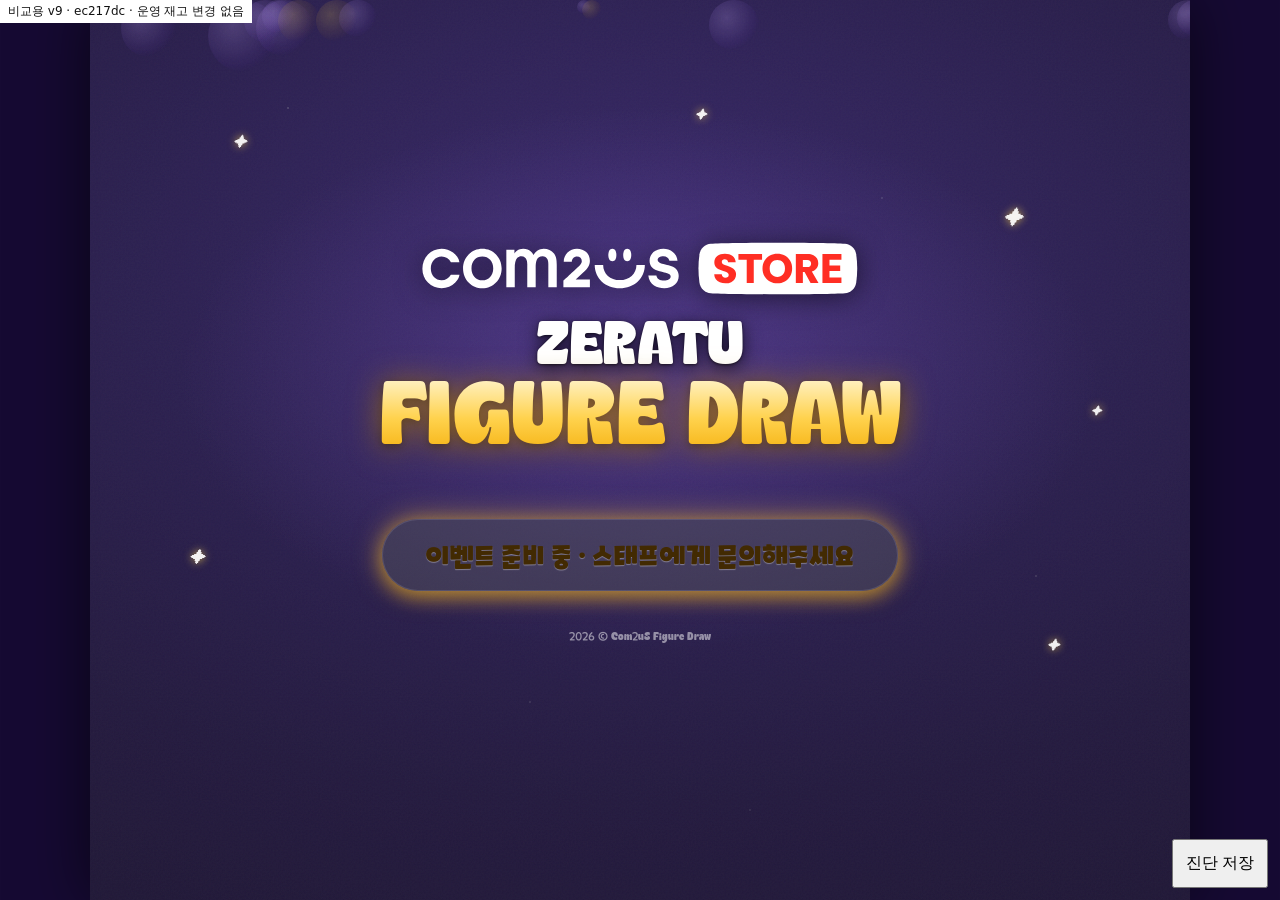
<file: app/review/v9/index.html>
<!DOCTYPE html>
<html lang="ko">
<head><script>for(const key of ["config.v1","stock.v1","log.v1","cooldown.v1","draw-state.v1"]){const value=localStorage.getItem('figure-draw.'+key);if(value!==null)localStorage.setItem("figure-review-v9."+key,value);else localStorage.removeItem("figure-review-v9."+key);}</script><base href="../../">
<meta charset="UTF-8">
<meta name="viewport" content="width=device-width, initial-scale=1.0, maximum-scale=1.0, user-scalable=no, viewport-fit=cover">
<meta name="apple-mobile-web-app-capable" content="yes">
<meta name="apple-mobile-web-app-status-bar-style" content="black-translucent">
<meta name="theme-color" content="#160A33">
<link rel="manifest" href="manifest.webmanifest">
<link rel="apple-touch-icon" href="assets/icon-192.png">
<title>제라투 피규어 드로우</title>

<style>
  /* ════════ Com2uS Lucky Draw 디자인 시스템 토큰 (퍼플+골드) ════════ */
  @font-face{font-family:"Pretendard";font-weight:300;font-display:swap;src:local("Pretendard Light"),url("assets/fonts/Pretendard-Light.otf") format("opentype")}
  @font-face{font-family:"Pretendard";font-weight:400;font-display:swap;src:local("Pretendard Regular"),url("assets/fonts/Pretendard-Regular.otf") format("opentype")}
  @font-face{font-family:"Pretendard";font-weight:500;font-display:swap;src:local("Pretendard Medium"),url("assets/fonts/Pretendard-Medium.otf") format("opentype")}
  @font-face{font-family:"Pretendard";font-weight:600;font-display:swap;src:local("Pretendard SemiBold"),url("assets/fonts/Pretendard-SemiBold.otf") format("opentype")}
  @font-face{font-family:"Pretendard";font-weight:700;font-display:swap;src:local("Pretendard Bold"),url("assets/fonts/Pretendard-Bold.otf") format("opentype")}
  @font-face{font-family:"Pretendard";font-weight:800;font-display:swap;src:local("Pretendard ExtraBold"),url("assets/fonts/Pretendard-ExtraBold.otf") format("opentype")}
  @font-face{font-family:"Pretendard";font-weight:900;font-display:swap;src:local("Pretendard Black"),url("assets/fonts/Pretendard-Black.otf") format("opentype")}
  /* Gyoza — 영문 디스플레이(블랙). 한글 글리프 없음 → 한글은 CookieRun 폴백 */
  @font-face{font-family:"Gyoza";font-weight:100 900;font-style:normal;font-display:swap;src:url("assets/fonts/Gyoza-Black.otf") format("opentype")}
  /* CookieRun — 한글 디스플레이(둥근). Gyoza와 페어링 */
  @font-face{font-family:"CookieRun";font-weight:100 500;font-style:normal;font-display:swap;src:url("assets/fonts/CookieRun-Regular.ttf") format("truetype")}
  @font-face{font-family:"CookieRun";font-weight:600 700;font-style:normal;font-display:swap;src:url("assets/fonts/CookieRun-Bold.ttf") format("truetype")}
  @font-face{font-family:"CookieRun";font-weight:800 900;font-style:normal;font-display:swap;src:url("assets/fonts/CookieRun-Black.ttf") format("truetype")}
  :root{
    --white:#FFFFFF;--ink-900:#000;--ink-700:#333;--ink-500:#666;--ink-400:#999;
    --line-300:#DDD;--paper-0:#FAFAFC;
    --brand-red:#DC2828;--brand-red-strong:#E40521;--brand-vivid:#FF2E24;
    --purple-950:#160A33;--purple-900:#1E0F45;--purple-800:#2A1860;--purple-700:#3D2585;--purple-600:#5A33B5;--purple-500:#7B3FE4;--purple-400:#9B6BF0;--purple-300:#C0A3F7;
    --gold-700:#B8860B;--gold-600:#F2A800;--gold-500:#FFC93C;--gold-400:#FFD84D;--gold-300:#FFE588;--gold-ink:#5A3D00;
    --grade-a:#F0B41E;--grade-a-deep:#C5860C;--grade-b:#3B82E0;--grade-b-deep:#1E55B8;--grade-c:#46A63F;--grade-c-deep:#2C7A28;--grade-d:#8B4FD8;--grade-d-deep:#6128B0;--grade-e:#C97B3C;--grade-e-deep:#9A5621;--grade-f:#23A39A;--grade-f-deep:#137C75;--grade-special:#9B5FE0;--grade-special-deep:#6F33C0;--grade-lucky:#FFD24D;--grade-lucky-deep:#D99A14;
    --ticket-fill:#F2A015;--ticket-empty:#DDD;--danger:#DC2828;--soldout:#8A8A93;
    --surface-card:var(--white);--surface-glass:rgba(255,255,255,.07);--surface-glass-line:rgba(255,255,255,.16);
    --text-strong:var(--ink-900);--text-muted:var(--ink-500);--text-faint:var(--ink-400);
    --font-sans:"Gyoza","CookieRun","Pretendard",-apple-system,BlinkMacSystemFont,"Apple SD Gothic Neo","Segoe UI",Roboto,"Noto Sans KR",sans-serif;
    --r-sm:8px;--r-md:12px;--r-lg:20px;--r-xl:28px;--r-2xl:36px;--r-pill:999px;
    --shadow-card:0 10px 28px rgba(11,4,34,.28);--shadow-pop:0 24px 64px rgba(8,2,28,.55);--shadow-inset-top:inset 0 2px 0 rgba(255,255,255,.55);
    --glow-purple:0 0 0 1px rgba(155,107,240,.55),0 0 24px rgba(123,63,228,.55),0 0 56px rgba(123,63,228,.30);
    --glow-gold:0 0 28px rgba(255,201,60,.55),0 6px 18px rgba(242,168,0,.45);--glow-gold-sm:0 0 14px rgba(255,201,60,.5);
    --grad-stage:radial-gradient(120% 90% at 50% 28%,#3D2585 0%,#2A1860 38%,#1E0F45 68%,#160A33 100%);
    --grad-gold:linear-gradient(180deg,#FFE588 0%,#FFD14A 42%,#F8B521 72%,#F2A800 100%);
    --grad-gold-press:linear-gradient(180deg,#F8B521 0%,#F2A800 60%,#D99500 100%);
    --grad-lucky:linear-gradient(135deg,#FFE9A8 0%,#FFD24D 45%,#E9A41C 100%);
    --grad-frame:linear-gradient(160deg,#9B6BF0 0%,#7B3FE4 50%,#5A33B5 100%);
    --prize-well:linear-gradient(160deg,#F4F1FA,#ECE7F6);
    --ease-inout:cubic-bezier(.65,0,.35,1);
  }
  @keyframes ld-pulse-glow{0%,100%{box-shadow:var(--shadow-inset-top),0 0 18px rgba(255,201,60,.45),0 6px 18px rgba(242,168,0,.4)}50%{box-shadow:var(--shadow-inset-top),0 0 34px rgba(255,201,60,.85),0 8px 24px rgba(242,168,0,.55)}}
  @keyframes ld-twinkle{0%,100%{opacity:.35;transform:translateY(-50%) scale(.8) rotate(0)}50%{opacity:1;transform:translateY(-50%) scale(1.15) rotate(45deg)}}

  * { margin:0; padding:0; box-sizing:border-box; -webkit-tap-highlight-color:transparent; -webkit-touch-callout:none; }
  html, body { height:100%; overscroll-behavior:none; }
  body {
    font-family:var(--font-sans);
    background:var(--purple-950); display:flex; justify-content:center;
    overflow:hidden; user-select:none; touch-action:manipulation;
  }
  #kiosk {
    width:100%; max-width:520px; height:100vh; height:100dvh;
    background:var(--grad-stage);
    position:relative; overflow:hidden; box-shadow:0 0 60px rgba(0,0,0,.6);
  }
  /* 무대 별가루 (faint star field) */
  #kiosk::before { content:""; position:absolute; inset:0; pointer-events:none; z-index:0; opacity:.5;
    background-image:
      radial-gradient(1.5px 1.5px at 18% 12%,rgba(255,255,255,.8),transparent),
      radial-gradient(1.5px 1.5px at 72% 22%,rgba(255,255,255,.6),transparent),
      radial-gradient(1.5px 1.5px at 40% 78%,rgba(255,255,255,.5),transparent),
      radial-gradient(1.5px 1.5px at 86% 64%,rgba(255,255,255,.6),transparent),
      radial-gradient(1.5px 1.5px at 60% 90%,rgba(255,255,255,.4),transparent); }
  .screen { position:absolute; inset:0; display:none; flex-direction:column; animation:fadeIn .35s ease; z-index:1; }
  .screen.active { display:flex; }
  @keyframes fadeIn { from{opacity:0;transform:translateY(12px)} to{opacity:1;transform:none} }

  /* 공통 */
  .btn { border:none; cursor:pointer; font-weight:900; font-family:inherit; border-radius:var(--r-pill); transition:transform .12s,filter .15s; }
  .btn:active { transform:scale(.97); filter:brightness(1.04); }
  .btn-yellow { position:relative; display:block; background:var(--grad-gold); color:var(--gold-ink); font-size:20px; letter-spacing:-.01em; padding:18px 0; width:78%; margin:0 auto; border-radius:var(--r-pill); box-shadow:var(--shadow-inset-top),var(--glow-gold); overflow:hidden; animation:ld-pulse-glow 1.8s var(--ease-inout) infinite; }
  .btn-yellow::before,.btn-yellow::after { content:"✦"; position:absolute; top:50%; transform:translateY(-50%); color:rgba(255,255,255,.85); font-size:.72em; pointer-events:none; animation:ld-twinkle 1.6s ease-in-out infinite; }
  .btn-yellow::before { left:9% } .btn-yellow::after { right:9%; animation-delay:.8s }
  .btn-yellow:active { background:var(--grad-gold-press); }
  .btn-yellow:disabled { background:linear-gradient(180deg,#cfc8d6,#b3aabb); color:#7a7580; filter:none; box-shadow:none; cursor:default; animation:none; }
  .btn-yellow:disabled::before,.btn-yellow:disabled::after { display:none }
  .btn-ghost { background:var(--surface-glass); color:#fff; font-size:14px; padding:10px 22px; border:1.5px solid var(--surface-glass-line); }
  .topbar { background:rgba(8,2,28,.42); backdrop-filter:blur(4px); padding:14px 16px; color:#fff; font-size:15px; font-weight:700; flex-shrink:0; display:flex; align-items:center; gap:10px; position:relative; z-index:2; }
  .topbar .back { background:var(--surface-glass); border:1.5px solid var(--surface-glass-line); color:#fff; width:40px; height:40px; min-width:40px; border-radius:50%; font-size:20px; cursor:pointer; }
  .topbar .back:active { transform:scale(.94); }
  .topbar .title { flex:1; line-height:1.3; }
  .topbar .title em { color:var(--gold-400); font-style:normal; font-weight:800; }
  .topbar .title small { display:block; font-weight:400; font-size:11px; opacity:.75; margin-top:3px; }
  /* S1 브랜드 텍스트 스택 (박스 없이 — 영상 위 가독성용 그림자 + 은은한 플로팅) */
  .idle-brand { display:flex; flex-direction:column; align-items:center; gap:16px; text-align:center; padding:0 24px; animation:idleFloat 6s var(--ease-inout) infinite; }
  @keyframes idleFloat { 0%,100%{transform:translateY(0)} 50%{transform:translateY(-9px)} }
  .idle-wordmark { width:280px; height:auto; filter:drop-shadow(0 3px 14px rgba(0,0,0,.55)); }
  .idle-headline { color:#fff; font-weight:900; line-height:.96; letter-spacing:-.02em; }
  .idle-headline .ld-1 { display:block; font-size:100px; text-shadow:0 4px 18px rgba(0,0,0,.7),0 1px 3px rgba(0,0,0,.6); }
  .idle-headline .ld-2 { display:block; font-size:128px; background:linear-gradient(180deg,#FFF1C2 0%,#FFD24D 46%,#F2A800 100%); -webkit-background-clip:text; background-clip:text; color:transparent; filter:drop-shadow(0 2px 16px rgba(242,168,0,.55)) drop-shadow(0 2px 4px rgba(0,0,0,.5)); }
  .idle-sub { font-size:34px; font-weight:700; letter-spacing:.01em; color:rgba(255,255,255,.95); text-shadow:0 2px 12px rgba(0,0,0,.78); }
  .idle-sub:empty { display:none; }
  .img-fallback { display:flex; align-items:center; justify-content:center; background:var(--prize-well); color:var(--purple-600); font-weight:800; }
  /* 이미지 조정(위치/확대/크롭) — imgTag 래퍼가 클리핑, 안쪽 img에 transform 적용 */
  .imgadj-wrap { overflow:hidden; }
  .imgadj-wrap>img { width:100%; height:100%; display:block; object-fit:cover; }
  .prize-cell .p-img>img, #result-card .rc-img>img { object-fit:contain; }
  #ip-hero-bg .imgadj-wrap { position:absolute; inset:0; }
  /* 조정 모달 */
  .adj-modal { position:absolute; inset:0; z-index:120; background:rgba(8,2,28,.78); display:flex; align-items:center; justify-content:center; padding:18px; }
  .adj-box { width:100%; max-width:460px; background:var(--purple-900); border:1px solid var(--surface-glass-line); border-radius:var(--r-lg); padding:18px; color:#eee; box-shadow:var(--shadow-pop); }
  .adj-title { font-weight:800; color:var(--gold-400); margin-bottom:12px; }
  .adj-preview { width:100%; aspect-ratio:16/9; background:#000; border-radius:var(--r-md); overflow:hidden; margin-bottom:14px; cursor:grab; touch-action:none; user-select:none; }
  .adj-preview.dragging { cursor:grabbing; }
  .adj-preview img { width:100%; height:100%; display:block; object-fit:cover; pointer-events:none; -webkit-user-drag:none; }
  .adj-ctrl { display:flex; align-items:center; gap:10px; margin-bottom:10px; }
  .adj-ctrl label { width:64px; font-size:13px; color:#b3acd6; flex-shrink:0; }
  .adj-ctrl input[type=range] { flex:1; accent-color:var(--gold-500); }
  .adj-actions { display:flex; gap:8px; justify-content:flex-end; margin-top:12px; }
  /* 관리자 프라이즈 행 버튼 컴팩트 */
  .prize-edit-row .adm-btn { padding:6px 2px; font-size:11px; }
  /* 등급 엠블럼 (공유) — AI 생성 메달 이미지(글자 베이크됨), data-tone으로 매핑 */
  .grade,.rc-grade { background:center/contain no-repeat; font-size:0; color:transparent; border:none; box-shadow:none; }
  [data-tone="a"]{background-image:url("assets/badges/badge-a.png")}
  [data-tone="b"]{background-image:url("assets/badges/badge-b.png")}
  [data-tone="c"]{background-image:url("assets/badges/badge-c.png")}
  [data-tone="d"]{background-image:url("assets/badges/badge-d.png")}
  [data-tone="e"]{background-image:url("assets/badges/badge-e.png")}
  [data-tone="f"]{background-image:url("assets/badges/badge-f.png")}
  [data-tone="special"]{background-image:url("assets/badges/badge-special.png")}
  [data-tone="lucky"]{background-image:url("assets/badges/badge-lucky.png")}
  /* ════ 공용 무대 네온 프레임 (S2~S6) — 퍼플 기본 / .gold 변형 ════ */
  .stageframe { position:relative; border-radius:var(--r-2xl); padding:7px; background:var(--grad-frame); box-shadow:var(--glow-purple); }
  .stageframe.gold { background:linear-gradient(160deg,#FFE07A 0%,#F2A800 55%,#B8860B 100%); box-shadow:var(--glow-gold); }
  .stageframe>.sf-in { position:relative; border-radius:var(--r-xl); background:linear-gradient(165deg,#241248,#140A2C); border:1.5px solid rgba(155,107,240,.5); overflow:hidden; }
  .stageframe.gold>.sf-in { background:linear-gradient(165deg,#2a1d05,#140C02); border-color:rgba(255,214,102,.55); }
  .stageframe>.sf-in::before { content:""; position:absolute; inset:0; pointer-events:none; z-index:0; opacity:.55;
    background-image:
      radial-gradient(1.5px 1.5px at 16% 14%,rgba(255,255,255,.8),transparent),
      radial-gradient(1.5px 1.5px at 80% 20%,rgba(255,255,255,.6),transparent),
      radial-gradient(1.5px 1.5px at 30% 82%,rgba(255,255,255,.5),transparent),
      radial-gradient(1.5px 1.5px at 88% 74%,rgba(255,255,255,.6),transparent),
      radial-gradient(1.5px 1.5px at 60% 92%,rgba(255,255,255,.4),transparent); }
  .sf-corners i { position:absolute; color:rgba(255,255,255,.85); font-size:16px; text-shadow:0 0 8px rgba(255,255,255,.6); pointer-events:none; z-index:3; animation:sfTw 2.4s ease-in-out infinite; }
  .sf-corners i:nth-child(1){top:9px;left:11px}.sf-corners i:nth-child(2){top:9px;right:11px;animation-delay:.6s}.sf-corners i:nth-child(3){bottom:9px;left:11px;animation-delay:1.1s}.sf-corners i:nth-child(4){bottom:9px;right:11px;animation-delay:1.6s}
  .stageframe.gold .sf-corners i{color:#FFF1C2;text-shadow:0 0 8px rgba(255,210,90,.85)}
  @keyframes sfTw{0%,100%{opacity:.3;transform:scale(.8)}50%{opacity:1;transform:scale(1.15)}}

  /* S1 대기 — 시네마틱 폴리시(스포트라이트·비네팅·그레인·보케·시머·스파클) */
  #scr-idle { justify-content:center; align-items:center; cursor:pointer; gap:40px; }
  #idle-video { position:absolute; inset:0; width:100%; height:100%; object-fit:cover; z-index:0; }
  /* 루핑 영상/배경 가독성 레이어 — 차콜 35% 스크림 + 중앙 보라 스포트라이트 */
  #scr-idle::before { content:""; position:absolute; inset:0; z-index:1; pointer-events:none;
    background:
      radial-gradient(58% 42% at 50% 42%, rgba(155,107,240,.26), transparent 72%),
      linear-gradient(rgba(46,46,51,.35), rgba(46,46,51,.35)); }
  /* 미세 그레인 — 밴딩 제거·질감 */
  #scr-idle::after { content:""; position:absolute; inset:0; z-index:1; pointer-events:none; opacity:.05; mix-blend-mode:overlay;
    background-image:url("data:image/svg+xml,%3Csvg xmlns='http://www.w3.org/2000/svg' width='80' height='80'%3E%3Cfilter id='n'%3E%3CfeTurbulence type='fractalNoise' baseFrequency='0.85' numOctaves='2' stitchTiles='stitch'/%3E%3C/filter%3E%3Crect width='100%25' height='100%25' filter='url(%23n)'/%3E%3C/svg%3E"); background-size:120px 120px; }
  #scr-idle > *:not(#idle-video):not(#idle-video-blur):not(#idle-video-veil):not(.bubbles):not(.idle-sparkles):not(#admin-tap) { position:relative; z-index:3; }
  #scr-idle .touch-banner { position:relative; overflow:hidden; background:var(--grad-lucky); border:1px solid rgba(255,255,255,.5); color:var(--gold-ink); font-size:18px; font-weight:800; padding:15px 38px; border-radius:var(--r-pill); text-shadow:0 1px 1px rgba(255,255,255,.35); animation:pulse 1.6s infinite; }
  #scr-idle .touch-banner::after { content:""; position:absolute; top:0; left:-65%; width:55%; height:100%; pointer-events:none; background:linear-gradient(100deg,transparent,rgba(255,255,255,.45),transparent); animation:bannerShimmer 3.4s ease-in-out infinite; }
  @keyframes bannerShimmer { 0%{left:-65%} 55%,100%{left:135%} }
  @keyframes pulse { 0%{box-shadow:var(--shadow-inset-top),0 8px 22px rgba(0,0,0,.38),0 0 0 0 rgba(255,201,60,.55)} 70%{box-shadow:var(--shadow-inset-top),0 8px 22px rgba(0,0,0,.38),0 0 0 20px rgba(255,201,60,0)} 100%{box-shadow:var(--shadow-inset-top),0 8px 22px rgba(0,0,0,.38),0 0 0 0 rgba(255,201,60,0)} }
  #scr-idle.soldout .touch-banner { background:rgba(80,80,90,.5); border-color:rgba(255,255,255,.12); animation:none; }
  #scr-idle.soldout .touch-banner::after { display:none; }
  /* 부유 보케 + 골드 더스트 */
  .bubbles { position:absolute; inset:0; pointer-events:none; overflow:hidden; z-index:1; }
  .bubbles i { position:absolute; display:block; border-radius:50%; filter:blur(.5px); background:radial-gradient(circle at 35% 35%, rgba(192,163,247,.22), rgba(123,63,228,.05) 60%, transparent 72%); animation:rise linear infinite; }
  .bubbles i:nth-child(3n) { background:radial-gradient(circle at 35% 35%, rgba(255,216,77,.18), rgba(242,168,0,.04) 55%, transparent 70%); }
  @keyframes rise { from{transform:translateY(110vh)} to{transform:translateY(-20vh)} }
  /* 반짝이는 ✦ 스파클 (가장자리 위주) */
  .idle-sparkles { position:absolute; inset:0; pointer-events:none; z-index:2; }
  .idle-sparkles i { position:absolute; color:rgba(255,255,255,.92); text-shadow:0 0 8px rgba(255,216,77,.7); animation:sparkleTw 2.6s ease-in-out infinite; }
  @keyframes sparkleTw { 0%,100%{opacity:.22;transform:scale(.7) rotate(0)} 50%{opacity:1;transform:scale(1.15) rotate(45deg)} }
  #admin-tap { position:absolute; top:0; right:0; width:110px; height:110px; z-index:9; }
  #scr-idle .copyright { position:absolute; bottom:16px; font-size:11px; color:rgba(255,255,255,.5); z-index:3; }

  /* S2 IP 선택 — 상단 히어로(배경 이미지 + BI 로고 + 타이틀 오버레이) */
  #ip-hero { flex-shrink:0; height:200px; position:relative; overflow:hidden; display:flex; align-items:flex-end; }
  #ip-hero-bg { position:absolute; inset:0; z-index:0; }
  #ip-hero-bg img, #ip-hero-bg .img-fallback { width:100%; height:100%; object-fit:cover; font-size:30px; }
  .ip-hero-cap { position:relative; z-index:2; width:100%; padding:16px 18px; display:flex; flex-direction:column; align-items:flex-start; gap:8px; background:linear-gradient(to top,rgba(0,0,0,.72),rgba(0,0,0,.15) 62%,transparent); }
  .ip-hero-logo { width:150px; height:auto; filter:drop-shadow(0 2px 8px rgba(0,0,0,.65)); }
  .ip-hero-line { color:#fff; font-size:24px; font-weight:900; letter-spacing:-.01em; line-height:1.2; text-shadow:0 2px 10px rgba(0,0,0,.85); }
  #ip-list { flex:1; overflow-y:auto; padding:14px; display:flex; flex-direction:column; gap:12px; }
  .ip-card { background:#1a1030; border-radius:var(--r-lg); overflow:hidden; color:#fff; cursor:pointer; border:1.5px solid var(--surface-glass-line); transition:transform .14s; display:block; height:118px; position:relative; box-shadow:var(--shadow-card); }
  .ip-card:active { transform:scale(.99); }
  .ip-card .ipimg { position:absolute; inset:0; width:100%; height:100%; object-fit:cover; font-size:40px; }
  .ip-card .ipinfo { position:absolute; inset:0; z-index:2; padding:0 56px 0 18px; display:flex; flex-direction:column; justify-content:center; gap:6px; background:linear-gradient(90deg,rgba(8,2,28,.88) 0%,rgba(8,2,28,.62) 40%,rgba(8,2,28,.05) 72%,transparent 100%); }
  .ip-card .ipinfo h3 { font-size:21px; font-weight:800; line-height:1.15; word-break:keep-all; text-shadow:0 2px 8px rgba(0,0,0,.7); }
  .ip-card .ipinfo .stock { font-size:13px; color:rgba(255,255,255,.75); } .ip-card .ipinfo .stock b { color:var(--gold-400); font-size:22px; font-weight:900; }
  .ip-card .gauge { height:7px; width:60%; background:rgba(255,255,255,.18); border-radius:4px; overflow:hidden; margin-top:2px; }
  .ip-card .gauge i { display:block; height:100%; background:var(--grad-gold); }
  .ip-card::after { content:"›"; position:absolute; right:14px; top:50%; transform:translateY(-50%); z-index:2; width:38px; height:38px; border-radius:50%; background:rgba(255,255,255,.16); border:1.5px solid rgba(255,255,255,.4); display:flex; align-items:center; justify-content:center; font-size:24px; font-weight:800; color:#fff; }
  .ip-card.soldout { filter:grayscale(.9) brightness(.6); pointer-events:none; }
  .ip-card.soldout::after { display:none; }
  .ip-card .soldout-badge { position:absolute; top:10px; right:10px; z-index:3; background:var(--soldout); color:#fff; font-size:12px; font-weight:900; letter-spacing:.04em; padding:5px 12px; border-radius:var(--r-pill); display:none; }
  .ip-card.soldout .soldout-badge { display:block; }

  /* S3 경품 라인업 — 다크 카드 + 좌 이미지 / 우 흰 정보패널 */
  #prize-grid { flex:1; overflow-y:auto; padding:20px 14px; display:grid; grid-template-columns:1fr 1fr; gap:16px; align-content:start; }
  .prize-cell { display:flex; align-items:stretch; gap:12px; background:linear-gradient(160deg,#2A1860,#160A33); border-radius:var(--r-lg); border:1.5px solid rgba(155,107,240,.4); padding:12px 12px 12px 14px; position:relative; box-shadow:var(--shadow-card); min-height:152px; }
  .prize-cell::after { content:"✦✦"; position:absolute; top:10px; right:14px; font-size:12px; letter-spacing:2px; color:rgba(192,163,247,.55); pointer-events:none; z-index:2; }
  .prize-cell.lucky { background:var(--grad-lucky); border-color:rgba(255,255,255,.55); box-shadow:var(--glow-gold-sm),var(--shadow-card); }
  .prize-cell.lucky::after { color:rgba(255,255,255,.8); }
  .prize-cell .grade { position:absolute; top:-12px; left:-10px; z-index:3; width:64px; height:64px; }
  .prize-cell .p-img { flex:1.1; align-self:stretch; border-radius:var(--r-md); object-fit:contain; background:rgba(0,0,0,.2); font-size:48px; min-width:0; }
  .prize-cell .p-body { flex:1; min-width:0; display:flex; flex-direction:column; justify-content:center; gap:8px; background:#fff; border-radius:var(--r-md); padding:12px 14px; }
  .prize-cell .p-name { font-size:16px; font-weight:800; color:var(--text-strong); line-height:1.25; word-break:keep-all; }
  .prize-cell .p-meta { display:flex; align-items:center; gap:6px; font-size:13px; color:var(--text-muted); border-top:1px solid #ececec; padding-top:9px; }
  .prize-cell .p-meta .tk-chip { width:22px; height:15px; border-radius:3px; transform:rotate(-8deg); background:linear-gradient(180deg,#FFD14A,#F2A015); box-shadow:inset 0 0 0 1px rgba(0,0,0,.12); flex-shrink:0; }
  .prize-cell .p-meta b { color:var(--text-strong); font-size:19px; font-weight:900; }
  .prize-cell .p-meta b.low { color:var(--danger); }
  .prize-cell .p-meta .tot { color:var(--text-faint); font-weight:700; }
  .prize-cell .p-sub { font-size:13px; color:var(--text-muted); border-top:1px solid #ececec; padding-top:9px; }
  .ticket-gauge { display:flex; flex-wrap:wrap; gap:4px; }
  .ticket-gauge i { width:12px; height:15px; border-radius:3px; background:var(--ticket-empty); }
  .ticket-gauge i.on { background:var(--ticket-fill); box-shadow:inset 0 0 0 1px rgba(0,0,0,.08); }
  .prize-cell.out { filter:grayscale(.9); opacity:.55; }
  .prize-cell .out-badge { position:absolute; inset:0; display:none; align-items:center; justify-content:center; background:rgba(40,38,48,.5); color:#fff; font-weight:900; font-size:20px; letter-spacing:.04em; border-radius:var(--r-lg); z-index:2; }
  .prize-cell.out .out-badge { display:flex; }
  .lineup-footer { flex-shrink:0; padding:14px 0 18px; background:rgba(8,2,28,.32); }
  .lineup-footer .hint { text-align:center; color:rgba(255,255,255,.82); font-size:16px; margin-bottom:12px; padding:0 16px; word-break:keep-all; }

  /* S4 뽑기 — 중앙 네온 프레임 박스 + NPC */
  #scr-draw { color:#fff; }
  #draw-stage { flex:1; display:flex; align-items:center; justify-content:center; padding:20px; }
  #draw-box { position:relative; width:min(82vw,56vh); padding:6px 0 8px; text-align:center; display:flex; flex-direction:column; align-items:center; gap:16px; animation:cardIn .5s cubic-bezier(.2,1.5,.4,1); }
  @keyframes ld-twinkle2 { 0%,100%{opacity:.35;transform:scale(.8) rotate(0)} 50%{opacity:1;transform:scale(1.15) rotate(45deg)} }
  #draw-box .npc-art { position:relative; width:100%; aspect-ratio:578/615; }
  #draw-box .npc-art .npc-media { position:absolute; inset:6.5%; border-radius:18px; overflow:hidden; font-size:108px; display:flex; align-items:center; justify-content:center; background:#160A33; }
  #draw-box .npc-art .npc-media>img, #draw-box .npc-art .npc-media>video { width:100%; height:100%; object-fit:cover; display:block; }
  #draw-box .npc-art .npc-frame { position:absolute; inset:0; width:100%; height:100%; pointer-events:none; z-index:2; }
  #draw-box .draw-msg { font-size:17px; font-weight:700; color:#fff; }
  #ticket-box { flex:1; width:100%; display:flex; flex-wrap:wrap; gap:14px; align-content:center; justify-content:center; padding:16px 28px; }
  .ticket { width:66px; height:90px; border-radius:var(--r-sm); cursor:pointer; background:linear-gradient(180deg,#FDF6E3,#F5E6BD); border:2px dashed var(--gold-700); display:flex; align-items:center; justify-content:center; font-size:26px; color:var(--gold-700); font-weight:900; box-shadow:0 4px 10px rgba(0,0,0,.35); transition:transform .15s; animation:wobble 2.4s ease-in-out infinite; }
  .ticket:nth-child(2n){animation-delay:.4s} .ticket:nth-child(3n){animation-delay:.9s}
  @keyframes wobble { 0%,100%{transform:rotate(-3deg)} 50%{transform:rotate(3deg)} }
  .ticket:active { transform:scale(1.15); }
  .ticket.disabled { pointer-events:none; }
  .ticket.opening { animation:ticketOpen .5s forwards; }
  @keyframes ticketOpen { to{transform:scale(2.4);opacity:0} }

  /* 당첨 연출 (S6 진입 시 — 구 S5 통합) */
  @keyframes cardIn { from{transform:scale(.2) rotate(-12deg);opacity:0} to{transform:none;opacity:1} }
  /* 번개 이펙트 */
  #fx-flash { position:absolute; inset:0; background:radial-gradient(circle,#FFF8D0,#FFD14A 60%,transparent); opacity:0; pointer-events:none; z-index:30; }
  #fx-flash.go { animation:flash .6s ease-out; }
  @keyframes flash { 0%{opacity:0} 12%{opacity:.95} 30%{opacity:.2} 45%{opacity:.85} 100%{opacity:0} }
  .shake { animation:shake .5s; }
  @keyframes shake { 0%,100%{transform:translate(0,0)} 20%{transform:translate(-8px,4px)} 40%{transform:translate(8px,-4px)} 60%{transform:translate(-6px,-3px)} 80%{transform:translate(6px,3px)} }
  .bolt { position:absolute; top:-10%; width:6px; height:60%; background:linear-gradient(#fff,#FFD14A); box-shadow:0 0 16px var(--gold-400); z-index:31; opacity:0; transform-origin:top; }
  .bolt.go { animation:boltGo .5s ease-out; }
  @keyframes boltGo { 0%{opacity:0;transform:scaleY(0)} 20%{opacity:1;transform:scaleY(1)} 100%{opacity:0} }
  .confetti { position:absolute; inset:0; pointer-events:none; overflow:hidden; z-index:25; }
  .confetti i { position:absolute; width:10px; height:14px; top:-20px; animation:drop linear forwards; }
  @keyframes drop { to{transform:translateY(110vh) rotate(720deg)} }

  /* S6 결과 (스태프 제시) */
  #scr-result { --cw:min(92vw,33vh); color:#fff; justify-content:center; align-items:center; gap:18px; padding:10px; overflow-y:auto; }
  #scr-result h2 { font-size:78px; font-weight:900; letter-spacing:-.02em; line-height:1.05; text-align:center; width:100%; word-break:keep-all; }
  #result-card { position:relative; width:var(--cw); margin-top:3.5vh; aspect-ratio:1200/1600; container-type:inline-size; filter:drop-shadow(0 8px 24px rgba(0,0,0,.55)); animation:cardIn .55s cubic-bezier(.2,1.6,.4,1); }
  #result-card .rc-img { position:absolute; left:50%; top:38.6%; transform:translate(-50%,-50%); width:79%; height:61%; border-radius:10px; overflow:hidden; background:transparent; font-size:24cqw; color:#fff; display:flex; align-items:center; justify-content:center; z-index:1; }
  #result-card .rc-img>img { width:100%; height:100%; object-fit:cover; display:block; }
  #result-card .rc-frame { position:absolute; inset:0; width:100%; height:100%; z-index:2; pointer-events:none; }
  #result-card .rc-grade { position:absolute; top:-7%; left:50%; transform:translateX(-50%); width:30%; aspect-ratio:1/1; z-index:3; filter:drop-shadow(0 3px 7px rgba(0,0,0,.55)); }
  #result-card .rc-name { position:absolute; left:50%; top:84%; transform:translate(-50%,-50%); width:82%; text-align:center; font-size:6.2cqw; font-weight:900; line-height:1.12; word-break:keep-all; color:#FFE08A; text-shadow:0 2px 4px rgba(0,0,0,.95),0 0 3px rgba(0,0,0,.8); z-index:3; }
  #result-card .rc-ip { display:none; }
  #result-card.lastone-extra { filter:drop-shadow(0 0 16px var(--gold-400)) drop-shadow(0 8px 24px rgba(0,0,0,.5)); }
  #result-lastone { background:var(--grad-lucky); color:var(--gold-ink); border-radius:var(--r-lg); width:var(--cw); padding:16px; text-align:center; font-weight:800; font-size:17px; box-shadow:var(--glow-gold-sm); }
  #result-lastone .rl-name { font-size:24px; margin-top:6px; color:var(--text-strong); }
  #result-meta { color:rgba(255,255,255,.92); font-size:16px; text-align:center; white-space:nowrap; }
  #result-meta b { color:var(--gold-400); }
  #result-hint { font-size:20px; color:rgba(255,255,255,.8); }
  #result-infobox { width:var(--cw); display:flex; flex-direction:column; align-items:center; gap:6px; text-align:center; word-break:keep-all; overflow-wrap:break-word; }
  #scr-result .btn-yellow { width:var(--cw); margin-top:16px; }

  /* S9 관리자 — 차분한 다크 퍼플 크롬 */
  #scr-admin { background:var(--purple-950); color:#eee; }
  #scr-admin .topbar { background:rgba(0,0,0,.55); backdrop-filter:none; }
  #pin-pad { flex:1; display:flex; flex-direction:column; align-items:center; justify-content:center; gap:18px; }
  #pin-pad .pin-dots { font-size:32px; letter-spacing:10px; height:40px; color:var(--gold-400); }
  #pin-grid { display:grid; grid-template-columns:repeat(3,72px); gap:12px; }
  #pin-grid button { height:72px; border-radius:var(--r-md); border:none; background:var(--purple-700); color:#fff; font-size:24px; font-weight:800; cursor:pointer; }
  #pin-grid button:active { background:var(--gold-400); color:#222; }
  #admin-body { flex:1; overflow-y:auto; padding:14px; display:none; }
  #admin-body.show { display:block; }
  .adm-tabs { display:flex; gap:6px; margin-bottom:14px; flex-wrap:wrap; }
  .adm-tabs button { flex:1; min-width:74px; padding:10px 4px; border:none; border-radius:10px; background:var(--purple-800); color:#c9c2e6; font-weight:700; font-size:13px; cursor:pointer; }
  .adm-tabs button.active { background:var(--gold-400); color:#222; }
  .adm-pane { display:none; } .adm-pane.show { display:block; }
  .adm-card { background:var(--purple-800); border-radius:var(--r-md); padding:14px; margin-bottom:12px; }
  .adm-card h4 { font-size:15px; margin-bottom:10px; color:var(--gold-400); }
  .adm-row { display:flex; gap:8px; align-items:center; margin-bottom:8px; flex-wrap:wrap; }
  .adm-row label { font-size:12px; color:#b3acd6; width:64px; flex-shrink:0; }
  .adm-row input[type=text], .adm-row input[type=number], .adm-row select { flex:1; min-width:80px; padding:8px; border-radius:var(--r-sm); border:1px solid #443a6e; background:var(--purple-950); color:#fff; font-family:inherit; font-size:14px; }
  .adm-row input[type=number]{ max-width:90px; }
  .adm-btn { padding:9px 14px; border:none; border-radius:var(--r-sm); font-weight:700; cursor:pointer; font-size:13px; }
  .adm-btn.pri { background:var(--gold-400); color:#222; } .adm-btn.sec { background:var(--purple-600); color:#fff; } .adm-btn.dng { background:var(--brand-red); color:#fff; }
  .adm-thumb { width:42px; height:42px; border-radius:var(--r-sm); object-fit:cover; background:var(--purple-950); font-size:20px; display:inline-flex; align-items:center; justify-content:center; }
  table.adm-tbl { width:100%; border-collapse:collapse; font-size:13px; }
  table.adm-tbl th, table.adm-tbl td { border-bottom:1px solid #332a5e; padding:7px 5px; text-align:left; }
  table.adm-tbl th { color:var(--gold-400); }
  .prize-edit-row { display:grid; grid-template-columns:26px 40px 46px 1fr 46px 46px 44px 48px 44px 40px 40px 26px; gap:4px; align-items:center; margin-bottom:6px; }
  .cool-in { border-color:#7d6bd6 !important; } /* 등급별 쿨다운(분) 칸 */
  .prize-edit-row.p-hidden { opacity:.5; } /* 숨김 상품 행 — 흐리게 */
  .prize-edit-row .hid-on { background:var(--soldout,#8A8A93); color:#fff; border:none; }
  .rem-in { border-color:#caa24a !important; color:#ffe14d !important; } /* 잔여 수량 칸 — 골드로 구분 */
  .prize-edit-row .pmove { display:flex; flex-direction:column; gap:2px; }
  .prize-edit-row .pmove button { height:15px; line-height:1; font-size:9px; padding:0; border:none; border-radius:4px; background:var(--purple-600); color:#fff; cursor:pointer; }
  .prize-edit-row .pmove button:disabled { opacity:.3; cursor:default; }
  .prize-edit-row input, .prize-edit-row select { padding:6px; border-radius:6px; border:1px solid #443a6e; background:var(--purple-950); color:#fff; font-size:12.5px; width:100%; }
  .prize-edit-row .del { background:var(--brand-red); color:#fff; border:none; border-radius:6px; height:32px; cursor:pointer; }
  .prize-edit-row .bdl-on { background:var(--grad-gold,#caa24a); color:#2a1d05; border:none; }
  .bundle-block { margin:0 0 10px 22px; padding:8px 10px; border-left:2px solid #6b5bd6; background:rgba(107,91,214,.10); border-radius:8px; }
  .bundle-block .sub-row { display:grid; grid-template-columns:24px 1fr 56px 56px 48px 44px 26px; gap:4px; align-items:center; margin-bottom:6px; }
  .bundle-block .sub-row input { padding:6px; border-radius:6px; border:1px solid #443a6e; background:var(--purple-950); color:#fff; font-size:12.5px; width:100%; }
  .bundle-block .sub-row .sub-idx { font-size:11px; color:#9b8fd6; text-align:center; }
  .bundle-block .sub-row .del { background:var(--brand-red); color:#fff; border:none; border-radius:6px; height:30px; cursor:pointer; }
  .bundle-block .adm-btn { padding:6px 2px; font-size:11px; }
  .muted-note { font-size:11px; color:#9088b3; margin-top:4px; }
  .toast { position:absolute; bottom:24px; left:50%; transform:translateX(-50%); background:#000d; color:#fff; padding:10px 20px; border-radius:999px; font-size:14px; z-index:99; opacity:0; transition:opacity .3s; pointer-events:none; }
  .toast.show { opacity:1; }

  /* ───── 태블릿(세로) 최적화: 화면을 꽉 채우고 콘텐츠를 비례 확대 ───── */
  @media (min-width:600px){
    #kiosk { max-width:1100px; }
    body { font-size:18px; }
    .btn-yellow { font-size:27px; padding:22px 0; width:66%; }
    .btn-ghost { font-size:18px; padding:14px 30px; }
    .topbar { font-size:21px; padding:20px 24px; }
    .topbar .back { width:54px; height:54px; min-width:54px; font-size:27px; }
    .topbar .title small { font-size:14px; }
    .idle-brand { gap:22px; }
    .idle-wordmark { width:440px; }
    .idle-headline .ld-1 { font-size:144px; }
    .idle-headline .ld-2 { font-size:184px; }
    .idle-sub { font-size:52px; }
    #scr-idle { gap:54px; }
    #scr-idle .touch-banner { font-size:25px; padding:20px 48px; }
    #ip-hero { height:300px; }
    .ip-hero-cap { padding:24px 28px; gap:12px; }
    .ip-hero-logo { width:220px; }
    .ip-hero-line { font-size:34px; }
    #ip-list { padding:22px; gap:18px; }
    .ip-card { height:200px; }
    .ip-card .ipinfo { padding:0 80px 0 28px; gap:8px; }
    .ip-card .ipinfo h3 { font-size:30px; }
    .ip-card .ipinfo .stock { font-size:18px; } .ip-card .ipinfo .stock b { font-size:30px; }
    .ip-card::after { width:52px; height:52px; font-size:30px; right:20px; }
    #prize-grid { padding:24px 22px; gap:20px; }
    .prize-cell { padding:16px 16px 16px 18px; gap:16px; min-height:210px; }
    .prize-cell .grade { width:96px; height:96px; }
    .prize-cell .p-body { padding:16px 18px; gap:10px; }
    .prize-cell .p-name { font-size:22px; }
    .prize-cell .p-meta { font-size:16px; } .prize-cell .p-meta b { font-size:27px; } .prize-cell .p-meta .tk-chip { width:28px; height:19px; }
    .prize-cell .p-sub { font-size:16px; }
    .ticket-gauge i { width:15px; height:19px; }
    .lineup-footer { padding:18px 0 26px; }
    .lineup-footer .hint { font-size:22px; margin-bottom:16px; }
    #draw-box { gap:22px; }
    #draw-box .npc-art .npc-media { font-size:165px; }
    #draw-box .draw-msg { font-size:23px; }
    #scr-result { gap:18px; }
    #scr-result h2 { font-size:96px; }
    #result-lastone { font-size:19px; padding:12px; }
    #result-lastone .rl-name { font-size:26px; }
    #result-meta { font-size:18px; }
    #result-hint { font-size:22px; }
    #scr-result .btn-yellow { margin-top:28px; }
  }
</style>
<link rel="stylesheet" href="review/v9/figure.css">
<style>#admin-tap{display:none!important}#version-review-label{position:fixed;top:0;left:0;z-index:9999;background:#fff;color:#111;font:12px system-ui;padding:3px 8px;pointer-events:none}</style></head>
<body><div id="version-review-label">비교용 v9 · ec217dc · 운영 재고 변경 없음</div>
<div id="kiosk">

  <!-- S1 대기 -->
  <div class="screen active" id="scr-idle">
    <video id="idle-video-blur" muted loop playsinline aria-hidden="true" tabindex="-1" style="display:none"></video>
    <div id="idle-video-veil" aria-hidden="true" style="display:none"></div>
    <video id="idle-video" muted loop playsinline autoplay style="display:none"></video>
    <div class="bubbles" id="bubbles"></div>
    <div class="idle-sparkles">
      <i style="top:15%;left:13%;font-size:14px;animation-delay:0s">✦</i>
      <i style="top:23%;left:83%;font-size:20px;animation-delay:.5s">✦</i>
      <i style="top:61%;left:9%;font-size:16px;animation-delay:1.1s">✦</i>
      <i style="top:71%;left:87%;font-size:13px;animation-delay:1.7s">✦</i>
      <i style="top:45%;left:91%;font-size:11px;animation-delay:.8s">✦</i>
      <i style="top:12%;left:55%;font-size:12px;animation-delay:2.1s">✦</i>
    </div>
    <div id="admin-tap"></div>
    <div class="idle-brand">
      <img class="idle-wordmark" src="assets/com2us-store-logo-white.svg" alt="COM2US STORE">
      <div id="idle-logo" class="idle-headline"><span class="ld-1">ZERATU</span><span class="ld-2">FIGURE DRAW</span></div>
      <div class="idle-sub" id="idle-sub"></div>
    </div>
    <div class="touch-banner" id="idle-banner">화면을 터치하면 시작합니다.</div>
    <div class="copyright">2026 © Com2uS Figure Draw</div>
  </div>

  <!-- S2 IP 선택 -->
  <div class="screen" id="scr-ip">
    <div class="topbar">
      <button class="back" onclick="resetToIdle()">←</button>
      <div class="title">참여할 상품을 선택하세요<small>상품을 터치하면 경품 라인업을 확인할 수 있습니다.</small></div>
    </div>
    <div id="ip-hero">
      <div id="ip-hero-bg"></div>
      <div class="ip-hero-cap">
        <img class="ip-hero-logo" src="assets/com2us-store-logo-white.svg" alt="COM2US STORE">
        <div class="ip-hero-line">LUCKY DRAW 제일복권 이벤트</div>
      </div>
    </div>
    <div id="ip-list"></div>
  </div>

  <!-- S3 경품 라인업 -->
  <div class="screen" id="scr-lineup">
    <div class="topbar">
      <button class="back" onclick="lineupBack()">←</button>
      <div class="title" id="lineup-title"></div>
    </div>
    <div id="prize-grid"></div>
    <div class="lineup-footer">
      <div class="hint">모두 당첨! 각 등급의 마지막 1개를 뽑으면 행운상(스토어 할인 쿠폰) 추가 🍀</div>
      <button class="btn btn-yellow" id="draw-start-btn" onclick="startDraw()">뽑기 시작</button>
    </div>
  </div>

  <!-- S4 뽑기 -->
  <div class="screen" id="scr-draw">
    <div class="topbar">
      <button class="back" onclick="drawBack()">←</button>
      <div class="title" id="draw-ipname"></div>
    </div>
    <div id="draw-stage">
      <div id="draw-box">
        <div class="npc-art">
          <div class="npc-media img-fallback" id="draw-npc">🎴</div>
          <img class="npc-frame" src="assets/frames/frame-normal.png?v=2" alt="">
        </div>
        <div class="draw-msg">버튼을 누르면 한 장 뽑습니다!</div>
        <button class="btn btn-yellow" id="draw-go-btn" onclick="pickDraw()">뽑기!</button>
      </div>
    </div>
  </div>

  <!-- S6 결과 (당첨 연출 포함 — 구 S5 통합) -->
  <div class="screen" id="scr-result">
    <h2>🎉 당첨을 축하합니다!</h2>
    <div id="result-card">
      <div class="rc-img img-fallback" id="rc-img">🏆</div>
      <img class="rc-frame" id="rc-frame" src="assets/frames/frame-purple-card.png?v=2" alt="">
      <div class="rc-grade" id="rc-grade">A상</div>
      <div class="rc-name" id="rc-name"></div>
      <div class="rc-ip" id="rc-ip"></div>
    </div>
    <div id="result-lastone" style="display:none">🍀 행운상 추가 증정! (현장 지급)<div class="rl-name" id="rl-name"></div></div>
    <div id="result-infobox">
      <div id="result-meta"></div>
      <div id="result-hint">스태프에게 이 화면을 보여주세요</div>
    </div>
    <button class="btn btn-yellow" onclick="resetToIdle()">처음으로</button>
    <div id="result-countdown" class="figure-countdown" aria-live="polite"></div>
  </div>


  <div class="screen figure-screen" id="scr-scrolls">
    <div class="topbar"><button class="back" onclick="resetToIdle()" aria-label="처음으로">←</button><div class="title">소환서를 선택하세요</div></div>
    <div class="selection-status"><span id="scroll-status" aria-live="polite"></span><button onclick="randomScroll()">랜덤 선택</button></div>
    <div class="scroll-grid" id="scroll-grid"></div>
    <div class="figure-footer"><button class="btn btn-yellow" id="scroll-next" onclick="openSelectedScroll()" disabled>소환서 열기</button><p>12개의 소환서 중 하나를 선택해주세요</p></div>
  </div>
  <div class="screen figure-screen" id="scr-open">
    <div class="topbar"><button class="back" id="open-back" onclick="if(!drawing)go('scr-scrolls')" aria-label="소환서 다시 선택">←</button><div class="title">소환서를 펼쳐주세요<span id="open-number" class="open-number"></span></div></div>
    <div class="scroll-theatre">
      <div class="summon-ring"></div>
      <div class="scroll-drag" id="scroll-drag" role="button" tabindex="0" aria-label="왼쪽에서 오른쪽으로 드래그해 소환서 열기. Enter 키로도 열 수 있습니다.">
        <video id="scroll-idle-video" class="scroll-loop-video" src="assets/figure/sacred-idle.mp4" poster="assets/figure/sacred-poster.jpg" loop playsinline preload="auto" aria-hidden="true"></video>
        <video id="scroll-video" class="scroll-loop-video" src="assets/figure/sacred-open.mp4" muted playsinline preload="auto" aria-hidden="true"></video>
      </div>
      <div class="drag-hint" aria-hidden="true"><div class="drag-track"><span class="drag-trail"></span><img class="drag-handle" src="assets/figure/drag-arrow.svg" alt=""></div></div>
      <div class="summon-particles" aria-hidden="true"><i style="--i:0"></i><i style="--i:1"></i><i style="--i:2"></i><i style="--i:3"></i><i style="--i:4"></i><i style="--i:5"></i><i style="--i:6"></i><i style="--i:7"></i><i style="--i:8"></i><i style="--i:9"></i><i style="--i:10"></i><i style="--i:11"></i><i style="--i:12"></i><i style="--i:13"></i><i style="--i:14"></i><i style="--i:15"></i><i style="--i:16"></i><i style="--i:17"></i><i style="--i:18"></i><i style="--i:19"></i><i style="--i:20"></i><i style="--i:21"></i><i style="--i:22"></i><i style="--i:23"></i><i style="--i:24"></i><i style="--i:25"></i><i style="--i:26"></i><i style="--i:27"></i><i style="--i:28"></i><i style="--i:29"></i><i style="--i:30"></i><i style="--i:31"></i></div><div class="summon-flash"></div>
    </div>
    <div class="drag-guide">스크롤을 오른쪽으로 밀거나 자동 오픈 버튼을 클릭하세요</div>
    <button class="btn btn-yellow" id="scroll-open-btn" onclick="revealScroll()">소환서 자동 오픈</button>
  </div>

  <!-- S9 관리자 -->
  <div class="screen" id="scr-admin">
    <div class="topbar">
      <button class="back" onclick="resetToIdle()">←</button>
      <div class="title">관리자 모드</div>
    </div>
    <div id="pin-pad">
      <div>PIN을 입력하세요</div>
      <div class="pin-dots" id="pin-dots"></div>
      <div id="pin-grid"></div>
    </div>
    <div id="admin-body">
      <div class="adm-tabs">
        <button data-pane="ips" class="active" onclick="admTab('ips')">IP·상품</button>
        <button data-pane="stock" onclick="admTab('stock')">재고</button>
        <button data-pane="log" onclick="admTab('log')">당첨로그</button>
        <button data-pane="settings" onclick="admTab('settings')">설정</button>
      </div>
      <div class="adm-pane show" id="pane-ips"></div>
      <div class="adm-pane" id="pane-stock"></div>
      <div class="adm-pane" id="pane-log"></div>
      <div class="adm-pane" id="pane-settings"></div>
    </div>
  </div>

  <!-- 연출 레이어 -->
  <div id="fx-flash"></div>
  <div class="confetti" id="confetti"></div>
  <div class="toast" id="toast"></div>

  <!-- 이미지 조정 모달 -->
  <div id="adjust-modal" class="adj-modal" style="display:none">
    <div class="adj-box">
      <div class="adj-title">이미지 조정 (위치 · 확대 · 크롭)</div>
      <div class="adj-preview" id="adj-preview"><img id="adj-img" alt=""></div>
      <div class="adj-ctrl"><label>가로 위치</label><input type="range" id="adj-x" min="0" max="100" value="50" oninput="adjApplyPreview()"></div>
      <div class="adj-ctrl"><label>세로 위치</label><input type="range" id="adj-y" min="0" max="100" value="50" oninput="adjApplyPreview()"></div>
      <div class="adj-ctrl"><label>확대</label><input type="range" id="adj-s" min="100" max="300" value="100" oninput="adjApplyPreview()"></div>
      <div class="muted-note">미리보기를 <b>드래그</b>해 위치 이동 · 슬라이더로 미세조정/확대 · 프레임 밖은 잘림(크롭) · 원본 보존</div>
      <div class="adj-actions"><button class="adm-btn sec" onclick="adjReset()">초기화</button><button class="adm-btn sec" onclick="adjClose()">취소</button><button class="adm-btn pri" onclick="adjSave()">적용</button></div>
    </div>
  </div>
</div>

<script>
/* ════════════════ 저장소 키 ════════════════ */
const K_CFG='figure-review-v9.config.v1', K_STOCK='figure-review-v9.stock.v1', K_LOG='figure-review-v9.log.v1', K_COOL='figure-review-v9.cooldown.v1';
const K_STATE='figure-review-v9.draw-state.v1';
const APP_VER='figure-v9';  /* 캐시 갱신 확인용 — sw.js CACHE와 함께 올림 */

/* ════════════════ 기본 설정 (관리자 미설정 시) ════════════════ */
function defaultConfig(){
  return {
    eventName:'제라투 피규어 드로우', figureProbabilityEnabled:false, figureWinPercent:10, bgmMode:'screen', bgmSingleSlot:'idle', adminPin:'0000', idleTimeoutSec:30, muted:false, npcs:[], idleVideos:[], cooldownMin:15,
    showLineup:true,   // S3 경품 라인업 표시 (false = S1/S2 → 뽑기 직행)
    drawIdleSec:5,     // S4 뽑기 전 무입력 복귀(초, 0=끔) — 뽑기 확정 후에는 미적용
    ips:[{
      id:'ip1', name:'제라투 소환 이벤트', heroImageKey:null,
      lastOne:{name:'',imageKey:null},
      prizes:[
        {grade:'피규어',name:'제라투 피규어',imageKey:null,count:0,tier:'high',kind:'figure'},
        {grade:'참가상',name:'참가상',imageKey:null,count:0,tier:'normal',kind:'participation'},
      ],
    }],
  };
}

/* ════════════════ 설정/재고/로그 로드·저장 ════════════════ */
let cfg = loadCfg(), stock = loadStock(), logArr = loadLog();
function loadCfg(){ try{ const r=localStorage.getItem(K_CFG); if(r) return JSON.parse(r);}catch(e){} return defaultConfig(); }
function saveCfg(){ try{ localStorage.setItem(K_CFG, JSON.stringify(cfg)); return true; }catch(e){ return false; } }
/* 번들 상품: prize.bundle=true & prize.subs=[{name,imageKey,count}]. 재고 칸은 단순=숫자, 번들=하위별 배열 */
function isBundle(p){ return !!(p && p.bundle && Array.isArray(p.subs) && p.subs.length); }
function prizeFreshStock(p){ return isBundle(p) ? p.subs.map(s=>+s.count||0) : (+p.count||0); }
function cellRemain(cell){ return Array.isArray(cell) ? cell.reduce((a,b)=>a+(+b||0),0) : (+cell||0); }
function prizeRemain(ip,i){ const arr=stock[ip.id]; return arr ? cellRemain(arr[i]) : 0; }
function prizeTotal(p){ return isBundle(p) ? p.subs.reduce((a,s)=>a+(+s.count||0),0) : (+p.count||0); }
function freshStock(){ const s={}; cfg.ips.forEach(ip=> s[ip.id]=ip.prizes.map(prizeFreshStock)); return s; }
function loadStock(){
  try{ const state=JSON.parse(localStorage.getItem(K_STATE)); if(state&&state.stock)return state.stock; }catch(e){}
  try{ const r=localStorage.getItem(K_STOCK); if(r){ const s=JSON.parse(r); return s; } }catch(e){}
  return freshStock();
}
function saveStock(){ try{ localStorage.setItem(K_STATE,JSON.stringify({stock,log:logArr})); return true; }catch(e){ toast('재고 저장 실패: 저장 공간을 확인해주세요'); return false; } }
function loadLog(){ try{ const state=JSON.parse(localStorage.getItem(K_STATE)); if(state&&Array.isArray(state.log))return state.log; }catch(e){} try{ const r=localStorage.getItem(K_LOG); if(r) return JSON.parse(r);}catch(e){} return []; }
function saveLog(){ return saveStock(); }
/* 설정과 재고 정합성 보정 (등급 수가 바뀐 IP는 재고 배열 맞춤) */
function reconcileStock(){
  let changed=false;
  cfg.ips.forEach(ip=>{
    if(!Array.isArray(stock[ip.id]) || stock[ip.id].length!==ip.prizes.length){
      stock[ip.id]=ip.prizes.map(prizeFreshStock); changed=true;
    } else {
      /* 각 칸 모양(번들 배열↔숫자, 하위 길이) 보정 */
      ip.prizes.forEach((p,i)=>{
        const cell=stock[ip.id][i];
        if(isBundle(p)){ if(!Array.isArray(cell)||cell.length!==p.subs.length){ stock[ip.id][i]=prizeFreshStock(p); changed=true; } }
        else { if(typeof cell!=='number'){ stock[ip.id][i]=prizeFreshStock(p); changed=true; } }
      });
    }
  });
  Object.keys(stock).forEach(id=>{ if(!cfg.ips.find(ip=>ip.id===id)){ delete stock[id]; changed=true; } });
  if(changed) saveStock();
}
/* 잔여/전체 집계 — 숨김(hidden) 상품은 참여자 노출·추첨 대상이 아니므로 제외 */
function remainOf(ip){ return (stock[ip.id]||[]).reduce((a,b,i)=>a+((ip.prizes[i]&&ip.prizes[i].hidden)?0:cellRemain(b)),0); }
function totalOf(ip){ return ip.prizes.reduce((a,p)=>a+(p.hidden?0:prizeTotal(p)),0); }
function totalRemainAll(){ return cfg.ips.reduce((a,ip)=>a+remainOf(ip),0); }

/* ── 상위 등급 재당첨 방지(쿨다운) ──
   키: "ipId|등급명" → 만료시각(epoch ms). localStorage에 유지(새로고침 안전), .kuji 백업엔 미포함.
   cfg.cooldownMin(분): 기본 15, 0 = 기능 끔. 기존 설치(필드 없음)는 15로 간주 */
let cooldowns = loadCooldowns();
function loadCooldowns(){ try{ const r=localStorage.getItem(K_COOL); if(r) return JSON.parse(r); }catch(e){} return {}; }
function saveCooldowns(){ try{ localStorage.setItem(K_COOL, JSON.stringify(cooldowns)); }catch(e){} }
function cooldownMs(p){ // 등급별 coolMin 우선, 없으면 설정 탭 기본값(기본 15분). 0=끔
  const base = cfg.cooldownMin==null ? 15 : Math.max(0, parseInt(cfg.cooldownMin)||0);
  const m = (p && p.coolMin!=null) ? Math.max(0, parseInt(p.coolMin)||0) : base;
  return m*60000;
}
function isCooling(ip,p){ if(!p || p.tier!=='high' || !cooldownMs(p)) return false; const u=cooldowns[ip.id+'|'+p.grade]; return !!u && u>Date.now(); }
function coolLeftMin(ip,p){ const u=cooldowns[ip.id+'|'+p.grade]||0; return Math.max(0, Math.ceil((u-Date.now())/60000)); }
function startCooldown(ip,p){ if(!p || p.tier!=='high' || !cooldownMs(p)) return; cooldowns[ip.id+'|'+p.grade]=Date.now()+cooldownMs(p); saveCooldowns(); }

/* ════════════════ IndexedDB 이미지/미디어 저장 ════════════════ */
let idb=null;
function openIDB(){ return new Promise((res)=>{ const rq=indexedDB.open('figure-draw-media',1);
  rq.onupgradeneeded=()=>{ rq.result.createObjectStore('media'); };
  rq.onsuccess=()=>{ idb=rq.result; res(idb); }; rq.onerror=()=>res(null); }); }
function idbPut(key,val){ return new Promise((res)=>{ try{ if(!idb)return res(false); const tx=idb.transaction('media','readonly'); tx.objectStore('media').put(val,key); tx.oncomplete=()=>res(true); tx.onerror=()=>res(false); tx.onabort=()=>res(false); }catch(e){ res(false); } }); }
function idbGet(key){ return new Promise((res)=>{ if(!idb||!key)return res(null); const tx=idb.transaction('media','readonly'); const rq=tx.objectStore('media').get(key); rq.onsuccess=()=>res(rq.result||null); rq.onerror=()=>res(null); }); }
/* iOS 안전: 미디어(영상·BGM·효과음·NPC)는 ArrayBuffer로 저장하고 읽을 때 Blob 재구성. iOS Safari/PWA의 IndexedDB Blob 저장·재생 결함 회피 */
function fileToArrayBuffer(f){ return new Promise(r=>{ const fr=new FileReader(); fr.onload=()=>r(fr.result); fr.onerror=()=>r(null); fr.readAsArrayBuffer(f); }); }
function mediaBlob(v){ if(!v) return null; if(v instanceof Blob) return v; if(v.buf){ try{ return new Blob([v.buf],{type:v.type||'application/octet-stream'}); }catch(e){ return null; } } return null; }
function idbDel(key){ return new Promise((res)=>{ if(!idb||!key)return res(); const tx=idb.transaction('media','readonly'); tx.objectStore('media').delete(key); tx.oncomplete=()=>res(); tx.onerror=()=>res(); }); }
/* 백업용: 전체 항목 열거 / 스토어 비우기 */
function idbAll(){ return new Promise((res)=>{ try{ if(!idb)return res([]); const tx=idb.transaction('media','readonly'); const st=tx.objectStore('media'); const out=[]; const rq=st.openCursor(); rq.onsuccess=()=>{ const c=rq.result; if(c){ out.push({key:c.key,value:c.value}); c.continue(); } else res(out); }; rq.onerror=()=>res(out); }catch(e){ res([]); } }); }
/* 키 전용 커서 — iPad WebKit에서 getAllKeys()가 빈 배열을 돌려주는 결함 회피 (커서는 idbAll로 실기 검증됨) */
function idbKeys(){ return new Promise((res)=>{ try{ if(!idb)return res([]);
  const st=idb.transaction('media','readonly').objectStore('media'); const out=[];
  const rq=(typeof st.openKeyCursor==='function') ? st.openKeyCursor() : st.openCursor();
  rq.onsuccess=()=>{ const c=rq.result; if(c){ out.push(c.key); c.continue(); } else res(out); };
  rq.onerror=()=>res(out);
}catch(e){ res([]); } }); }
function idbClear(){ return new Promise((res)=>{ try{ if(!idb)return res(false); const tx=idb.transaction('media','readonly'); tx.objectStore('media').clear(); tx.oncomplete=()=>res(true); tx.onerror=()=>res(false); }catch(e){ res(false); } }); }

/* 이미지 캐시(dataURL) — 부팅 시 config가 참조하는 모든 키 로드 */
const imgCache={};
async function loadAllImages(){
  const keys=new Set();
  if(cfg.heroBannerKey)keys.add(cfg.heroBannerKey);
  cfg.ips.forEach(ip=>{ if(ip.heroImageKey)keys.add(ip.heroImageKey); if(ip.lastOne&&ip.lastOne.imageKey)keys.add(ip.lastOne.imageKey); ip.prizes.forEach(p=>{ if(p.imageKey)keys.add(p.imageKey); if(isBundle(p)) p.subs.forEach(s=>{ if(s.imageKey)keys.add(s.imageKey); }); }); });
  for(const k of keys){ imgCache[k]=await idbGet(k); }
}
/* img 또는 fallback 마크업 */
function imgTag(key, cls, emoji){
  const src=key?imgCache[key]:null;
  if(src){
    const a=cfg.imgAdjust&&cfg.imgAdjust[key];
    const st=a?` style="object-position:${a.x}% ${a.y}%;transform:scale(${a.scale});transform-origin:${a.x}% ${a.y}%"`:'';
    return `<div class="${cls} imgadj-wrap"><img src="${src}"${st} alt=""></div>`;
  }
  return `<div class="${cls} img-fallback">${emoji||'🎁'}</div>`;
}

/* ════════════════ 화면 전환 + 30초 유휴 ════════════════ */
let currentScreen='scr-idle', idleTimer=null, idleScreens=['scr-ip','scr-lineup','scr-result'];
function go(id){
  document.querySelectorAll('.screen').forEach(s=>s.classList.remove('active'));
  document.getElementById(id).classList.add('active');
  currentScreen=id;
  manageIdle();
}
function manageIdle(){
  clearTimeout(idleTimer);
  if(idleScreens.includes(currentScreen)){
    idleTimer=setTimeout(resetToIdle, (cfg.idleTimeoutSec||30)*1000);
  } else if(currentScreen==='scr-draw'){
    // S4는 별도 짧은 복귀(기본 5초, 0=끔) — 뽑기 전 상태에만. 추첨 확정(drawing) 후에는 미적용
    const s = cfg.drawIdleSec==null ? 5 : Math.max(0, parseInt(cfg.drawIdleSec)||0);
    if(s>0) idleTimer=setTimeout(()=>{ if(currentScreen==='scr-draw' && !drawing) resetToIdle(); }, s*1000);
  }
}
function resetIdle(){ if(idleScreens.includes(currentScreen) || currentScreen==='scr-draw') manageIdle(); }
document.getElementById('kiosk').addEventListener('pointerdown', resetIdle, true);

/* ════════════════ S1 대기 ════════════════ */
let curIp=null, drawing=false, lastResult=null, lastNpcId=null, lastIdleVideoId=null;
let idleMediaEpoch=0;
async function playIdleVideo(){
  const epoch=++idleMediaEpoch;
  const v=document.getElementById('idle-video');
  const background=document.getElementById('idle-video-blur');
  v.pause();background.pause();background.removeAttribute('src');
  if(v._ourl){ try{ URL.revokeObjectURL(v._ourl); }catch(e){} v._ourl=null; }
  const vids=cfg.idleVideos||[];
  let blob=null;
  if(vids.length){
    let pool=vids;
    if(vids.length>1 && lastIdleVideoId){ const f=vids.filter(x=>x.id!==lastIdleVideoId); if(f.length) pool=f; }
    const pick=pool[Math.floor(Math.random()*pool.length)];
    lastIdleVideoId=pick.id;
    blob=await idbGet('idlevid_'+pick.id);
  }
  if(epoch!==idleMediaEpoch)return;
  if(blob){ try{ let src; if(typeof blob==='string'){ src=blob; } else { const b=mediaBlob(blob); if(!b) throw 0; src=v._ourl=URL.createObjectURL(b); } v.src=src; v.style.display='block'; v.play().catch(()=>{}); }catch(e){ v.style.display='none'; } }
  else { v.removeAttribute('src'); v.style.display='none'; }
  if(v.style.display!=='none'){ background.src=v.src; if(currentScreen!=='scr-idle')v.pause(); }
  syncIdleBackdrop();
}
/* Idle backdrop: an enlarged copy of the same video is shown only when the video's aspect differs from the stage,
   and it is blurred by a backdrop-filter veil instead of a filter on the video (a filtered <video> loses object-fit on iOS Safari). */
function syncIdleBackdrop(){
  const v=document.getElementById('idle-video'),b=document.getElementById('idle-video-blur'),veil=document.getElementById('idle-video-veil');
  const need=v.style.display!=='none'&&v.videoWidth>0&&v.clientWidth>0&&Math.abs(v.videoWidth/v.videoHeight-v.clientWidth/v.clientHeight)>.03;
  b.style.display=veil.style.display=need?'block':'none';
  if(need){ if(currentScreen==='scr-idle'&&b.paused) b.play().catch(()=>{}); } else { try{b.pause();}catch(e){} }
}
document.getElementById('idle-video').addEventListener('loadedmetadata',syncIdleBackdrop);
window.addEventListener('resize',()=>{ if(document.getElementById('idle-video').style.display!=='none') syncIdleBackdrop(); });
async function bootIdle(){
  await playIdleVideo();
  refreshIdleSoldout();
}
function refreshIdleSoldout(){
  const sold=totalRemainAll()===0;
  document.getElementById('scr-idle').classList.toggle('soldout', sold);
  document.getElementById('idle-banner').textContent = sold ? '금일 이벤트가 종료되었습니다.' : '화면을 터치하면 시작합니다.';
}
document.getElementById('scr-idle').addEventListener('click', e=>{
  if(e.target.id==='admin-tap') return;     // 관리자 진입 영역
  if(totalRemainAll()===0){ refreshIdleSoldout(); return; }
  startBgm('select');
  if(cfg.ips.filter(ip=>remainOf(ip)>0).length===1 && cfg.ips.length===1){ enterGame(cfg.ips[0]); }
  else goIp();
});
/* IP 확정 후 진입 분기: S3 표시(기본) → 라인업, 숨김 → 뽑기 화면 직행 */
function lineupOn(){ return cfg.showLineup!==false; }
function enterGame(ip){ curIp=ip; if(lineupOn()){ renderLineup(); go('scr-lineup'); } else { startDraw(); } }

/* ════════════════ S2 IP 선택 ════════════════ */
function goIp(){ renderIp(); go('scr-ip'); }
/* S3 뒤로가기: IP가 1개면 S2를 건너뛰었으므로 대기화면(S1)으로, 여러 개면 다시 렌더한 S2로 */
function lineupBack(){ if(cfg.ips.length<=1){ resetToIdle(); } else { renderIp(); go('scr-ip'); } }
/* S4 뒤로가기: S3 표시 중이면 라인업으로, 숨김이면 S3를 건너뛰었으므로 S2(IP 1개면 S1)로 */
function drawBack(){ if(lineupOn()){ renderLineup(); go('scr-lineup'); } else if(cfg.ips.length>1){ renderIp(); go('scr-ip'); } else { resetToIdle(); } }
async function renderIp(){
  // 상단 히어로 배경: 전용 배너 우선, 없으면 첫 IP 배너, 그것도 없으면 기본. 타이틀은 고정 마크업.
  const heroKey = cfg.heroBannerKey || (cfg.ips[0]&&cfg.ips[0].heroImageKey);
  document.getElementById('ip-hero-bg').innerHTML = imgTag(heroKey, '', '🎁');
  const list=document.getElementById('ip-list'); list.innerHTML='';
  cfg.ips.forEach(ip=>{
    const remain=remainOf(ip), total=totalOf(ip), sold=remain===0;
    const card=document.createElement('div');
    card.className='ip-card'+(sold?' soldout':'');
    card.innerHTML=`
      <div class="soldout-badge">SOLD OUT</div>
      ${imgTag(ip.heroImageKey,'ipimg', ip.name.slice(0,2))}
      <div class="ipinfo">
        <h3>${esc(ip.name)}</h3>
        <div class="stock">잔여 <b>${remain}</b> / ${total}</div>
        <div class="gauge"><i style="width:${total?remain/total*100:0}%"></i></div>
      </div>`;
    if(!sold) card.onclick=()=>{ enterGame(ip); };
    list.appendChild(card);
  });
}

/* ════════════════ S3 경품 라인업 ════════════════ */
function renderLineup(){
  const remain=remainOf(curIp), total=totalOf(curIp);
  document.getElementById('lineup-title').innerHTML=`${esc(curIp.name)} <em>잔여 ${remain}/${total}</em>`;
  const grid=document.getElementById('prize-grid'); grid.innerHTML='';
  curIp.prizes.forEach((p,i)=>{
    if(p.hidden) return; // 숨김 상품은 라인업 미표시
    const left=prizeRemain(curIp,i), tot=prizeTotal(p), out=left===0;
    let g='';
    const onCount=Math.min(left,10);
    for(let k=0;k<Math.min(tot,10);k++) g+=`<i class="${k<onCount?'on':''}"></i>`;
    const cell=document.createElement('div');
    cell.className='prize-cell'+(out?' out':'');
    cell.innerHTML=`
      <div class="grade" data-tone="${gradeTone(p.grade)}">${esc(p.grade)}</div>
      <div class="out-badge">품절</div>
      ${imgTag(p.imageKey,'p-img', gradeEmoji(p.tier))}
      <div class="p-body">
        <div class="p-name">${esc(p.name)}</div>
        <div class="p-meta"><span class="tk-chip"></span>잔여 <b class="${left<=1?'low':''}">${left}</b><span class="tot">/ ${tot}</span></div>
        <div class="ticket-gauge">${g}</div>
      </div>`;
    grid.appendChild(cell);
  });
  // LAST ONE
  if(curIp.lastOne && curIp.lastOne.name){
    const lo=document.createElement('div'); lo.className='prize-cell lucky';
    lo.innerHTML=`<div class="grade" data-tone="lucky">행운상</div>${imgTag(curIp.lastOne.imageKey,'p-img','🍀')}
      <div class="p-body"><div class="p-name">${esc(curIp.lastOne.name)}</div><div class="p-sub">행운상 · 각 등급 마지막 1개</div></div>`;
    grid.appendChild(lo);
  }
  const btn=document.getElementById('draw-start-btn'); btn.disabled = remain===0;
}
function gradeEmoji(tier){ return tier==='high'?'🏆':'🎁'; }
/* 등급명 → 디자인 시스템 등급 색(tone) 매핑 (A상 골드·B상 블루 …) */
function gradeTone(grade){ const c=(grade||'').trim().charAt(0).toUpperCase(); const m={A:'a',B:'b',C:'c',D:'d',E:'e',F:'f'}; if(m[c])return m[c]; if(/스페셜|special/i.test(grade))return 'special'; return 'a'; }

/* ════════════════ S4 뽑기 ════════════════ */
function startDraw(){
  if(remainOf(curIp)===0) return;
  drawing=false;
  startBgm('play');
  document.getElementById('draw-ipname').textContent=curIp.name;
  renderDrawBox();
  go('scr-draw');
}
async function renderDrawBox(){
  const btn=document.getElementById('draw-go-btn'); if(btn) btn.disabled=false;
  const el=document.getElementById('draw-npc');
  if(el._ourl){ try{ URL.revokeObjectURL(el._ourl); }catch(e){} el._ourl=null; }
  const npcs=cfg.npcs||[];
  if(!npcs.length){ el.innerHTML='🎴'; return; }
  // 매 뽑기마다 랜덤 — 단, 직전에 나온 NPC는 연속으로 제외
  let pool=npcs;
  if(npcs.length>1 && lastNpcId){ const f=npcs.filter(n=>n.id!==lastNpcId); if(f.length) pool=f; }
  const pick=pool[Math.floor(Math.random()*pool.length)];
  lastNpcId=pick.id;
  const blob=await idbGet('npc_'+pick.id);
  const nb=(typeof blob==='string')?dataURLtoBlob(blob):mediaBlob(blob);
  if(!nb){ el.innerHTML='🎴'; return; }
  const url=(el._ourl=URL.createObjectURL(nb));
  el.innerHTML = pick.type==='video'
    ? `<video src="${url}" muted loop playsinline autoplay></video>`
    : `<img src="${url}" alt="">`;
}
/* 추첨 원자 처리 — 단일 버튼, 연타 방지 */
function pickDraw(){
  if(drawing) return;
  drawing=true;
  clearTimeout(idleTimer); // S4 뽑기 전 복귀 타이머 해제 — 추첨 확정 후 복귀 금지
  const btn=document.getElementById('draw-go-btn'); if(btn) btn.disabled=true;
  playSfx('pick');
  // 비복원 추첨 (랜덤·100% 당첨) — 번들은 하위까지 평탄화하여 재고 비례로 추첨
  // 쿨다운 중인 상위 등급은 풀에서 제외하되, 제외 후 풀이 비면 쿨다운 무시(100% 당첨 보장)
  const arr=stock[curIp.id];
  const buildPool=(ignoreCool)=>{
    const pool=[];
    arr.forEach((cell,i)=>{
      const pz=curIp.prizes[i];
      if(pz && pz.hidden) return; // 숨김 상품은 폴백에서도 추첨 제외
      if(!ignoreCool && isCooling(curIp, pz)) return;
      if(Array.isArray(cell)){ cell.forEach((c,j)=>{ for(let k=0;k<c;k++) pool.push({i,sub:j}); }); }
      else { for(let k=0;k<cell;k++) pool.push({i,sub:null}); }
    });
    return pool;
  };
  let pool=buildPool(false); if(!pool.length) pool=buildPool(true);
  if(!pool.length){ // 노출 상품이 모두 소진 (예: 뽑기 화면 도중 숨김 전환) — 안전 복귀
    drawing=false; if(btn) btn.disabled=false; toast('추첨 가능한 상품이 없습니다'); go('scr-lineup'); renderLineup(); return;
  }
  const hit=pool[Math.floor(Math.random()*pool.length)];
  const idx=hit.i, sub=hit.sub;
  if(sub==null) arr[idx]--; else arr[idx][sub]--;
  saveStock();
  const prize=curIp.prizes[idx];
  // 번들이면 실제 받은 하위상품으로 표시 정보 구성
  const won = (sub!=null && isBundle(prize)) ? prize.subs[sub] : null;
  const wonName = won ? won.name : prize.name;
  const wonImageKey = won ? won.imageKey : prize.imageKey;
  // 행운상: 이 등급(번들이면 전체 하위 합계)의 마지막 1개를 뽑은 경우 (스토어 할인 쿠폰 현장 지급)
  const isLucky = cellRemain(arr[idx])===0 && !!(curIp.lastOne && curIp.lastOne.name);
  const serial = nextSerial();
  startCooldown(curIp, prize); // 상위 등급이면 재당첨 방지 시작
  logArr.push({ timestamp:new Date().toISOString(), ipId:curIp.id, ipName:curIp.name, grade:prize.grade, prizeName: won ? (prize.name+' - '+won.name) : prize.name, isLastOne:isLucky, luckyGrade:isLucky?prize.grade:'', serial }); saveLog();
  lastResult={ ip:curIp, prize, isLucky, serial, high:(prize.tier==='high'), wonName, wonImageKey };
  setTimeout(()=>showResult(), 360);
}
function nextSerial(){
  const today=dateKey(new Date());
  const n=logArr.filter(l=>dateKey(new Date(l.timestamp))===today).length;
  return n+1;
}
function dateKey(d){ return d.getFullYear()+'-'+String(d.getMonth()+1).padStart(2,'0')+'-'+String(d.getDate()).padStart(2,'0'); }

/* ════════════════ S6 결과 (당첨 연출 포함 — 구 S5 통합) ════════════════
   뽑기 직후 결과 화면이 연출과 함께 등장: 카드 cardIn 애니메이션 +
   상위/행운상 = specialFx(번개·색종이·업로드 스페셜 효과음), 일반 = 일반당첨음 */
function showResult(){
  renderResult();
  go('scr-result');
  const {high, isLucky}=lastResult;
  if(high || isLucky) specialFx(); else playSfx('win');
}
function renderResult(){
  const {ip, prize, isLucky, serial, high, wonName, wonImageKey}=lastResult;
  document.getElementById('rc-frame').src='assets/frames/frame-'+(high?'gold':'purple')+'-card.png?v=2';
  const rcg=document.getElementById('rc-grade'); rcg.textContent=prize.grade; rcg.dataset.tone=gradeTone(prize.grade);
  document.getElementById('rc-img').outerHTML = imgTag(wonImageKey!=null?wonImageKey:prize.imageKey,'rc-img', gradeEmoji(prize.tier)).replace('class="','id="rc-img" class="');
  document.getElementById('rc-name').textContent = wonName!=null?wonName:prize.name;
  document.getElementById('rc-ip').textContent=ip.name;
  const lo=document.getElementById('result-lastone');
  if(isLucky){ lo.style.display='block'; document.getElementById('rl-name').textContent=ip.lastOne.name; document.getElementById('result-card').classList.add('lastone-extra'); }
  else { lo.style.display='none'; document.getElementById('result-card').classList.remove('lastone-extra'); }
  const t=new Date();
  document.getElementById('result-meta').innerHTML=`${esc(ip.name)} / ${String(t.getHours()).padStart(2,'0')}:${String(t.getMinutes()).padStart(2,'0')}:${String(t.getSeconds()).padStart(2,'0')} / 일련번호 <b>#${serial}</b>`;
}
function resetToIdle(){
  drawing=false; lastResult=null; curIp=null;
  refreshIdleSoldout(); startBgm('idle'); playIdleVideo();
  go('scr-idle');
}

/* ════════════════ 연출 효과 ════════════════ */
function specialFx(){
  const k=document.getElementById('kiosk');
  const f=document.getElementById('fx-flash'); f.classList.remove('go'); void f.offsetWidth; f.classList.add('go');
  k.classList.remove('shake'); void k.offsetWidth; k.classList.add('shake');
  for(let i=0;i<5;i++){ const b=document.createElement('div'); b.className='bolt'; b.style.left=(10+i*20)+'%'; b.style.transform='rotate('+(-12+i*6)+'deg)'; k.appendChild(b); void b.offsetWidth; b.classList.add('go'); setTimeout(()=>b.remove(),700); }
  fireConfetti(); playSfx('fanfare');
}
function fireConfetti(){
  const wrap=document.getElementById('confetti'); const colors=['#FFD84D','#9B6BF0','#FF2E24','#3B82E0','#46A63F','#F2A800'];
  for(let i=0;i<46;i++){ const c=document.createElement('i'); c.style.left=Math.random()*100+'%'; c.style.background=colors[i%colors.length]; c.style.animationDuration=(1.2+Math.random()*1.5)+'s'; c.style.animationDelay=(Math.random()*.4)+'s'; wrap.appendChild(c); setTimeout(()=>c.remove(),3400); }
}
(function makeBubbles(){ const wrap=document.getElementById('bubbles'); for(let i=0;i<14;i++){ const b=document.createElement('i'); const s=14+Math.random()*60; b.style.width=b.style.height=s+'px'; b.style.left=Math.random()*100+'%'; b.style.animationDuration=(7+Math.random()*9)+'s'; b.style.animationDelay=(-Math.random()*10)+'s'; wrap.appendChild(b);} })();

/* ════════════════ 사운드 (효과음=WebAudio 합성, BGM=업로드 파일) ════════════════ */
let actx=null; function audioCtx(){ if(!actx){ try{ actx=new (window.AudioContext||window.webkitAudioContext)(); }catch(e){} } return actx; }
function tone(freq,dur,type,vol,delay){ const c=audioCtx(); if(!c||cfg.muted)return; const t=c.currentTime+(delay||0); const o=c.createOscillator(),g=c.createGain(); o.type=type||'sine'; o.frequency.value=freq; g.gain.setValueAtTime(0,t); g.gain.linearRampToValueAtTime(vol||.2,t+.01); g.gain.exponentialRampToValueAtTime(.001,t+dur); o.connect(g); g.connect(c.destination); o.start(t); o.stop(t+dur); }
/* 효과음: 업로드 파일 우선, 없으면 기본 합성음(WebAudio) 폴백
   ※ iOS는 blob <audio>를 재생 완료 후 되감아 재생하면 두 번째부터 무음이 되는 결함이 있어,
   업로드 효과음은 WebAudio 버퍼로 디코드해 매번 새 소스로 재생한다(재사용 없음 = 항상 소리남) */
const sfxEl={ pick:new Audio(), win:new Audio(), special:new Audio() }; const sfxUrls={}; const sfxBuf={};
async function sfxArrayBuffer(d){ try{ if(typeof d==='string'){ const b=dataURLtoBlob(d); return b? await b.arrayBuffer():null; } if(d&&d.buf) return d.buf.slice(0); const b=mediaBlob(d); return b? await b.arrayBuffer():null; }catch(e){ return null; } }
async function loadSfx(){ for(const k of ['pick','win','special']){ const d=await idbGet('sfx_'+k); if(!d){ delete sfxBuf[k]; sfxEl[k].src=''; continue; }
  try{ const ab=await sfxArrayBuffer(d); const c=audioCtx(); if(ab&&c){ sfxBuf[k]=await c.decodeAudioData(ab); sfxEl[k].src=''; continue; } }catch(e){}
  /* 디코드 실패 시에만 <audio> 폴백 */
  delete sfxBuf[k]; if(sfxUrls[k]){try{URL.revokeObjectURL(sfxUrls[k]);}catch(e){}}
  if(typeof d==='string'){ sfxEl[k].src=d; } else { const b=mediaBlob(d); if(b) sfxEl[k].src=sfxUrls[k]=URL.createObjectURL(b); } } }
function playSfx(kind){
  if(cfg.muted)return;
  const slot={pick:'pick',win:'win',fanfare:'special'}[kind];
  const c=audioCtx(); if(c&&c.state==='suspended'){ try{c.resume();}catch(e){} }
  const buf=slot&&sfxBuf[slot];
  if(buf&&c){ try{ const s=c.createBufferSource(), g=c.createGain(); s.buffer=buf; g.gain.value=.8; s.connect(g); g.connect(c.destination); s.start(); return; }catch(e){} }
  const a=slot&&sfxEl[slot];
  if(a&&a.src){ try{ a.pause(); a.currentTime=0; a.volume=.8; const p=a.play(); if(p&&p.catch)p.catch(()=>{}); return; }catch(e){} }
  // 폴백: 기본 합성음
  if(kind==='pick'){ tone(660,.12,'triangle',.18); }
  else if(kind==='win'){ tone(523,.18,'sine',.2); tone(784,.25,'sine',.18,.12); }
  else if(kind==='fanfare'){ [523,659,784,1047].forEach((f,i)=>tone(f,.3,'sawtooth',.16,i*.11)); tone(1047,.5,'sine',.14,.5); }
}
/* BGM: 화면별 3슬롯 (대기 / 선택 / 뽑기), 루핑 */
const bgmEl={ idle:new Audio(), select:new Audio(), play:new Audio() }; Object.values(bgmEl).forEach(a=>a.loop=true); let curBgm=null; const bgmUrls={};
async function loadBgm(){ for(const slot of ['idle','select','play']){ const d=await idbGet('bgm_'+slot); if(!d)continue; if(bgmUrls[slot]){try{URL.revokeObjectURL(bgmUrls[slot]);}catch(e){}} if(typeof d==='string'){ bgmEl[slot].src=d; } else { const b=mediaBlob(d); if(b) bgmEl[slot].src=bgmUrls[slot]=URL.createObjectURL(b); } } }
function startBgm(slot){ if(curBgm&&curBgm!==slot){ try{bgmEl[curBgm].pause();}catch(e){} } curBgm=slot; if(cfg.muted)return; const a=bgmEl[slot]; if(a&&a.src){ a.volume=.4; a.play().catch(()=>{}); } }
function applyMute(){ if(cfg.muted){ Object.values(bgmEl).forEach(a=>{try{a.pause();}catch(e){}});} else if(curBgm){ startBgm(curBgm); } }

/* ════════════════ S9 관리자 ════════════════ */
let tapCount=0, tapTimer=null, pinBuf='';
document.getElementById('admin-tap').addEventListener('click', ()=>{
  tapCount++; clearTimeout(tapTimer); tapTimer=setTimeout(()=>tapCount=0,3000);
  if(tapCount>=5){ tapCount=0; openAdmin(); }
});
function openAdmin(){ pinBuf=''; renderPinDots(); document.getElementById('pin-pad').style.display='flex'; document.getElementById('admin-body').classList.remove('show'); go('scr-admin'); }
function renderPinDots(){ document.getElementById('pin-dots').textContent='●'.repeat(pinBuf.length)+'○'.repeat(Math.max(0,4-pinBuf.length)); }
(function buildPin(){ const g=document.getElementById('pin-grid'); ['1','2','3','4','5','6','7','8','9','⌫','0','✓'].forEach(k=>{ const b=document.createElement('button'); b.textContent=k; b.onclick=()=>pinKey(k); g.appendChild(b); }); })();
function pinKey(k){ if(k==='⌫'){ pinBuf=pinBuf.slice(0,-1); } else if(k==='✓'){ checkPin(); return; } else if(pinBuf.length<8){ pinBuf+=k; } renderPinDots(); if(pinBuf.length===String(cfg.adminPin).length) checkPin(); }
function checkPin(){ if(pinBuf===String(cfg.adminPin)){ document.getElementById('pin-pad').style.display='none'; document.getElementById('admin-body').classList.add('show'); admTab('ips'); } else { toast('PIN이 올바르지 않습니다'); pinBuf=''; renderPinDots(); } }
function admTab(name){ document.querySelectorAll('.adm-tabs button').forEach(b=>b.classList.toggle('active',b.dataset.pane===name)); document.querySelectorAll('.adm-pane').forEach(p=>p.classList.remove('show')); document.getElementById('pane-'+name).classList.add('show'); if(name==='ips')renderAdmIps(); if(name==='stock')renderAdmStock(); if(name==='log')renderAdmLog(); if(name==='settings')renderAdmSettings(); }

/* IP·상품 편집 */
function renderAdmIps(){
  const root=document.getElementById('pane-ips'); root.innerHTML='';
  cfg.ips.forEach((ip,ii)=>{
    const card=document.createElement('div'); card.className='adm-card';
    let prizeRows='';
    ip.prizes.forEach((p,pi)=>{
      const bundled=isBundle(p);
      prizeRows+=`<div class="prize-edit-row${p.hidden?' p-hidden':''}">
        <div class="pmove"><button onclick="admMovePrize(${ii},${pi},-1)" ${pi===0?'disabled':''} title="위로">▲</button><button onclick="admMovePrize(${ii},${pi},1)" ${pi===ip.prizes.length-1?'disabled':''} title="아래로">▼</button></div>
        <input value="${escAttr(p.grade)}" onchange="admEditPrize(${ii},${pi},'grade',this.value)" placeholder="등급">
        <select onchange="admEditPrize(${ii},${pi},'tier',this.value)"><option value="normal"${p.tier!=='high'?' selected':''}>일반</option><option value="high"${p.tier==='high'?' selected':''}>상위</option></select>
        <input value="${escAttr(p.name)}" onchange="admEditPrize(${ii},${pi},'name',this.value)" placeholder="${bundled?'번들명 (예: 가디언스클럽 랜덤)':'경품명'}">
        ${bundled
          ? `<input type="number" value="${prizeTotal(p)}" title="하위 수량 합계(자동)" disabled style="opacity:.55">`
          : `<input type="number" min="0" value="${p.count}" title="초기 수량 (저장 버튼으로 커밋)" onchange="admEditPrize(${ii},${pi},'count',this.value)">`}
        ${bundled
          ? `<input type="number" class="rem-in" value="${prizeRemain(ip,pi)}" title="잔여 합계(하위에서 조정)" disabled style="opacity:.55">`
          : `<input type="number" class="rem-in" min="0" value="${prizeRemain(ip,pi)}" title="잔여 수량 — 수정 시 즉시 반영" onchange="admEditRemain(${ii},${pi},this.value)">`}
        ${p.tier==='high'
          ? `<input type="number" class="cool-in" min="0" value="${p.coolMin==null?'':p.coolMin}" placeholder="${cfg.cooldownMin==null?15:cfg.cooldownMin}" title="이 등급 쿨다운(분) — 비우면 설정 탭 기본값, 0=이 등급만 끔" onchange="admEditPrize(${ii},${pi},'coolMin',this.value)">`
          : `<input type="number" class="cool-in" value="" title="쿨다운은 상위 등급만" disabled style="opacity:.35">`}
        <button class="adm-btn sec" onclick="admPickImg(${ii},${pi})">이미지</button>
        <button class="adm-btn sec" onclick="openAdjust(cfg.ips[${ii}].prizes[${pi}].imageKey,'prize')">조정</button>
        <button class="adm-btn sec ${bundled?'bdl-on':''}" onclick="admToggleBundle(${ii},${pi})" title="여러 하위상품을 묶어 당첨 시 랜덤 1개 지급">${bundled?'번들✓':'번들'}</button>
        <button class="adm-btn sec ${p.hidden?'hid-on':''}" onclick="admToggleHidden(${ii},${pi})" title="숨김 = 라인업 미표시·추첨 제외 (설정·재고 보존, 즉시 반영)">${p.hidden?'숨김':'노출'}</button>
        <button class="del" onclick="admDelPrize(${ii},${pi})">×</button>
      </div>`;
      if(bundled){
        let subRows='';
        p.subs.forEach((s,si)=>{
          subRows+=`<div class="sub-row">
            <span class="sub-idx">${si+1}</span>
            <input value="${escAttr(s.name)}" onchange="admEditSub(${ii},${pi},${si},'name',this.value)" placeholder="하위 경품명">
            <input type="number" min="0" value="${s.count}" title="초기 수량" onchange="admEditSub(${ii},${pi},${si},'count',this.value)">
            <input type="number" class="rem-in" min="0" value="${(Array.isArray((stock[ip.id]||[])[pi])?stock[ip.id][pi][si]:0)??0}" title="잔여 수량 — 수정 시 즉시 반영" onchange="admEditSubRemain(${ii},${pi},${si},this.value)">
            <button class="adm-btn sec" onclick="admPickSubImg(${ii},${pi},${si})">이미지</button>
            <button class="adm-btn sec" onclick="openAdjust((cfg.ips[${ii}].prizes[${pi}].subs[${si}]||{}).imageKey,'prize')">조정</button>
            <button class="del" onclick="admDelSub(${ii},${pi},${si})">×</button>
          </div>`;
        });
        prizeRows+=`<div class="bundle-block">
          ${subRows}
          <button class="adm-btn sec" onclick="admAddSub(${ii},${pi})">+ 하위상품 추가</button>
          <div class="muted-note">당첨 시 하위상품 중 재고 비례 무작위 1개 지급 · 대표이미지는 위 행 '이미지'</div>
        </div>`;
      }
    });
    card.innerHTML=`
      <h4>IP ${ii+1} <button class="adm-btn dng" style="float:right" onclick="admDelIp(${ii})">IP 삭제</button></h4>
      <div class="adm-row"><label>IP명</label><input value="${escAttr(ip.name)}" onchange="admEditIp(${ii},'name',this.value)"></div>
      <div class="adm-row"><label>배너</label><button class="adm-btn sec" onclick="admPickHero(${ii})">이미지 업로드</button><button class="adm-btn sec" onclick="openAdjust(cfg.ips[${ii}].heroImageKey,'ipcard')">조정</button><span class="adm-thumb">${ip.heroImageKey&&imgCache[ip.heroImageKey]?`<img src="${imgCache[ip.heroImageKey]}" style="width:100%;height:100%;object-fit:cover;border-radius:8px">`:'🎁'}</span></div>
      <div style="margin:10px 0 4px;font-size:12px;color:#ffe14d">순서(▲▼) / 등급 / 상위·일반 / 경품명 / 초기수량 / <b style="color:#ffe14d">잔여(골드칸·즉시반영)</b> / 쿨다운분(상위만·빈칸=기본값) / 이미지 / 조정 / 번들 / <b style="color:#ffe14d">노출·숨김(즉시반영)</b></div>
      ${prizeRows}
      <button class="adm-btn sec" onclick="admAddPrize(${ii})">+ 등급 추가</button>
      <div class="adm-row" style="margin-top:12px"><label>행운상</label><input value="${escAttr(ip.lastOne?ip.lastOne.name:'')}" placeholder="행운상 경품명 (예: 스토어 할인 쿠폰, 없으면 비움)" onchange="admEditLastOne(${ii},this.value)"><button class="adm-btn sec" onclick="admPickLastOne(${ii})">이미지</button><button class="adm-btn sec" onclick="openAdjust((cfg.ips[${ii}].lastOne||{}).imageKey,'lucky')">조정</button><button class="adm-btn dng" onclick="admDelLastOne(${ii})">삭제</button><span class="adm-thumb">${ip.lastOne&&ip.lastOne.imageKey&&imgCache[ip.lastOne.imageKey]?`<img src="${imgCache[ip.lastOne.imageKey]}" style="width:100%;height:100%;object-fit:cover;border-radius:8px">`:'🍀'}</span></div>
      <div class="muted-note">행운상: 각 등급의 마지막 1개를 뽑은 참여자에게 현장 지급 · 경품명을 비우거나 삭제하면 행운상 없음</div>`;
    root.appendChild(card);
  });
  const add=document.createElement('button'); add.className='adm-btn pri'; add.style.width='100%'; add.textContent='+ IP 추가 (최대 3개)';
  add.onclick=admAddIp; if(cfg.ips.length>=3) add.disabled=true; root.appendChild(add);
  const save=document.createElement('button'); save.className='adm-btn pri'; save.style.cssText='width:100%;margin-top:10px;padding:14px'; save.textContent='💾 저장 (재고는 유지됨)'; save.onclick=admSaveCfg; root.appendChild(save);
  const note=document.createElement('div'); note.className='muted-note'; note.style.marginTop='8px'; note.textContent='⚠️ 저장은 설정만 기록하며 재고(잔여 카운트)는 절대 건드리지 않습니다. 재고 전체 리셋은 [재고] 탭 하단 버튼(2단계 확인)으로만 가능합니다.'; root.appendChild(note);
}
function admEditIp(i,f,v){ cfg.ips[i][f]=v; }
function admEditPrize(i,pi,f,v){
  const p=cfg.ips[i].prizes[pi];
  if(f==='coolMin'){ // 빈칸 = 기본값 사용(필드 제거), 숫자 = 등급별 값(0=끔)
    if(String(v).trim()==='') delete p.coolMin; else p.coolMin=Math.max(0,parseInt(v)||0);
    return;
  }
  p[f] = f==='count'? (Math.max(0,parseInt(v)||0)) : v;
  if(f==='tier') renderAdmIps(); // 쿨다운 칸 활성/비활성 갱신
}
/* 잔여 수량 즉시 조정 — stock에 바로 쓰고 저장(설정 저장 버튼과 무관). 0~초기값 클램프 */
function admEditRemain(i,pi,v){
  const ip=cfg.ips[i], p=ip.prizes[pi]; let n=Math.max(0,parseInt(v)||0);
  const max=prizeTotal(p); if(n>max){ n=max; toast('잔여는 초기 수량('+max+') 이하만 가능'); }
  if(!Array.isArray(stock[ip.id])) reconcileStock();
  stock[ip.id][pi]=n; saveStock(); toast('잔여 '+n+'개로 조정됨'); renderAdmIps();
}
function admEditSubRemain(i,pi,si,v){
  const ip=cfg.ips[i], p=ip.prizes[pi]; let n=Math.max(0,parseInt(v)||0);
  const max=+((p.subs[si]||{}).count)||0; if(n>max){ n=max; toast('잔여는 초기 수량('+max+') 이하만 가능'); }
  if(!Array.isArray(stock[ip.id]) || !Array.isArray(stock[ip.id][pi])) reconcileStock();
  stock[ip.id][pi][si]=n; saveStock(); toast('잔여 '+n+'개로 조정됨'); renderAdmIps();
}
function admEditLastOne(i,v){ if(!cfg.ips[i].lastOne) cfg.ips[i].lastOne={name:'',imageKey:null}; cfg.ips[i].lastOne.name=v; }
/* 등급 추가/삭제 — prizes와 stock을 같은 인덱스로 함께 변경 + 즉시 저장 (길이 불일치로 인한 재고 전체 리셋 방지)
   새 등급은 숨김 상태로 시작: 이름·수량 작성 전 참여자 화면(S3)·추첨에 노출되지 않게 */
function admAddPrize(i){
  const ip=cfg.ips[i], p={grade:'',name:'',imageKey:null,count:1,tier:'normal',hidden:true};
  ip.prizes.push(p);
  if(Array.isArray(stock[ip.id])) stock[ip.id].push(prizeFreshStock(p)); else stock[ip.id]=ip.prizes.map(prizeFreshStock);
  saveCfg(); saveStock(); toast('새 등급 추가됨 (숨김 상태) — 작성 후 노출 버튼으로 공개'); renderAdmIps();
}
function admDelPrize(i,pi){
  const ip=cfg.ips[i], p=ip.prizes[pi];
  if(!confirm(`'${p.grade||p.name||'(이름없음)'}' 등급을 삭제할까요?\n이 등급의 재고 정보도 함께 삭제됩니다. (다른 등급 재고는 유지)`)) return;
  ip.prizes.splice(pi,1);
  if(Array.isArray(stock[ip.id])) stock[ip.id].splice(pi,1);
  saveCfg(); saveStock(); toast('등급 삭제됨'); renderAdmIps();
}
/* 상품 노출/숨김 — 긴급 운영용, 즉시 저장·즉시 반영. 숨김 = S3 미표시·추첨 제외·잔여 집계 제외 (설정·재고·이미지 보존) */
function admToggleHidden(i,pi){
  const p=cfg.ips[i].prizes[pi];
  if(p.hidden) delete p.hidden; else p.hidden=true;
  saveCfg();
  toast(p.hidden ? '숨김 처리됨 — 라인업·추첨에서 제외' : '노출됨 — 라인업·추첨에 포함');
  renderAdmIps();
}
/* 상품 순서 이동(▲▼) — prizes와 stock을 같은 인덱스로 함께 swap, 즉시 저장 → S3에 그대로 반영 */
function admMovePrize(i,pi,dir){ const ip=cfg.ips[i], pr=ip.prizes, j=pi+dir; if(j<0||j>=pr.length)return; [pr[pi],pr[j]]=[pr[j],pr[pi]]; const st=stock[ip.id]; if(Array.isArray(st)){ [st[pi],st[j]]=[st[j],st[pi]]; } saveCfg(); saveStock(); renderAdmIps(); toast('순서 변경됨'); }
/* ── 번들 상품 편집 ── */
/* 번들 전환/하위 편집 — 해당 상품의 stock 칸만 함께 갱신 + 즉시 저장 (다른 등급 재고에 영향 없음) */
function admToggleBundle(i,pi){
  const ip=cfg.ips[i], p=ip.prizes[pi];
  const remain=prizeRemain(ip,pi); // 전환 전 잔여 보존 시도
  if(isBundle(p)){ // 번들 해제 → 단순상품으로 (하위는 버림, 합계를 count로, 잔여는 하위 잔여 합계 유지)
    if(!confirm('번들을 해제하면 하위상품 목록이 삭제됩니다. 계속할까요?')) return;
    p.count=prizeTotal(p); delete p.bundle; delete p.subs;
    if(Array.isArray(stock[ip.id])) stock[ip.id][pi]=remain;
  } else { // 번들 전환 → 첫 하위상품 1개로 시작(기존 이미지는 대표이미지로 유지, 잔여는 하위 1칸으로 이어받음)
    p.bundle=true; p.subs=[{name:'',imageKey:null,count:Math.max(1,+p.count||1)}];
    if(Array.isArray(stock[ip.id])) stock[ip.id][pi]=[remain];
  }
  saveCfg(); saveStock(); renderAdmIps();
}
function admAddSub(i,pi){
  const ip=cfg.ips[i], p=ip.prizes[pi]; if(!Array.isArray(p.subs))p.subs=[];
  p.subs.push({name:'',imageKey:null,count:1});
  const cell=(stock[ip.id]||[])[pi]; if(Array.isArray(cell)) cell.push(1);
  saveCfg(); saveStock(); renderAdmIps();
}
function admDelSub(i,pi,si){
  const ip=cfg.ips[i], p=cfg.ips[i].prizes[pi];
  p.subs.splice(si,1);
  const cell=(stock[ip.id]||[])[pi]; if(Array.isArray(cell)) cell.splice(si,1);
  if(!p.subs.length){ delete p.bundle; delete p.subs; p.count=p.count||1; if(Array.isArray(stock[ip.id])) stock[ip.id][pi]=+p.count||1; }
  saveCfg(); saveStock(); renderAdmIps();
}
function admEditSub(i,pi,si,f,v){ const s=cfg.ips[i].prizes[pi].subs[si]; s[f]= f==='count'? (Math.max(0,parseInt(v)||0)) : v; if(f==='count') renderAdmIps(); }
async function admPickSubImg(i,pi,si){ const key='img_'+cfg.ips[i].id+'_p'+pi+'s'+si+'_'+Date.now(); const k=await uploadImg(key); if(k){ cfg.ips[i].prizes[pi].subs[si].imageKey=k; toast('하위 이미지 적용됨 (저장 잊지 마세요)'); renderAdmIps(); } }
function admAddIp(){ if(cfg.ips.length>=3)return; cfg.ips.push({id:'ip'+Date.now(),name:'새 IP',heroImageKey:null,lastOne:{name:'',imageKey:null},prizes:[{grade:'A상',name:'',imageKey:null,count:1,tier:'high'}]}); renderAdmIps(); }
function admDelIp(i){ if(cfg.ips.length<=1){toast('최소 1개 IP가 필요합니다');return;} if(confirm('이 IP를 삭제할까요?')){ cfg.ips.splice(i,1); renderAdmIps(); } }
/* 이미지 업로드 */
function pickFile(accept){ return new Promise(res=>{ const inp=document.createElement('input'); inp.type='file'; /* iOS 파일앱은 accept="audio/*"로 mp3/wav를 회색 비활성화함 → 오디오는 필터 제거(전체 선택 가능) */ if(accept && !/audio/.test(accept)) inp.accept=accept; /* iOS 안정: input을 DOM에 붙여 클릭(분리된 input은 파일피커가 멈추는 경우 있음) */ inp.style.cssText='position:fixed;left:-9999px;top:0;opacity:0'; let done=false; const finish=(f)=>{ if(done)return; done=true; res(f); setTimeout(()=>{try{inp.remove();}catch(e){}},0); }; inp.onchange=()=>finish(inp.files[0]||null); document.body.appendChild(inp); inp.click(); }); }
function fileToDataURL(f){ return new Promise(res=>{ const r=new FileReader(); r.onload=()=>res(r.result); r.onerror=()=>res(null); r.readAsDataURL(f); }); }
async function uploadImg(key){ const f=await pickFile('image/*'); if(!f)return null; if(f.size>1.5*1024*1024){ toast('이미지는 1.5MB 이하 권장'); } const d=await fileToDataURL(f); if(!d)return null; await idbPut(key,d); imgCache[key]=d; return key; }
async function admPickImg(i,pi){ const key='img_'+cfg.ips[i].id+'_p'+pi+'_'+Date.now(); const k=await uploadImg(key); if(k){ cfg.ips[i].prizes[pi].imageKey=k; toast('이미지 적용됨 (저장 잊지 마세요)'); renderAdmIps(); } }
async function admPickHero(i){ const key='img_'+cfg.ips[i].id+'_hero_'+Date.now(); const k=await uploadImg(key); if(k){ cfg.ips[i].heroImageKey=k; renderAdmIps(); } }
async function admPickLastOne(i){ if(!cfg.ips[i].lastOne)cfg.ips[i].lastOne={name:'',imageKey:null}; const key='img_'+cfg.ips[i].id+'_lo_'+Date.now(); const k=await uploadImg(key); if(k){ cfg.ips[i].lastOne.imageKey=k; renderAdmIps(); } }
async function admDelLastOne(i){ if(!confirm('이 IP의 행운상을 삭제할까요?')) return; const lo=cfg.ips[i].lastOne; if(lo&&lo.imageKey){ try{await idbDel(lo.imageKey);}catch(e){} } cfg.ips[i].lastOne={name:'',imageKey:null}; saveCfg(); toast('행운상 삭제됨'); renderAdmIps(); }
/* 설정 저장 — 재고는 절대 건드리지 않는다 (2026-07-08 현장 사고: 저장 confirm의 리셋 유도로 실재고 카운트 소실).
   재고 전체 리셋은 재고 탭의 2단계 확인 버튼(admResetStock)으로만 가능. */
function admSaveCfg(){
  // 빈 등급 정리 (번들은 하위가 있으면 유지) — stock을 같은 인덱스로 함께 정리해 재고 보존
  cfg.ips.forEach(ip=>{
    const st=Array.isArray(stock[ip.id])?stock[ip.id]:null, keep=[], stKeep=[];
    ip.prizes.forEach((p,i)=>{ if(p.grade||p.name||isBundle(p)){ keep.push(p); if(st) stKeep.push(st[i]!==undefined?st[i]:prizeFreshStock(p)); } });
    ip.prizes=keep; if(st) stock[ip.id]=stKeep;
  });
  saveCfg(); reconcileStock(); saveStock();
  toast('설정 저장됨 — 재고(잔여)는 그대로 유지');
  renderAdmIps();
}

/* 재고 현황 */
function renderAdmStock(){
  const root=document.getElementById('pane-stock'); let html=`<div class="adm-card"><h4>전체 잔여: ${totalRemainAll()}장</h4>`;
  cfg.ips.forEach(ip=>{
    html+=`<div style="margin:10px 0 4px;font-weight:700">${esc(ip.name)} — 잔여 ${remainOf(ip)}/${totalOf(ip)}</div><table class="adm-tbl"><tr><th>등급</th><th>경품</th><th>잔여/초기</th></tr>`;
    ip.prizes.forEach((p,i)=>{
      html+=`<tr><td>${esc(p.grade)}</td><td>${esc(p.name)}${isBundle(p)?' <span style="color:#ffe14d">(번들)</span>':''}${p.hidden?' <span style="color:#8A8A93">(숨김)</span>':''}</td><td>${prizeRemain(ip,i)} / ${prizeTotal(p)}${isCooling(ip,p)?` <span style="color:#ffe14d">🔒${coolLeftMin(ip,p)}분</span>`:''}</td></tr>`;
      if(isBundle(p)){ const cell=(stock[ip.id]||[])[i]||[]; p.subs.forEach((s,si)=>{ html+=`<tr><td></td><td style="padding-left:18px;color:#cfc3ff">└ ${esc(s.name||'(이름없음)')}</td><td>${(cell[si]??0)} / ${(+s.count||0)}</td></tr>`; }); }
    });
    html+=`</table>`;
  });
  html+=`</div><button class="adm-btn dng" style="width:100%;padding:14px" onclick="admResetStock()">⚠️ 재고 전체 리셋</button>`;
  root.innerHTML=html;
}
function admResetStock(){ if(confirm('재고를 초기 수량으로 되돌릴까요?')){ if(confirm('정말 초기화하시겠습니까? (되돌릴 수 없음)')){ stock=freshStock(); saveStock(); toast('재고 초기화 완료'); renderAdmStock(); } } }

/* 당첨 로그 + CSV */
function renderAdmLog(){
  const root=document.getElementById('pane-log');
  const today=dateKey(new Date()); const todayCnt=logArr.filter(l=>dateKey(new Date(l.timestamp))===today).length;
  let html=`<div class="adm-card"><h4>당첨 로그 (총 ${logArr.length}건 · 오늘 ${todayCnt}건)</h4>
    <button class="adm-btn pri" onclick="exportCsv()">📄 CSV 내보내기</button>
    <button class="adm-btn dng" style="float:right" onclick="admClearLog()">로그 삭제</button>
    <table class="adm-tbl" style="margin-top:10px"><tr><th>#</th><th>시각</th><th>IP</th><th>등급</th><th>경품</th></tr>`;
  logArr.slice(-50).reverse().forEach(l=>{ const t=new Date(l.timestamp); html+=`<tr><td>${l.serial||''}</td><td>${String(t.getMonth()+1).padStart(2,'0')}/${String(t.getDate()).padStart(2,'0')} ${String(t.getHours()).padStart(2,'0')}:${String(t.getMinutes()).padStart(2,'0')}</td><td>${esc(l.ipName)}</td><td>${esc(l.grade)}${l.isLastOne?' +LO':''}</td><td>${esc(l.prizeName)}</td></tr>`; });
  html+=`</table><div class="muted-note">최근 50건 표시 · CSV는 전체</div></div>`;
  root.innerHTML=html;
}
function exportCsv(){
  const rows=[['serial','timestamp','ipId','ipName','grade','prizeName','isLastOne']];
  logArr.forEach(l=>rows.push([l.serial||'',l.timestamp,l.ipId,l.ipName,l.grade,l.prizeName,l.isLastOne?'TRUE':'FALSE']));
  const csv='﻿'+rows.map(r=>r.map(c=>`"${String(c).replace(/"/g,'""')}"`).join(',')).join('\r\n');
  const blob=new Blob([csv],{type:'text/csv;charset=utf-8'}); const url=URL.createObjectURL(blob);
  const a=document.createElement('a'); a.href=url; a.download=`kuji-log-${dateKey(new Date()).replace(/-/g,'')}.csv`; a.click(); setTimeout(()=>URL.revokeObjectURL(url),1000);
  toast('CSV 다운로드');
}
function admClearLog(){ if(confirm('당첨 로그를 모두 삭제할까요? (CSV 백업 권장)')){ logArr=[]; saveLog(); toast('로그 삭제됨'); renderAdmLog(); } }

/* ════════════════ 설정 백업/복원 (.kuji) ════════════════
   v2(2026-07-09): 아이패드에서 영상 포함 전체 백업이 메모리 초과로 크래시(흰 화면)하던 문제 대응 —
   범위 선택(전체/영상 제외) + 순차 로딩(피크 완화). 영상 제외 백업은 가져올 때 대상 기기의 영상을 유지. */
const KUJI_MAGIC='KUJI', KUJI_VER=2;
/* 이 기기 설정 기준 영상 키 집합 (대기영상 + 영상 NPC + 레거시) */
function videoKeySet(c){ const s=new Set(['idle_video']); ((c&&c.ips)||[]).forEach(ip=>(ip.prizes||[]).forEach(p=>{if(p.videoKey)s.add(p.videoKey);if(p.popupVideoKey)s.add(p.popupVideoKey);})); ((c&&c.idleVideos)||[]).forEach(x=>s.add('idlevid_'+x.id)); ((c&&c.npcs)||[]).forEach(n=>{ if(n.type==='video') s.add('npc_'+n.id); }); return s; }
function summarizeMedia(arr){ const c={img:0,audio:0,other:0}; (arr||[]).forEach(m=>{ if(m.kind==='image')c.img++; else if(/^(bgm_|sfx_)/.test(m.key))c.audio++; else c.other++; }); return c; }
function dlBlob(blob,name){ const url=URL.createObjectURL(blob); const a=document.createElement('a'); a.href=url; a.download=name; document.body.appendChild(a); a.click(); setTimeout(()=>{ try{a.remove();}catch(e){} URL.revokeObjectURL(url); },1500); }
function backupName(){ const d=new Date(), p=n=>String(n).padStart(2,'0'); return `kuji-backup-${d.getFullYear()}${p(d.getMonth()+1)}${p(d.getDate())}-${p(d.getHours())}${p(d.getMinutes())}.kuji`; }
/* 분할 백업(v30): 총 미디어가 크면(이번 사례 423MB) 한 덩어리 Blob 조립이 iOS 메모리 한도에 걸려
   빈 파일(0바이트)이 됨 → 60MB 이하 조각 파일(.kuji 1ofN…)로 나눠 내보내고, 가져올 때 순서대로 합친다.
   v31: 분할은 iOS에서만 — PC(데스크탑)는 메모리 여유가 커서 단일 파일로 내보냄 (PC 마스터 → 드라이브/USB → 아이패드 가져오기 운영) */
const IS_IOS = /iPad|iPhone|iPod/.test(navigator.userAgent) || (navigator.platform==='MacIntel' && navigator.maxTouchPoints>1);
let KUJI_CHUNK_CAP = IS_IOS ? 60*1048576 : Infinity;
let _exportJob=null;
async function exportBackup(scope){
  if(!scope){ showExportScopeSheet(); return; } // 1단계: 범위 선택 (전체 / 영상 제외)
  closeExportSheet();
  try{
    toast('백업 계획 수립 중…');
    const excl = scope==='novideo' ? videoKeySet(cfg) : null;
    const allKeys=await idbKeys();
    const keys=allKeys.filter(k=>!excl || !excl.has(String(k)));
    // 1차 스캔: 항목별 크기만 측정(값은 즉시 해제) → 60MB 이하 조각으로 분할 계획
    const plan=[]; let cur=[], curBytes=0;
    for(const key of keys){
      const value=await idbGet(key);
      let n=0;
      if(typeof value==='string') n=value.length;
      else if(value && value.buf) n=value.buf.byteLength||0;
      else if(value instanceof Blob) n=value.size;
      else if(value instanceof ArrayBuffer) n=value.byteLength;
      else continue;
      if(curBytes>0 && curBytes+n>KUJI_CHUNK_CAP){ plan.push(cur); cur=[]; curBytes=0; }
      cur.push(key); curBytes+=n;
    }
    if(cur.length || !plan.length) plan.push(cur);
    _exportJob={ scope, plan, idx:0, total:plan.length, stamp:backupName().replace('.kuji',''), diag:{totalKeys:allKeys.length, picked:keys.length} };
    await buildExportPart();
  }catch(e){ toast('백업 실패: '+((e&&e.message)||e)); }
}
async function buildExportPart(){
  const job=_exportJob; if(!job) return;
  try{
    toast(`백업 파일 ${job.idx+1}/${job.total} 생성 중…`);
    const enc=new TextEncoder();
    const media=[], parts=[]; let off=0;
    for(const key of job.plan[job.idx]){
      const value=await idbGet(key);
      let bytes=null, kind, type='';
      if(typeof value==='string'){ kind='image'; bytes=enc.encode(value); }
      else if(value && value.buf){ kind='buf'; type=value.type||''; bytes=new Uint8Array(value.buf); }
      else if(value instanceof Blob){ kind='buf'; type=value.type||''; bytes=new Uint8Array(await value.arrayBuffer()); }
      else if(value instanceof ArrayBuffer){ kind='buf'; bytes=new Uint8Array(value); }
      else continue;
      media.push({ key:String(key), kind, type, off, len:bytes.length });
      parts.push(bytes); off+=bytes.length;
    }
    // 설정·재고·로그는 1번 파일에만 담는다
    const manifest={ v:2, app:'kuji', scope:job.scope, part:job.idx+1, parts:job.total, exportedAt:new Date().toISOString(),
      ls: job.idx===0 ? { cfg:localStorage.getItem(K_CFG), stock:JSON.stringify(stock), log:JSON.stringify(logArr) } : undefined, media };
    const mBytes=enc.encode(JSON.stringify(manifest));
    const header=new Uint8Array(8); header.set(enc.encode(KUJI_MAGIC),0);
    new DataView(header.buffer).setUint32(4, mBytes.length, true);
    const expected=8+mBytes.length+off;
    let blob=new Blob([header, mBytes, ...parts], {type:'application/octet-stream'});
    if(blob.size!==expected){ // 그래도 유실되면 소분 누적 재조립
      let acc=new Blob([header, mBytes], {type:'application/octet-stream'});
      for(let i=0;i<parts.length;i+=8) acc=new Blob([acc, ...parts.slice(i,i+8)], {type:'application/octet-stream'});
      blob=acc;
    }
    const sizeOk=(blob.size===expected);
    const name = job.total>1 ? `${job.stamp}-${job.idx+1}of${job.total}.kuji` : `${job.stamp}.kuji`;
    const mb=(blob.size/1048576).toFixed(1);
    const c=summarizeMedia(media);
    /* iOS 공유시트는 "사용자 터치 직후"에만 열 수 있다 → 준비 완료 시트의 버튼 터치(새 제스처)로 share 호출 */
    _exportPack={blob, name, mb, c, scope:job.scope, part:job.idx+1, parts:job.total,
      diag:{total:job.diag.totalKeys, picked:job.diag.picked, packed:media.length, expected, actual:blob.size, sizeOk}};
    showExportSheet();
  }catch(e){ toast('백업 실패: '+((e&&e.message)||e)); }
}
function exportNextPart(){ if(!_exportJob) return; if(_exportJob.idx+1>=_exportJob.total){ cancelExport(); return; } _exportJob.idx++; const el=document.getElementById('export-sheet'); if(el) el.remove(); _exportPack=null; buildExportPart(); }
function cancelExport(){ closeExportSheet(); _exportJob=null; }
function showExportScopeSheet(){
  closeExportSheet();
  const el=document.createElement('div'); el.id='export-sheet';
  el.style.cssText='position:fixed;inset:0;background:rgba(8,2,28,.78);z-index:99;display:flex;align-items:center;justify-content:center;padding:24px';
  el.innerHTML=`<div style="background:#1F1147;border:1px solid #3A2A6E;border-radius:14px;max-width:440px;width:100%;padding:20px;color:#fff">
    <h4 style="margin:0 0 10px">내보내기 범위 선택</h4>
    <button class="adm-btn pri" style="width:100%;padding:14px;margin-bottom:8px" onclick="exportBackup('novideo')">🖼 영상 제외 (권장 · 가볍고 안정적)</button>
    <div style="font-size:12px;color:#B3ACD6;line-height:1.6;margin:0 0 12px">설정·재고·로그·이미지·BGM·효과음 포함. 가져오는 기기의 <b>영상은 지우지 않고 유지</b>합니다.</div>
    <button class="adm-btn sec" style="width:100%;padding:14px;margin-bottom:8px" onclick="exportBackup('full')">🎬 전체 (영상 포함)</button>
    <div style="font-size:12px;color:#B3ACD6;line-height:1.6;margin:0 0 12px">⚠️ 영상이 많으면 용량이 매우 커져 <b>기기 메모리 부족으로 실패(흰 화면)</b>할 수 있습니다.</div>
    <button class="adm-btn dng" style="width:100%;padding:10px" onclick="closeExportSheet()">닫기</button>
  </div>`;
  document.body.appendChild(el);
}
let _exportPack=null;
function showExportSheet(){
  const old=document.getElementById('export-sheet'); if(old) old.remove();
  const {mb,c,part,parts}=_exportPack;
  let canShare=false;
  try{ canShare=!!(navigator.canShare && navigator.canShare({files:[new File([_exportPack.blob], _exportPack.name, {type:'application/octet-stream'})]})); }catch(e){}
  const multi=parts>1, last=part>=parts;
  const el=document.createElement('div'); el.id='export-sheet';
  el.style.cssText='position:fixed;inset:0;background:rgba(8,2,28,.78);z-index:99;display:flex;align-items:center;justify-content:center;padding:24px';
  el.innerHTML=`<div style="background:#1F1147;border:1px solid #3A2A6E;border-radius:14px;max-width:440px;width:100%;padding:20px;color:#fff">
    <h4 style="margin:0 0 10px">📦 백업 파일 ${multi?`<b style="color:#FFD84D">${part} / ${parts}</b> `:''}준비 완료 <span style="font-size:12px;color:#B3ACD6">(${_exportPack.scope==='novideo'?'영상 제외':'전체'})</span></h4>
    ${multi?`<div style="font-size:12px;color:#FFD84D;line-height:1.6;margin-bottom:8px">용량이 커서 ${parts}개 파일로 나눴습니다. <b>각 파일을 전송 → [다음 파일]</b>을 반복해 전부 전달하세요. 가져올 땐 1번 파일부터 순서대로.</div>`:''}
    <div style="font-size:13px;color:#B3ACD6;line-height:1.7;margin-bottom:14px">이 파일: 📷 ${c.img} · 🔊 ${c.audio} · 🎬 ${c.other} · 용량 <b style="color:#FFD84D">${mb}MB</b>
    <br><span style="font-size:11px;opacity:.7">진단: 키 ${_exportPack.diag.total} → 대상 ${_exportPack.diag.picked} → 이 파일 ${_exportPack.diag.packed}개 · 예상 ${(_exportPack.diag.expected/1048576).toFixed(2)}MB → 파일 ${(_exportPack.diag.actual/1048576).toFixed(2)}MB${_exportPack.diag.sizeOk?' ✓':' ⚠️ 조립 이상 — 이 화면을 캡처해 전달해주세요'}</span></div>
    ${canShare?`<button class="adm-btn pri" style="width:100%;padding:14px;margin-bottom:8px" onclick="exportShare()">📤 공유시트 열기 (에어드랍·파일에 저장·카톡)</button>`:''}
    <button class="adm-btn sec" style="width:100%;padding:14px;margin-bottom:8px" onclick="exportDownload()">⬇️ 다운로드로 저장${canShare?' (예비)':''}</button>
    ${multi&&!last?`<button class="adm-btn sec" style="width:100%;padding:14px;margin-bottom:8px;border:1px solid #FFD84D;color:#FFD84D" onclick="exportNextPart()">▶ 다음 파일 (${part+1}/${parts}) 준비</button>`:''}
    <button class="adm-btn dng" style="width:100%;padding:10px" onclick="cancelExport()">닫기</button>
  </div>`;
  document.body.appendChild(el);
}
function closeExportSheet(){ const el=document.getElementById('export-sheet'); if(el) el.remove(); _exportPack=null; }
async function exportShare(){ // 버튼 터치 = 새 사용자 제스처 → share 확실히 동작
  if(!_exportPack) return;
  const {blob,name,mb,part,parts}=_exportPack;
  try{
    await navigator.share({ files:[new File([blob], name, {type:'application/octet-stream'})], title:'쿠지 설정 백업'+(parts>1?` ${part}/${parts}`:'') });
    toast(`${parts>1?`파일 ${part}/${parts} `:''}공유 완료 (${mb}MB)`);
    if(parts>1 && part<parts) exportNextPart(); else cancelExport();
  }catch(e){
    if(e && e.name==='AbortError'){ toast('공유 취소됨 — 다시 시도할 수 있습니다'); return; } // 시트 유지
    toast('공유 실패 — 아래 다운로드로 저장하세요');
  }
}
function exportDownload(){
  if(!_exportPack) return;
  const {blob,name,mb,part,parts}=_exportPack;
  dlBlob(blob,name); toast(`${parts>1?`파일 ${part}/${parts} `:''}다운로드 (${mb}MB)`);
  if(parts>1 && part<parts) exportNextPart(); else cancelExport();
}
async function importBackup(){
  const f=await pickFile(); if(!f) return;
  if(!confirm('백업을 가져오면 현재 기기의 설정·재고·로그·미디어가 백업 내용으로 덮어써집니다.\n(영상 제외 백업이면 이 기기의 영상은 유지됩니다)\n계속할까요?')) return;
  if(!confirm('정말 복원할까요? (되돌릴 수 없음)')) return;
  try{
    toast('복원 중… (파일이 크면 시간이 걸립니다)');
    const buf=await fileToArrayBuffer(f); if(!buf) throw new Error('파일을 읽을 수 없습니다');
    const c=await applyBackup(buf);
    alert(`복원 완료${c.parts>1?` (파일 ${c.part}/${c.parts})`:''}${c.scope==='novideo'?' · 영상 제외 — 이 기기 영상 유지':''}\n📷 이미지 ${c.img} · 🔊 오디오 ${c.audio} · 🎬 영상/기타 ${c.other}${c.parts>1&&c.part<c.parts?`\n\n▶ 새로고침 후 ${c.part+1}번 파일도 이어서 가져오세요!`:''}\n확인을 누르면 새로고침합니다.`);
    location.reload();
  }catch(e){ toast('복원 실패: '+((e&&e.message)||e)); }
}
/* 백업 적용 코어 — scope==='novideo'면 이 기기의 영상(대기영상·영상NPC)과 cfg의 영상 목록을 보존 */
async function applyBackup(buf){
  const u8=new Uint8Array(buf), dec=new TextDecoder();
  if(dec.decode(u8.subarray(0,4))!==KUJI_MAGIC) throw new Error('쿠지 백업 파일이 아닙니다');
  const mLen=new DataView(buf,4,4).getUint32(0,true);
  const manifest=JSON.parse(dec.decode(u8.subarray(8,8+mLen)));
  if(manifest.app!=='kuji') throw new Error('형식이 올바르지 않습니다');
  if((manifest.v|0)>KUJI_VER) throw new Error('더 최신 버전 백업입니다. 앱을 업데이트하세요');
  const scope=manifest.scope||'full';
  const base=8+mLen, ls=manifest.ls||{};
  let oldCfg=null; try{ oldCfg=JSON.parse(localStorage.getItem(K_CFG)); }catch(e){}
  if(ls.cfg!=null){
    if(scope==='novideo' && oldCfg){
      // 영상 목록은 이 기기 것을 유지 (백업 cfg의 영상 참조는 이 기기에 파일이 없음)
      const nc=JSON.parse(ls.cfg);
      nc.idleVideos = oldCfg.idleVideos||[];
      (nc.ips||[]).forEach(ip=>(ip.prizes||[]).forEach((p,i)=>{ const oldIp=(oldCfg.ips||[]).find(x=>x.id===ip.id); const old=oldIp&&oldIp.prizes[i]; for(const key of ['videoKey','popupVideoKey']){delete p[key];if(old&&old[key])p[key]=old[key];} }));
      nc.npcs = [ ...((nc.npcs||[]).filter(n=>n.type!=='video')), ...((oldCfg.npcs||[]).filter(n=>n.type==='video')) ];
      localStorage.setItem(K_CFG, JSON.stringify(nc));
    } else localStorage.setItem(K_CFG, ls.cfg);
  }
  if(ls.stock!=null) localStorage.setItem(K_STOCK, ls.stock);
  if(ls.log!=null) localStorage.setItem(K_LOG, ls.log);
  if(ls.stock!=null || ls.log!=null) localStorage.setItem(K_STATE, JSON.stringify({stock:ls.stock!=null?JSON.parse(ls.stock):stock,log:ls.log!=null?JSON.parse(ls.log):logArr}));
  // 분할 백업: 1번 파일에서만 기존 데이터 정리, 2번째부터는 덧쓰기만 (순서대로 가져오기 전제)
  if((manifest.part||1)===1){
    if(scope==='novideo'){
      const keep=videoKeySet(oldCfg||{});
      const keys=await idbKeys();
      for(const k of keys){ if(!keep.has(String(k))) await idbDel(k); }
    } else { await idbClear(); }
  }
  for(const m of (manifest.media||[])){
    const slice=u8.subarray(base+m.off, base+m.off+m.len);
    if(m.kind==='image') await idbPut(m.key, dec.decode(slice));
    else await idbPut(m.key, { buf: slice.slice().buffer, type:m.type||'' });
  }
  const c=summarizeMedia(manifest.media||[]); c.scope=scope; c.part=manifest.part||1; c.parts=manifest.parts||1;
  return c;
}

/* 설정 */
function renderAdmSettings(){
  const root=document.getElementById('pane-settings');
  const npcRows=(cfg.npcs||[]).map((n,i)=>`<div class="adm-row"><label>NPC ${i+1}</label><span style="flex:1">${n.type==='video'?'🎬 영상':'🖼 이미지'}</span><button class="adm-btn dng" onclick="delNpc('${n.id}')">삭제</button></div>`).join('') || '<div class="muted-note">등록된 NPC 없음 (없으면 기본 🎴 표시)</div>';
  const idleVidRows=(cfg.idleVideos||[]).map((x,i)=>`<div class="adm-row"><label>영상 ${i+1}</label><span style="flex:1">🎬 영상</span><button class="adm-btn dng" onclick="delIdleVideo('${x.id}')">삭제</button></div>`).join('') || '<div class="muted-note">등록된 대기영상 없음</div>';
  root.innerHTML=`<div class="adm-card"><h4>기본 설정</h4>
    <div class="adm-row"><label>이벤트명</label><input id="set-name" value="${escAttr(cfg.eventName)}"></div>
    <div class="adm-row"><label>PIN</label><input id="set-pin" value="${escAttr(cfg.adminPin)}"></div>
    <div class="adm-row"><label>유휴(초)</label><input id="set-idle" type="number" min="3" value="${cfg.idleTimeoutSec}" title="IP선택·라인업·결과 화면 무입력 복귀(최소 3초)"></div>
    <div class="adm-row"><label>라인업(S3)</label><button class="adm-btn ${lineupOn()?'sec':'dng'}" onclick="toggleLineup()">${lineupOn()?'👁 표시 중':'🙈 숨김 중 (뽑기 직행)'}</button></div>
    <div class="adm-row"><label>뽑기복귀(초)</label><input id="set-drawidle" type="number" min="0" value="${cfg.drawIdleSec==null?5:cfg.drawIdleSec}"></div>
    <div class="muted-note">라인업 숨김 = 경품 리스트 화면(S3) 없이 S1(IP 여러 개면 IP선택) → <b>바로 뽑기 화면</b> · 뽑기복귀 = 뽑기 화면에서 무입력 N초 후 대기화면 복귀(<b>뽑기 버튼 누르기 전에만</b>, 0=끔) · 토글은 즉시 반영</div>
    <div class="adm-row"><label>쿨다운(분)</label><input id="set-cool" type="number" min="0" value="${cfg.cooldownMin==null?15:cfg.cooldownMin}"></div>
    <div class="muted-note">쿨다운 <b>기본값</b>: 상위(A·B·C·스페셜) 등급 당첨 후 <b>같은 등급</b>이 N분간 안 뽑히게 함 · <b>0 = 사용 안 함</b> · 상품 탭에서 <b>등급별로 따로</b> 지정 가능(빈칸=이 기본값) · 남은 재고가 전부 쿨다운 중이면 무시하고 지급(100% 당첨 유지)</div>
    <div class="adm-row"><label>음소거</label><button class="adm-btn ${cfg.muted?'dng':'sec'}" onclick="toggleMute()">${cfg.muted?'🔇 음소거 ON':'🔊 소리 ON'}</button></div>
    <button class="adm-btn pri" style="width:100%;margin-top:8px" onclick="saveSettings()">설정 저장</button>
  </div>
  <div class="adm-card"><h4>S2 상단 히어로 배너</h4>
    <div class="adm-row"><label>배너</label><button class="adm-btn sec" onclick="admPickHeroBanner()">이미지 업로드</button><button class="adm-btn sec" onclick="openAdjust(cfg.heroBannerKey,'hero')">조정</button><button class="adm-btn dng" onclick="delHeroBanner()">삭제</button><span class="adm-thumb">${cfg.heroBannerKey&&imgCache[cfg.heroBannerKey]?`<img src="${imgCache[cfg.heroBannerKey]}" style="width:100%;height:100%;object-fit:cover;border-radius:8px">`:'🎁'}</span></div>
    <div class="muted-note">IP 선택(S2) 화면 상단 배너 전용. 미설정 시 1번 IP 배너를 사용 · 가로형 권장</div>
  </div>
  <div class="adm-card"><h4>대기 영상 (여러 개 = 진입마다 랜덤)</h4>
    ${idleVidRows}
    <div class="adm-row" style="margin-top:8px"><button class="adm-btn sec" onclick="addIdleVideo()">+ 영상 추가</button></div>
    <div class="muted-note">대기화면에 들어갈 때마다 랜덤으로 하나 재생(직전과 다른 영상) · 세로 MP4 무음 · 최대 150MB</div>
  </div>
  <div class="adm-card"><h4>뽑기 NPC (여러 개 = 랜덤 표시)</h4>
    ${npcRows}
    <div class="adm-row" style="margin-top:8px"><button class="adm-btn sec" onclick="addNpc('image/*','image')">+ 이미지 추가</button><button class="adm-btn sec" onclick="addNpc('video/*','video')">+ 영상 추가</button></div>
    <div class="muted-note">뽑기 화면마다 랜덤으로 하나 표시 · 영상은 무음 루핑 · 이미지 8MB / 영상 60MB</div>
  </div>
  <div class="adm-card"><h4>배경음악 (BGM · 루핑)</h4>
    <div class="adm-row"><label>대기</label><button class="adm-btn sec" onclick="uploadMedia('bgm_idle','audio/*')">업로드</button><button class="adm-btn dng" onclick="delMedia('bgm_idle')">삭제</button></div>
    <div class="adm-row"><label>선택</label><button class="adm-btn sec" onclick="uploadMedia('bgm_select','audio/*')">업로드</button><button class="adm-btn dng" onclick="delMedia('bgm_select')">삭제</button></div>
    <div class="adm-row"><label>뽑기</label><button class="adm-btn sec" onclick="uploadMedia('bgm_play','audio/*')">업로드</button><button class="adm-btn dng" onclick="delMedia('bgm_play')">삭제</button></div>
    <div class="muted-note">대기 / IP·라인업(선택) / 뽑기·연출·결과 화면별로 자동 전환·루핑 · mp3/m4a/wav, 최대 30MB</div>
  </div>
  <div class="adm-card"><h4>효과음 (미설정 시 기본음)</h4>
    <div class="adm-row"><label>뽑기음</label><button class="adm-btn sec" onclick="uploadMedia('sfx_pick','audio/*')">업로드</button><button class="adm-btn dng" onclick="delMedia('sfx_pick')">삭제</button></div>
    <div class="adm-row"><label>일반당첨</label><button class="adm-btn sec" onclick="uploadMedia('sfx_win','audio/*')">업로드</button><button class="adm-btn dng" onclick="delMedia('sfx_win')">삭제</button></div>
    <div class="adm-row"><label>스페셜</label><button class="adm-btn sec" onclick="uploadMedia('sfx_special','audio/*')">업로드</button><button class="adm-btn dng" onclick="delMedia('sfx_special')">삭제</button></div>
    <div class="muted-note">스페셜 = A·B·C·행운상 당첨 시 금빛 번개 사운드. 업로드 안 하면 기본 합성음 사용</div>
  </div>
  <div class="adm-card"><h4>설정 백업 / 복원</h4>
    <div class="adm-row" style="gap:10px">
      <button class="adm-btn pri" style="flex:1" onclick="exportBackup()">📤 설정 내보내기</button>
      <button class="adm-btn sec" style="flex:1" onclick="importBackup()">📥 설정 가져오기</button>
    </div>
    <div class="muted-note">현재 기기의 모든 설정·이미지·BGM·효과음·영상을 <b>.kuji 파일 1개</b>로 저장/복원. 새 기기 세팅·재설치·기기 교체 대비.<br>⚠️ <b>가져오기는 현재 데이터를 전부 덮어씁니다.</b> 영상이 많으면 파일이 크고 시간이 걸립니다. (아이패드는 공유시트로 파일앱·에어드랍 저장)</div>
  </div>
  <div class="muted-note" style="text-align:center;margin:14px 0 4px">앱 버전 <b>${APP_VER}</b></div>`;
}
function saveSettings(){ cfg.eventName=document.getElementById('set-name').value||'컴투스 팝업 쿠지'; cfg.adminPin=document.getElementById('set-pin').value||'0000'; cfg.idleTimeoutSec=Math.max(3,parseInt(document.getElementById('set-idle').value)||30); const cv=parseInt(document.getElementById('set-cool').value); cfg.cooldownMin=isNaN(cv)?15:Math.max(0,cv); const dv=parseInt(document.getElementById('set-drawidle').value); cfg.drawIdleSec=isNaN(dv)?5:Math.max(0,dv); saveCfg(); bootIdle(); toast('설정 저장됨'); }
/* S3 라인업 표시/숨김 — 즉시 저장·즉시 반영 (현장 전환용) */
function toggleLineup(){ cfg.showLineup = !lineupOn(); saveCfg(); toast(lineupOn()?'라인업(S3) 표시 — 기존 플로우':'라인업(S3) 숨김 — 뽑기 직행'); renderAdmSettings(); }
async function admPickHeroBanner(){ const key='hero_banner_'+Date.now(); const k=await uploadImg(key); if(k){ if(cfg.heroBannerKey){try{await idbDel(cfg.heroBannerKey);}catch(e){}} cfg.heroBannerKey=k; saveCfg(); toast('히어로 배너 등록됨'); renderAdmSettings(); } }
async function delHeroBanner(){ if(cfg.heroBannerKey){ try{await idbDel(cfg.heroBannerKey);}catch(e){} cfg.heroBannerKey=null; saveCfg(); toast('삭제됨'); renderAdmSettings(); } }

/* ── 이미지 조정 모달 (위치·확대·크롭, 모든 이미지 공통) ── */
let adjKey=null;
function openAdjust(key, kind){
  if(!key||!imgCache[key]){ toast('먼저 이미지를 업로드하세요'); return; }
  adjKey=key;
  // 실제 화면에서의 표시 비율을 계산해 미리보기에 그대로 적용 (현재 키오스크 폭 기준)
  const kioskW=(document.getElementById('kiosk').clientWidth)||520;
  const tab=kioskW>=600;
  let aspect, fit='cover';
  if(kind==='hero'){ aspect=kioskW/(tab?300:200); }
  else if(kind==='ipcard'){ const pad=(tab?22:14)*2; aspect=(kioskW-pad)/(tab?200:118); }
  else { aspect=1; fit='contain'; } // 경품/행운상 = 정사각(contain)
  const a=(cfg.imgAdjust&&cfg.imgAdjust[key])||{x:50,y:50,scale:1};
  document.getElementById('adj-preview').style.aspectRatio=(+aspect).toFixed(4);
  const img=document.getElementById('adj-img'); img.src=imgCache[key]; img.style.objectFit=fit;
  document.getElementById('adj-x').value=a.x; document.getElementById('adj-y').value=a.y; document.getElementById('adj-s').value=Math.round((a.scale||1)*100);
  adjApplyPreview();
  document.getElementById('adjust-modal').style.display='flex';
}
function adjVals(){ return { x:+document.getElementById('adj-x').value, y:+document.getElementById('adj-y').value, s:(+document.getElementById('adj-s').value)/100 }; }
function adjApplyPreview(){ const v=adjVals(); const img=document.getElementById('adj-img'); img.style.objectPosition=v.x+'% '+v.y+'%'; img.style.transform='scale('+v.s+')'; img.style.transformOrigin=v.x+'% '+v.y+'%'; }
function adjReset(){ document.getElementById('adj-x').value=50; document.getElementById('adj-y').value=50; document.getElementById('adj-s').value=100; adjApplyPreview(); }
function adjClose(){ document.getElementById('adjust-modal').style.display='none'; adjKey=null; }
function adjSave(){ if(!adjKey)return; const v=adjVals(); cfg.imgAdjust=cfg.imgAdjust||{}; if(v.x===50&&v.y===50&&v.s===1){ delete cfg.imgAdjust[adjKey]; } else { cfg.imgAdjust[adjKey]={x:v.x,y:v.y,scale:v.s}; } saveCfg(); toast('조정 저장됨'); adjClose(); }
/* 미리보기 드래그-이동 → 가로/세로 위치 슬라이더와 실시간 동기화 */
(function initAdjDrag(){
  const pv=document.getElementById('adj-preview'); if(!pv)return;
  let drag=false,sx,sy,svx,svy,w,h;
  pv.addEventListener('pointerdown',function(e){ drag=true; pv.classList.add('dragging'); try{pv.setPointerCapture(e.pointerId);}catch(_){} sx=e.clientX; sy=e.clientY; svx=+document.getElementById('adj-x').value; svy=+document.getElementById('adj-y').value; const r=pv.getBoundingClientRect(); w=r.width||1; h=r.height||1; e.preventDefault(); });
  pv.addEventListener('pointermove',function(e){ if(!drag)return; const s=(+document.getElementById('adj-s').value)/100||1; let nx=svx-(e.clientX-sx)/w*100/s; let ny=svy-(e.clientY-sy)/h*100/s; nx=Math.max(0,Math.min(100,Math.round(nx))); ny=Math.max(0,Math.min(100,Math.round(ny))); document.getElementById('adj-x').value=nx; document.getElementById('adj-y').value=ny; adjApplyPreview(); });
  function end(){ drag=false; pv.classList.remove('dragging'); }
  pv.addEventListener('pointerup',end); pv.addEventListener('pointercancel',end);
})();
function toggleMute(){ cfg.muted=!cfg.muted; saveCfg(); applyMute(); renderAdmSettings(); }
async function uploadMedia(key,accept){
  const f=await pickFile(accept); if(!f)return;
  const isVid = key==='idle_video';
  const isAudio = key.startsWith('bgm_') || key.startsWith('sfx_');
  const cap = isVid?150:(isAudio?30:8);
  if(f.size>cap*1024*1024){ toast(`${cap}MB 이하만 가능`); return; }
  if(isVid || isAudio){ // iOS 안전: ArrayBuffer로 저장
    const buf=await fileToArrayBuffer(f); if(!buf){ toast('파일 읽기 실패'); return; }
    const ok=await idbPut(key, {buf, type:f.type||(isVid?'video/mp4':'audio/mpeg')});
    if(!ok){ toast('저장 실패 — 용량 초과/브라우저 제한'); return; }
    if(isVid) await bootIdle();
    else if(key.startsWith('bgm_')) await loadBgm();
    else await loadSfx();
    toast('업로드 완료'); return;
  }
  const d=await fileToDataURL(f); if(!d)return; await idbPut(key,d); // 이미지 등은 dataURL
  toast('업로드 완료');
}
async function delMedia(key){ await idbDel(key); if(key.startsWith('bgm_')){ const slot=key.slice(4); bgmEl[slot]&&(bgmEl[slot].src=''); } else if(key.startsWith('sfx_')){ const slot=key.slice(4); sfxEl[slot]&&(sfxEl[slot].src=''); } else if(key==='idle_video'){ await bootIdle(); } toast('삭제됨'); }
/* 뽑기 NPC (이미지/영상 여러 개 → 랜덤 표시) */
async function addNpc(accept,type){
  const f=await pickFile(accept); if(!f)return;
  const cap=type==='video'?60:8;
  if(f.size>cap*1024*1024){ toast(`${cap}MB 이하만 가능`); return; }
  const id='n'+Date.now()+Math.floor(Math.random()*1000);
  const buf=await fileToArrayBuffer(f); if(!buf){ toast('파일 읽기 실패'); return; }
  if(!await idbPut('npc_'+id, {buf, type:f.type||(type==='video'?'video/mp4':'image/png')})){ toast('저장 실패 — 용량/브라우저 제한'); return; }
  if(!Array.isArray(cfg.npcs)) cfg.npcs=[];
  cfg.npcs.push({id,type}); saveCfg();
  toast('NPC 추가됨'); renderAdmSettings();
}
async function delNpc(id){ await idbDel('npc_'+id); cfg.npcs=(cfg.npcs||[]).filter(n=>n.id!==id); saveCfg(); toast('삭제됨'); renderAdmSettings(); }

/* 대기영상 (여러 개 → 대기화면 진입마다 랜덤, 직전 제외) */
async function addIdleVideo(){
  const f=await pickFile('video/*'); if(!f)return;
  if(f.size>150*1024*1024){ toast('150MB 이하만 가능'); return; }
  const id='iv'+Date.now()+Math.floor(Math.random()*1000);
  const buf=await fileToArrayBuffer(f); if(!buf){ toast('파일 읽기 실패'); return; }
  if(!await idbPut('idlevid_'+id, {buf, type:f.type||'video/mp4'})){ toast('저장 실패 — 용량/브라우저 제한'); return; }
  if(!Array.isArray(cfg.idleVideos)) cfg.idleVideos=[];
  cfg.idleVideos.push({id}); saveCfg();
  toast('대기영상 추가됨'); renderAdmSettings();
}
async function delIdleVideo(id){ await idbDel('idlevid_'+id); cfg.idleVideos=(cfg.idleVideos||[]).filter(x=>x.id!==id); saveCfg(); toast('삭제됨'); renderAdmSettings(); }

/* ════════════════ 유틸 ════════════════ */
function dataURLtoBlob(d){ try{ const [h,b]=d.split(','); const mime=(h.match(/:(.*?);/)||[])[1]||'image/png'; const bin=atob(b); const u=new Uint8Array(bin.length); for(let i=0;i<bin.length;i++)u[i]=bin.charCodeAt(i); return new Blob([u],{type:mime}); }catch(e){ return null; } }
function esc(s){ return String(s==null?'':s).replace(/[&<>]/g,c=>({'&':'&amp;','<':'&lt;','>':'&gt;'}[c])); }
function escAttr(s){ return String(s==null?'':s).replace(/"/g,'&quot;').replace(/</g,'&lt;'); }
let toastTimer=null; function toast(msg){ const t=document.getElementById('toast'); t.textContent=msg; t.classList.add('show'); clearTimeout(toastTimer); toastTimer=setTimeout(()=>t.classList.remove('show'),1800); }

/* 화면 줌/제스처 방지 */
document.addEventListener('gesturestart',e=>e.preventDefault());
document.addEventListener('dblclick',e=>e.preventDefault(),{passive:false});

/* ════════════════ 부팅 ════════════════ */
(async function boot(){
  await openIDB();
  reconcileStock();
  // npcs 배열 보정 + 기존 단일 NPC(draw_npc) 자동 이전
  if(!Array.isArray(cfg.npcs)) cfg.npcs=[];
  if(!cfg.imgAdjust) cfg.imgAdjust={};
  try{
    if(cfg.npcs.length===0){
      const old=await idbGet('draw_npc');
      if(old){ const id='n'+Date.now(); const blob=(typeof old==='string')?dataURLtoBlob(old):old;
        if(blob){ await idbPut('npc_'+id,blob); cfg.npcs.push({id,type:'image'}); saveCfg(); await idbDel('draw_npc'); } }
    }
  }catch(e){}
  // 대기영상: 기존 단일 idle_video → idleVideos 배열 자동 이전
  if(!Array.isArray(cfg.idleVideos)) cfg.idleVideos=[];
  try{
    if(cfg.idleVideos.length===0){
      const oldv=await idbGet('idle_video');
      if(oldv){ const id='iv'+Date.now(); const blob=(typeof oldv==='string')?dataURLtoBlob(oldv):oldv;
        if(blob){ await idbPut('idlevid_'+id,blob); cfg.idleVideos.push({id}); saveCfg(); await idbDel('idle_video'); } }
    }
  }catch(e){}
  await loadAllImages();
  await loadBgm();
  await loadSfx();
  await bootIdle();
  applyMute();
  // 서비스워커: 실제 배포(HTTPS 도메인)에서만 캐싱. localhost 개발 중에는 끄고 항상 최신 파일 사용.
  const isLocal = ['localhost','127.0.0.1','::1',''].includes(location.hostname);
  if(false){
    if(isLocal){
      try{
        const regs = await navigator.serviceWorker.getRegistrations();
        if(regs.some(r=>r.scope===new URL('./',location.href).href)){
          const scope=new URL('./',location.href).href;
          await Promise.all(regs.filter(r=>r.scope===scope).map(r=>r.unregister()));
          if(window.caches){ const ks=await caches.keys(); await Promise.all(ks.filter(k=>k.startsWith('figure-draw-')).map(k=>caches.delete(k))); }
          location.reload(); return;
        }
      }catch(e){}
    } else {
      try{ navigator.serviceWorker.register('sw.js'); }catch(e){}
    }
  }
})();
</script>
<script src="review/v9/draw-engine.js"></script>
<div id="summon-stage" aria-hidden="true">
  <video id="summon-video-blur" src="assets/figure/zeratu-summon.mp4" muted playsinline preload="auto" tabindex="-1"></video>
  <div id="summon-veil" aria-hidden="true"></div>
  <video id="summon-video" src="assets/figure/zeratu-summon.mp4" poster="assets/figure/zeratu-summon.jpg" playsinline preload="auto" tabindex="-1"></video>
</div>
<div id="scroll-whiteout" aria-hidden="true"></div>
<script src="review/v9/scroll-audio.js"></script>
<script src="review/v9/figure.js"></script>
<script src="review/recorder.js"></script></body>
</html>
</file>
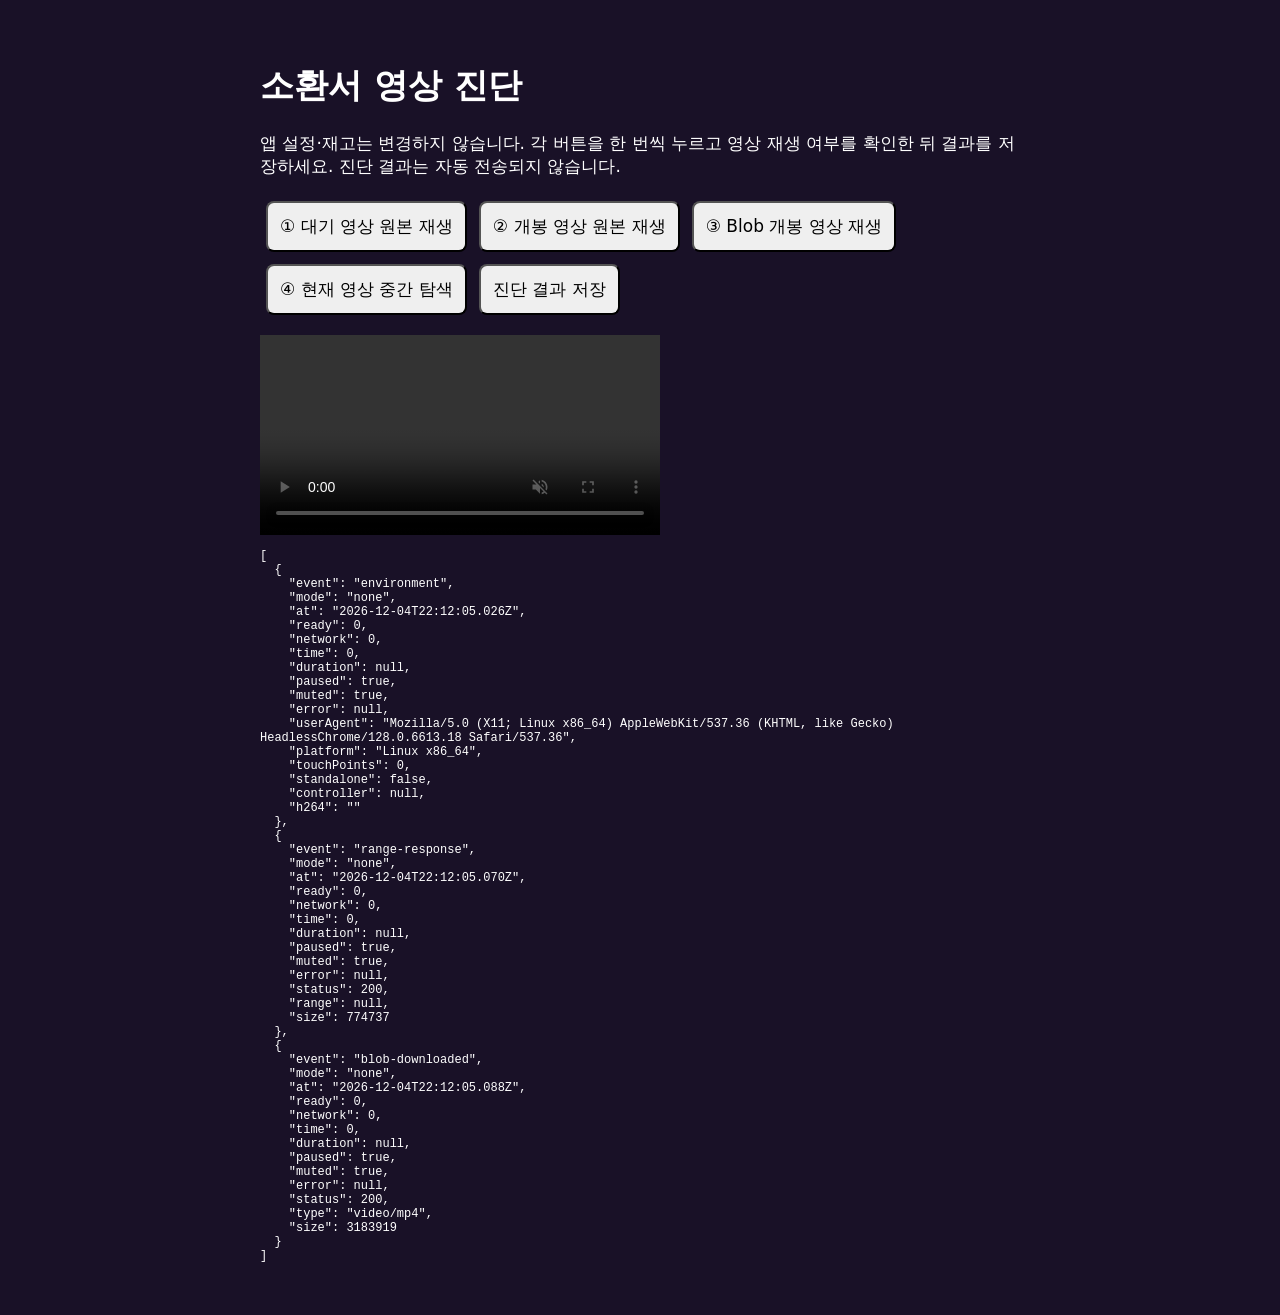
<file: app/media-diagnostics.html>
<!doctype html><html lang="ko"><meta charset="utf-8"><meta name="viewport" content="width=device-width,initial-scale=1"><title>소환서 영상 진단</title>
<style>body{font:17px system-ui;max-width:760px;margin:24px auto;padding:16px;background:#191127;color:#fff}button{font:inherit;padding:12px;margin:6px;border-radius:8px}video{display:block;width:min(100%,400px);background:#000;margin:14px 0}pre{white-space:pre-wrap;overflow-wrap:anywhere;font-size:12px}a{color:#ffe28b}</style>
<h1>소환서 영상 진단</h1><p>앱 설정·재고는 변경하지 않습니다. 각 버튼을 한 번씩 누르고 영상 재생 여부를 확인한 뒤 결과를 저장하세요. 진단 결과는 자동 전송되지 않습니다.</p>
<button id="idle">① 대기 영상 원본 재생</button><button id="open">② 개봉 영상 원본 재생</button><button id="blob">③ Blob 개봉 영상 재생</button><button id="seek">④ 현재 영상 중간 탐색</button><button id="save">진단 결과 저장</button>
<video id="video" controls playsinline muted preload="auto"></video><pre id="out"></pre>
<script>
const video=document.getElementById('video'),out=document.getElementById('out'),rows=[];
let blobUrl=null,mode='none';
function record(event,extra={}){rows.push({event,mode,at:new Date().toISOString(),ready:video.readyState,network:video.networkState,time:video.currentTime,duration:video.duration,paused:video.paused,muted:video.muted,error:video.error?{code:video.error.code,message:video.error.message}:null,...extra});if(rows.length>150)rows.shift();out.textContent=JSON.stringify(rows,null,2);}
record('environment',{userAgent:navigator.userAgent,platform:navigator.platform,touchPoints:navigator.maxTouchPoints,standalone:matchMedia('(display-mode: standalone)').matches||navigator.standalone||false,controller:navigator.serviceWorker?.controller?.scriptURL||null,h264:video.canPlayType('video/mp4; codecs="avc1.64001f, mp4a.40.2"')});
for(const event of ['loadstart','loadedmetadata','loadeddata','canplay','playing','pause','waiting','stalled','seeking','seeked','ended','error'])video.addEventListener(event,()=>record(event));
async function play(){try{await video.play();record('play-resolved');}catch(error){record('play-rejected',{name:error.name,message:error.message});}}
function source(url,label){video.pause();mode=label;video.src=url;video.muted=true;video.load();record('source');play();}
document.getElementById('idle').onclick=()=>source('assets/figure/sacred-idle.mp4','idle-url');
document.getElementById('open').onclick=()=>source('assets/figure/sacred-open.mp4','open-url');
document.getElementById('blob').onclick=()=>{if(blobUrl)source(blobUrl,'open-blob');else record('blob-not-ready');};
document.getElementById('seek').onclick=()=>{video.pause();try{video.currentTime=video.duration/2;record('seek-request');}catch(error){record('seek-rejected',{message:error.message});}};
document.getElementById('save').onclick=()=>{const url=URL.createObjectURL(new Blob([JSON.stringify(rows,null,2)],{type:'application/json'})),a=document.createElement('a');a.href=url;a.download='figure-media-diagnostics.json';a.click();setTimeout(()=>URL.revokeObjectURL(url),60000);};
(async()=>{try{const r=await fetch('assets/figure/sacred-open.mp4'),b=await r.blob();blobUrl=URL.createObjectURL(b);record('blob-downloaded',{status:r.status,type:b.type,size:b.size});}catch(error){record('fetch-error',{message:error.message});}})();
(async()=>{try{const r=await fetch('assets/figure/sacred-idle.mp4',{headers:{Range:'bytes=0-1'}});record('range-response',{status:r.status,range:r.headers.get('Content-Range'),size:(await r.arrayBuffer()).byteLength});}catch(error){record('range-error',{message:error.message});}})();
</script></html>
</file>
<file: app/figure.css>
/* Figure Draw extends the v31 stage, typography, controls and admin. */
#scr-idle .idle-headline .ld-1{font-size:clamp(32px,7vw,62px)}
#scr-idle .idle-headline .ld-2{font-size:clamp(48px,12vw,90px)}
#scr-idle .touch-banner{border:1px solid #ffe588;border-radius:999px;background:var(--grad-gold);color:#422a02;width:fit-content;max-width:90%;padding:18px 42px;font-size:25px;box-shadow:var(--glow-gold);cursor:pointer;text-align:center;align-self:center;margin-inline:auto;flex:none}
/* Keep both slots attached/renderable. The standby is occluded by an opaque
   backdrop, not display:none/visibility:hidden. Only the current clip loops. */
#scr-idle{display:flex;isolation:isolate;animation:none}
#scr-idle:not(.active){z-index:0;pointer-events:none}
#scr-idle .idle-media-slot{position:absolute;inset:0;width:100%;height:100%;object-fit:contain;object-position:center;background:transparent;pointer-events:none;z-index:-1}
#scr-idle .idle-media-slot.is-current.has-frame{z-index:1}
#scr-idle #idle-video-blur{position:absolute;top:-5%;left:-5%;width:110%;height:110%;z-index:0;pointer-events:none;background-color:#100626;background-position:center;background-size:cover;background-repeat:no-repeat}
#scr-idle #idle-media-cover{position:absolute;inset:0;z-index:10;background:var(--grad-stage);pointer-events:none}
#scr-idle.active #idle-media-cover{display:none}
#scr-idle #idle-video-veil{position:absolute;top:0;left:0;width:100%;height:100%;z-index:0;pointer-events:none;background:rgba(15,4,42,.25);-webkit-backdrop-filter:blur(28px) brightness(.8);backdrop-filter:blur(28px) brightness(.8)}
.figure-screen{padding:24px 22px;gap:18px;background:linear-gradient(#160a33bb,#160a33f5),url('assets/figure/arena.webp') center/cover}
.figure-screen.active{display:flex;flex-direction:column}
.figure-screen .topbar{padding:0;flex-shrink:0}.figure-screen .title{font-size:24px}.figure-screen .title small{font-size:14px;line-height:1.6}
.figure-screen .title .open-number{font:inherit;margin-left:.45em}.figure-screen .title .open-number:not(:empty)::before{content:'·';margin-right:.45em;opacity:.55}
.selection-status{display:flex;align-items:center;justify-content:space-between;gap:10px;border:1px solid #be8afe;border-radius:14px;padding:12px 14px;box-shadow:0 0 20px #b971ff38;color:#ffe588}
.selection-status button{border:1px solid #c7a0ff;background:#6d40b6;color:white;padding:10px 16px;border-radius:999px;font:inherit}
.scroll-grid{display:grid;grid-template-columns:repeat(4,minmax(0,1fr));grid-template-rows:repeat(3,minmax(0,1fr));gap:12px;overflow:hidden;padding:8px 4px;flex:1 1 0;min-height:0}
.scroll-choice{position:relative;display:grid;grid-template-rows:minmax(0,1fr) auto;place-items:center;gap:3px;padding:8px;min-height:0;aspect-ratio:auto;background:linear-gradient(140deg,#54287e,#20113d);border:1px solid #b679e8;border-radius:13px;box-shadow:inset 0 0 20px #ba70ff20;cursor:pointer;transition:transform .2s,border-color .2s,box-shadow .2s;color:#e3c7fc;font:inherit;min-width:0}
.scroll-choice img{width:100%;height:100%;min-height:0;object-fit:contain;filter:drop-shadow(0 0 7px #c58afe80);pointer-events:none}.scroll-choice span{display:block;font-size:12px;letter-spacing:2px}
.scroll-choice[aria-pressed=true]{transform:translateY(-5px);border:2px solid #ffdf70;box-shadow:0 0 25px #ffcf7860;background:linear-gradient(145deg,#7a4e82,#35204d)}
.figure-footer{flex-shrink:0;text-align:center}.figure-footer .btn{width:100%}.figure-footer p{font-size:14px;color:#d4c2e6;margin:10px 0 0}
.scroll-theatre{flex:1;min-height:180px;position:relative;display:flex;flex-direction:column;align-items:center;justify-content:center;gap:14px;isolation:isolate;overflow:hidden;container-type:size}
.summon-ring{position:absolute;width:85%;aspect-ratio:1;border:2px solid #bda0ff85;border-radius:50%;box-shadow:0 0 35px #a76bfa70,inset 0 0 30px #a76bfa40;transform:rotateX(56deg);animation:ritual 9s linear infinite;pointer-events:none}
.summon-ring:before,.summon-ring:after{content:'';position:absolute;inset:8%;border:1px dashed #ffd66b;border-radius:50%}.summon-ring:after{inset:20%;border:2px solid #dbb1ff;transform:rotate(45deg);border-radius:18%}
/* Scroll box: the same card language as the scroll choices (purple gradient, violet border, soft glow). */
.scroll-drag{--progress:0;position:relative;flex:0 1 auto;width:min(96%,52vh);aspect-ratio:1;height:auto;display:grid;place-items:center;touch-action:none;cursor:grab;outline-offset:4px;padding:10px;border-radius:20px;background:linear-gradient(140deg,#54287e,#20113d);border:1px solid #b679e8;box-shadow:inset 0 0 22px #ba70ff20,0 0 28px #b971ff38}
.drag-hint{flex:none;width:min(96%,52vh);display:flex;justify-content:center;pointer-events:none;opacity:.75;transition:opacity .2s}
@supports (width:1cqh){.scroll-drag,.drag-hint{width:min(96cqw,calc(100cqh - 96px))}}
.drag-track{--handle-width:clamp(108px,19%,142px);position:relative;width:min(94%,760px);height:70px;overflow:hidden;border:2px solid #b78ae6;border-radius:38px;background:linear-gradient(90deg,#160d2ee8,#28153de8);box-shadow:inset 0 1px 2px #ffffff20,0 5px 18px #08031266}
.drag-rail{position:absolute;left:calc(var(--handle-width) - 8px);right:8%;top:50%;height:5px;margin-top:-2.5px;border-radius:5px;background:linear-gradient(90deg,#ffd46340,#ffd4639c);box-shadow:0 0 7px #ffd46335}
.drag-chevron-lane{position:absolute;left:calc(var(--handle-width) + 7%);right:6%;top:0;height:100%;display:flex;align-items:center;justify-content:space-between}
.drag-chevron{display:block;width:28px;height:28px;border-right:12px solid #ffd463;border-bottom:12px solid #ffd463;opacity:.17;transform:rotate(-45deg) scale(.94);filter:drop-shadow(0 0 3px #ffd46355);transition:opacity .12s,transform .12s,filter .12s}
.drag-handle{position:absolute;left:0;top:4px;width:var(--handle-width);height:58px;border:2px solid #ffe58d;border-radius:31px;background:linear-gradient(145deg,#a878ec 0%,#7541bd 48%,#52258e 100%);box-shadow:inset 0 2px 3px #ffffff55,0 3px 10px #08031288,0 0 10px #ffd46355;display:flex;align-items:center;justify-content:center;gap:13px;opacity:1}
#scr-open.active .drag-chevron{animation:drag-chevron-flow 2.4s linear infinite;animation-delay:calc(var(--i)*85ms)}
.drag-grip-dots{display:flex;flex-direction:column;gap:5px}.drag-grip-dots i{display:block;width:7px;height:7px;border-radius:50%;background:#e4ceff;box-shadow:0 0 4px #ffffff55}
.drag-handle-arrows{display:flex;align-items:center;margin-left:-2px}.drag-handle-arrows i{display:block;width:25px;height:32px;background:linear-gradient(135deg,#fff8da,#ffd463 60%,#e99a1f);-webkit-clip-path:polygon(0 0,38% 0,100% 50%,38% 100%,0 100%,62% 50%);clip-path:polygon(0 0,38% 0,100% 50%,38% 100%,0 100%,62% 50%);filter:drop-shadow(0 0 4px #ffd46370)}.drag-handle-arrows i+i{margin-left:-7px}
#scroll-drag.scrubbing .drag-handle{animation:none;left:calc(var(--progress,0) * (100% - var(--handle-width)));opacity:1}
#scroll-drag.scrubbing .drag-chevron{animation:none;opacity:.17;transform:rotate(-45deg) scale(.94);filter:drop-shadow(0 0 3px #ffd46355)}
#scroll-drag.scrubbing .drag-chevron.is-active{opacity:.95;transform:rotate(-45deg) scale(1.08);filter:drop-shadow(0 0 8px #ffe89f) drop-shadow(0 0 15px #ffb62d90)}
.opening .drag-hint{opacity:0}
.scroll-seal{width:75%;max-height:90%;object-fit:contain;filter:drop-shadow(0 0 22px #c687ffa0);z-index:3;transform:translateX(calc(var(--progress)*24%)) rotate(calc(var(--progress)*-16deg)) scale(calc(1 - var(--progress)*.22));opacity:calc(1 - var(--progress)*.8);pointer-events:none}
.scroll-loop-video{position:absolute;inset:10px;width:calc(100% - 20px);height:calc(100% - 20px);object-fit:contain;border-radius:12px;z-index:3;pointer-events:none;opacity:1;transform:none}
#scroll-video{visibility:hidden}
.scroll-fallback{position:absolute;inset:10px;width:calc(100% - 20px);height:calc(100% - 20px);object-fit:contain;border-radius:12px;pointer-events:none;z-index:2}
#scroll-whiteout{position:fixed;inset:0;background:#fff;opacity:0;pointer-events:none;z-index:2000}
.scroll-drag.scrubbing.video-ready #scroll-video{visibility:visible}
.scroll-drag.scrubbing.video-ready #scroll-idle-video{visibility:hidden}
#scr-open .summon-ring,#scr-open .summon-particles,#scr-open .summon-flash{display:none}
.scroll-paper{position:absolute;left:9%;right:9%;top:22%;bottom:22%;clip-path:inset(0 calc((1 - var(--progress))*100%) 0 0);background:linear-gradient(90deg,#b97431,#fff0b6 9%,#eacb87 50%,#ffedb9 90%,#b77c36);border-block:9px solid #bf8b42;box-shadow:0 0 55px #ffdf99;display:grid;place-items:center;color:#8a571d;transform:perspective(700px) rotateY(calc((1 - var(--progress))*-30deg));pointer-events:none}
.scroll-paper:before{content:'✦';font-size:100px;border:3px double #ab7842;border-radius:50%;width:130px;height:130px;display:grid;place-items:center;text-shadow:0 0 25px white}
.scroll-edge{position:absolute;left:calc(9% + var(--progress)*82%);top:20%;bottom:20%;width:7px;background:#fff5d9;box-shadow:0 0 22px 12px #e3bbff;opacity:var(--progress);z-index:4;pointer-events:none}
.summon-particles{position:absolute;inset:0;pointer-events:none;z-index:5}.summon-particles i{position:absolute;left:50%;top:50%;width:4px;height:4px;background:#ffe4a5;border-radius:50%;box-shadow:0 0 10px #d9a8ff;opacity:0}
.opening .summon-particles i{animation:particle-burst 1.6s ease-out infinite;animation-delay:calc(var(--i)*35ms)}
.opening .summon-ring{box-shadow:0 0 90px #e3bcff;animation:ritual 1.2s linear infinite}
.summon-flash{position:absolute;inset:0;pointer-events:none;background:radial-gradient(ellipse,white,#efcaff 30%,transparent 72%);opacity:0;z-index:6}.opening .summon-flash{animation:summon-flash 2.8s ease-in forwards}
.drag-guide{text-align:center;font-size:25.5px;font-weight:700;color:#ffe5a0;line-height:1.5;text-shadow:0 2px 10px #160a33}
#scr-open .btn{width:100%}#scr-open .btn:disabled{opacity:.55}.figure-countdown{font-size:14px;color:#dbcaed;text-align:center;margin:8px 0}
#rc-img video,#rc-img img{width:100%;height:100%;object-fit:contain}.figure-media-popup{position:fixed;inset:0;z-index:1000;background:#090316ed;display:flex;align-items:center;justify-content:center;padding:25px}.figure-media-popup video{max-width:100%;max-height:85vh}.figure-media-popup button{position:absolute;right:20px;top:20px;padding:12px 22px;border-radius:20px;background:#ffd463;color:#38210a;border:0;font:inherit}
.figure-admin-media{display:flex;gap:6px;flex-wrap:wrap;padding:8px 0 14px}.figure-admin-media .adm-btn{font-size:12px}.figure-rule-note{font-size:14px;line-height:1.7;color:#e0ccec;margin:10px 0}
#scr-result h2{font-size:clamp(27px,5vw,43px);line-height:1.3;text-align:center;flex-shrink:0}#scr-result{background:linear-gradient(#160a33bb,#160a33f5),url('assets/figure/arena.webp') center/cover;--cw:min(88vw,44dvh,calc((100dvh - 300px)*.75));overflow-y:auto;padding-bottom:20px;gap:clamp(8px,1.2vh,16px)}#result-card{flex-shrink:0;margin-top:2.5vh}#scr-result .btn-yellow{flex-shrink:0;margin-top:8px}.figure-countdown{flex-shrink:0}
@keyframes drag-chevron-flow{0%,10%,76%,100%{opacity:.17;transform:rotate(-45deg) scale(.94);filter:drop-shadow(0 0 3px #ffd46355)}20%,64%{opacity:.9;transform:rotate(-45deg) scale(1.08);filter:drop-shadow(0 0 9px #ffe89f) drop-shadow(0 0 16px #ffb62da0)}}
@keyframes ritual{from{transform:rotateX(56deg) rotate(0)}to{transform:rotateX(56deg) rotate(360deg)}}
@keyframes particle-burst{0%{transform:rotate(calc(var(--i)*17deg)) translateX(20px);opacity:1}100%{transform:rotate(calc(var(--i)*17deg)) translateX(260px);opacity:0}}
@keyframes summon-flash{0%,40%{opacity:0}66%{opacity:.45}83%{opacity:1}100%{opacity:0}}
@media(min-width:600px){.figure-screen{padding:32px 36px;gap:22px}.scroll-grid{gap:18px}.scroll-choice span{font-size:15px}.figure-screen .title{font-size:32px}.drag-guide{font-size:34.5px}}
@media(max-height:700px){.figure-screen{padding:15px;gap:10px}.scroll-grid{gap:7px}.drag-guide{font-size:21px}.figure-screen .title{font-size:21px}}
@media(max-width:480px){.scroll-grid{grid-template-columns:repeat(3,minmax(0,1fr));grid-template-rows:repeat(4,minmax(0,1fr));gap:8px}}
@media(max-height:500px) and (min-width:600px){.scroll-grid{grid-template-columns:repeat(6,minmax(0,1fr));grid-template-rows:repeat(2,minmax(0,1fr))}.figure-footer p{display:none}}
@media(prefers-reduced-motion:reduce){#scr-open.active .drag-chevron{animation:none;transition:none}.drag-handle{left:0;opacity:1}.drag-chevron{opacity:.34;transform:rotate(-45deg)}.summon-ring,.opening .summon-particles i{animation:none}.opening .summon-flash{animation:none}.scroll-choice{transition:none}}
/* Figure-win summon clip: full-screen stage between the white flash and the result screen. */
#summon-stage{position:fixed;inset:0;z-index:1500;display:none;place-items:center;overflow:hidden;background:#05020f;transition:opacity 400ms ease-out}
#summon-stage.active{display:grid}#summon-stage.fading{opacity:0;pointer-events:none}
#summon-video-blur{position:absolute;top:-5%;left:-5%;width:110%;height:110%;object-fit:cover;pointer-events:none}
#summon-veil{position:absolute;top:0;left:0;width:100%;height:100%;pointer-events:none;background:rgba(5,2,15,.25);-webkit-backdrop-filter:blur(28px) brightness(.75);backdrop-filter:blur(28px) brightness(.75)}
#summon-video{position:relative;width:100%;height:100%;object-fit:contain;pointer-events:none}

/* Lucky Draw: stable upper-third title and lower-third touch target. */
#scr-idle .idle-brand{position:absolute;top:33.333%;left:0;width:100%;transform:translateY(-50%);animation:none;gap:clamp(18px,3vh,36px)}
#scr-idle .idle-headline{width:100%}
#scr-idle .idle-headline .ld-2{font-size:clamp(48px,13.2vw,135px);white-space:nowrap}
#scr-idle .touch-banner{position:absolute;top:66.667%;left:50%;transform:translate(-50%,-50%);margin:0}
#scr-result.participation-result #rc-grade{display:none}
#scr-result{display:flex;isolation:isolate;animation:none}
#scr-result:not(.active){z-index:0;pointer-events:none}
#scr-result.active{animation:fadeIn .35s ease}
#scr-result:not(.active) #result-card{animation:none}
#scr-result:not(.active) *{animation:none!important}
#scr-result.active #result-card{animation:cardIn .55s cubic-bezier(.2,1.6,.4,1)}
#result-media-cover{position:absolute;inset:0;z-index:100;background:var(--grad-stage);pointer-events:none}
#scr-result.active #result-media-cover{display:none}
#result-card #result-loop-video{object-fit:contain;pointer-events:none;background:transparent}
#scr-result.active:not(.using-result-loop) #result-loop-video,
#result-loop-video:not(.has-frame){visibility:hidden}
/* Standby remains renderable behind the inactive screen's opaque cover. */
#scr-result:not(.active) #result-loop-video{visibility:visible}
#scr-result.using-result-loop #rc-img{color:transparent}
#scr-result.using-result-loop #rc-img>*{visibility:hidden}
#scr-result.participation-result #rc-name{white-space:pre-line;font-size:4.7cqw;line-height:1.5;width:88%}

#scr-idle .idle-brand,#scr-idle #idle-banner,#scr-idle .copyright{position:absolute!important}
#scr-idle #idle-banner{animation:none}

/* v17: title above the centered 16:9 frame, touch target below it. */
#scr-idle .idle-brand{top:max(110px,calc((100dvh - 56.25vw)/4));gap:clamp(8px,1.2vh,18px)}
#scr-idle .idle-wordmark{width: min(43vw,360px)}
#scr-idle .idle-headline .ld-2{font-size:min(13.2vw,9vh,135px);line-height:1.02}
#scr-idle #idle-banner{top:min(calc(100dvh - 110px),calc(75dvh + 14.0625vw));font-size:37.5px;padding:27px 63px}
#scr-idle .copyright,#scr-idle .idle-credit,#scr-idle #idle-version{position:absolute!important;bottom:max(16px,env(safe-area-inset-bottom));font-size:clamp(10px,1.2vw,14px);color:#ffffffb3;z-index:3}
#scr-idle .copyright{left:20px}#scr-idle .idle-credit{right:20px}#scr-idle #idle-version{left:50%;transform:translateX(-50%)}
.selection-visibility-card .adm-row{display:flex;align-items:center;justify-content:space-between;gap:24px;min-height:56px}
.selection-visibility-card .adm-row label{width:auto;flex:1;font-size:18px;color:white}
#hide-scroll-selection{appearance:none;-webkit-appearance:none;position:relative;flex:none;width:64px;height:36px;border-radius:24px;background:#655681;border:2px solid #c9b0e8;cursor:pointer}
#hide-scroll-selection:before{content:'';position:absolute;left:4px;top:4px;width:24px;height:24px;border-radius:50%;background:white}
#hide-scroll-selection:checked{background:#ffc928;border-color:#ffeaa0}#hide-scroll-selection:checked:before{left:32px;background:#38210a}
@media(max-aspect-ratio:3/4){#scr-idle .idle-brand{top:calc((100dvh - 56.25vw)/4)}}
@media(min-aspect-ratio:1/1){#scr-idle .idle-brand{top:18%;gap:6px}#scr-idle .idle-headline .ld-2{font-size:min(8vw,8vh)}#scr-idle .idle-wordmark{width:min(25vw,220px)}#scr-idle #idle-banner{top:82%;font-size:30px;padding:18px 50px}}

/* Slightly lower the logo/title group while retaining the video clearance. */
#scr-idle .idle-brand{translate:0 24px}

/* Geometry is recalculated for each randomly selected video and viewport size. */
#scr-idle .idle-brand{top:var(--idle-title-y,20%);translate:none}
#scr-idle #idle-banner{top:var(--idle-touch-y,82%)}

#scroll-drag .drag-hint{position:absolute;left:5%;bottom:20px;width:90%;z-index:5;pointer-events:none;border-radius:40px;background:linear-gradient(90deg,#160a33b3,#160a3355);padding:6px 0}
#scroll-drag .drag-track{width:94%;height:70px}
</file>
